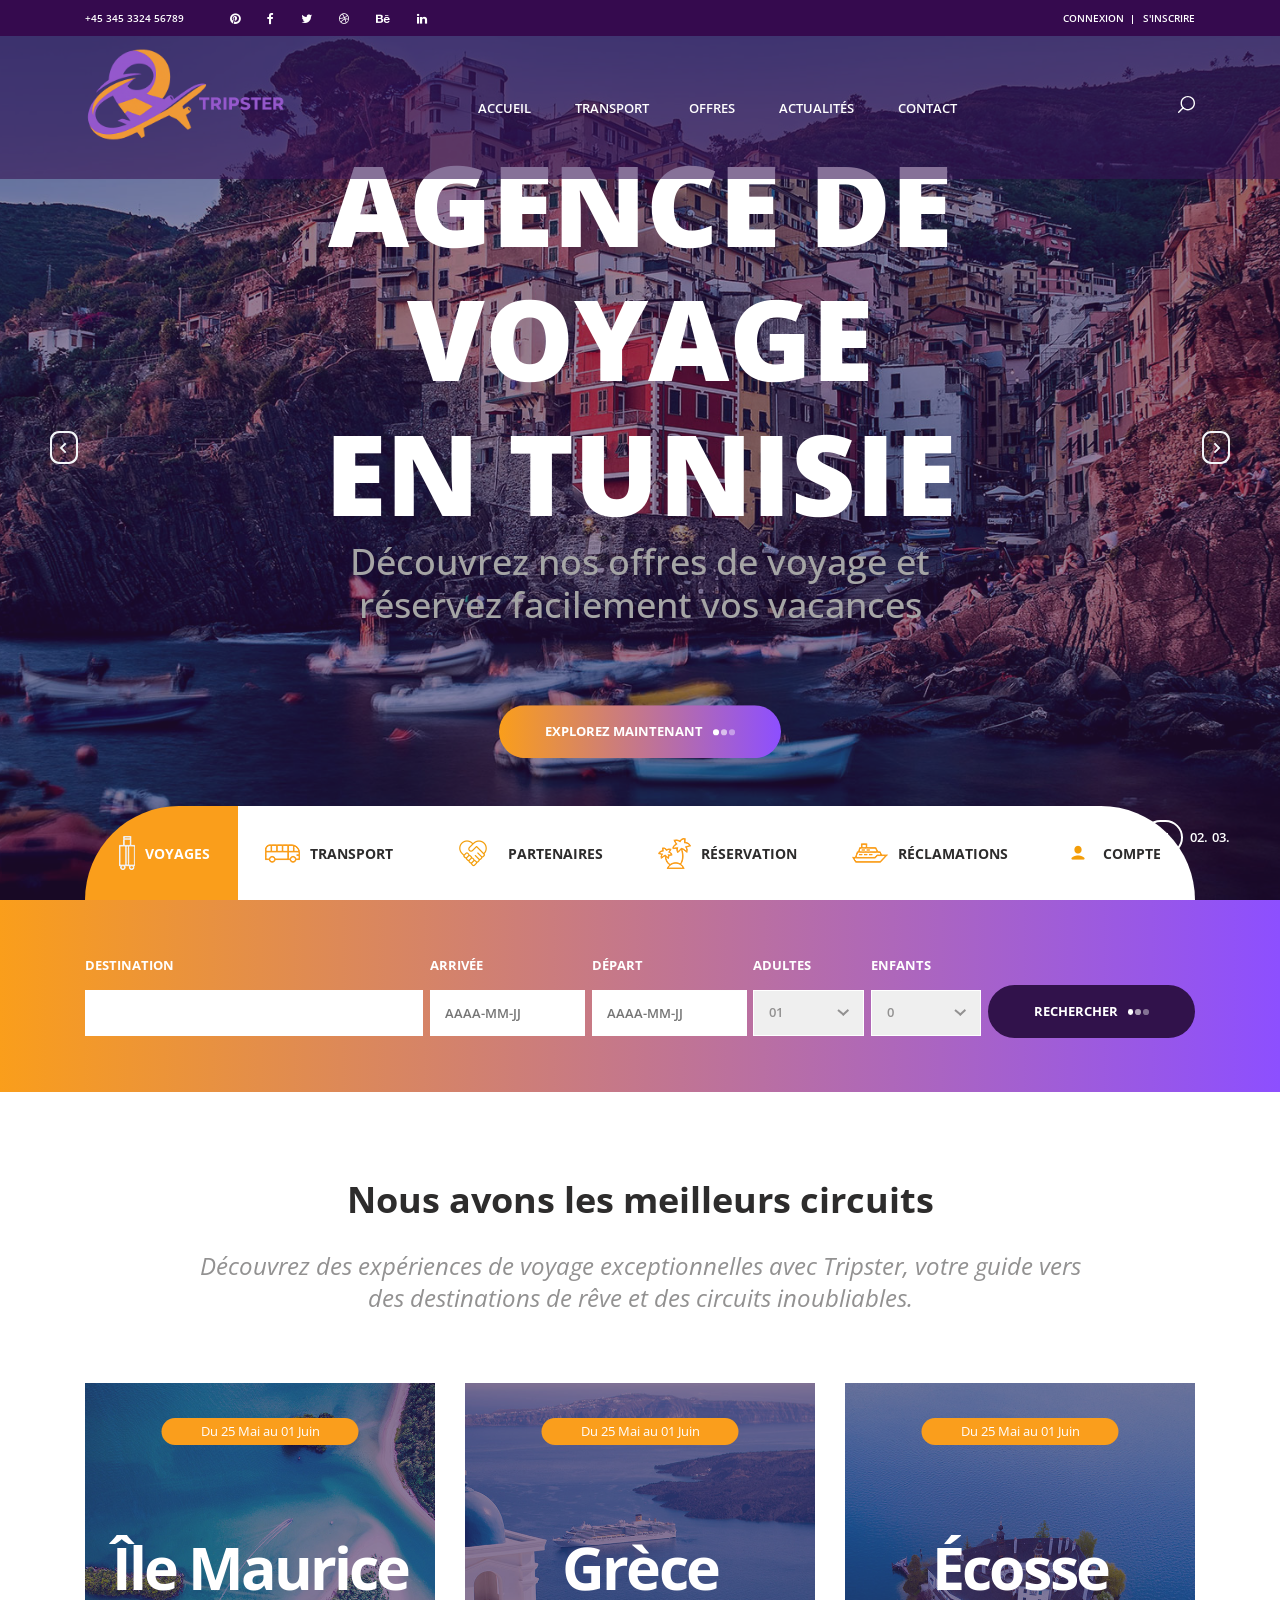
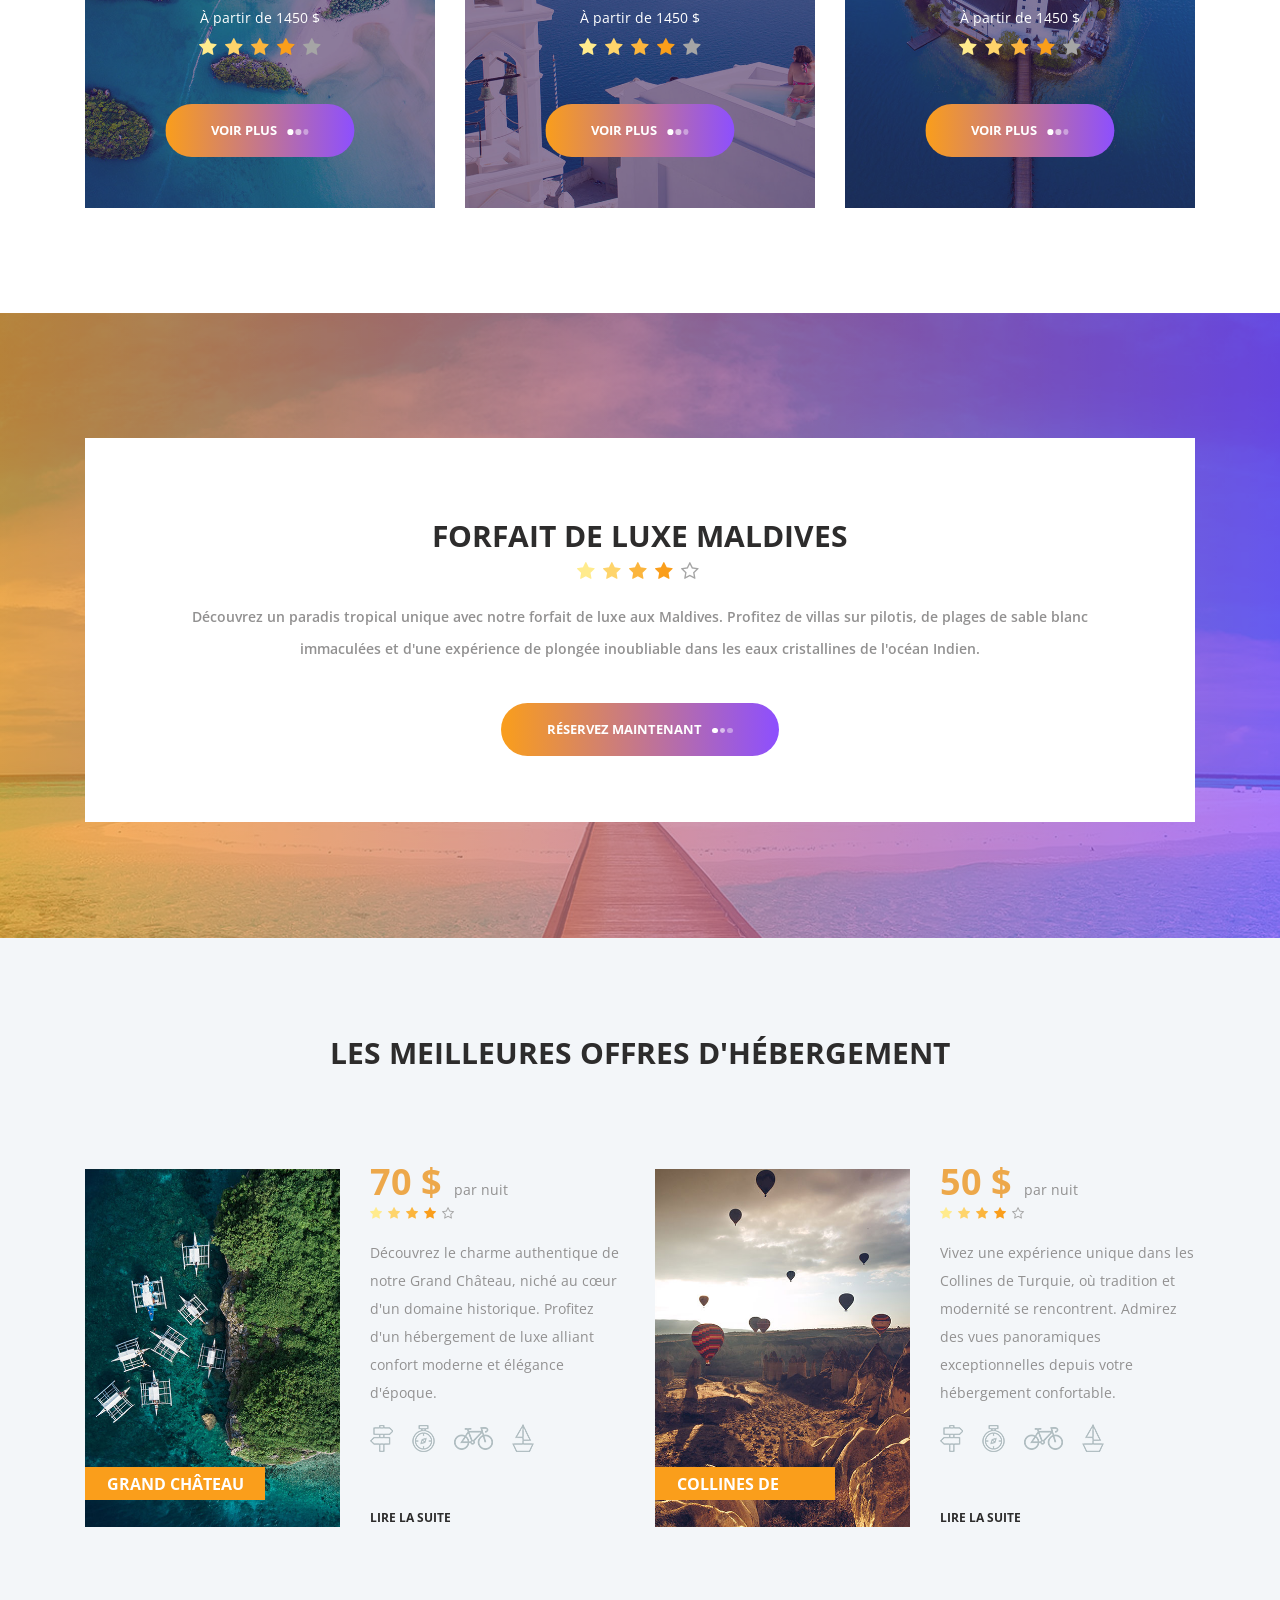
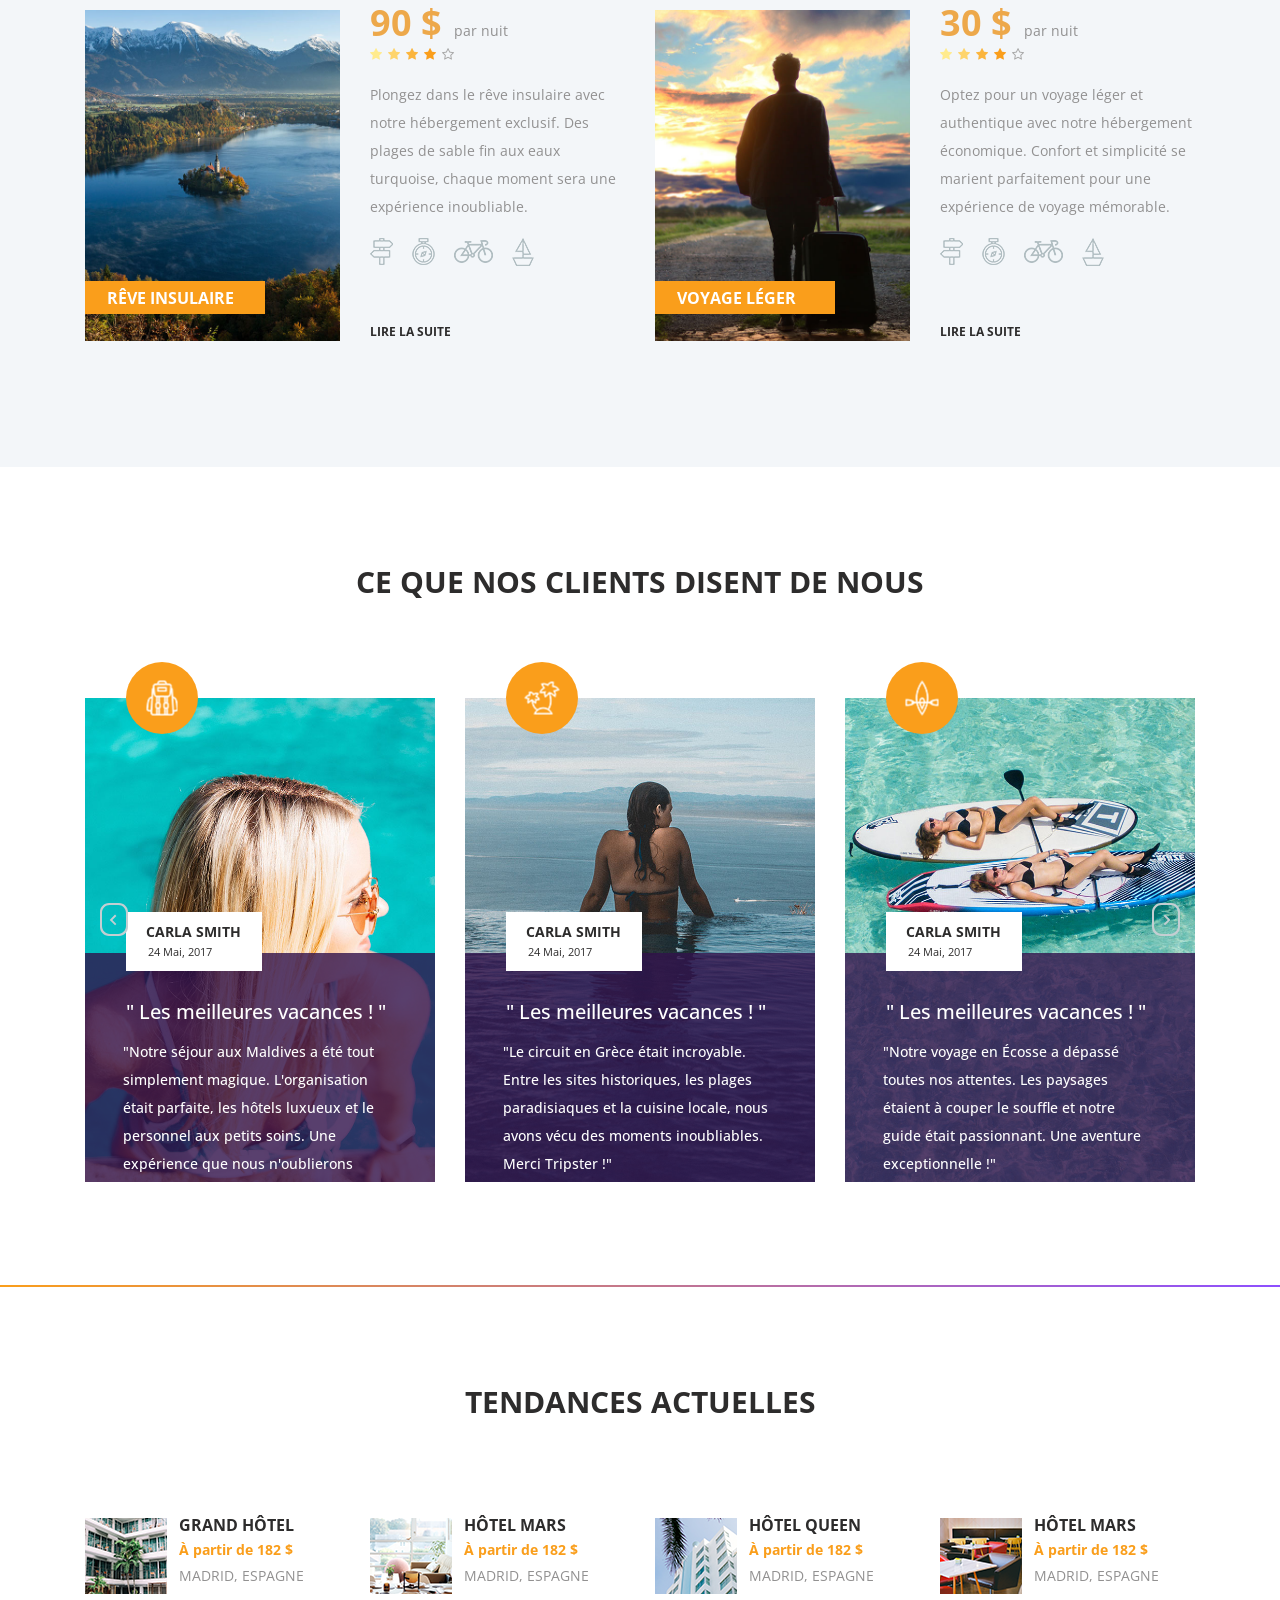
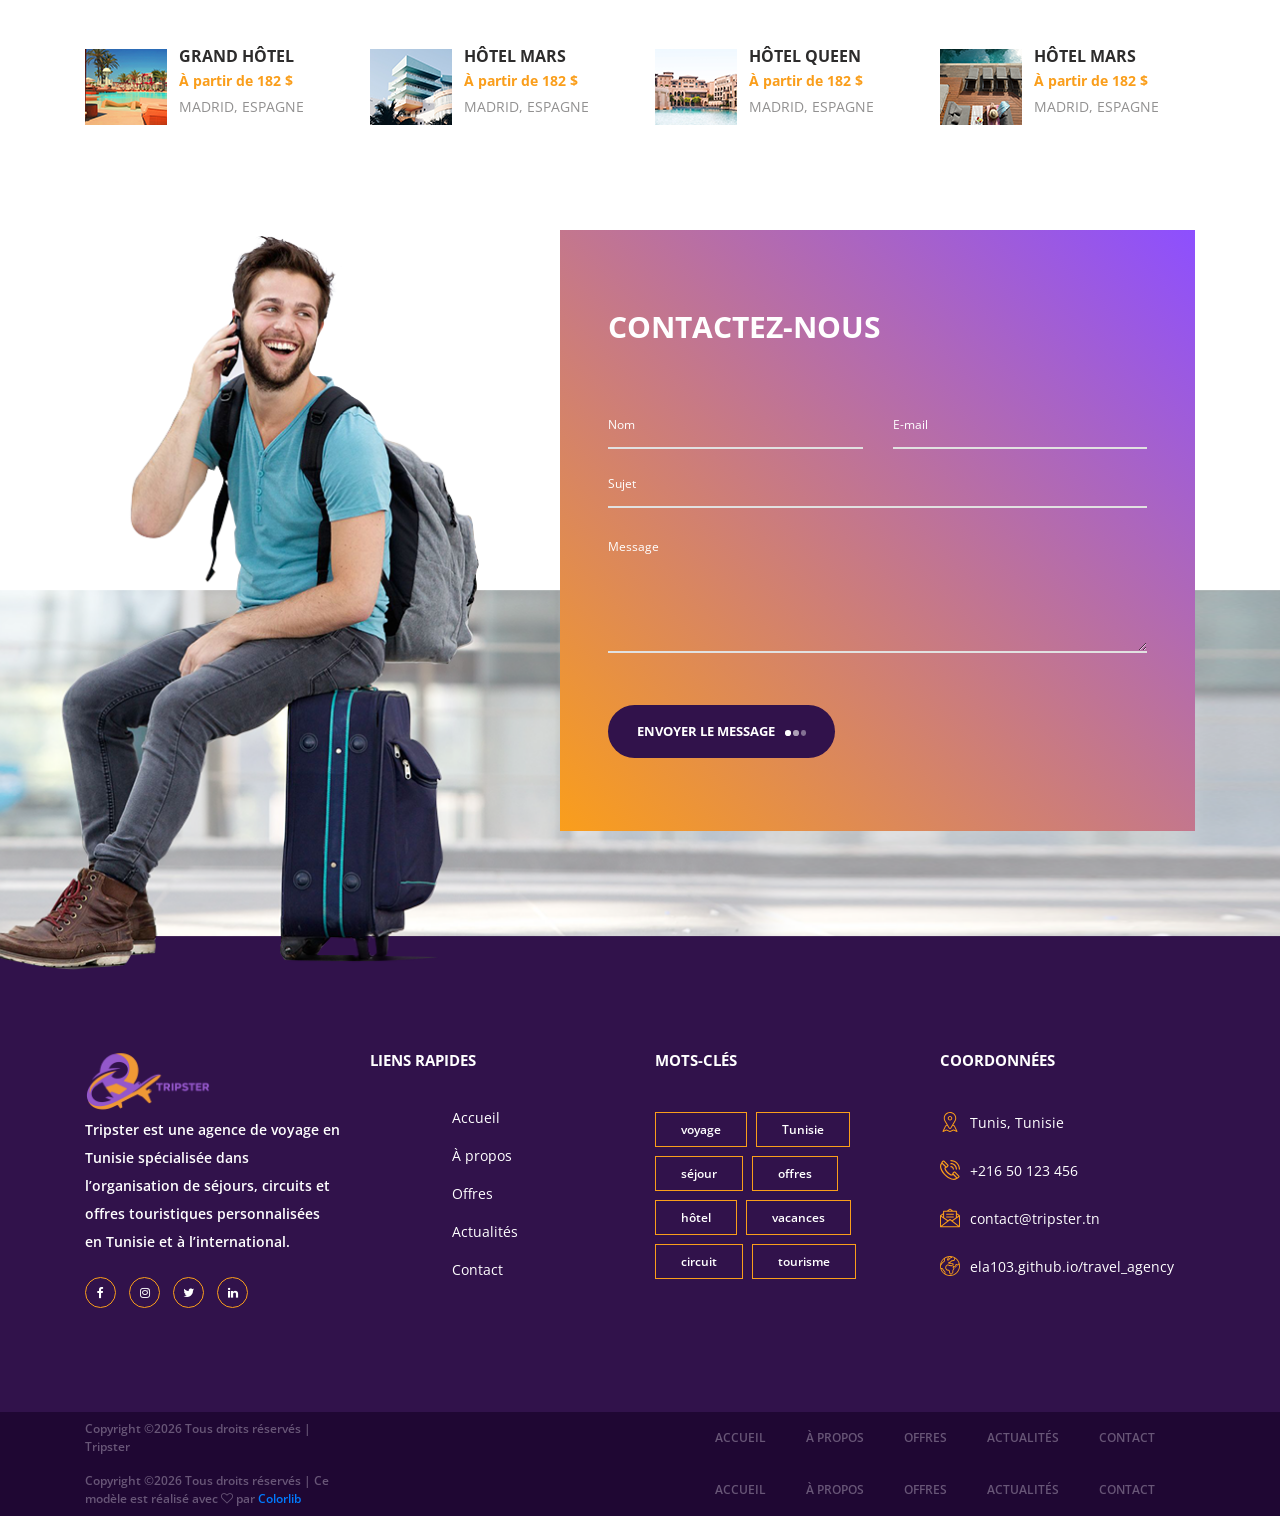
<file: index.html>
<!DOCTYPE html>
<html lang="fr">
<head>
<title>Tripster | Agence de voyage en Tunisie</title>
<!-- Google tag (gtag.js) -->
<script async src="https://www.googletagmanager.com/gtag/js?id=G-Q51B4EV70M"></script>
<script>
  window.dataLayer = window.dataLayer || [];
  function gtag(){dataLayer.push(arguments);}
  gtag('js', new Date());

  gtag('config', 'G-Q51B4EV70M');
</script>
<meta charset="utf-8">
<meta http-equiv="X-UA-Compatible" content="IE=edge">
<meta name="description" content="Tripster est une agence de voyage en Tunisie spécialisée dans les séjours, hôtels et circuits personnalisés. Réservez facilement vos vacances.">
<meta name="viewport" content="width=device-width, initial-scale=1">
<link rel="stylesheet" type="text/css" href="styles/bootstrap4/bootstrap.min.css">
<link href="plugins/font-awesome-4.7.0/css/font-awesome.min.css" rel="stylesheet" type="text/css">
<link rel="stylesheet" type="text/css" href="plugins/OwlCarousel2-2.2.1/owl.carousel.css">
<link rel="stylesheet" type="text/css" href="plugins/OwlCarousel2-2.2.1/owl.theme.default.css">
<link rel="stylesheet" type="text/css" href="plugins/OwlCarousel2-2.2.1/animate.css">
<link rel="stylesheet" type="text/css" href="styles/main_styles.css">
<link rel="stylesheet" type="text/css" href="styles/responsive.css">
</head>

<body>

<div class="super_container">

	<!-- Header -->

	<header class="header">

		<!-- Top Bar -->

		<div class="top_bar">
			<div class="container">
				<div class="row">
					<div class="col d-flex flex-row">
						<div class="phone">+45 345 3324 56789</div>
						<div class="social">
							<ul class="social_list">
								<li class="social_list_item"><a href="#"><i class="fa fa-pinterest" aria-hidden="true"></i></a></li>
								<li class="social_list_item"><a href="#"><i class="fa fa-facebook" aria-hidden="true"></i></a></li>
								<li class="social_list_item"><a href="#"><i class="fa fa-twitter" aria-hidden="true"></i></a></li>
								<li class="social_list_item"><a href="#"><i class="fa fa-dribbble" aria-hidden="true"></i></a></li>
								<li class="social_list_item"><a href="#"><i class="fa fa-behance" aria-hidden="true"></i></a></li>
								<li class="social_list_item"><a href="#"><i class="fa fa-linkedin" aria-hidden="true"></i></a></li>
							</ul>
						</div>
						<div class="user_box ml-auto">
							<div class="user_box_login user_box_link"><a href="#">connexion</a></div>
							<div class="user_box_register user_box_link"><a href="#">s'inscrire</a></div>
						</div>
					</div>
				</div>
			</div>
		</div>

		<!-- Main Navigation -->

		<nav class="main_nav">
			<div class="container">
				<div class="row">
					<div class="col main_nav_col d-flex flex-row align-items-center justify-content-start">
						<div class="logo_container">
							<div class="logo"><a href="#"><img src="images/logotripster.png" alt="Logo Tripster" height="200px" width="200px"></a></div>
						</div>
						<div class="main_nav_container ml-auto">
							<ul class="main_nav_list">
								<li class="main_nav_item"><a href="#">accueil</a></li>
								<li class="main_nav_item"><a href="/gestion_transport/View/BackOffice/addTransportOffer.php">Transport</a>
								<li class="main_nav_item"><a href="offers.html">offres</a></li>
								<li class="main_nav_item"><a href="blog.html">actualités</a></li>
								<li class="main_nav_item"><a href="contact.html">contact</a></li>
							</ul>
						</div>
						<div class="content_search ml-lg-0 ml-auto">
							<svg version="1.1" id="Layer_1" xmlns="http://www.w3.org/2000/svg" xmlns:xlink="http://www.w3.org/1999/xlink" x="0px" y="0px"
							width="17px" height="17px" viewBox="0 0 512 512" enable-background="new 0 0 512 512" xml:space="preserve">
								<g>
									<g>
										<g>
											<path class="mag_glass" fill="#FFFFFF" d="M78.438,216.78c0,57.906,22.55,112.343,63.493,153.287c40.945,40.944,95.383,63.494,153.287,63.494
											s112.344-22.55,153.287-63.494C489.451,329.123,512,274.686,512,216.78c0-57.904-22.549-112.342-63.494-153.286
											C407.563,22.549,353.124,0,295.219,0c-57.904,0-112.342,22.549-153.287,63.494C100.988,104.438,78.439,158.876,78.438,216.78z
											M119.804,216.78c0-96.725,78.69-175.416,175.415-175.416s175.418,78.691,175.418,175.416
											c0,96.725-78.691,175.416-175.416,175.416C198.495,392.195,119.804,313.505,119.804,216.78z"/>
										</g>
									</g>
									<g>
										<g>
											<path class="mag_glass" fill="#FFFFFF" d="M6.057,505.942c4.038,4.039,9.332,6.058,14.625,6.058s10.587-2.019,14.625-6.058L171.268,369.98
											c8.076-8.076,8.076-21.172,0-29.248c-8.076-8.078-21.172-8.078-29.249,0L6.057,476.693
											C-2.019,484.77-2.019,497.865,6.057,505.942z"/>
										</g>
									</g>
								</g>
							</svg>
						</div>

						<form id="search_form" class="search_form bez_1">
							<input type="search" class="search_content_input bez_1">
						</form>

						<div class="hamburger">
							<i class="fa fa-bars trans_200"></i>
						</div>
					</div>
				</div>
			</div>
		</nav>

	</header>

	<div class="menu trans_500">
		<div class="menu_content d-flex flex-column align-items-center justify-content-center text-center">
			<div class="menu_close_container"><div class="menu_close"></div></div>
			<div class="logo"><a href="#"><img src="images/logotripster.png" alt="Logo Tripster" height="125px" width="125px"></a></div>
			<ul>
				<li class="menu_item"><a href="#">accueil</a></li>
				<li class="menu_item"><a href="about.html">transport</a></li>
				<li class="menu_item"><a href="offers.html">offres</a></li>
				<li class="menu_item"><a href="blog.html">actualités</a></li>
				<li class="menu_item"><a href="contact.html">contact</a></li>
			</ul>
		</div>
	</div>

	<!-- Home -->
<div class="home">

	<!-- Home Slider -->

	<div class="home_slider_container">

		<div class="owl-carousel owl-theme home_slider">

			<!-- Slider Item -->
			<div class="owl-item home_slider_item">
				<div class="home_slider_background" style="background-image:url(images/home_slider.jpg)"></div>

				<div class="home_slider_content text-center">
					<div class="home_slider_content_inner" data-animation-in="flipInX" data-animation-out="animate-out fadeOut">
						<h1>Agence de voyage en Tunisie</h1>
						<h2>Découvrez nos offres de voyage et réservez facilement vos vacances</h2>
						<div class="button home_slider_button">
							<div class="button_bcg"></div>
							<a href="#">explorez maintenant<span></span><span></span><span></span></a>
						</div>
					</div>
				</div>
			</div>

			<!-- Slider Item -->
			<div class="owl-item home_slider_item">
				<div class="home_slider_background" style="background-image:url(images/home_slider.jpg)"></div>

				<div class="home_slider_content text-center">
					<div class="home_slider_content_inner" data-animation-in="flipInX" data-animation-out="animate-out fadeOut">
						<h2>Voyages organisés en Tunisie</h2>
						<h3>Séjours, hôtels et circuits pour tous les budgets</h3>
						<div class="button home_slider_button">
							<div class="button_bcg"></div>
							<a href="#">explorez maintenant<span></span><span></span><span></span></a>
						</div>
					</div>
				</div>
			</div>

			<!-- Slider Item -->
			<div class="owl-item home_slider_item">
				<div class="home_slider_background" style="background-image:url(images/home_slider.jpg)"></div>

				<div class="home_slider_content text-center">
					<div class="home_slider_content_inner" data-animation-in="flipInX" data-animation-out="animate-out fadeOut">
						<h2>Offres de voyage à l’international</h2>
						<h3>Découvrez les meilleures destinations et réservez en ligne</h3>
						<div class="button home_slider_button">
							<div class="button_bcg"></div>
							<a href="#">explorez maintenant<span></span><span></span><span></span></a>
						</div>
					</div>
				</div>
			</div>

		</div>
			<!-- Home Slider Nav - Prev -->
			<div class="home_slider_nav home_slider_prev">
				<svg version="1.1" id="Layer_2" xmlns="http://www.w3.org/2000/svg" xmlns:xlink="http://www.w3.org/1999/xlink" x="0px" y="0px"
					width="28px" height="33px" viewBox="0 0 28 33" enable-background="new 0 0 28 33" xml:space="preserve">
					<defs>
						<linearGradient id='home_grad_prev'>
							<stop offset='0%' stop-color='#fa9e1b'/>
							<stop offset='100%' stop-color='#8d4fff'/>
						</linearGradient>
					</defs>
					<path class="nav_path" fill="#F3F6F9" d="M19,0H9C4.029,0,0,4.029,0,9v15c0,4.971,4.029,9,9,9h10c4.97,0,9-4.029,9-9V9C28,4.029,23.97,0,19,0z
					M26,23.091C26,27.459,22.545,31,18.285,31H9.714C5.454,31,2,27.459,2,23.091V9.909C2,5.541,5.454,2,9.714,2h8.571
					C22.545,2,26,5.541,26,9.909V23.091z"/>
					<polygon class="nav_arrow" fill="#F3F6F9" points="15.044,22.222 16.377,20.888 12.374,16.885 16.377,12.882 15.044,11.55 9.708,16.885 11.04,18.219
					11.042,18.219 "/>
				</svg>
			</div>

			<!-- Home Slider Nav - Next -->
			<div class="home_slider_nav home_slider_next">
				<svg version="1.1" id="Layer_3" xmlns="http://www.w3.org/2000/svg" xmlns:xlink="http://www.w3.org/1999/xlink" x="0px" y="0px"
				width="28px" height="33px" viewBox="0 0 28 33" enable-background="new 0 0 28 33" xml:space="preserve">
					<defs>
						<linearGradient id='home_grad_next'>
							<stop offset='0%' stop-color='#fa9e1b'/>
							<stop offset='100%' stop-color='#8d4fff'/>
						</linearGradient>
					</defs>
				<path class="nav_path" fill="#F3F6F9" d="M19,0H9C4.029,0,0,4.029,0,9v15c0,4.971,4.029,9,9,9h10c4.97,0,9-4.029,9-9V9C28,4.029,23.97,0,19,0z
				M26,23.091C26,27.459,22.545,31,18.285,31H9.714C5.454,31,2,27.459,2,23.091V9.909C2,5.541,5.454,2,9.714,2h8.571
				C22.545,2,26,5.541,26,9.909V23.091z"/>
				<polygon class="nav_arrow" fill="#F3F6F9" points="13.044,11.551 11.71,12.885 15.714,16.888 11.71,20.891 13.044,22.224 18.379,16.888 17.048,15.554
				17.046,15.554 "/>
				</svg>
			</div>

			<!-- Home Slider Dots -->

			<div class="home_slider_dots">
				<ul id="home_slider_custom_dots" class="home_slider_custom_dots">
					<li class="home_slider_custom_dot active"><div></div>01.</li>
					<li class="home_slider_custom_dot"><div></div>02.</li>
					<li class="home_slider_custom_dot"><div></div>03.</li>
				</ul>
			</div>

		</div>

	</div>

	<!-- Search -->

	<div class="search">


		<!-- Search Contents -->

		<div class="container fill_height">
			<div class="row fill_height">
				<div class="col fill_height">

					<!-- Search Tabs -->

					<div class="search_tabs_container">
						<div class="search_tabs d-flex flex-lg-row flex-column align-items-lg-center align-items-start justify-content-lg-between justify-content-start">
							<div class="search_tab active d-flex flex-row align-items-center justify-content-lg-center justify-content-start"><img src="images/suitcase.png" alt="Icône valise"><span>voyages</span></div>
							<a href="addTransportOffer.php" class="search_tab d-flex flex-row align-items-center justify-content-lg-center justify-content-start">
								<img src="images/bus.png" alt="Icône bus"> transport
							  </a>
							  
							<div class="search_tab d-flex flex-row align-items-center justify-content-lg-center justify-content-start"><img src="images/deal.png" alt="Icône accord">partenaires</div>
							<div class="search_tab d-flex flex-row align-items-center justify-content-lg-center justify-content-start"><img src="images/island.png" alt="Icône île">réservation</div>
							<div class="search_tab d-flex flex-row align-items-center justify-content-lg-center justify-content-start"><img src="images/cruise.png" alt="Icône croisière">réclamations</div>
							<div class="search_tab d-flex flex-row align-items-center justify-content-lg-center justify-content-start"><img src="images/user.png" alt="Icône utilisateur">compte</div>
						</div>
					</div>

					<!-- Search Panel -->

					<div class="search_panel active">
						<form action="#" id="search_form_1" class="search_panel_content d-flex flex-lg-row flex-column align-items-lg-center align-items-start justify-content-lg-between justify-content-start">
							<div class="search_item">
								<div>destination</div>
								<input type="text" class="destination search_input" required="required">
							</div>
							<div class="search_item">
								<div>arrivée</div>
								<input type="text" class="check_in search_input" placeholder="AAAA-MM-JJ">
							</div>
							<div class="search_item">
								<div>départ</div>
								<input type="text" class="check_out search_input" placeholder="AAAA-MM-JJ">
							</div>
							<div class="search_item">
								<div>adultes</div>
								<select name="adults" id="adults_1" class="dropdown_item_select search_input">
									<option>01</option>
									<option>02</option>
									<option>03</option>
								</select>
							</div>
							<div class="search_item">
								<div>enfants</div>
								<select name="children" id="children_1" class="dropdown_item_select search_input">
									<option>0</option>
									<option>01</option>
									<option>02</option>
									<option>03</option>
								</select>
							</div>
							<button class="button search_button">rechercher<span></span><span></span><span></span></button>
						</form>
					</div>

					<!-- Search Panel -->

					<div class="search_panel">
						<form action="#" id="search_form_2" class="search_panel_content d-flex flex-lg-row flex-column align-items-lg-center align-items-start justify-content-lg-between justify-content-start">
							<div class="search_item">
								<div>destination</div>
								<input type="text" class="destination search_input" required="required">
							</div>
							<div class="search_item">
								<div>arrivée</div>
								<input type="text" class="check_in search_input" placeholder="AAAA-MM-JJ">
							</div>
							<div class="search_item">
								<div>départ</div>
								<input type="text" class="check_out search_input" placeholder="AAAA-MM-JJ">
							</div>
							<div class="search_item">
								<div>adultes</div>
								<select name="adults" id="adults_2" class="dropdown_item_select search_input">
									<option>01</option>
									<option>02</option>
									<option>03</option>
								</select>
							</div>
							<div class="search_item">
								<div>enfants</div>
								<select name="children" id="children_2" class="dropdown_item_select search_input">
									<option>0</option>
                                    <option>01</option>
									<option>02</option>
									<option>03</option>
								</select>
							</div>
							<button class="button search_button">rechercher<span></span><span></span><span></span></button>
						</form>
					</div>

					<!-- Search Panel -->

					<div class="search_panel">
						<form action="#" id="search_form_3" class="search_panel_content d-flex flex-lg-row flex-column align-items-lg-center align-items-start justify-content-lg-between justify-content-start">
							<div class="search_item">
								<div>destination</div>
								<input type="text" class="destination search_input" required="required">
							</div>
							<div class="search_item">
								<div>arrivée</div>
								<input type="text" class="check_in search_input" placeholder="AAAA-MM-JJ">
							</div>
							<div class="search_item">
								<div>départ</div>
								<input type="text" class="check_out search_input" placeholder="AAAA-MM-JJ">
							</div>
							<div class="search_item">
								<div>adultes</div>
								<select name="adults" id="adults_3" class="dropdown_item_select search_input">
									<option>01</option>
									<option>02</option>
									<option>03</option>
								</select>
							</div>
							<div class="search_item">
								<div>enfants</div>
								<select name="children" id="children_3" class="dropdown_item_select search_input">
									<option>0</option>
                                    <option>01</option>
									<option>02</option>
									<option>03</option>
								</select>
							</div>
							<button class="button search_button">rechercher<span></span><span></span><span></span></button>
						</form>
					</div>

					<!-- Search Panel -->

					<div class="search_panel">
						<form action="#" id="search_form_4" class="search_panel_content d-flex flex-lg-row flex-column align-items-lg-center align-items-start justify-content-lg-between justify-content-start">
							<div class="search_item">
								<div>destination</div>
								<input type="text" class="destination search_input" required="required">
							</div>
							<div class="search_item">
								<div>arrivée</div>
								<input type="text" class="check_in search_input" placeholder="AAAA-MM-JJ">
							</div>
							<div class="search_item">
								<div>départ</div>
								<input type="text" class="check_out search_input" placeholder="AAAA-MM-JJ">
							</div>
							<div class="search_item">
								<div>adultes</div>
								<select name="adults" id="adults_4" class="dropdown_item_select search_input">
									<option>01</option>
									<option>02</option>
									<option>03</option>
								</select>
							</div>
							<div class="search_item">
								<div>enfants</div>
								<select name="children" id="children_4" class="dropdown_item_select search_input">
									<option>0</option>
                                    <option>01</option>
									<option>02</option>
									<option>03</option>
								</select>
							</div>
							<button class="button search_button">rechercher<span></span><span></span><span></span></button>
						</form>
					</div>

					<!-- Search Panel -->

					<div class="search_panel">
						<form action="#" id="search_form_5" class="search_panel_content d-flex flex-lg-row flex-column align-items-lg-center align-items-start justify-content-lg-between justify-content-start">
							<div class="search_item">
								<div>destination</div>
								<input type="text" class="destination search_input" required="required">
							</div>
							<div class="search_item">
								<div>arrivée</div>
								<input type="text" class="check_in search_input" placeholder="AAAA-MM-JJ">
							</div>
							<div class="search_item">
								<div>départ</div>
								<input type="text" class="check_out search_input" placeholder="AAAA-MM-JJ">
							</div>
							<div class="search_item">
								<div>adultes</div>
								<select name="adults" id="adults_5" class="dropdown_item_select search_input">
									<option>01</option>
									<option>02</option>
									<option>03</option>
								</select>
							</div>
							<div class="search_item">
								<div>enfants</div>
								<select name="children" id="children_5" class="dropdown_item_select search_input">
									<option>0</option>
                                    <option>01</option>
									<option>02</option>
									<option>03</option>
								</select>
							</div>
							<button class="button search_button">rechercher<span></span><span></span><span></span></button>
						</form>
					</div>

					<!-- Search Panel -->

					<div class="search_panel">
						<form action="#" id="search_form_6" class="search_panel_content d-flex flex-lg-row flex-column align-items-lg-center align-items-start justify-content-lg-between justify-content-start">
							<div class="search_item">
								<div>destination</div>
								<input type="text" class="destination search_input" required="required">
							</div>
							<div class="search_item">
								<div>arrivée</div>
								<input type="text" class="check_in search_input" placeholder="AAAA-MM-JJ">
							</div>
							<div class="search_item">
								<div>départ</div>
								<input type="text" class="check_out search_input" placeholder="AAAA-MM-JJ">
							</div>
							<div class="search_item">
								<div>adultes</div>
								<select name="adults" id="adults_6" class="dropdown_item_select search_input">
									<option>01</option>
									<option>02</option>
									<option>03</option>
								</select>
							</div>
							<div class="search_item">
								<div>enfants</div>
								<select name="children" id="children_6" class="dropdown_item_select search_input">
									<option>0</option>
                                    <option>01</option>
									<option>02</option>
									<option>03</option>
								</select>
							</div>
							<button class="button search_button">rechercher<span></span><span></span><span></span></button>
						</form>
					</div>
				</div>
			</div>
		</div>
	</div>

	<!-- Intro -->

	<div class="intro">
		<div class="container">
			<div class="row">
				<div class="col">
					<h2 class="intro_title text-center">Nous avons les meilleurs circuits</h2>
				</div>
			</div>
			<div class="row">
				<div class="col-lg-10 offset-lg-1">
					<div class="intro_text text-center">
						<p>Découvrez des expériences de voyage exceptionnelles avec Tripster, votre guide vers des destinations de rêve et des circuits inoubliables. </p>
					</div>
				</div>
			</div>
			<div class="row intro_items">

				<!-- Intro Item -->

				<div class="col-lg-4 intro_col">
					<div class="intro_item">
						<div class="intro_item_overlay"></div>
						<!-- Image by https://unsplash.com/@dnevozhai -->
						<div class="intro_item_background" style="background-image:url(images/intro_1.jpg)"></div>
						<div class="intro_item_content d-flex flex-column align-items-center justify-content-center">
							<div class="intro_date">Du 25 Mai au 01 Juin</div>
							<div class="button intro_button"><div class="button_bcg"></div><a href="#">voir plus<span></span><span></span><span></span></a></div>
							<div class="intro_center text-center">
								<h1>Île Maurice</h1>
								<div class="intro_price">À partir de 1450 $</div>
								<div class="rating rating_4">
									<i class="fa fa-star"></i>
									<i class="fa fa-star"></i>
									<i class="fa fa-star"></i>
									<i class="fa fa-star"></i>
									<i class="fa fa-star"></i>
								</div>
							</div>
						</div>
					</div>
				</div>

				<!-- Intro Item -->

				<div class="col-lg-4 intro_col">
					<div class="intro_item">
						<div class="intro_item_overlay"></div>
						<!-- Image by https://unsplash.com/@hellolightbulb -->
						<div class="intro_item_background" style="background-image:url(images/intro_2.jpg)"></div>
						<div class="intro_item_content d-flex flex-column align-items-center justify-content-center">
							<div class="intro_date">Du 25 Mai au 01 Juin</div>
							<div class="button intro_button"><div class="button_bcg"></div><a href="#">voir plus<span></span><span></span><span></span></a></div>
							<div class="intro_center text-center">
								<h1>Grèce</h1>
								<div class="intro_price">À partir de 1450 $</div>
								<div class="rating rating_4">
									<i class="fa fa-star"></i>
									<i class="fa fa-star"></i>
									<i class="fa fa-star"></i>
									<i class="fa fa-star"></i>
									<i class="fa fa-star"></i>
								</div>
							</div>
						</div>
					</div>
				</div>

				<!-- Intro Item -->

				<div class="col-lg-4 intro_col">
					<div class="intro_item">
						<div class="intro_item_overlay"></div>
						<!-- Image by https://unsplash.com/@willianjusten -->
						<div class="intro_item_background" style="background-image:url(images/intro_3.jpg)"></div>
						<div class="intro_item_content d-flex flex-column align-items-center justify-content-center">
							<div class="intro_date">Du 25 Mai au 01 Juin</div>
							<div class="button intro_button"><div class="button_bcg"></div><a href="#">voir plus<span></span><span></span><span></span></a></div>
							<div class="intro_center text-center">
								<h1>Écosse</h1>
								<div class="intro_price">À partir de 1450 $</div>
								<div class="rating rating_4">
									<i class="fa fa-star"></i>
									<i class="fa fa-star"></i>
									<i class="fa fa-star"></i>
									<i class="fa fa-star"></i>
									<i class="fa fa-star"></i>
								</div>
							</div>
						</div>
					</div>
				</div>

			</div>
		</div>
	</div>

	<!-- CTA -->

	<div class="cta">
		<!-- Image by https://unsplash.com/@thanni -->
		<div class="cta_background" style="background-image:url(images/cta.jpg)"></div>

		<div class="container">
			<div class="row">
				<div class="col">

					<!-- CTA Slider -->

					<div class="cta_slider_container">
						<div class="owl-carousel owl-theme cta_slider">

							<!-- CTA Slider Item -->
							<div class="owl-item cta_item text-center">
								<div class="cta_title">Forfait de luxe Maldives</div>
								<div class="rating_r rating_r_4">
									<i></i>
									<i></i>
									<i></i>
									<i></i>
									<i></i>
								</div>
								<p class="cta_text">Découvrez un paradis tropical unique avec notre forfait de luxe aux Maldives. Profitez de villas sur pilotis, de plages de sable blanc immaculées et d'une expérience de plongée inoubliable dans les eaux cristallines de l'océan Indien.</p>
								<div class="button cta_button"><div class="button_bcg"></div><a href="#">réservez maintenant<span></span><span></span><span></span></a></div>
							</div>

							<!-- CTA Slider Item -->
							<div class="owl-item cta_item text-center">
								<div class="cta_title">Forfait de luxe Maldives</div>
								<div class="rating_r rating_r_4">
									<i></i>
									<i></i>
									<i></i>
									<i></i>
									<i></i>
								</div>
								<p class="cta_text">Vivez une expérience de luxe incomparable dans notre complexe 5 étoiles aux Maldives. Détendez-vous dans des spas de renommée mondiale, savourez une cuisine gastronomique et admirez des couchers de soleil à couper le souffle depuis votre villa privée.</p>
								<div class="button cta_button"><div class="button_bcg"></div><a href="#">réservez maintenant<span></span><span></span><span></span></a></div>
							</div>

							<!-- CTA Slider Item -->
							<div class="owl-item cta_item text-center">
								<div class="cta_title">Forfait de luxe Maldives</div>
								<div class="rating_r rating_r_4">
									<i></i>
									<i></i>
									<i></i>
									<i></i>
									<i></i>
								</div>
								<p class="cta_text">Offrez-vous une escapade de rêve aux Maldives avec notre forfait tout compris. Des activités nautiques passionnantes aux moments de détente absolue, chaque instant sera une expérience exceptionnelle dans ce paradis insulaire.</p>
								<div class="button cta_button"><div class="button_bcg"></div><a href="#">réservez maintenant<span></span><span></span><span></span></a></div>
							</div>

						</div>

						<!-- CTA Slider Nav - Prev -->
						<div class="cta_slider_nav cta_slider_prev">
							<svg version="1.1" id="Layer_4" xmlns="http://www.w3.org/2000/svg" xmlns:xlink="http://www.w3.org/1999/xlink" x="0px" y="0px"
								width="28px" height="33px" viewBox="0 0 28 33" enable-background="new 0 0 28 33" xml:space="preserve">
								<defs>
									<linearGradient id='cta_grad_prev'>
										<stop offset='0%' stop-color='#fa9e1b'/>
										<stop offset='100%' stop-color='#8d4fff'/>
									</linearGradient>
								</defs>
								<path class="nav_path" fill="#F3F6F9" d="M19,0H9C4.029,0,0,4.029,0,9v15c0,4.971,4.029,9,9,9h10c4.97,0,9-4.029,9-9V9C28,4.029,23.97,0,19,0z
								M26,23.091C26,27.459,22.545,31,18.285,31H9.714C5.454,31,2,27.459,2,23.091V9.909C2,5.541,5.454,2,9.714,2h8.571
								C22.545,2,26,5.541,26,9.909V23.091z"/>
								<polygon class="nav_arrow" fill="#F3F6F9" points="15.044,22.222 16.377,20.888 12.374,16.885 16.377,12.882 15.044,11.55 9.708,16.885 11.04,18.219
								11.042,18.219 "/>
							</svg>
						</div>

						<!-- CTA Slider Nav - Next -->
						<div class="cta_slider_nav cta_slider_next">
							<svg version="1.1" id="Layer_5" xmlns="http://www.w3.org/2000/svg" xmlns:xlink="http://www.w3.org/1999/xlink" x="0px" y="0px"
							width="28px" height="33px" viewBox="0 0 28 33" enable-background="new 0 0 28 33" xml:space="preserve">
								<defs>
									<linearGradient id='cta_grad_next'>
										<stop offset='0%' stop-color='#fa9e1b'/>
										<stop offset='100%' stop-color='#8d4fff'/>
									</linearGradient>
								</defs>
							<path class="nav_path" fill="#F3F6F9" d="M19,0H9C4.029,0,0,4.029,0,9v15c0,4.971,4.029,9,9,9h10c4.97,0,9-4.029,9-9V9C28,4.029,23.97,0,19,0z
							M26,23.091C26,27.459,22.545,31,18.285,31H9.714C5.454,31,2,27.459,2,23.091V9.909C2,5.541,5.454,2,9.714,2h8.571
							C22.545,2,26,5.541,26,9.909V23.091z"/>
							<polygon class="nav_arrow" fill="#F3F6F9" points="13.044,11.551 11.71,12.885 15.714,16.888 11.71,20.891 13.044,22.224 18.379,16.888 17.048,15.554
							17.046,15.554 "/>
							</svg>
						</div>

					</div>

				</div>
			</div>
		</div>

	</div>

	<!-- Offers -->

	<div class="offers">
		<div class="container">
			<div class="row">
				<div class="col text-center">
					<h2 class="section_title">les meilleures offres d'hébergement</h2>
				</div>
			</div>
			<div class="row offers_items">

				<!-- Offers Item -->
				<div class="col-lg-6 offers_col">
					<div class="offers_item">
						<div class="row">
							<div class="col-lg-6">
								<div class="offers_image_container">
									<!-- Image by https://unsplash.com/@kensuarez -->
									<div class="offers_image_background" style="background-image:url(images/offer_1.jpg)"></div>
									<div class="offer_name"><a href="#">Grand Château</a></div>
								</div>
							</div>
							<div class="col-lg-6">
								<div class="offers_content">
									<div class="offers_price">70 $<span>par nuit</span></div>
									<div class="rating_r rating_r_4 offers_rating">
										<i></i>
										<i></i>
										<i></i>
										<i></i>
										<i></i>
									</div>
									<p class="offers_text">Découvrez le charme authentique de notre Grand Château, niché au cœur d'un domaine historique. Profitez d'un hébergement de luxe alliant confort moderne et élégance d'époque.</p>
									<div class="offers_icons">
										<ul class="offers_icons_list">
											<li class="offers_icons_item"><img src="images/post.png" alt="Icône poste"></li>
											<li class="offers_icons_item"><img src="images/compass.png" alt="Icône boussole"></li>
											<li class="offers_icons_item"><img src="images/bicycle.png" alt="Icône vélo"></li>
											<li class="offers_icons_item"><img src="images/sailboat.png" alt="Icône voilier"></li>
										</ul>
									</div>
									<div class="offers_link"><a href="offers.html">lire la suite</a></div>
								</div>
							</div>
						</div>
					</div>
				</div>

				<!-- Offers Item -->
				<div class="col-lg-6 offers_col">
					<div class="offers_item">
						<div class="row">
							<div class="col-lg-6">
								<div class="offers_image_container">
									<!-- Image by Egzon Bytyqi -->
									<div class="offers_image_background" style="background-image:url(images/offer_2.jpg)"></div>
									<div class="offer_name"><a href="#">Collines de Turquie</a></div>
								</div>
							</div>
							<div class="col-lg-6">
								<div class="offers_content">
									<div class="offers_price">50 $<span>par nuit</span></div>
									<div class="rating_r rating_r_4 offers_rating">
										<i></i>
										<i></i>
										<i></i>
										<i></i>
										<i></i>
									</div>
									<p class="offers_text">Vivez une expérience unique dans les Collines de Turquie, où tradition et modernité se rencontrent. Admirez des vues panoramiques exceptionnelles depuis votre hébergement confortable.</p>
									<div class="offers_icons">
										<ul class="offers_icons_list">
											<li class="offers_icons_item"><img src="images/post.png" alt="Icône poste"></li>
											<li class="offers_icons_item"><img src="images/compass.png" alt="Icône boussole"></li>
											<li class="offers_icons_item"><img src="images/bicycle.png" alt="Icône vélo"></li>
											<li class="offers_icons_item"><img src="images/sailboat.png" alt="Icône voilier"></li>
										</ul>
									</div>
									<div class="offers_link"><a href="offers.html">lire la suite</a></div>
								</div>
							</div>
						</div>
					</div>
				</div>

				<!-- Offers Item -->
				<div class="col-lg-6 offers_col">
					<div class="offers_item">
						<div class="row">
							<div class="col-lg-6">
								<div class="offers_image_container">
									<!-- Image by https://unsplash.com/@nevenkrcmarek -->
									<div class="offers_image_background" style="background-image:url(images/offer_3.jpg)"></div>
									<div class="offer_name"><a href="#">Rêve Insulaire</a></div>
								</div>
							</div>
							<div class="col-lg-6">
								<div class="offers_content">
									<div class="offers_price">90 $<span>par nuit</span></div>
									<div class="rating_r rating_r_4 offers_rating">
										<i></i>
										<i></i>
										<i></i>
										<i></i>
										<i></i>
									</div>
									<p class="offers_text">Plongez dans le rêve insulaire avec notre hébergement exclusif. Des plages de sable fin aux eaux turquoise, chaque moment sera une expérience inoubliable.</p>
									<div class="offers_icons">
										<ul class="offers_icons_list">
											<li class="offers_icons_item"><img src="images/post.png" alt="Icône poste"></li>
											<li class="offers_icons_item"><img src="images/compass.png" alt="Icône boussole"></li>
											<li class="offers_icons_item"><img src="images/bicycle.png" alt="Icône vélo"></li>
											<li class="offers_icons_item"><img src="images/sailboat.png" alt="Icône voilier"></li>
										</ul>
									</div>
									<div class="offers_link"><a href="offers.html">lire la suite</a></div>
								</div>
							</div>
						</div>
					</div>
				</div>

				<!-- Offers Item -->
				<div class="col-lg-6 offers_col">
					<div class="offers_item">
						<div class="row">
							<div class="col-lg-6">
								<div class="offers_image_container">
									<!-- Image by https://unsplash.com/@mantashesthaven -->
									<div class="offers_image_background" style="background-image:url(images/offer_4.jpg)"></div>
									<div class="offer_name"><a href="#">Voyage Léger</a></div>
								</div>
							</div>
							<div class="col-lg-6">
								<div class="offers_content">
									<div class="offers_price">30 $<span>par nuit</span></div>
									<div class="rating_r rating_r_4 offers_rating">
										<i></i>
										<i></i>
										<i></i>
										<i></i>
										<i></i>
									</div>
									<p class="offers_text">Optez pour un voyage léger et authentique avec notre hébergement économique. Confort et simplicité se marient parfaitement pour une expérience de voyage mémorable.</p>
									<div class="offers_icons">
										<ul class="offers_icons_list">
											<li class="offers_icons_item"><img src="images/post.png" alt="Icône poste"></li>
											<li class="offers_icons_item"><img src="images/compass.png" alt="Icône boussole"></li>
											<li class="offers_icons_item"><img src="images/bicycle.png" alt="Icône vélo"></li>
											<li class="offers_icons_item"><img src="images/sailboat.png" alt="Icône voilier"></li>
										</ul>
									</div>
									<div class="offers_link"><a href="offers.html">lire la suite</a></div>
								</div>
							</div>
						</div>
					</div>
				</div>

			</div>
		</div>
	</div>

	<!-- Testimonials -->

	<div class="testimonials">
		<div class="test_border"></div>
		<div class="container">
			<div class="row">
				<div class="col text-center">
					<h2 class="section_title">ce que nos clients disent de nous</h2>
				</div>
			</div>
			<div class="row">
				<div class="col">

					<!-- Testimonials Slider -->

					<div class="test_slider_container">
						<div class="owl-carousel owl-theme test_slider">

							<!-- Testimonial Item -->
							<div class="owl-item">
								<div class="test_item">
									<div class="test_image"><img src="images/test_1.jpg" alt="Photo de Carla Smith"></div>
									<div class="test_icon"><img src="images/backpack.png" alt="Icône sac à dos"></div>
									<div class="test_content_container">
										<div class="test_content">
											<div class="test_item_info">
												<div class="test_name">carla smith</div>
												<div class="test_date">24 Mai, 2017</div>
											</div>
											<div class="test_quote_title">" Les meilleures vacances ! "</div>
											<p class="test_quote_text">"Notre séjour aux Maldives a été tout simplement magique. L'organisation était parfaite, les hôtels luxueux et le personnel aux petits soins. Une expérience que nous n'oublierons jamais !"</p>
										</div>
									</div>
								</div>
							</div>

							<!-- Testimonial Item -->
							<div class="owl-item">
								<div class="test_item">
									<div class="test_image"><img src="images/test_2.jpg" alt="Photo de Carla Smith"></div>
									<div class="test_icon"><img src="images/island_t.png" alt="Icône île"></div>
									<div class="test_content_container">
										<div class="test_content">
											<div class="test_item_info">
												<div class="test_name">carla smith</div>
												<div class="test_date">24 Mai, 2017</div>
											</div>
											<div class="test_quote_title">" Les meilleures vacances ! "</div>
											<p class="test_quote_text">"Le circuit en Grèce était incroyable. Entre les sites historiques, les plages paradisiaques et la cuisine locale, nous avons vécu des moments inoubliables. Merci Tripster !"</p>
										</div>
									</div>
								</div>
							</div>

							<!-- Testimonial Item -->
							<div class="owl-item">
								<div class="test_item">
									<div class="test_image"><img src="images/test_3.jpg" alt="Photo de Carla Smith"></div>
									<div class="test_icon"><img src="images/kayak.png" alt="Icône kayak"></div>
									<div class="test_content_container">
										<div class="test_content">
											<div class="test_item_info">
												<div class="test_name">carla smith</div>
												<div class="test_date">24 Mai, 2017</div>
											</div>
											<div class="test_quote_title">" Les meilleures vacances ! "</div>
											<p class="test_quote_text">"Notre voyage en Écosse a dépassé toutes nos attentes. Les paysages étaient à couper le souffle et notre guide était passionnant. Une aventure exceptionnelle !"</p>
										</div>
									</div>
								</div>
							</div>

							<!-- Testimonial Item -->
							<div class="owl-item">
								<div class="test_item">
									<div class="test_image"><img src="images/test_2.jpg" alt="Photo de Carla Smith"></div>
									<div class="test_icon"><img src="images/island_t.png" alt="Icône île"></div>
									<div class="test_content_container">
										<div class="test_content">
											<div class="test_item_info">
												<div class="test_name">carla smith</div>
												<div class="test_date">24 Mai, 2017</div>
											</div>
											<div class="test_quote_title">" Les meilleures vacances ! "</div>
											<p class="test_quote_text">"Le forfait de luxe aux Maldives était parfait. Entre les villas sur pilotis, les repas gastronomiques et les activités nautiques, nous avons vécu un rêve éveillé."</p>
										</div>
									</div>
								</div>
							</div>

							<!-- Testimonial Item -->
							<div class="owl-item">
								<div class="test_item">
									<div class="test_image"><img src="images/test_1.jpg" alt="Photo de Carla Smith"></div>
									<div class="test_icon"><img src="images/backpack.png" alt="Icône sac à dos"></div>
									<div class="test_content_container">
										<div class="test_content">
											<div class="test_item_info">
												<div class="test_name">carla smith</div>
												<div class="test_date">24 Mai, 2017</div>
											</div>
											<div class="test_quote_title">" Les meilleures vacances ! "</div>
											<p class="test_quote_text">"Notre séjour en Turquie était fantastique. L'hébergement dans les collines offrait une vue imprenable et l'accueil était chaleureux. À refaire absolument !"</p>
										</div>
									</div>
								</div>
							</div>

							<!-- Testimonial Item -->
							<div class="owl-item">
								<div class="test_item">
									<div class="test_image"><img src="images/test_3.jpg" alt="Photo de Carla Smith"></div>
									<div class="test_icon"><img src="images/kayak.png" alt="Icône kayak"></div>
									<div class="test_content_container">
										<div class="test_content">
											<div class="test_item_info">
												<div class="test_name">carla smith</div>
												<div class="test_date">24 Mai, 2017</div>
											</div>
											<div class="test_quote_title">" Les meilleures vacances ! "</div>
											<p class="test_quote_text">"Le voyage léger proposé par Tripster était idéal pour notre budget. Nous avons découvert des endroits magnifiques tout en gardant un excellent rapport qualité-prix."</p>
										</div>
									</div>
								</div>
							</div>

						</div>

						<!-- Testimonials Slider Nav - Prev -->
						<div class="test_slider_nav test_slider_prev">
							<svg version="1.1" id="Layer_6" xmlns="http://www.w3.org/2000/svg" xmlns:xlink="http://www.w3.org/1999/xlink" x="0px" y="0px"
								width="28px" height="33px" viewBox="0 0 28 33" enable-background="new 0 0 28 33" xml:space="preserve">
								<defs>
									<linearGradient id='test_grad_prev'>
										<stop offset='0%' stop-color='#fa9e1b'/>
										<stop offset='100%' stop-color='#8d4fff'/>
									</linearGradient>
								</defs>
								<path class="nav_path" fill="#F3F6F9" d="M19,0H9C4.029,0,0,4.029,0,9v15c0,4.971,4.029,9,9,9h10c4.97,0,9-4.029,9-9V9C28,4.029,23.97,0,19,0z
								M26,23.091C26,27.459,22.545,31,18.285,31H9.714C5.454,31,2,27.459,2,23.091V9.909C2,5.541,5.454,2,9.714,2h8.571
								C22.545,2,26,5.541,26,9.909V23.091z"/>
								<polygon class="nav_arrow" fill="#F3F6F9" points="15.044,22.222 16.377,20.888 12.374,16.885 16.377,12.882 15.044,11.55 9.708,16.885 11.04,18.219
								11.042,18.219 "/>
							</svg>
						</div>

						<!-- Testimonials Slider Nav - Next -->
						<div class="test_slider_nav test_slider_next">
							<svg version="1.1" id="Layer_7" xmlns="http://www.w3.org/2000/svg" xmlns:xlink="http://www.w3.org/1999/xlink" x="0px" y="0px"
							width="28px" height="33px" viewBox="0 0 28 33" enable-background="new 0 0 28 33" xml:space="preserve">
								<defs>
									<linearGradient id='test_grad_next'>
										<stop offset='0%' stop-color='#fa9e1b'/>
										<stop offset='100%' stop-color='#8d4fff'/>
									</linearGradient>
								</defs>
							<path class="nav_path" fill="#F3F6F9" d="M19,0H9C4.029,0,0,4.029,0,9v15c0,4.971,4.029,9,9,9h10c4.97,0,9-4.029,9-9V9C28,4.029,23.97,0,19,0z
							M26,23.091C26,27.459,22.545,31,18.285,31H9.714C5.454,31,2,27.459,2,23.091V9.909C2,5.541,5.454,2,9.714,2h8.571
							C22.545,2,26,5.541,26,9.909V23.091z"/>
							<polygon class="nav_arrow" fill="#F3F6F9" points="13.044,11.551 11.71,12.885 15.714,16.888 11.71,20.891 13.044,22.224 18.379,16.888 17.048,15.554
							17.046,15.554 "/>
							</svg>
						</div>

					</div>

				</div>
			</div>

		</div>
	</div>

	<div class="trending">
		<div class="container">
			<div class="row">
				<div class="col text-center">
					<h2 class="section_title">tendances actuelles</h2>
				</div>
			</div>
			<div class="row trending_container">

				<!-- Trending Item -->
				<div class="col-lg-3 col-sm-6">
					<div class="trending_item clearfix">
						<div class="trending_image"><img src="images/trend_1.png" alt="Chambre d'hôtel moderne"></div>
						<div class="trending_content">
							<div class="trending_title"><a href="#">Grand Hôtel</a></div>
							<div class="trending_price">À partir de 182 $</div>
							<div class="trending_location">Madrid, Espagne</div>
						</div>
					</div>
				</div>

				<!-- Trending Item -->
				<div class="col-lg-3 col-sm-6">
					<div class="trending_item clearfix">
						<div class="trending_image"><img src="images/trend_2.png" alt="Bureau avec accessoires de voyage"></div>
						<div class="trending_content">
							<div class="trending_title"><a href="#">Hôtel Mars</a></div>
							<div class="trending_price">À partir de 182 $</div>
							<div class="trending_location">Madrid, Espagne</div>
						</div>
					</div>
				</div>

				<!-- Trending Item -->
				<div class="col-lg-3 col-sm-6">
					<div class="trending_item clearfix">
						<div class="trending_image"><img src="images/trend_3.png" alt="Piscine avec vue sur mer"></div>
						<div class="trending_content">
							<div class="trending_title"><a href="#">Hôtel Queen</a></div>
							<div class="trending_price">À partir de 182 $</div>
							<div class="trending_location">Madrid, Espagne</div>
						</div>
					</div>
				</div>

				<!-- Trending Item -->
				<div class="col-lg-3 col-sm-6">
					<div class="trending_item clearfix">
						<div class="trending_image"><img src="images/trend_4.png" alt="Canapé confortable dans un salon d'hôtel"></div>
						<div class="trending_content">
							<div class="trending_title"><a href="#">Hôtel Mars</a></div>
							<div class="trending_price">À partir de 182 $</div>
							<div class="trending_location">Madrid, Espagne</div>
						</div>
					</div>
				</div>

				<!-- Trending Item -->
				<div class="col-lg-3 col-sm-6">
					<div class="trending_item clearfix">
						<div class="trending_image"><img src="images/trend_5.png" alt="Vue aérienne d'une plage tropicale"></div>
						<div class="trending_content">
							<div class="trending_title"><a href="#">Grand Hôtel</a></div>
							<div class="trending_price">À partir de 182 $</div>
							<div class="trending_location">Madrid, Espagne</div>
						</div>
					</div>
				</div>

				<!-- Trending Item -->
				<div class="col-lg-3 col-sm-6">
					<div class="trending_item clearfix">
						<div class="trending_image"><img src="images/trend_6.png" alt="Détente au bord de la piscine"></div>
						<div class="trending_content">
							<div class="trending_title"><a href="#">Hôtel Mars</a></div>
							<div class="trending_price">À partir de 182 $</div>
							<div class="trending_location">Madrid, Espagne</div>
						</div>
					</div>
				</div>

				<!-- Trending Item -->
				<div class="col-lg-3 col-sm-6">
					<div class="trending_item clearfix">
						<div class="trending_image"><img src="images/trend_7.png" alt="Chambre d'hôtel avec vue sur la ville"></div>
						<div class="trending_content">
							<div class="trending_title"><a href="#">Hôtel Queen</a></div>
							<div class="trending_price">À partir de 182 $</div>
							<div class="trending_location">Madrid, Espagne</div>
						</div>
					</div>
				</div>

				<!-- Trending Item -->
				<div class="col-lg-3 col-sm-6">
					<div class="trending_item clearfix">
						<div class="trending_image"><img src="images/trend_8.png" alt="Personne travaillant sur un ordinateur portable au lit"></div>
						<div class="trending_content">
							<div class="trending_title"><a href="#">Hôtel Mars</a></div>
							<div class="trending_price">À partir de 182 $</div>
							<div class="trending_location">Madrid, Espagne</div>
						</div>
					</div>
				</div>

			</div>
		</div>
	</div>

	<div class="contact">
		<div class="contact_background" style="background-image:url(images/contact.png)"></div>

		<div class="container">
			<div class="row">
				<div class="col-lg-5">
					<div class="contact_image">

					</div>
				</div>
				<div class="col-lg-7">
					<div class="contact_form_container">
						<div class="contact_title">contactez-nous</div>
						<form action="#" id="contact_form" class="contact_form">
							<input type="text" id="contact_form_name" class="contact_form_name input_field" placeholder="Nom" required="required" data-error="Le nom est requis.">
							<input type="text" id="contact_form_email" class="contact_form_email input_field" placeholder="E-mail" required="required" data-error="L'e-mail est requis.">
							<input type="text" id="contact_form_subject" class="contact_form_subject input_field" placeholder="Sujet" required="required" data-error="Le sujet est requis.">
							<textarea id="contact_form_message" class="text_field contact_form_message" name="message" rows="4" placeholder="Message" required="required" data-error="Veuillez nous écrire un message."></textarea>
							<button type="submit" id="form_submit_button" class="form_submit_button button">envoyer le message<span></span><span></span><span></span></button>
						</form>
					</div>
				</div>
			</div>
		</div>
	</div>

	<!-- Footer -->

	<footer class="footer">
	<div class="container">
		<div class="row">

			<!-- Footer Column -->
			<div class="col-lg-3 footer_column">
				<div class="footer_col">
					<div class="footer_content footer_about">
						<div class="logo_container footer_logo">
							<div class="logo">
								<a href="index.html">
									<img src="images/logotripster.png" alt="Logo Tripster" height="125" width="125">
								</a>
							</div>
						</div>
						<p class="footer_about_text">
							Tripster est une agence de voyage en Tunisie spécialisée dans l’organisation
							de séjours, circuits et offres touristiques personnalisées en Tunisie et à l’international.
						</p>
						<ul class="footer_social_list">
							<li class="footer_social_item"><a href="#"><i class="fa fa-facebook-f"></i></a></li>
							<li class="footer_social_item"><a href="#"><i class="fa fa-instagram"></i></a></li>
							<li class="footer_social_item"><a href="#"><i class="fa fa-twitter"></i></a></li>
							<li class="footer_social_item"><a href="#"><i class="fa fa-linkedin"></i></a></li>
						</ul>
					</div>
				</div>
			</div>

			<!-- Footer Column -->
			<div class="col-lg-3 footer_column">
				<div class="footer_col">
					<div class="footer_title">Liens rapides</div>
					<div class="footer_content footer_blog">
						<div class="footer_blog_item clearfix">
							<div class="footer_blog_content">
								<div class="footer_blog_title"><a href="index.html">Accueil</a></div>
							</div>
						</div>

						<div class="footer_blog_item clearfix">
							<div class="footer_blog_content">
								<div class="footer_blog_title"><a href="about.html">À propos</a></div>
							</div>
						</div>

						<div class="footer_blog_item clearfix">
							<div class="footer_blog_content">
								<div class="footer_blog_title"><a href="offers.html">Offres</a></div>
							</div>
						</div>

						<div class="footer_blog_item clearfix">
							<div class="footer_blog_content">
								<div class="footer_blog_title"><a href="blog.html">Actualités</a></div>
							</div>
						</div>

						<div class="footer_blog_item clearfix">
							<div class="footer_blog_content">
								<div class="footer_blog_title"><a href="contact.html">Contact</a></div>
							</div>
						</div>
					</div>
				</div>
			</div>

			<!-- Footer Column -->
			<div class="col-lg-3 footer_column">
				<div class="footer_col">
					<div class="footer_title">Mots-clés</div>
					<div class="footer_content footer_tags">
						<ul class="tags_list clearfix">
							<li class="tag_item"><a href="#">voyage</a></li>
							<li class="tag_item"><a href="#">Tunisie</a></li>
							<li class="tag_item"><a href="#">séjour</a></li>
							<li class="tag_item"><a href="#">offres</a></li>
							<li class="tag_item"><a href="#">hôtel</a></li>
							<li class="tag_item"><a href="#">vacances</a></li>
							<li class="tag_item"><a href="#">circuit</a></li>
							<li class="tag_item"><a href="#">tourisme</a></li>
						</ul>
					</div>
				</div>
			</div>

			<!-- Footer Column -->
			<div class="col-lg-3 footer_column">
				<div class="footer_col">
					<div class="footer_title">Coordonnées</div>
					<div class="footer_content footer_contact">
						<ul class="contact_info_list">
							<li class="contact_info_item d-flex flex-row">
								<div>
									<div class="contact_info_icon">
										<img src="images/placeholder.svg" alt="Adresse">
									</div>
								</div>
								<div class="contact_info_text">Tunis, Tunisie</div>
							</li>

							<li class="contact_info_item d-flex flex-row">
								<div>
									<div class="contact_info_icon">
										<img src="images/phone-call.svg" alt="Téléphone">
									</div>
								</div>
								<div class="contact_info_text">+216 50 123 456</div>
							</li>

							<li class="contact_info_item d-flex flex-row">
								<div>
									<div class="contact_info_icon">
										<img src="images/message.svg" alt="Email">
									</div>
								</div>
								<div class="contact_info_text">
									<a href="mailto:contact@tripster.tn">contact@tripster.tn</a>
								</div>
							</li>

							<li class="contact_info_item d-flex flex-row">
								<div>
									<div class="contact_info_icon">
										<img src="images/planet-earth.svg" alt="Site web">
									</div>
								</div>
								<div class="contact_info_text">
									<a href="https://ela103.github.io/travel_agency/">ela103.github.io/travel_agency</a>
								</div>
							</li>
						</ul>
					</div>
				</div>
			</div>

		</div>
	</div>
</footer>

<!-- Copyright -->
<div class="copyright">
	<div class="container">
		<div class="row">
			<div class="col-lg-3 order-lg-1 order-2">
				<div class="copyright_content d-flex flex-row align-items-center">
					<div>
						Copyright ©<script>document.write(new Date().getFullYear());</script>
						Tous droits réservés | Tripster
					</div>
				</div>
			</div>
			<div class="col-lg-9 order-lg-2 order-1">
				<div class="footer_nav_container d-flex flex-row align-items-center justify-content-lg-end">
					<div class="footer_nav">
						<ul class="footer_nav_list">
							<li class="footer_nav_item"><a href="index.html">accueil</a></li>
							<li class="footer_nav_item"><a href="about.html">à propos</a></li>
							<li class="footer_nav_item"><a href="offers.html">offres</a></li>
							<li class="footer_nav_item"><a href="blog.html">actualités</a></li>
							<li class="footer_nav_item"><a href="contact.html">contact</a></li>
						</ul>
					</div>
				</div>
			</div>
		</div>
	</div>
</div>
	<!-- Copyright -->

	<div class="copyright">
		<div class="container">
			<div class="row">
				<div class="col-lg-3 order-lg-1 order-2  ">
					<div class="copyright_content d-flex flex-row align-items-center">
						<div><!-- Link back to Colorlib can't be removed. Template is licensed under CC BY 3.0. -->
Copyright ©<script>document.write(new Date().getFullYear());</script> Tous droits réservés | Ce modèle est réalisé avec <i class="fa fa-heart-o" aria-hidden="true"></i> par <a href="https://colorlib.com" target="_blank">Colorlib</a>
<!-- Link back to Colorlib can't be removed. Template is licensed under CC BY 3.0. --></div>
					</div>
				</div>
				<div class="col-lg-9 order-lg-2 order-1">
					<div class="footer_nav_container d-flex flex-row align-items-center justify-content-lg-end">
						<div class="footer_nav">
							<ul class="footer_nav_list">
								<li class="footer_nav_item"><a href="#">accueil</a></li>
								<li class="footer_nav_item"><a href="about.html">à propos</a></li>
								<li class="footer_nav_item"><a href="offers.html">offres</a></li>
								<li class="footer_nav_item"><a href="blog.html">actualités</a></li>
								<li class="footer_nav_item"><a href="contact.html">contact</a></li>
							</ul>
						</div>
					</div>
				</div>
			</div>
		</div>
	</div>

</div>

<script src="js/jquery-3.2.1.min.js"></script>
<script src="styles/bootstrap4/popper.js"></script>
<script src="styles/bootstrap4/bootstrap.min.js"></script>
<script src="plugins/OwlCarousel2-2.2.1/owl.carousel.js"></script>
<script src="plugins/easing/easing.js"></script>
<script src="js/custom.js"></script>

</body>

</html>
</file>
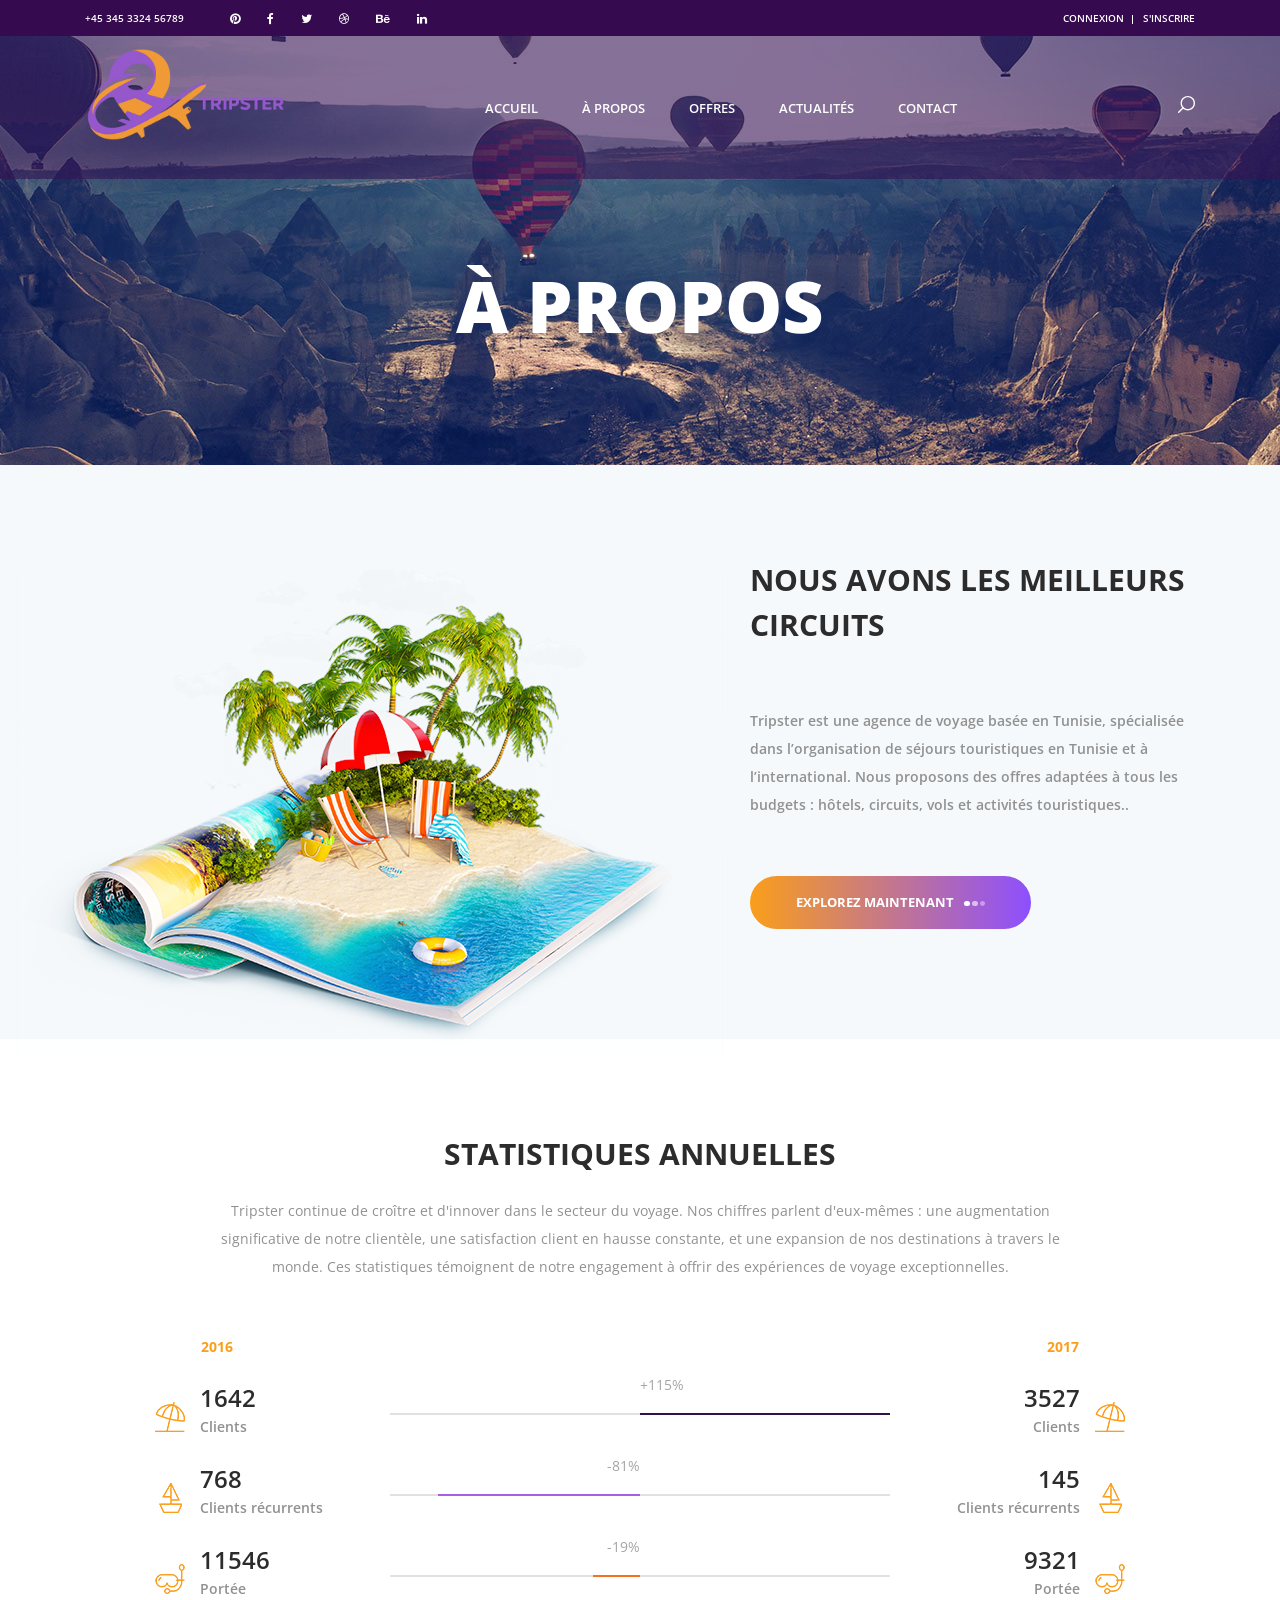
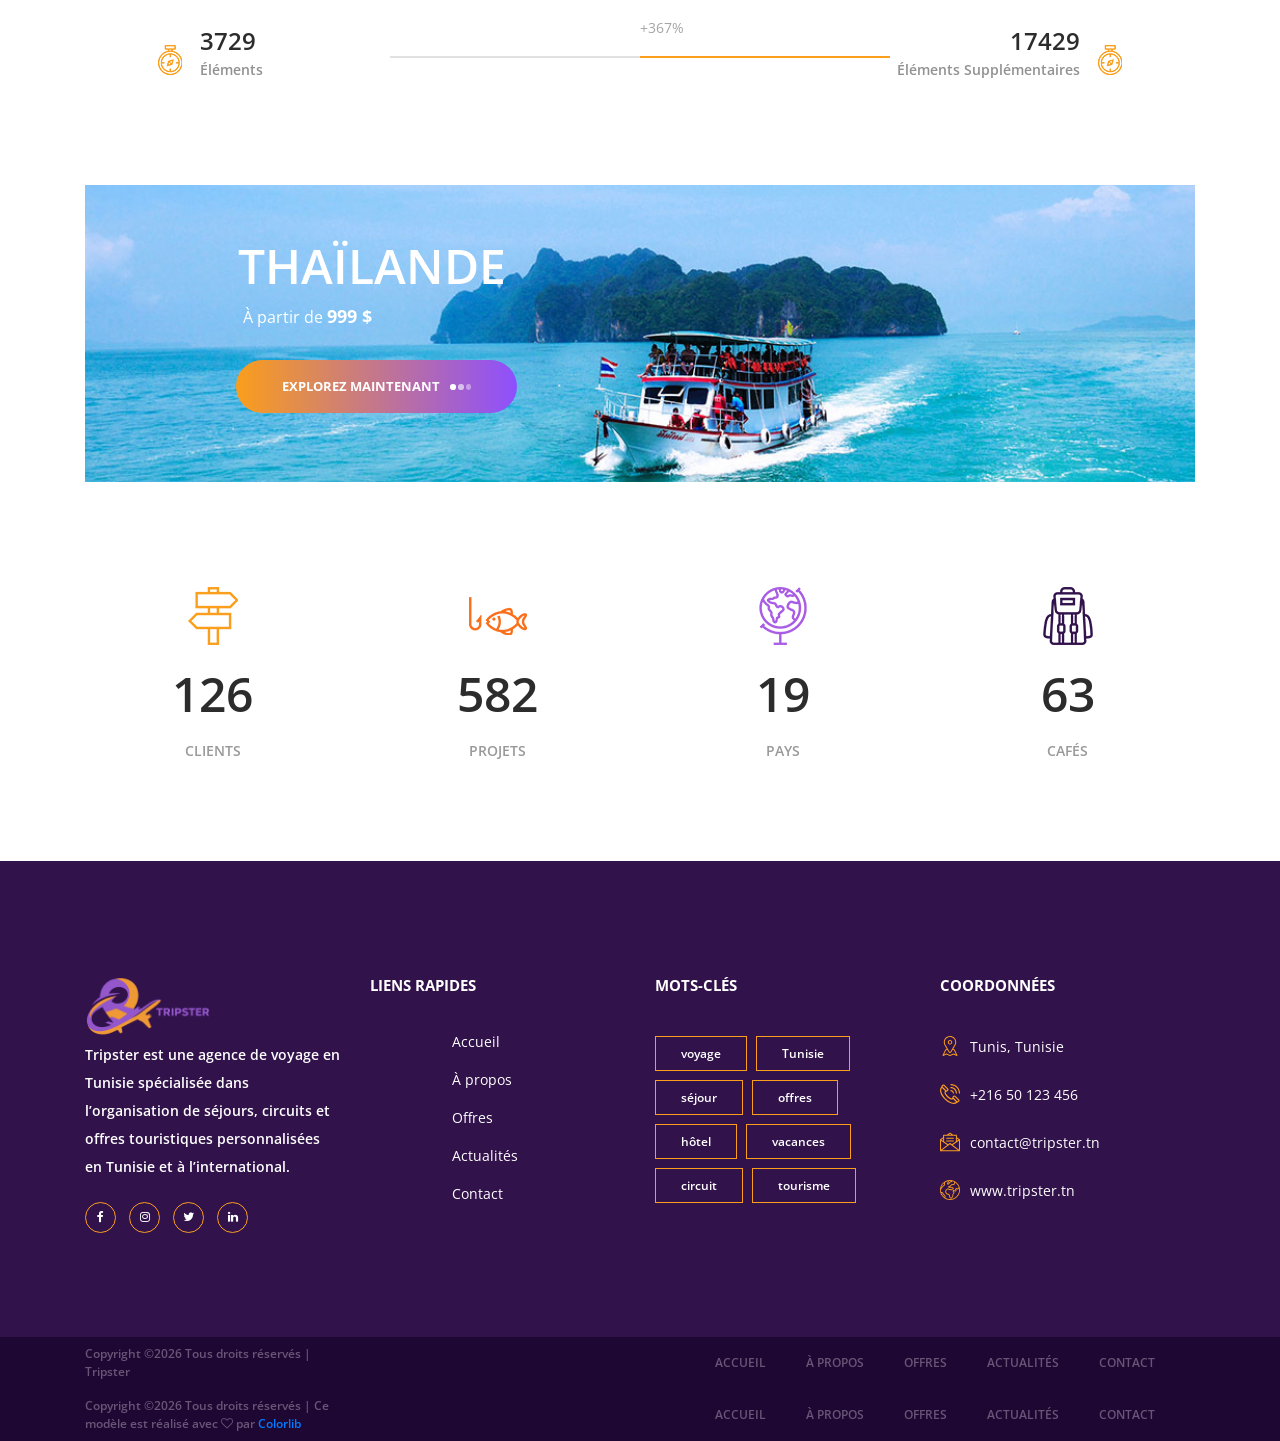
<file: about.html>
<!DOCTYPE html>
<html lang="fr">
<head>
<title>À propos | Tripster agence de voyage</title>
<!-- Google tag (gtag.js) -->
<script async src="https://www.googletagmanager.com/gtag/js?id=G-Q51B4EV70M"></script>
<script>
  window.dataLayer = window.dataLayer || [];
  function gtag(){dataLayer.push(arguments);}
  gtag('js', new Date());

  gtag('config', 'G-Q51B4EV70M');
</script>
<meta charset="utf-8">
<meta http-equiv="X-UA-Compatible" content="IE=edge">
<meta name="description" content="Projet Travelix"><title>À propos | Tripster agence de voyage</title>

<meta name="description" content="Tripster est une agence de voyage en Tunisie spécialisée dans l'organisation de séjours, circuits et offres touristiques personnalisées.">
<meta name="viewport" content="width=device-width, initial-scale=1">
<link rel="stylesheet" type="text/css" href="styles/bootstrap4/bootstrap.min.css">
<link href="plugins/font-awesome-4.7.0/css/font-awesome.min.css" rel="stylesheet" type="text/css">
<link rel="stylesheet" type="text/css" href="plugins/OwlCarousel2-2.2.1/owl.carousel.css">
<link rel="stylesheet" type="text/css" href="plugins/OwlCarousel2-2.2.1/owl.theme.default.css">
<link rel="stylesheet" type="text/css" href="plugins/OwlCarousel2-2.2.1/animate.css">
<link rel="stylesheet" type="text/css" href="styles/about_styles.css">
<link rel="stylesheet" type="text/css" href="styles/about_responsive.css">
</head>

<body>

<div class="super_container">

	<!-- Header -->

	<header class="header">

		<!-- Top Bar -->

		<div class="top_bar">
			<div class="container">
				<div class="row">
					<div class="col d-flex flex-row">
						<div class="phone">+45 345 3324 56789</div>
						<div class="social">
							<ul class="social_list">
								<li class="social_list_item"><a href="#"><i class="fa fa-pinterest" aria-hidden="true"></i></a></li>
								<li class="social_list_item"><a href="#"><i class="fa fa-facebook" aria-hidden="true"></i></a></li>
								<li class="social_list_item"><a href="#"><i class="fa fa-twitter" aria-hidden="true"></i></a></li>
								<li class="social_list_item"><a href="#"><i class="fa fa-dribbble" aria-hidden="true"></i></a></li>
								<li class="social_list_item"><a href="#"><i class="fa fa-behance" aria-hidden="true"></i></a></li>
								<li class="social_list_item"><a href="#"><i class="fa fa-linkedin" aria-hidden="true"></i></a></li>
							</ul>
						</div>
						<div class="user_box ml-auto">
							<div class="user_box_login user_box_link"><a href="#">connexion</a></div>
							<div class="user_box_register user_box_link"><a href="#">s'inscrire</a></div>
						</div>
					</div>
				</div>
			</div>
		</div>

		<!-- Main Navigation -->

		<nav class="main_nav">
			<div class="container">
				<div class="row">
					<div class="col main_nav_col d-flex flex-row align-items-center justify-content-start">
						<div class="logo_container">
							<div class="logo"><a href="#"><img src="images/logotripster.png" alt="Logo Tripster" height="200px" width="200px"></a></div>
						</div>
						<div class="main_nav_container ml-auto">
							<ul class="main_nav_list">
								<li class="main_nav_item"><a href="index.html">accueil</a></li>
								<li class="main_nav_item"><a href="#">à propos</a></li>
								<li class="main_nav_item"><a href="offers.html">offres</a></li>
								<li class="main_nav_item"><a href="blog.html">actualités</a></li>
								<li class="main_nav_item"><a href="contact.html">contact</a></li>
							</ul>
						</div>
						<div class="content_search ml-lg-0 ml-auto">
							<svg version="1.1" id="Layer_1" xmlns="http://www.w3.org/2000/svg" xmlns:xlink="http://www.w3.org/1999/xlink" x="0px" y="0px"
							width="17px" height="17px" viewBox="0 0 512 512" enable-background="new 0 0 512 512" xml:space="preserve">
								<g>
									<g>
										<g>
											<path class="mag_glass" fill="#FFFFFF" d="M78.438,216.78c0,57.906,22.55,112.343,63.493,153.287c40.945,40.944,95.383,63.494,153.287,63.494
											s112.344-22.55,153.287-63.494C489.451,329.123,512,274.686,512,216.78c0-57.904-22.549-112.342-63.494-153.286
											C407.563,22.549,353.124,0,295.219,0c-57.904,0-112.342,22.549-153.287,63.494C100.988,104.438,78.439,158.876,78.438,216.78z
											M119.804,216.78c0-96.725,78.69-175.416,175.415-175.416s175.418,78.691,175.418,175.416
											c0,96.725-78.691,175.416-175.416,175.416C198.495,392.195,119.804,313.505,119.804,216.78z"/>
										</g>
									</g>
									<g>
										<g>
											<path class="mag_glass" fill="#FFFFFF" d="M6.057,505.942c4.038,4.039,9.332,6.058,14.625,6.058s10.587-2.019,14.625-6.058L171.268,369.98
											c8.076-8.076,8.076-21.172,0-29.248c-8.076-8.078-21.172-8.078-29.249,0L6.057,476.693
											C-2.019,484.77-2.019,497.865,6.057,505.942z"/>
										</g>
									</g>
								</g>
							</svg>
						</div>

						<form id="search_form" class="search_form bez_1">
							<input type="search" class="search_content_input bez_1">
						</form>

						<div class="hamburger">
							<i class="fa fa-bars trans_200"></i>
						</div>
					</div>
				</div>
			</div>
		</nav>

	</header>

	<div class="menu trans_500">
		<div class="menu_content d-flex flex-column align-items-center justify-content-center text-center">
			<div class="menu_close_container"><div class="menu_close"></div></div>
			<div class="logo"><a href="#"><img src="images/logotripster.png" alt="Logo Tripster" height="125px" width="125px"></a></div>
			<ul>
				<li class="menu_item"><a href="index.html">accueil</a></li>
				<li class="menu_item"><a href="#">à propos</a></li>
				<li class="menu_item"><a href="offers.html">offres</a></li>
				<li class="menu_item"><a href="blog.html">actualités</a></li>
				<li class="menu_item"><a href="contact.html">contact</a></li>
			</ul>
		</div>
	</div>

	<!-- Home -->

	<div class="home">
		<div class="home_background parallax-window" data-parallax="scroll" data-image-src="images/about_background.jpg"></div>
		<div class="home_content">
			<div class="home_title">à propos</div>
		</div>
	</div>

	<!-- Intro -->

	<div class="intro">
		<div class="container">
			<div class="row">
				<div class="col-lg-7">
					<div class="intro_image"><img src="images/intro.png" alt="Illustration Voyage"></div>
				</div>
				<div class="col-lg-5">
					<div class="intro_content">
						<div class="intro_title">nous avons les meilleurs circuits</div>
						<p class="intro_text">Tripster est une agence de voyage basée en Tunisie, spécialisée dans l’organisation
    de séjours touristiques en Tunisie et à l’international.
    Nous proposons des offres adaptées à tous les budgets : hôtels, circuits,
    vols et activités touristiques..</p>
						<div class="button intro_button"><div class="button_bcg"></div><a href="#">explorez maintenant<span></span><span></span><span></span></a></div>
					</div>
				</div>
			</div>
		</div>
	</div>

	<!-- Stats -->

	<div class="stats">
		<div class="container">
			<div class="row">
				<div class="col text-center">
					<div class="section_title">statistiques annuelles</div>
				</div>
			</div>
			<div class="row">
				<div class="col-lg-10 offset-lg-1 text-center">
					<p class="stats_text">Tripster continue de croître et d'innover dans le secteur du voyage. Nos chiffres parlent d'eux-mêmes : une augmentation significative de notre clientèle, une satisfaction client en hausse constante, et une expansion de nos destinations à travers le monde. Ces statistiques témoignent de notre engagement à offrir des expériences de voyage exceptionnelles.</p>
				</div>
			</div>
			<div class="row">
				<div class="col">
					<div class="stats_years">
						<div class="stats_years_last">2016</div>
						<div class="stats_years_new float-right">2017</div>
					</div>
				</div>
			</div>
			<div class="row">
				<div class="col">
					<div class="stats_contents">

						<!-- Stats Item -->
						<div class="stats_item d-flex flex-md-row flex-column clearfix">
							<div class="stats_last order-md-1 order-3">
								<div class="stats_last_icon d-flex flex-column align-items-center justify-content-end">
									<img src="images/stats_1.png" alt="Icône Clients">
								</div>
								<div class="stats_last_content">
									<div class="stats_number">1642</div>
									<div class="stats_type">Clients</div>
								</div>
							</div>
							<div class="stats_bar order-md-2 order-2" data-x="1642" data-y="3527" data-color="#31124b">
								<div class="stats_bar_perc">
									<div>
										<div class="stats_bar_value"></div>
									</div>
								</div>
							</div>
							<div class="stats_new order-md-3 order-1 text-right">
								<div class="stats_new_icon d-flex flex-column align-items-center justify-content-end">
									<img src="images/stats_1.png" alt="Icône Clients">
								</div>
								<div class="stats_new_content">
									<div class="stats_number">3527</div>
									<div class="stats_type">Clients</div>
								</div>
							</div>
						</div>

						<!-- Stats Item -->
						<div class="stats_item d-flex flex-md-row flex-column clearfix">
							<div class="stats_last order-md-1 order-3">
								<div class="stats_last_icon d-flex flex-column align-items-center justify-content-end">
									<img src="images/stats_2.png" alt="Icône Clients Récurrents">
								</div>
								<div class="stats_last_content">
									<div class="stats_number">768</div>
									<div class="stats_type">Clients récurrents</div>
								</div>
							</div>
							<div class="stats_bar order-md-2 order-2" data-x="768" data-y="145" data-color="#a95ce4">
								<div class="stats_bar_perc">
									<div>
										<div class="stats_bar_value"></div>
									</div>
								</div>
							</div>
							<div class="stats_new order-md-3 order-1 text-right">
								<div class="stats_new_icon d-flex flex-column align-items-center justify-content-end">
									<img src="images/stats_2.png" alt="Icône Clients Récurrents">
								</div>
								<div class="stats_new_content">
									<div class="stats_number">145</div>
									<div class="stats_type">Clients récurrents</div>
								</div>
							</div>
						</div>

						<!-- Stats Item -->
						<div class="stats_item d-flex flex-md-row flex-column clearfix">
							<div class="stats_last order-md-1 order-3">
								<div class="stats_last_icon d-flex flex-column align-items-center justify-content-end">
									<img src="images/stats_3.png" alt="Icône Portée">
								</div>
								<div class="stats_last_content">
									<div class="stats_number">11546</div>
									<div class="stats_type">Portée</div>
								</div>
							</div>
							<div class="stats_bar order-md-2 order-2" data-x="11546" data-y="9321" data-color="#fa6f1b">
								<div class="stats_bar_perc">
									<div>
										<div class="stats_bar_value"></div>
									</div>
								</div>
							</div>
							<div class="stats_new order-md-3 order-1 text-right">
								<div class="stats_new_icon d-flex flex-column align-items-center justify-content-end">
									<img src="images/stats_3.png" alt="Icône Portée">
								</div>
								<div class="stats_new_content">
									<div class="stats_number">9321</div>
									<div class="stats_type">Portée</div>
								</div>
							</div>
						</div>

						<!-- Stats Item -->
						<div class="stats_item d-flex flex-md-row flex-column clearfix">
							<div class="stats_last order-md-1 order-3">
								<div class="stats_last_icon d-flex flex-column align-items-center justify-content-end">
									<img src="images/stats_4.png" alt="Icône Éléments">
								</div>
								<div class="stats_last_content">
									<div class="stats_number">3729</div>
									<div class="stats_type">Éléments</div>
								</div>
							</div>
							<div class="stats_bar order-md-2 order-2" data-x="3729" data-y="17429" data-color="#fa9e1b">
								<div class="stats_bar_perc">
									<div>
										<div class="stats_bar_value"></div>
									</div>
								</div>
							</div>
							<div class="stats_new order-md-3 order-1 text-right">
								<div class="stats_new_icon d-flex flex-column align-items-center justify-content-end">
									<img src="images/stats_4.png" alt="Icône Éléments">
								</div>
								<div class="stats_new_content">
									<div class="stats_number">17429</div>
									<div class="stats_type">Éléments Supplémentaires</div>
								</div>
							</div>
						</div>

					</div>
				</div>
			</div>
		</div>
	</div>

	<!-- Add -->

	<div class="add">
		<div class="container">
			<div class="row">
				<div class="col">
					<div class="add_container">
						<div class="add_background" style="background-image:url(images/add.jpg)"></div>
						<div class="add_content">
							<h1 class="add_title">thaïlande</h1>
							<div class="add_subtitle">À partir de <span>999 $</span></div>
							<div class="button add_button"><div class="button_bcg"></div><a href="#">explorez maintenant<span></span><span></span><span></span></a></div>
						</div>
					</div>
				</div>
			</div>
		</div>
	</div>

	<!-- Milestones -->

	<div class="milestones">
		<div class="container">
			<div class="row">

				<!-- Milestone -->
				<div class="col-lg-3 milestone_col">
					<div class="milestone text-center">
						<div class="milestone_icon"><img src="images/milestone_1.png" alt="Icône Clients"></div>
						<div class="milestone_counter" data-end-value="255">0</div>
						<div class="milestone_text">Clients</div>
					</div>
				</div>

				<!-- Milestone -->
				<div class="col-lg-3 milestone_col">
					<div class="milestone text-center">
						<div class="milestone_icon"><img src="images/milestone_2.png" alt="Icône Projets"></div>
						<div class="milestone_counter" data-end-value="1176">0</div>
						<div class="milestone_text">Projets</div>
					</div>
				</div>

				<!-- Milestone -->
				<div class="col-lg-3 milestone_col">
					<div class="milestone text-center">
						<div class="milestone_icon"><img src="images/milestone_3.png" alt="Icône Pays"></div>
						<div class="milestone_counter" data-end-value="39">0</div>
						<div class="milestone_text">Pays</div>
					</div>
				</div>

				<!-- Milestone -->
				<div class="col-lg-3 milestone_col">
					<div class="milestone text-center">
						<div class="milestone_icon"><img src="images/milestone_4.png" alt="Icône Cafés"></div>
						<div class="milestone_counter" data-end-value="127">0</div>
						<div class="milestone_text">Cafés</div>
					</div>
				</div>

			</div>
		</div>
	</div>

	<footer class="footer">
	<div class="container">
		<div class="row">

			<!-- Footer Column -->
			<div class="col-lg-3 footer_column">
				<div class="footer_col">
					<div class="footer_content footer_about">
						<div class="logo_container footer_logo">
							<div class="logo">
								<a href="index.html">
									<img src="images/logotripster.png" alt="Logo Tripster" height="125" width="125">
								</a>
							</div>
						</div>
						<p class="footer_about_text">
							Tripster est une agence de voyage en Tunisie spécialisée dans l’organisation
							de séjours, circuits et offres touristiques personnalisées en Tunisie et à l’international.
						</p>
						<ul class="footer_social_list">
							<li class="footer_social_item"><a href="#"><i class="fa fa-facebook-f"></i></a></li>
							<li class="footer_social_item"><a href="#"><i class="fa fa-instagram"></i></a></li>
							<li class="footer_social_item"><a href="#"><i class="fa fa-twitter"></i></a></li>
							<li class="footer_social_item"><a href="#"><i class="fa fa-linkedin"></i></a></li>
						</ul>
					</div>
				</div>
			</div>

			<!-- Footer Column -->
			<div class="col-lg-3 footer_column">
				<div class="footer_col">
					<div class="footer_title">Liens rapides</div>
					<div class="footer_content footer_blog">
						<div class="footer_blog_item clearfix">
							<div class="footer_blog_content">
								<div class="footer_blog_title"><a href="index.html">Accueil</a></div>
							</div>
						</div>

						<div class="footer_blog_item clearfix">
							<div class="footer_blog_content">
								<div class="footer_blog_title"><a href="about.html">À propos</a></div>
							</div>
						</div>

						<div class="footer_blog_item clearfix">
							<div class="footer_blog_content">
								<div class="footer_blog_title"><a href="offers.html">Offres</a></div>
							</div>
						</div>

						<div class="footer_blog_item clearfix">
							<div class="footer_blog_content">
								<div class="footer_blog_title"><a href="blog.html">Actualités</a></div>
							</div>
						</div>

						<div class="footer_blog_item clearfix">
							<div class="footer_blog_content">
								<div class="footer_blog_title"><a href="contact.html">Contact</a></div>
							</div>
						</div>
					</div>
				</div>
			</div>

			<!-- Footer Column -->
			<div class="col-lg-3 footer_column">
				<div class="footer_col">
					<div class="footer_title">Mots-clés</div>
					<div class="footer_content footer_tags">
						<ul class="tags_list clearfix">
							<li class="tag_item"><a href="#">voyage</a></li>
							<li class="tag_item"><a href="#">Tunisie</a></li>
							<li class="tag_item"><a href="#">séjour</a></li>
							<li class="tag_item"><a href="#">offres</a></li>
							<li class="tag_item"><a href="#">hôtel</a></li>
							<li class="tag_item"><a href="#">vacances</a></li>
							<li class="tag_item"><a href="#">circuit</a></li>
							<li class="tag_item"><a href="#">tourisme</a></li>
						</ul>
					</div>
				</div>
			</div>

			<!-- Footer Column -->
			<div class="col-lg-3 footer_column">
				<div class="footer_col">
					<div class="footer_title">Coordonnées</div>
					<div class="footer_content footer_contact">
						<ul class="contact_info_list">
							<li class="contact_info_item d-flex flex-row">
								<div>
									<div class="contact_info_icon">
										<img src="images/placeholder.svg" alt="Adresse">
									</div>
								</div>
								<div class="contact_info_text">Tunis, Tunisie</div>
							</li>

							<li class="contact_info_item d-flex flex-row">
								<div>
									<div class="contact_info_icon">
										<img src="images/phone-call.svg" alt="Téléphone">
									</div>
								</div>
								<div class="contact_info_text">+216 50 123 456</div>
							</li>

							<li class="contact_info_item d-flex flex-row">
								<div>
									<div class="contact_info_icon">
										<img src="images/message.svg" alt="Email">
									</div>
								</div>
								<div class="contact_info_text">
									<a href="mailto:contact@tripster.tn">contact@tripster.tn</a>
								</div>
							</li>

							<li class="contact_info_item d-flex flex-row">
								<div>
									<div class="contact_info_icon">
										<img src="images/planet-earth.svg" alt="Site web">
									</div>
								</div>
								<div class="contact_info_text">
									<a href="https://ton-site.netlify.app/">www.tripster.tn</a>
								</div>
							</li>
						</ul>
					</div>
				</div>
			</div>

		</div>
	</div>
</footer>

<!-- Copyright -->
<div class="copyright">
	<div class="container">
		<div class="row">
			<div class="col-lg-3 order-lg-1 order-2">
				<div class="copyright_content d-flex flex-row align-items-center">
					<div>
						Copyright ©<script>document.write(new Date().getFullYear());</script>
						Tous droits réservés | Tripster
					</div>
				</div>
			</div>
			<div class="col-lg-9 order-lg-2 order-1">
				<div class="footer_nav_container d-flex flex-row align-items-center justify-content-lg-end">
					<div class="footer_nav">
						<ul class="footer_nav_list">
							<li class="footer_nav_item"><a href="index.html">accueil</a></li>
							<li class="footer_nav_item"><a href="about.html">à propos</a></li>
							<li class="footer_nav_item"><a href="offers.html">offres</a></li>
							<li class="footer_nav_item"><a href="blog.html">actualités</a></li>
							<li class="footer_nav_item"><a href="contact.html">contact</a></li>
						</ul>
					</div>
				</div>
			</div>
		</div>
	</div>
</div>
	<!-- Copyright -->

	<div class="copyright">
		<div class="container">
			<div class="row">
				<div class="col-lg-3 order-lg-1 order-2  ">
					<div class="copyright_content d-flex flex-row align-items-center">
						<div><!-- Link back to Colorlib can't be removed. Template is licensed under CC BY 3.0. -->
Copyright ©<script>document.write(new Date().getFullYear());</script> Tous droits réservés | Ce modèle est réalisé avec <i class="fa fa-heart-o" aria-hidden="true"></i> par <a href="https://colorlib.com" target="_blank">Colorlib</a>
<!-- Link back to Colorlib can't be removed. Template is licensed under CC BY 3.0. --></div>
					</div>
				</div>
				<div class="col-lg-9 order-lg-2 order-1">
					<div class="footer_nav_container d-flex flex-row align-items-center justify-content-lg-end">
						<div class="footer_nav">
							<ul class="footer_nav_list">
								<li class="footer_nav_item"><a href="index.html">accueil</a></li>
								<li class="footer_nav_item"><a href="#">à propos</a></li>
								<li class="footer_nav_item"><a href="offers.html">offres</a></li>
								<li class="footer_nav_item"><a href="blog.html">actualités</a></li>
								<li class="footer_nav_item"><a href="contact.html">contact</a></li>
							</ul>
						</div>
					</div>
				</div>
			</div>
		</div>
	</div>

</div>

<script src="js/jquery-3.2.1.min.js"></script>
<script src="styles/bootstrap4/popper.js"></script>
<script src="styles/bootstrap4/bootstrap.min.js"></script>
<script src="plugins/greensock/TweenMax.min.js"></script>
<script src="plugins/greensock/TimelineMax.min.js"></script>
<script src="plugins/scrollmagic/ScrollMagic.min.js"></script>
<script src="plugins/greensock/animation.gsap.min.js"></script>
<script src="plugins/greensock/ScrollToPlugin.min.js"></script>
<script src="plugins/OwlCarousel2-2.2.1/owl.carousel.js"></script>
<script src="plugins/easing/easing.js"></script>
<script src="plugins/parallax-js-master/parallax.min.js"></script>
<script src="js/about_custom.js"></script>

</body>

</html>
</file>
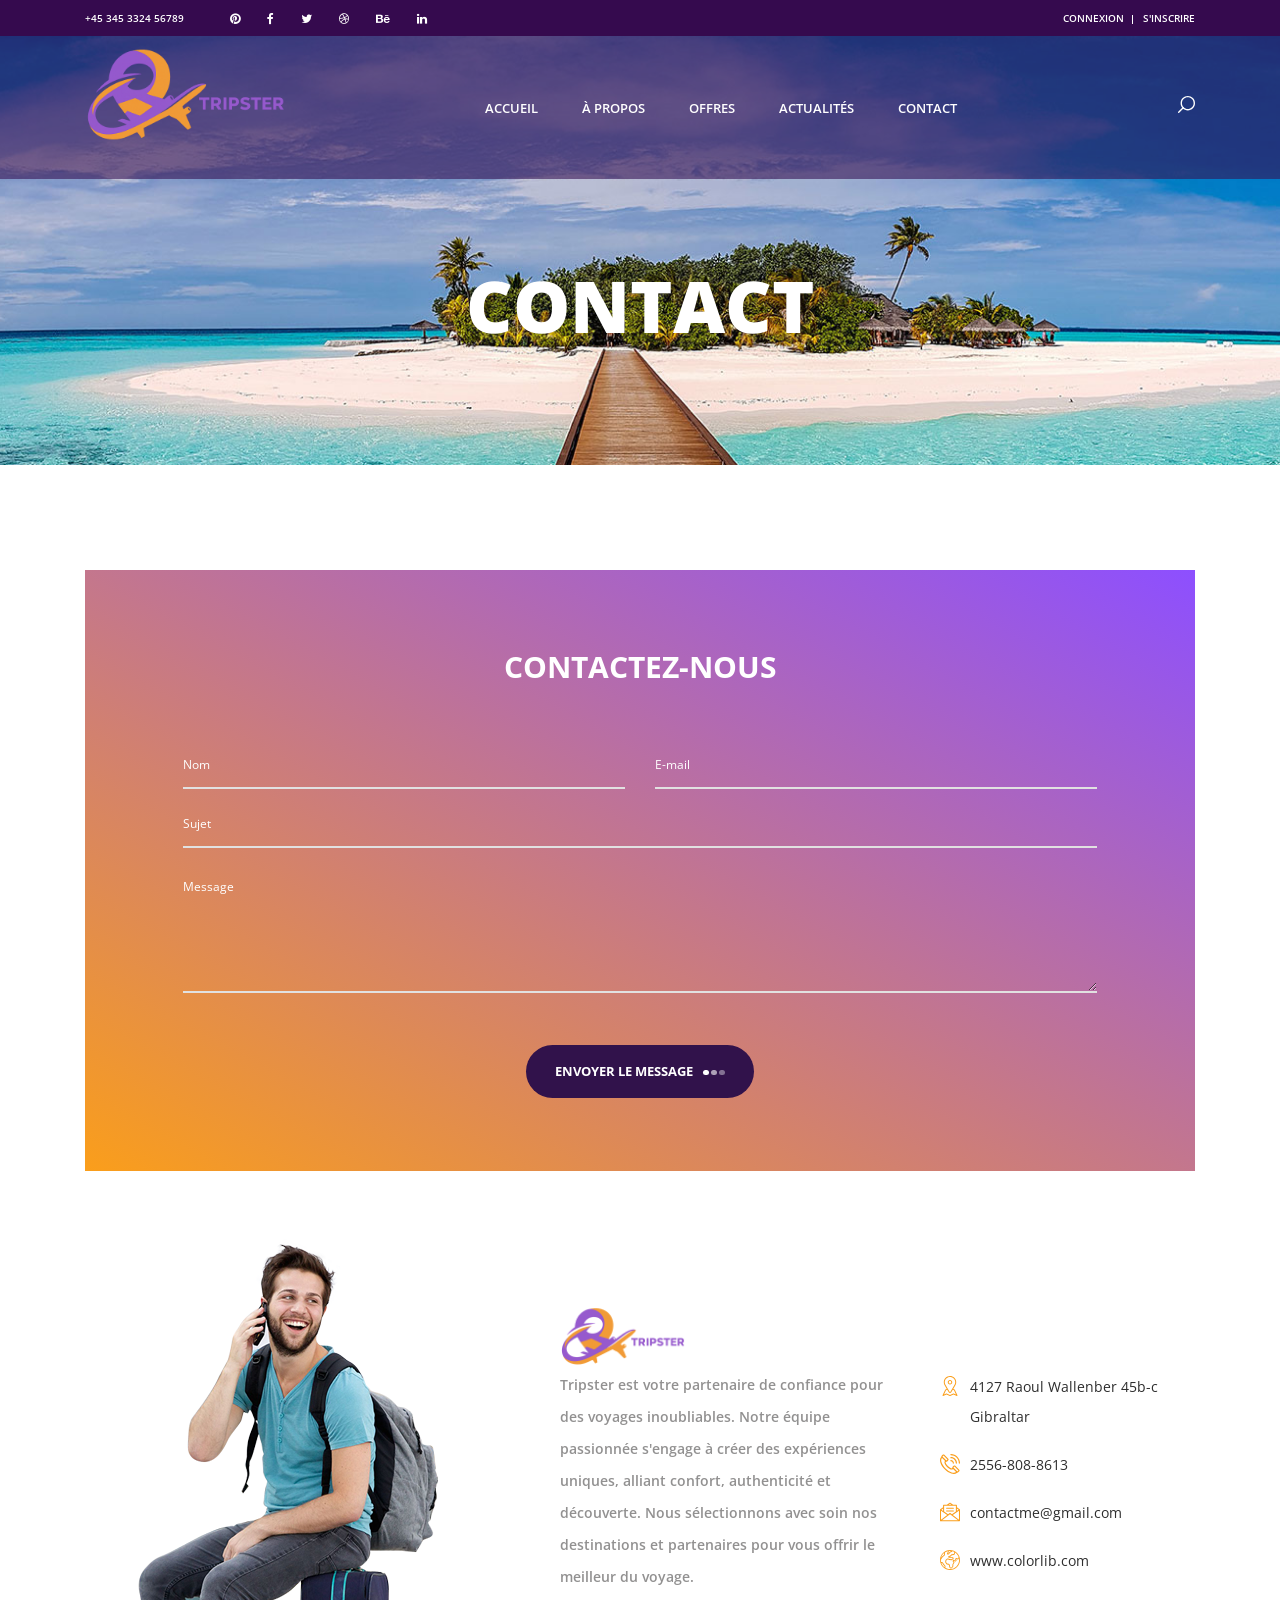
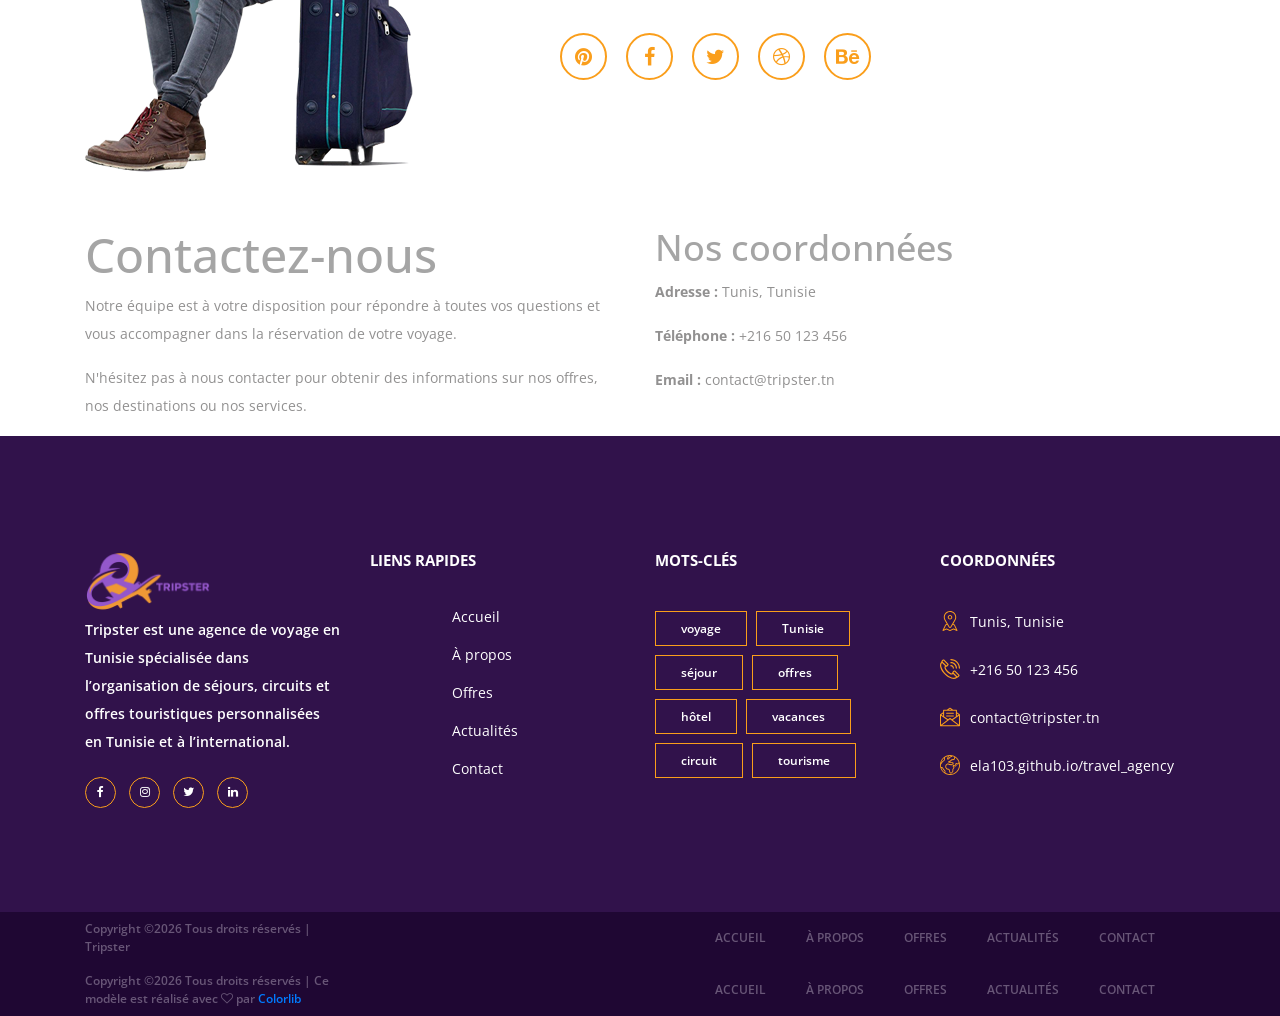
<file: contact.html>
<!DOCTYPE html>
<html lang="fr">
<head>
<title>Contact | Tripster agence de voyage en Tunisie</title>
<!-- Google tag (gtag.js) -->
<script async src="https://www.googletagmanager.com/gtag/js?id=G-Q51B4EV70M"></script>
<script>
  window.dataLayer = window.dataLayer || [];
  function gtag(){dataLayer.push(arguments);}
  gtag('js', new Date());

  gtag('config', 'G-Q51B4EV70M');
</script>

<meta name="description" content="Contactez Tripster, votre agence de voyage en Tunisie. Nous sommes à votre disposition pour vos réservations et informations.">
<meta charset="utf-8">
<meta http-equiv="X-UA-Compatible" content="IE=edge">

<meta name="viewport" content="width=device-width, initial-scale=1">
<link rel="stylesheet" type="text/css" href="styles/bootstrap4/bootstrap.min.css">
<link href="plugins/font-awesome-4.7.0/css/font-awesome.min.css" rel="stylesheet" type="text/css">
<link rel="stylesheet" type="text/css" href="styles/contact_styles.css">
<link rel="stylesheet" type="text/css" href="styles/contact_responsive.css">
</head>

<body>

<div class="super_container">

	<!-- Header -->

	<header class="header">

		<!-- Top Bar -->

		<div class="top_bar">
			<div class="container">
				<div class="row">
					<div class="col d-flex flex-row">
						<div class="phone">+45 345 3324 56789</div>
						<div class="social">
							<ul class="social_list">
								<li class="social_list_item"><a href="#"><i class="fa fa-pinterest" aria-hidden="true"></i></a></li>
								<li class="social_list_item"><a href="#"><i class="fa fa-facebook" aria-hidden="true"></i></a></li>
								<li class="social_list_item"><a href="#"><i class="fa fa-twitter" aria-hidden="true"></i></a></li>
								<li class="social_list_item"><a href="#"><i class="fa fa-dribbble" aria-hidden="true"></i></a></li>
								<li class="social_list_item"><a href="#"><i class="fa fa-behance" aria-hidden="true"></i></a></li>
								<li class="social_list_item"><a href="#"><i class="fa fa-linkedin" aria-hidden="true"></i></a></li>
							</ul>
						</div>
						<div class="user_box ml-auto">
							<div class="user_box_login user_box_link"><a href="#">connexion</a></div>
							<div class="user_box_register user_box_link"><a href="#">s'inscrire</a></div>
						</div>
					</div>
				</div>
			</div>
		</div>

		<!-- Main Navigation -->

		<nav class="main_nav">
			<div class="container">
				<div class="row">
					<div class="col main_nav_col d-flex flex-row align-items-center justify-content-start">
						<div class="logo_container">
							<div class="logo"><a href="#"><img src="images/logotripster.png" alt="Logo Tripster" height="200px" width="200px"></a></div>
						</div>
						<div class="main_nav_container ml-auto">
							<ul class="main_nav_list">
								<li class="main_nav_item"><a href="index.html">accueil</a></li>
								<li class="main_nav_item"><a href="about.html">à propos</a></li>
								<li class="main_nav_item"><a href="offers.html">offres</a></li>
								<li class="main_nav_item"><a href="blog.html">actualités</a></li>
								<li class="main_nav_item"><a href="#">contact</a></li>
							</ul>
						</div>
						<div class="content_search ml-lg-0 ml-auto">
							<svg version="1.1" id="Layer_1" xmlns="http://www.w3.org/2000/svg" xmlns:xlink="http://www.w3.org/1999/xlink" x="0px" y="0px"
							width="17px" height="17px" viewBox="0 0 512 512" enable-background="new 0 0 512 512" xml:space="preserve">
								<g>
									<g>
										<g>
											<path class="mag_glass" fill="#FFFFFF" d="M78.438,216.78c0,57.906,22.55,112.343,63.493,153.287c40.945,40.944,95.383,63.494,153.287,63.494
											s112.344-22.55,153.287-63.494C489.451,329.123,512,274.686,512,216.78c0-57.904-22.549-112.342-63.494-153.286
											C407.563,22.549,353.124,0,295.219,0c-57.904,0-112.342,22.549-153.287,63.494C100.988,104.438,78.439,158.876,78.438,216.78z
											M119.804,216.78c0-96.725,78.69-175.416,175.415-175.416s175.418,78.691,175.418,175.416
											c0,96.725-78.691,175.416-175.416,175.416C198.495,392.195,119.804,313.505,119.804,216.78z"/>
										</g>
									</g>
									<g>
										<g>
											<path class="mag_glass" fill="#FFFFFF" d="M6.057,505.942c4.038,4.039,9.332,6.058,14.625,6.058s10.587-2.019,14.625-6.058L171.268,369.98
											c8.076-8.076,8.076-21.172,0-29.248c-8.076-8.078-21.172-8.078-29.249,0L6.057,476.693
											C-2.019,484.77-2.019,497.865,6.057,505.942z"/>
										</g>
									</g>
								</g>
							</svg>
						</div>

						<form id="search_form" class="search_form bez_1">
							<input type="search" class="search_content_input bez_1">
						</form>

						<div class="hamburger">
							<i class="fa fa-bars trans_200"></i>
						</div>
					</div>
				</div>
			</div>
		</nav>

	</header>

	<div class="menu trans_500">
		<div class="menu_content d-flex flex-column align-items-center justify-content-center text-center">
			<div class="menu_close_container"><div class="menu_close"></div></div>
			<div class="logo"><a href="#"><img src="images/logotripster.png" alt="Logo Tripster" height="125px" width="125px"></a></div>
			<ul>
				<li class="menu_item"><a href="index.html">accueil</a></li>
				<li class="menu_item"><a href="about.html">à propos</a></li>
				<li class="menu_item"><a href="offers.html">offres</a></li>
				<li class="menu_item"><a href="blog.html">actualités</a></li>
				<li class="menu_item"><a href="#">contact</a></li>
			</ul>
		</div>
	</div>

	<!-- Home -->

	<div class="home">
		<div class="home_background parallax-window" data-parallax="scroll" data-image-src="images/contact_background.jpg"></div>
		<div class="home_content">
			<div class="home_title">contact</div>
		</div>
	</div>

	<!-- Contact -->

	<div class="contact_form_section">
		<div class="container">
			<div class="row">
				<div class="col">

					<!-- Contact Form -->
					<div class="contact_form_container">
						<div class="contact_title text-center">contactez-nous</div>
						<form action="#" id="contact_form" class="contact_form text-center">
							<input type="text" id="contact_form_name" class="contact_form_name input_field" placeholder="Nom" required="required" data-error="Le nom est requis.">
							<input type="text" id="contact_form_email" class="contact_form_email input_field" placeholder="E-mail" required="required" data-error="L'e-mail est requis.">
							<input type="text" id="contact_form_subject" class="contact_form_subject input_field" placeholder="Sujet" required="required" data-error="Le sujet est requis.">
							<textarea id="contact_form_message" class="text_field contact_form_message" name="message" rows="4" placeholder="Message" required="required" data-error="Veuillez nous écrire un message."></textarea>
							<button type="submit" id="form_submit_button" class="form_submit_button button trans_200">envoyer le message<span></span><span></span><span></span></button>
						</form>
					</div>

				</div>
			</div>
		</div>
	</div>

	<!-- About -->
	<div class="about">
		<div class="container">
			<div class="row">
				<div class="col-lg-5">

					<!-- About - Image -->

					<div class="about_image">
						<img src="images/man.png" alt="Illustration homme avec globe">
					</div>

				</div>

				<div class="col-lg-4">

					<!-- About - Content -->

					<div class="about_content">
						<div class="logo_container about_logo">
							<div class="logo"><a href="#"><img src="images/logotripster.png" alt="Logo Tripster" height="125px" width="125px"></a></div>
						</div>
						<p class="about_text">Tripster est votre partenaire de confiance pour des voyages inoubliables. Notre équipe passionnée s'engage à créer des expériences uniques, alliant confort, authenticité et découverte. Nous sélectionnons avec soin nos destinations et partenaires pour vous offrir le meilleur du voyage.</p>
						<ul class="about_social_list">
							<li class="about_social_item"><a href="#"><i class="fa fa-pinterest"></i></a></li>
							<li class="about_social_item"><a href="#"><i class="fa fa-facebook-f"></i></a></li>
							<li class="about_social_item"><a href="#"><i class="fa fa-twitter"></i></a></li>
							<li class="about_social_item"><a href="#"><i class="fa fa-dribbble"></i></a></li>
							<li class="about_social_item"><a href="#"><i class="fa fa-behance"></i></a></li>
						</ul>
					</div>

				</div>

				<div class="col-lg-3">

					<!-- About Info -->

					<div class="about_info">
						<ul class="contact_info_list">
							<li class="contact_info_item d-flex flex-row">
								<div><div class="contact_info_icon"><img src="images/placeholder.svg" alt="Icône localisation"></div></div>
								<div class="contact_info_text">4127 Raoul Wallenber 45b-c Gibraltar</div>
							</li>
							<li class="contact_info_item d-flex flex-row">
								<div><div class="contact_info_icon"><img src="images/phone-call.svg" alt="Icône téléphone"></div></div>
								<div class="contact_info_text">2556-808-8613</div>
							</li>
							<li class="contact_info_item d-flex flex-row">
								<div><div class="contact_info_icon"><img src="images/message.svg" alt="Icône message"></div></div>
								<div class="contact_info_text"><a href="mailto:contactme@gmail.com?Subject=Bonjour" target="_top">contactme@gmail.com</a></div>
							</li>
							<li class="contact_info_item d-flex flex-row">
								<div><div class="contact_info_icon"><img src="images/planet-earth.svg" alt="Icône site web"></div></div>
								<div class="contact_info_text"><a href="https://colorlib.com">www.colorlib.com</a></div>
							</li>
						</ul>
					</div>

				</div>

			</div>
		</div>
	</div>

<div class="contact">
  <div class="container">
    <div class="row">

      <div class="col-lg-6">
        <div class="contact_content">

          <h1>Contactez-nous</h1>

          <p>
            Notre équipe est à votre disposition pour répondre à toutes vos questions
            et vous accompagner dans la réservation de votre voyage.
          </p>

          <p>
            N'hésitez pas à nous contacter pour obtenir des informations sur nos offres,
            nos destinations ou nos services.
          </p>

        </div>
      </div>

      <div class="col-lg-6">
        <div class="contact_info">

          <h2>Nos coordonnées</h2>

          <p><strong>Adresse :</strong> Tunis, Tunisie</p>
          <p><strong>Téléphone :</strong> +216 50 123 456</p>
          <p><strong>Email :</strong> contact@tripster.tn</p>

        </div>
      </div>

    </div>
  </div>
</div>

	<footer class="footer">
	<div class="container">
		<div class="row">

			<!-- Footer Column -->
			<div class="col-lg-3 footer_column">
				<div class="footer_col">
					<div class="footer_content footer_about">
						<div class="logo_container footer_logo">
							<div class="logo">
								<a href="index.html">
									<img src="images/logotripster.png" alt="Logo Tripster" height="125" width="125">
								</a>
							</div>
						</div>
						<p class="footer_about_text">
							Tripster est une agence de voyage en Tunisie spécialisée dans l’organisation
							de séjours, circuits et offres touristiques personnalisées en Tunisie et à l’international.
						</p>
						<ul class="footer_social_list">
							<li class="footer_social_item"><a href="#"><i class="fa fa-facebook-f"></i></a></li>
							<li class="footer_social_item"><a href="#"><i class="fa fa-instagram"></i></a></li>
							<li class="footer_social_item"><a href="#"><i class="fa fa-twitter"></i></a></li>
							<li class="footer_social_item"><a href="#"><i class="fa fa-linkedin"></i></a></li>
						</ul>
					</div>
				</div>
			</div>

			<!-- Footer Column -->
			<div class="col-lg-3 footer_column">
				<div class="footer_col">
					<div class="footer_title">Liens rapides</div>
					<div class="footer_content footer_blog">
						<div class="footer_blog_item clearfix">
							<div class="footer_blog_content">
								<div class="footer_blog_title"><a href="index.html">Accueil</a></div>
							</div>
						</div>

						<div class="footer_blog_item clearfix">
							<div class="footer_blog_content">
								<div class="footer_blog_title"><a href="about.html">À propos</a></div>
							</div>
						</div>

						<div class="footer_blog_item clearfix">
							<div class="footer_blog_content">
								<div class="footer_blog_title"><a href="offers.html">Offres</a></div>
							</div>
						</div>

						<div class="footer_blog_item clearfix">
							<div class="footer_blog_content">
								<div class="footer_blog_title"><a href="blog.html">Actualités</a></div>
							</div>
						</div>

						<div class="footer_blog_item clearfix">
							<div class="footer_blog_content">
								<div class="footer_blog_title"><a href="contact.html">Contact</a></div>
							</div>
						</div>
					</div>
				</div>
			</div>

			<!-- Footer Column -->
			<div class="col-lg-3 footer_column">
				<div class="footer_col">
					<div class="footer_title">Mots-clés</div>
					<div class="footer_content footer_tags">
						<ul class="tags_list clearfix">
							<li class="tag_item"><a href="#">voyage</a></li>
							<li class="tag_item"><a href="#">Tunisie</a></li>
							<li class="tag_item"><a href="#">séjour</a></li>
							<li class="tag_item"><a href="#">offres</a></li>
							<li class="tag_item"><a href="#">hôtel</a></li>
							<li class="tag_item"><a href="#">vacances</a></li>
							<li class="tag_item"><a href="#">circuit</a></li>
							<li class="tag_item"><a href="#">tourisme</a></li>
						</ul>
					</div>
				</div>
			</div>

			<!-- Footer Column -->
			<div class="col-lg-3 footer_column">
				<div class="footer_col">
					<div class="footer_title">Coordonnées</div>
					<div class="footer_content footer_contact">
						<ul class="contact_info_list">
							<li class="contact_info_item d-flex flex-row">
								<div>
									<div class="contact_info_icon">
										<img src="images/placeholder.svg" alt="Adresse">
									</div>
								</div>
								<div class="contact_info_text">Tunis, Tunisie</div>
							</li>

							<li class="contact_info_item d-flex flex-row">
								<div>
									<div class="contact_info_icon">
										<img src="images/phone-call.svg" alt="Téléphone">
									</div>
								</div>
								<div class="contact_info_text">+216 50 123 456</div>
							</li>

							<li class="contact_info_item d-flex flex-row">
								<div>
									<div class="contact_info_icon">
										<img src="images/message.svg" alt="Email">
									</div>
								</div>
								<div class="contact_info_text">
									<a href="mailto:contact@tripster.tn">contact@tripster.tn</a>
								</div>
							</li>

							<li class="contact_info_item d-flex flex-row">
								<div>
									<div class="contact_info_icon">
										<img src="images/planet-earth.svg" alt="Site web">
									</div>
								</div>
								<div class="contact_info_text">
									<a href="https://ela103.github.io/travel_agency/">ela103.github.io/travel_agency</a>
								</div>
							</li>
						</ul>
					</div>
				</div>
			</div>

		</div>
	</div>
</footer>

<!-- Copyright -->
<div class="copyright">
	<div class="container">
		<div class="row">
			<div class="col-lg-3 order-lg-1 order-2">
				<div class="copyright_content d-flex flex-row align-items-center">
					<div>
						Copyright ©<script>document.write(new Date().getFullYear());</script>
						Tous droits réservés | Tripster
					</div>
				</div>
			</div>
			<div class="col-lg-9 order-lg-2 order-1">
				<div class="footer_nav_container d-flex flex-row align-items-center justify-content-lg-end">
					<div class="footer_nav">
						<ul class="footer_nav_list">
							<li class="footer_nav_item"><a href="index.html">accueil</a></li>
							<li class="footer_nav_item"><a href="about.html">à propos</a></li>
							<li class="footer_nav_item"><a href="offers.html">offres</a></li>
							<li class="footer_nav_item"><a href="blog.html">actualités</a></li>
							<li class="footer_nav_item"><a href="contact.html">contact</a></li>
						</ul>
					</div>
				</div>
			</div>
		</div>
	</div>
</div>
	<!-- Copyright -->

	<div class="copyright">
		<div class="container">
			<div class="row">
				<div class="col-lg-3 order-lg-1 order-2  ">
					<div class="copyright_content d-flex flex-row align-items-center">
						<div><!-- Link back to Colorlib can't be removed. Template is licensed under CC BY 3.0. -->
Copyright ©<script>document.write(new Date().getFullYear());</script> Tous droits réservés | Ce modèle est réalisé avec <i class="fa fa-heart-o" aria-hidden="true"></i> par <a href="https://colorlib.com" target="_blank">Colorlib</a>
<!-- Link back to Colorlib can't be removed. Template is licensed under CC BY 3.0. --></div>
					</div>
				</div>
				<div class="col-lg-9 order-lg-2 order-1">
					<div class="footer_nav_container d-flex flex-row align-items-center justify-content-lg-end">
						<div class="footer_nav">
							<ul class="footer_nav_list">
								<li class="footer_nav_item"><a href="index.html">accueil</a></li>
								<li class="footer_nav_item"><a href="about.html">à propos</a></li>
								<li class="footer_nav_item"><a href="offers.html">offres</a></li>
								<li class="footer_nav_item"><a href="blog.html">actualités</a></li>
								<li class="footer_nav_item"><a href="#">contact</a></li>
							</ul>
						</div>
					</div>
				</div>
			</div>
		</div>
	</div>

</div>

<script src="js/jquery-3.2.1.min.js"></script>
<script src="styles/bootstrap4/popper.js"></script>
<script src="styles/bootstrap4/bootstrap.min.js"></script>
<script src="plugins/parallax-js-master/parallax.min.js"></script>


</body>

</html>
</file>
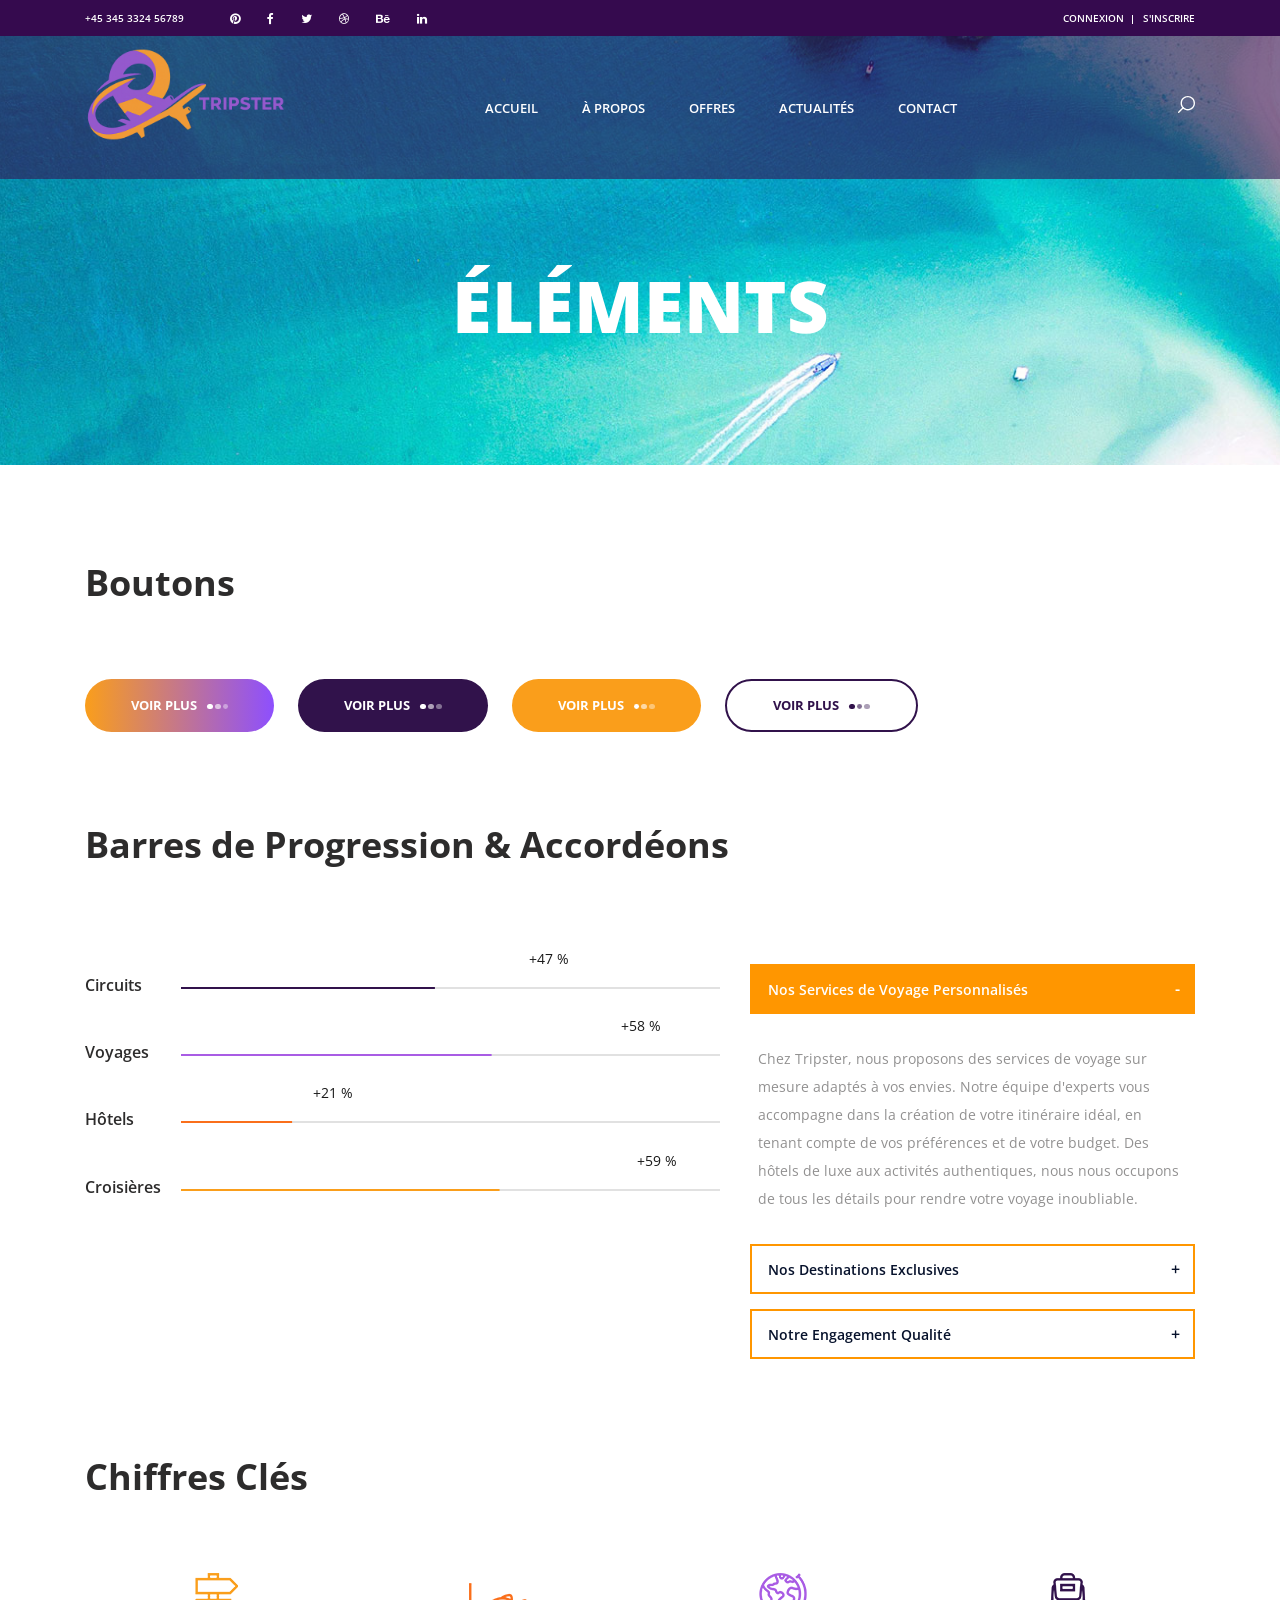
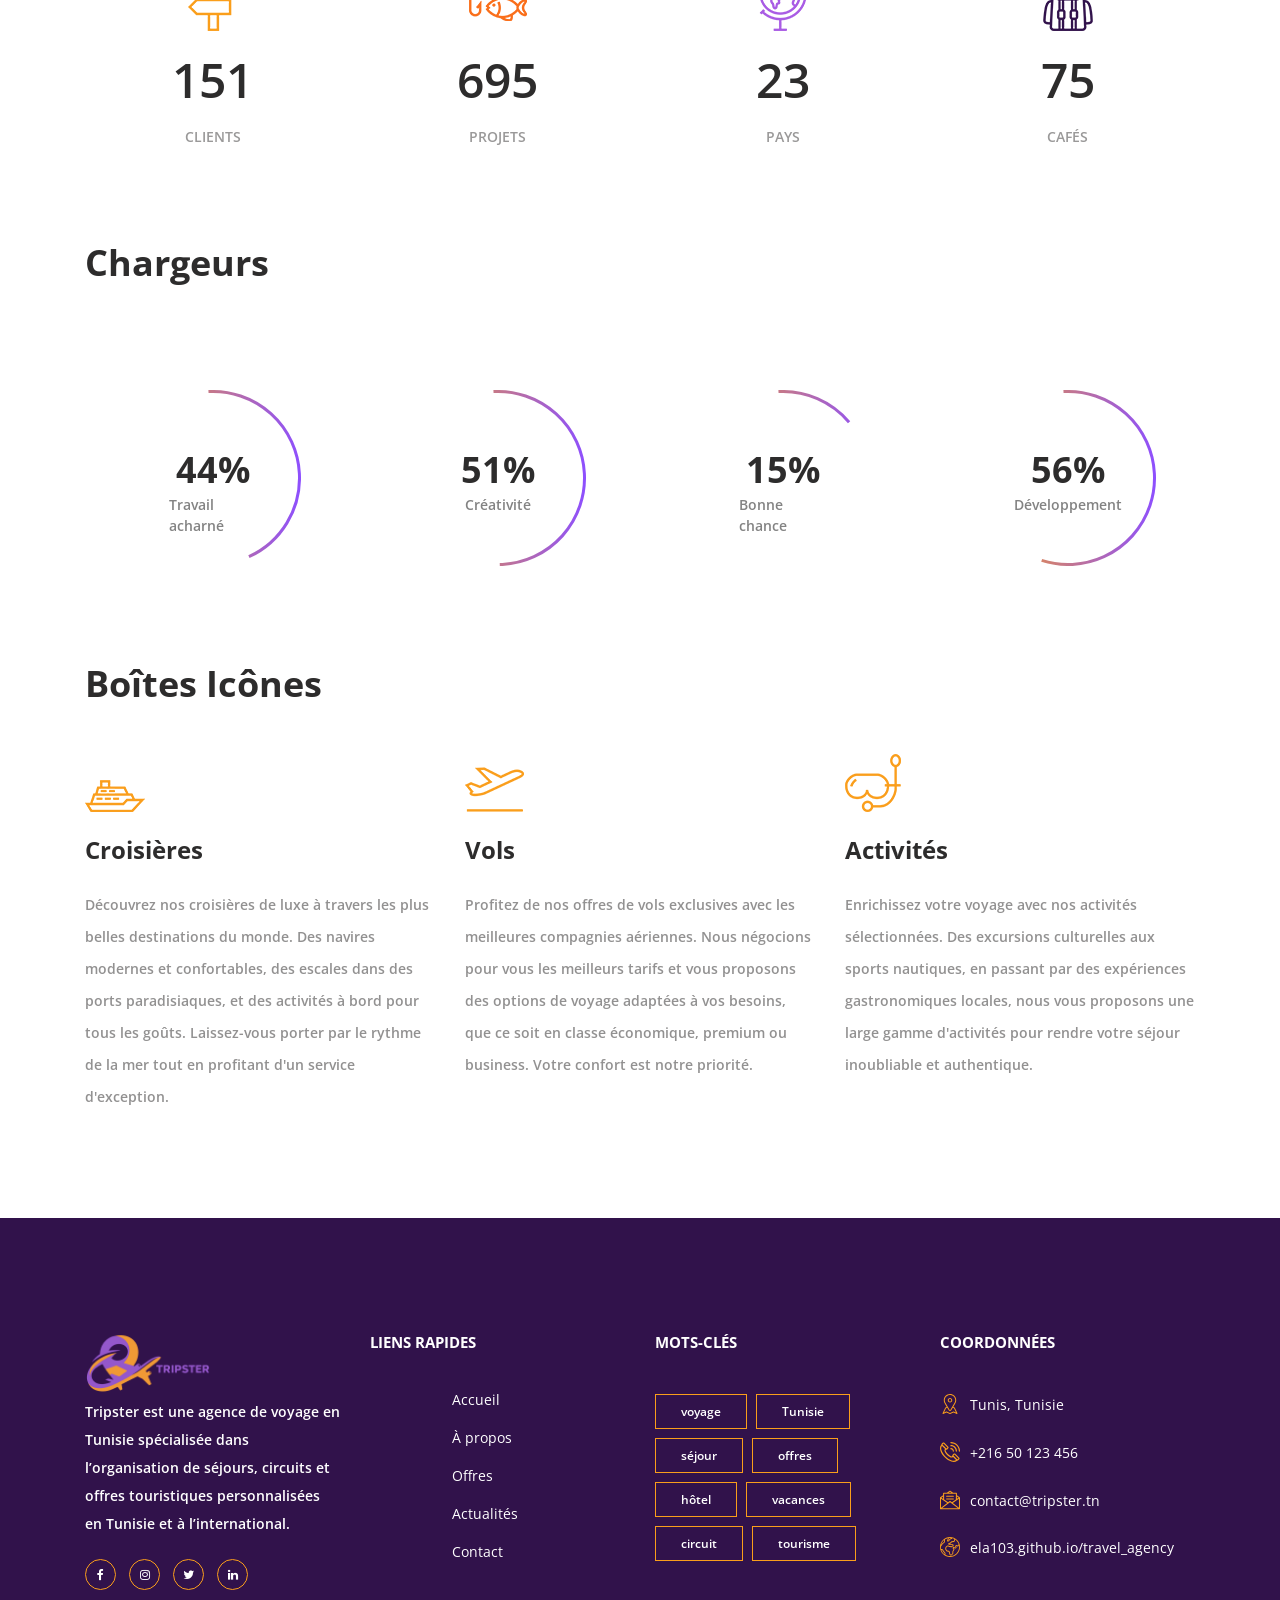
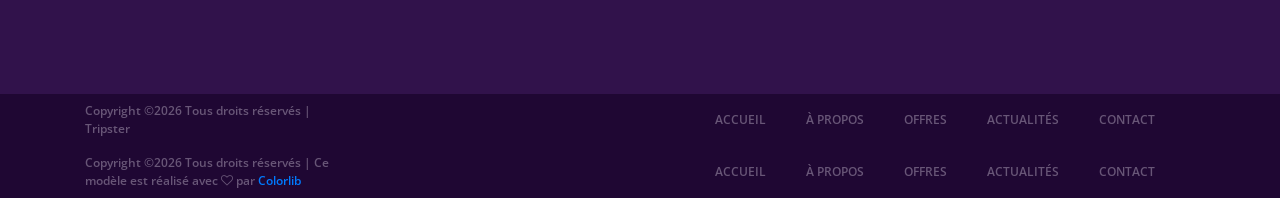
<file: elements.html>
<!DOCTYPE html>
<html lang="fr">
<head>
<title>Éléments</title>
<!-- Google tag (gtag.js) -->
<script async src="https://www.googletagmanager.com/gtag/js?id=G-Q51B4EV70M"></script>
<script>
  window.dataLayer = window.dataLayer || [];
  function gtag(){dataLayer.push(arguments);}
  gtag('js', new Date());

  gtag('config', 'G-Q51B4EV70M');
</script>
<meta charset="utf-8">
<meta http-equiv="X-UA-Compatible" content="IE=edge">
<meta name="description" content="Projet Travelix">
<meta name="viewport" content="width=device-width, initial-scale=1">
<link rel="stylesheet" type="text/css" href="styles/bootstrap4/bootstrap.min.css">
<link href="plugins/font-awesome-4.7.0/css/font-awesome.min.css" rel="stylesheet" type="text/css">
<link rel="stylesheet" type="text/css" href="styles/elements_styles.css">
<link rel="stylesheet" type="text/css" href="styles/elements_responsive.css">
</head>

<body>

<div class="super_container">

	<!-- Header -->

	<header class="header">

		<!-- Top Bar -->

		<div class="top_bar">
			<div class="container">
				<div class="row">
					<div class="col d-flex flex-row">
						<div class="phone">+45 345 3324 56789</div>
						<div class="social">
							<ul class="social_list">
								<li class="social_list_item"><a href="#"><i class="fa fa-pinterest" aria-hidden="true"></i></a></li>
								<li class="social_list_item"><a href="#"><i class="fa fa-facebook" aria-hidden="true"></i></a></li>
								<li class="social_list_item"><a href="#"><i class="fa fa-twitter" aria-hidden="true"></i></a></li>
								<li class="social_list_item"><a href="#"><i class="fa fa-dribbble" aria-hidden="true"></i></a></li>
								<li class="social_list_item"><a href="#"><i class="fa fa-behance" aria-hidden="true"></i></a></li>
								<li class="social_list_item"><a href="#"><i class="fa fa-linkedin" aria-hidden="true"></i></a></li>
							</ul>
						</div>
						<div class="user_box ml-auto">
							<div class="user_box_login user_box_link"><a href="#">connexion</a></div>
							<div class="user_box_register user_box_link"><a href="#">s'inscrire</a></div>
						</div>
					</div>
				</div>
			</div>
		</div>

		<!-- Main Navigation -->

		<nav class="main_nav">
			<div class="container">
				<div class="row">
					<div class="col main_nav_col d-flex flex-row align-items-center justify-content-start">
						<div class="logo_container">
							<div class="logo"><a href="#"><img src="images/logotripster.png" alt="Logo Tripster" height="200px" width="200px"></a></div>
						</div>
						<div class="main_nav_container ml-auto">
							<ul class="main_nav_list">
								<li class="main_nav_item"><a href="index.html">accueil</a></li>
								<li class="main_nav_item"><a href="about.html">à propos</a></li>
								<li class="main_nav_item"><a href="offers.html">offres</a></li>
								<li class="main_nav_item"><a href="blog.html">actualités</a></li>
								<li class="main_nav_item"><a href="contact.html">contact</a></li>
							</ul>
						</div>
						<div class="content_search ml-lg-0 ml-auto">
							<svg version="1.1" id="Layer_1" xmlns="http://www.w3.org/2000/svg" xmlns:xlink="http://www.w3.org/1999/xlink" x="0px" y="0px"
							width="17px" height="17px" viewBox="0 0 512 512" enable-background="new 0 0 512 512" xml:space="preserve">
								<g>
									<g>
										<g>
											<path class="mag_glass" fill="#FFFFFF" d="M78.438,216.78c0,57.906,22.55,112.343,63.493,153.287c40.945,40.944,95.383,63.494,153.287,63.494
											s112.344-22.55,153.287-63.494C489.451,329.123,512,274.686,512,216.78c0-57.904-22.549-112.342-63.494-153.286
											C407.563,22.549,353.124,0,295.219,0c-57.904,0-112.342,22.549-153.287,63.494C100.988,104.438,78.439,158.876,78.438,216.78z
											M119.804,216.78c0-96.725,78.69-175.416,175.415-175.416s175.418,78.691,175.418,175.416
											c0,96.725-78.691,175.416-175.416,175.416C198.495,392.195,119.804,313.505,119.804,216.78z"/>
										</g>
									</g>
									<g>
										<g>
											<path class="mag_glass" fill="#FFFFFF" d="M6.057,505.942c4.038,4.039,9.332,6.058,14.625,6.058s10.587-2.019,14.625-6.058L171.268,369.98
											c8.076-8.076,8.076-21.172,0-29.248c-8.076-8.078-21.172-8.078-29.249,0L6.057,476.693
											C-2.019,484.77-2.019,497.865,6.057,505.942z"/>
										</g>
									</g>
								</g>
							</svg>
						</div>

						<form id="search_form" class="search_form bez_1">
							<input type="search" class="search_content_input bez_1">
						</form>

						<div class="hamburger">
							<i class="fa fa-bars trans_200"></i>
						</div>
					</div>
				</div>
			</div>
		</nav>

	</header>

	<div class="menu trans_500">
		<div class="menu_content d-flex flex-column align-items-center justify-content-center text-center">
			<div class="menu_close_container"><div class="menu_close"></div></div>
			<div class="logo menu_logo"><a href="#"><img src="images/logotripster.png" alt="Logo Tripster" height="125px" width="125px"></a></div>
			<ul>
				<li class="menu_item"><a href="index.html">accueil</a></li>
				<li class="menu_item"><a href="about.html">à propos</a></li>
				<li class="menu_item"><a href="offers.html">offres</a></li>
				<li class="menu_item"><a href="blog.html">actualités</a></li>
				<li class="menu_item"><a href="contact.html">contact</a></li>
			</ul>
		</div>
	</div>

	<!-- Home -->

	<div class="home">
		<div class="home_background parallax-window" data-parallax="scroll" data-image-src="images/elements_background.jpg"></div>
		<div class="home_content">
			<div class="home_title">éléments</div>
		</div>
	</div>

	<!-- Elements -->

	<div class="elements">
		<div class="container">
			<div class="row">
				<div class="col">

					<!-- Buttons -->
					<div class="buttons">
						<div class="row">
							<div class="col">
								<div class="elements_title">Boutons</div>
								<div class="buttons_container">
									<div class="button"><div class="button_bcg"></div><a href="#">voir plus<span></span><span></span><span></span></a></div>
									<div class="button button_color_1 trans_200"><a href="#">voir plus<span></span><span></span><span></span></a></div>
									<div class="button button_color_2 trans_200"><a href="#">voir plus<span></span><span></span><span></span></a></div>
									<div class="button button_line_1 trans_200"><a href="#" class="trans_200">voir plus<span></span><span></span><span></span></a></div>
								</div>
							</div>
						</div>
					</div>

					<!-- Progress Bars and Accordions -->

					<div class="pbars_accordions">
						<div class="row">
							<div class="col-lg-12">
								<div class="elements_title">Barres de Progression & Accordéons</div>
							</div>
						</div>

						<div class="row pbars_accordions_container">

							<!-- Progress Bars & Accordions -->

							<div class="col-lg-7">

								<!-- Progress Bars -->
								<div class="elements_progress_bars">

									<div class="pbar_container">
										<ul class="progress_bar_container col_12 clearfix">
											<li class="pb_item clearfix">
												<div class="pb_item_title">
													<h4>Circuits</h4>
												</div>
												<div class="pb_item_content">
													<div id="skill_1_pbar" class="skill_bars" data-perc="0.72" data-color="#31124b"></div>
												</div>
											</li>
											<li class="pb_item clearfix">
												<div class="pb_item_title">
													<h4>Voyages</h4>
												</div>
												<div class="pb_item_content">
													<div id="skill_2_pbar" class="skill_bars" data-perc="0.89" data-color="#a95ce4"></div>
												</div>
											</li>
											<li class="pb_item clearfix">
												<div class="pb_item_title">
													<h4>Hôtels</h4>
												</div>
												<div class="pb_item_content">
													<div id="skill_3_pbar" class="skill_bars" data-perc="0.32" data-color="#fa6f1b"></div>
												</div>
											</li>
											<li class="pb_item clearfix">
												<div class="pb_item_title">
													<h4>Croisières</h4>
												</div>
												<div class="pb_item_content">
													<div id="skill_4_pbar" class="skill_bars" data-perc="0.92" data-color="#fa9e1b"></div>
												</div>
											</li>
										</ul>
									</div>

								</div>
							</div>

							<div class="col-lg-5">

								<!-- Accordions -->
								<div class="elements_accordions">

									<div class="accordion_container">
										<div class="accordion d-flex flex-row align-items-center active"><div>Nos Services de Voyage Personnalisés</div></div>
										<div class="accordion_panel">
											<p>Chez Tripster, nous proposons des services de voyage sur mesure adaptés à vos envies. Notre équipe d'experts vous accompagne dans la création de votre itinéraire idéal, en tenant compte de vos préférences et de votre budget. Des hôtels de luxe aux activités authentiques, nous nous occupons de tous les détails pour rendre votre voyage inoubliable.</p>
										</div>
									</div>

									<div class="accordion_container">
										<div class="accordion d-flex flex-row align-items-center"><div>Nos Destinations Exclusives</div></div>
										<div class="accordion_panel">
											<p>Découvrez nos destinations exclusives soigneusement sélectionnées pour vous offrir des expériences uniques. Des plages paradisiaques des Maldives aux safaris africains, en passant par les villes historiques d'Europe, chaque destination est choisie pour sa beauté, son authenticité et la qualité de ses services.</p>
										</div>
									</div>

									<div class="accordion_container">
										<div class="accordion d-flex flex-row align-items-center"><div>Notre Engagement Qualité</div></div>
										<div class="accordion_panel">
											<p>La satisfaction de nos clients est notre priorité absolue. Nous travaillons en étroite collaboration avec des partenaires locaux de confiance pour garantir des services de qualité. Notre équipe est disponible 24/7 pour vous accompagner tout au long de votre voyage et répondre à vos besoins.</p>
										</div>
									</div>

								</div>
							</div>

						</div>
					</div>

					<!-- Milestones -->

					<div class="milestones">
						<div class="row">
							<div class="col-lg-12">
								<div class="elements_title">Chiffres Clés</div>
							</div>
						</div>
						<div class="row milestones_container">

							<!-- Milestone -->
							<div class="col-lg-3 milestone_col">
								<div class="milestone text-center">
									<div class="milestone_icon"><img src="images/milestone_1.png" alt="Icône Clients"></div>
									<div class="milestone_counter" data-end-value="255">0</div>
									<div class="milestone_text">Clients</div>
								</div>
							</div>

							<!-- Milestone -->
							<div class="col-lg-3 milestone_col">
								<div class="milestone text-center">
									<div class="milestone_icon"><img src="images/milestone_2.png" alt="Icône Projets"></div>
									<div class="milestone_counter" data-end-value="1176">0</div>
									<div class="milestone_text">Projets</div>
								</div>
							</div>

							<!-- Milestone -->
							<div class="col-lg-3 milestone_col">
								<div class="milestone text-center">
									<div class="milestone_icon"><img src="images/milestone_3.png" alt="Icône Pays"></div>
									<div class="milestone_counter" data-end-value="39">0</div>
									<div class="milestone_text">Pays</div>
								</div>
							</div>

							<!-- Milestone -->
							<div class="col-lg-3 milestone_col">
								<div class="milestone text-center">
									<div class="milestone_icon"><img src="images/milestone_4.png" alt="Icône Cafés"></div>
									<div class="milestone_counter" data-end-value="127">0</div>
									<div class="milestone_text">Cafés</div>
								</div>
							</div>

						</div>
					</div>

					<!-- Loaders -->

					<div class="elements_section loaders">
						<div class="elements_title">Chargeurs</div>
						<div class="row elements_loaders_container">
							<div class="col-lg-3 loader_col">
								<!-- Loader -->
								<div class="circle loader" data-value="0.75">
									<strong><i></i></strong>
									<span>Travail acharné</span>
								</div>
							</div>
							<div class="col-lg-3 loader_col">
								<!-- Loader -->
								<div class="circle loader" data-value="0.83">
									<strong><i></i></strong>
									<span>Créativité</span>
								</div>
							</div>
							<div class="col-lg-3 loader_col">
								<div class="circle loader" data-value="0.25">
									<strong><i></i></strong>
									<span>Bonne chance</span>
								</div>
							</div>
							<div class="col-lg-3 loader_col">
								<div class="circle loader" data-value="0.95">
									<strong><i></i></strong>
									<span>Développement</span>
								</div>
							</div>
						</div>
					</div>

					<!-- Icon Boxes -->

					<div class="icon_boxes">
						<div class="row">
							<div class="col">
								<div class="elements_title">Boîtes Icônes</div>
							</div>
						</div>

						<div class="row icon_boxes_container">

							<div class="col-lg-4 icon_box text-left d-flex flex-column align-items-start justify-content-start">
								<div class="icon_container d-flex flex-column justify-content-end">
									<div><img src="images/icon_1.png" alt="Icône Croisière"></div>
								</div>
								<h3>Croisières</h3>
								<p>Découvrez nos croisières de luxe à travers les plus belles destinations du monde. Des navires modernes et confortables, des escales dans des ports paradisiaques, et des activités à bord pour tous les goûts. Laissez-vous porter par le rythme de la mer tout en profitant d'un service d'exception.</p>
							</div>

							<div class="col-lg-4 icon_box text-left d-flex flex-column align-items-start justify-content-start">
								<div class="icon_container d-flex flex-column justify-content-end">
									<div><img src="images/icon_2.png" alt="Icône Vols"></div>
								</div>
								<h3>Vols</h3>
								<p>Profitez de nos offres de vols exclusives avec les meilleures compagnies aériennes. Nous négocions pour vous les meilleurs tarifs et vous proposons des options de voyage adaptées à vos besoins, que ce soit en classe économique, premium ou business. Votre confort est notre priorité.</p>
							</div>

							<div class="col-lg-4 icon_box text-left d-flex flex-column align-items-start justify-content-start">
								<div class="icon_container d-flex flex-column justify-content-end">
									<div><img src="images/icon_3.png" alt="Icône Activités"></div>
								</div>
								<h3>Activités</h3>
								<p>Enrichissez votre voyage avec nos activités sélectionnées. Des excursions culturelles aux sports nautiques, en passant par des expériences gastronomiques locales, nous vous proposons une large gamme d'activités pour rendre votre séjour inoubliable et authentique.</p>
							</div>

						</div>
					</div>

				</div>
			</div>
		</div>
	</div>

	<footer class="footer">
	<div class="container">
		<div class="row">

			<!-- Footer Column -->
			<div class="col-lg-3 footer_column">
				<div class="footer_col">
					<div class="footer_content footer_about">
						<div class="logo_container footer_logo">
							<div class="logo">
								<a href="index.html">
									<img src="images/logotripster.png" alt="Logo Tripster" height="125" width="125">
								</a>
							</div>
						</div>
						<p class="footer_about_text">
							Tripster est une agence de voyage en Tunisie spécialisée dans l’organisation
							de séjours, circuits et offres touristiques personnalisées en Tunisie et à l’international.
						</p>
						<ul class="footer_social_list">
							<li class="footer_social_item"><a href="#"><i class="fa fa-facebook-f"></i></a></li>
							<li class="footer_social_item"><a href="#"><i class="fa fa-instagram"></i></a></li>
							<li class="footer_social_item"><a href="#"><i class="fa fa-twitter"></i></a></li>
							<li class="footer_social_item"><a href="#"><i class="fa fa-linkedin"></i></a></li>
						</ul>
					</div>
				</div>
			</div>

			<!-- Footer Column -->
			<div class="col-lg-3 footer_column">
				<div class="footer_col">
					<div class="footer_title">Liens rapides</div>
					<div class="footer_content footer_blog">
						<div class="footer_blog_item clearfix">
							<div class="footer_blog_content">
								<div class="footer_blog_title"><a href="index.html">Accueil</a></div>
							</div>
						</div>

						<div class="footer_blog_item clearfix">
							<div class="footer_blog_content">
								<div class="footer_blog_title"><a href="about.html">À propos</a></div>
							</div>
						</div>

						<div class="footer_blog_item clearfix">
							<div class="footer_blog_content">
								<div class="footer_blog_title"><a href="offers.html">Offres</a></div>
							</div>
						</div>

						<div class="footer_blog_item clearfix">
							<div class="footer_blog_content">
								<div class="footer_blog_title"><a href="blog.html">Actualités</a></div>
							</div>
						</div>

						<div class="footer_blog_item clearfix">
							<div class="footer_blog_content">
								<div class="footer_blog_title"><a href="contact.html">Contact</a></div>
							</div>
						</div>
					</div>
				</div>
			</div>

			<!-- Footer Column -->
			<div class="col-lg-3 footer_column">
				<div class="footer_col">
					<div class="footer_title">Mots-clés</div>
					<div class="footer_content footer_tags">
						<ul class="tags_list clearfix">
							<li class="tag_item"><a href="#">voyage</a></li>
							<li class="tag_item"><a href="#">Tunisie</a></li>
							<li class="tag_item"><a href="#">séjour</a></li>
							<li class="tag_item"><a href="#">offres</a></li>
							<li class="tag_item"><a href="#">hôtel</a></li>
							<li class="tag_item"><a href="#">vacances</a></li>
							<li class="tag_item"><a href="#">circuit</a></li>
							<li class="tag_item"><a href="#">tourisme</a></li>
						</ul>
					</div>
				</div>
			</div>

			<!-- Footer Column -->
			<div class="col-lg-3 footer_column">
				<div class="footer_col">
					<div class="footer_title">Coordonnées</div>
					<div class="footer_content footer_contact">
						<ul class="contact_info_list">
							<li class="contact_info_item d-flex flex-row">
								<div>
									<div class="contact_info_icon">
										<img src="images/placeholder.svg" alt="Adresse">
									</div>
								</div>
								<div class="contact_info_text">Tunis, Tunisie</div>
							</li>

							<li class="contact_info_item d-flex flex-row">
								<div>
									<div class="contact_info_icon">
										<img src="images/phone-call.svg" alt="Téléphone">
									</div>
								</div>
								<div class="contact_info_text">+216 50 123 456</div>
							</li>

							<li class="contact_info_item d-flex flex-row">
								<div>
									<div class="contact_info_icon">
										<img src="images/message.svg" alt="Email">
									</div>
								</div>
								<div class="contact_info_text">
									<a href="mailto:contact@tripster.tn">contact@tripster.tn</a>
								</div>
							</li>

							<li class="contact_info_item d-flex flex-row">
								<div>
									<div class="contact_info_icon">
										<img src="images/planet-earth.svg" alt="Site web">
									</div>
								</div>
								<div class="contact_info_text">
									<a href="https://ela103.github.io/travel_agency/">ela103.github.io/travel_agency</a>
								</div>
							</li>
						</ul>
					</div>
				</div>
			</div>

		</div>
	</div>
</footer>

<!-- Copyright -->
<div class="copyright">
	<div class="container">
		<div class="row">
			<div class="col-lg-3 order-lg-1 order-2">
				<div class="copyright_content d-flex flex-row align-items-center">
					<div>
						Copyright ©<script>document.write(new Date().getFullYear());</script>
						Tous droits réservés | Tripster
					</div>
				</div>
			</div>
			<div class="col-lg-9 order-lg-2 order-1">
				<div class="footer_nav_container d-flex flex-row align-items-center justify-content-lg-end">
					<div class="footer_nav">
						<ul class="footer_nav_list">
							<li class="footer_nav_item"><a href="index.html">accueil</a></li>
							<li class="footer_nav_item"><a href="about.html">à propos</a></li>
							<li class="footer_nav_item"><a href="offers.html">offres</a></li>
							<li class="footer_nav_item"><a href="blog.html">actualités</a></li>
							<li class="footer_nav_item"><a href="contact.html">contact</a></li>
						</ul>
					</div>
				</div>
			</div>
		</div>
	</div>
</div>
	<!-- Copyright -->

	<div class="copyright">
		<div class="container">
			<div class="row">
				<div class="col-lg-3 order-lg-1 order-2  ">
					<div class="copyright_content d-flex flex-row align-items-center">
						<div><!-- Link back to Colorlib can't be removed. Template is licensed under CC BY 3.0. -->
Copyright ©<script>document.write(new Date().getFullYear());</script> Tous droits réservés | Ce modèle est réalisé avec <i class="fa fa-heart-o" aria-hidden="true"></i> par <a href="https://colorlib.com" target="_blank">Colorlib</a>
<!-- Link back to Colorlib can't be removed. Template is licensed under CC BY 3.0. --></div>
					</div>
				</div>
				<div class="col-lg-9 order-lg-2 order-1">
					<div class="footer_nav_container d-flex flex-row align-items-center justify-content-lg-end">
						<div class="footer_nav">
							<ul class="footer_nav_list">
								<li class="footer_nav_item"><a href="index.html">accueil</a></li>
								<li class="footer_nav_item"><a href="about.html">à propos</a></li>
								<li class="footer_nav_item"><a href="offers.html">offres</a></li>
								<li class="footer_nav_item"><a href="blog.html">actualités</a></li>
								<li class="footer_nav_item"><a href="contact.html">contact</a></li> <!-- Changed # to contact.html -->
							</ul>
						</div>
					</div>
				</div>
			</div>
		</div>
	</div>

</div>

<script src="js/jquery-3.2.1.min.js"></script>
<script src="styles/bootstrap4/popper.js"></script>
<script src="styles/bootstrap4/bootstrap.min.js"></script>
<script src="plugins/greensock/TweenMax.min.js"></script>
<script src="plugins/greensock/TimelineMax.min.js"></script>
<script src="plugins/scrollmagic/ScrollMagic.min.js"></script>
<script src="plugins/greensock/animation.gsap.min.js"></script>
<script src="plugins/greensock/ScrollToPlugin.min.js"></script>
<script src="plugins/progressbar/progressbar.min.js"></script>
<script src="plugins/jquery-circle-progress-1.2.2/circle-progress.js"></script>
<script src="plugins/parallax-js-master/parallax.min.js"></script>
<script src="js/elements_custom.js"></script>

</body>

</html>
</file>
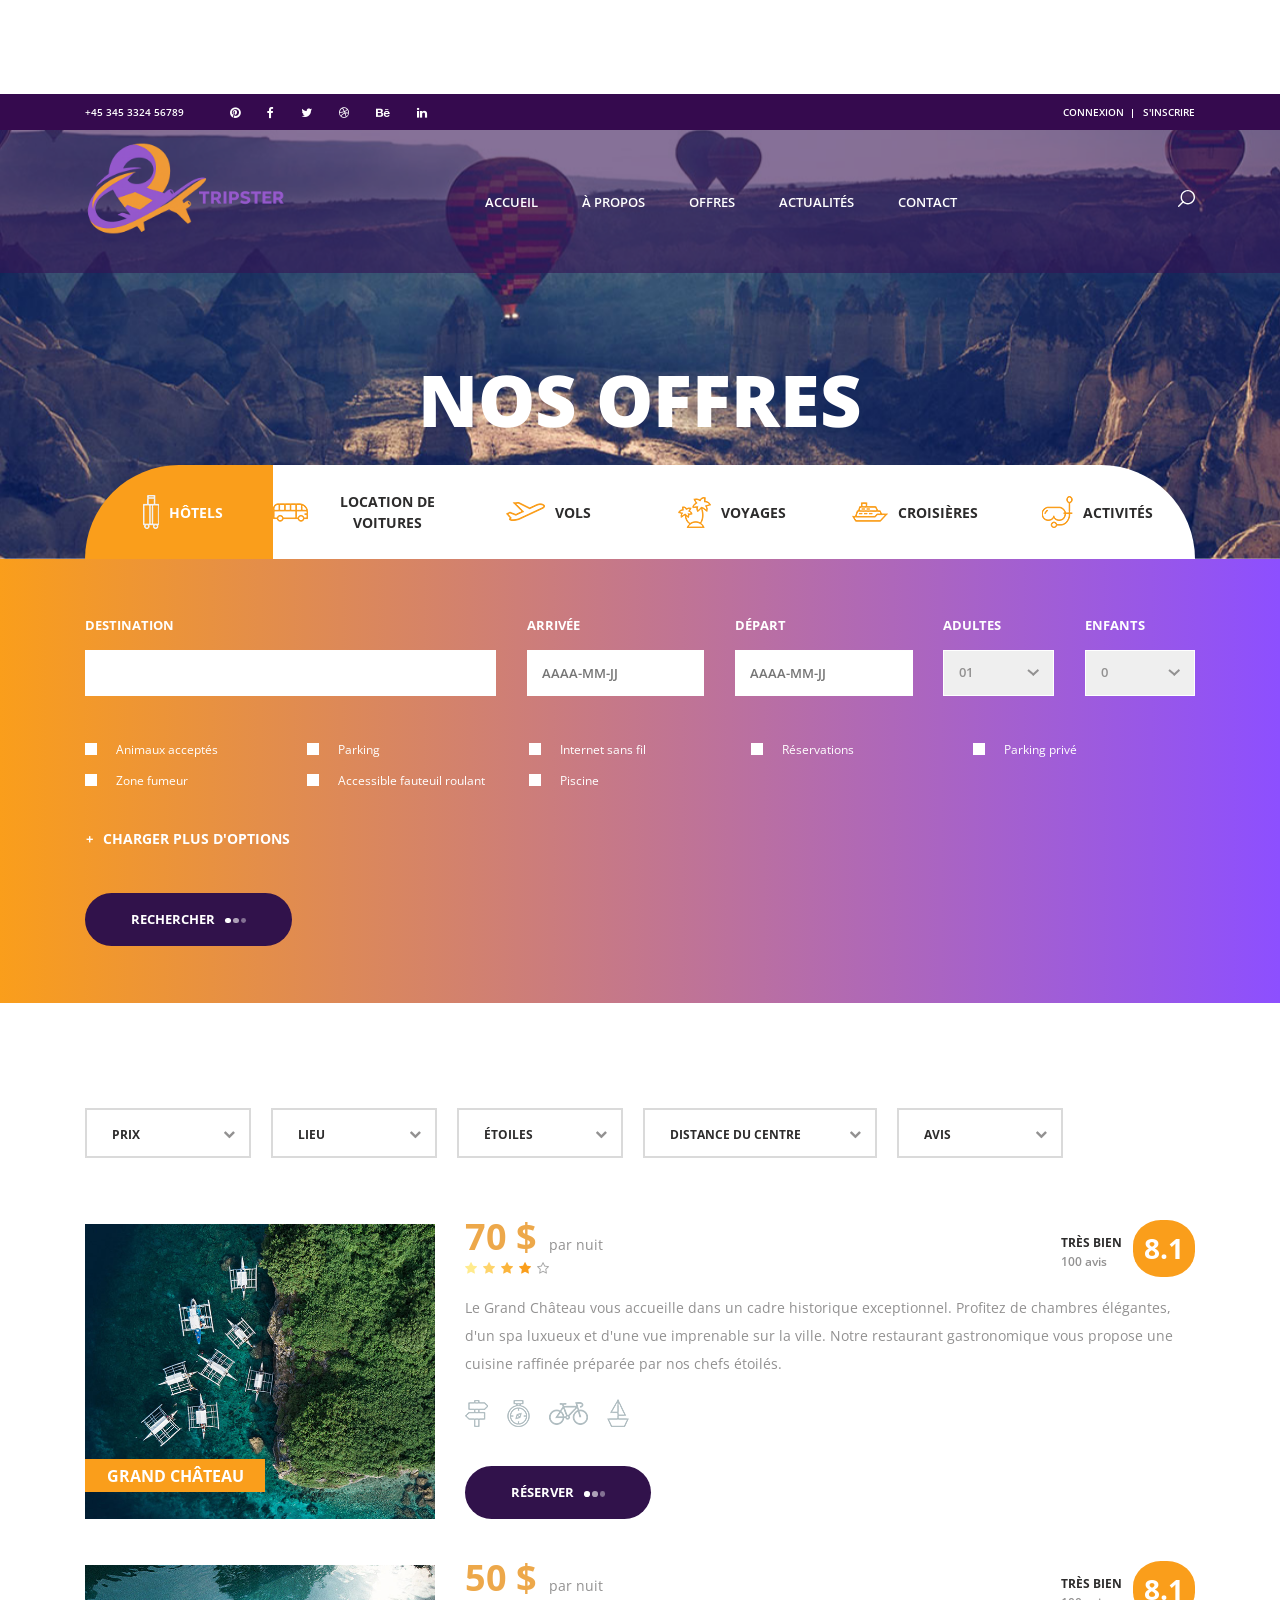
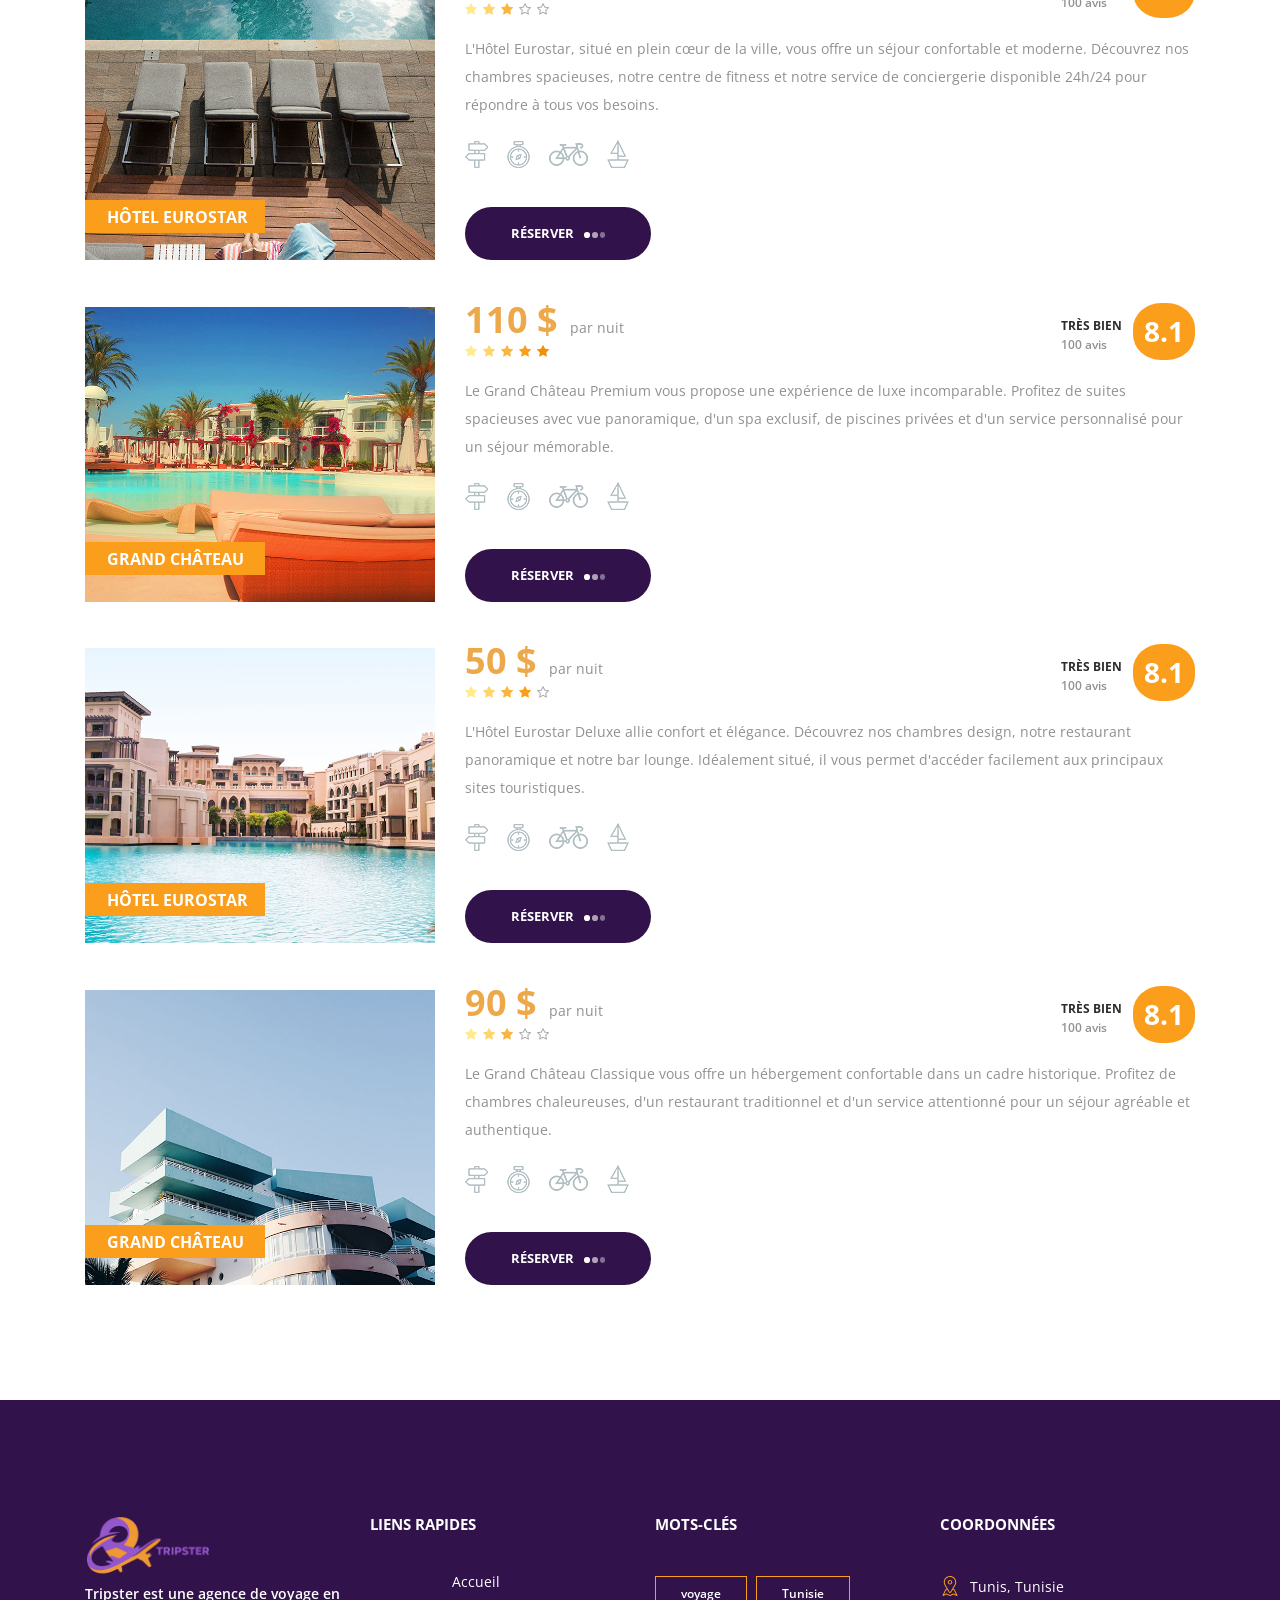
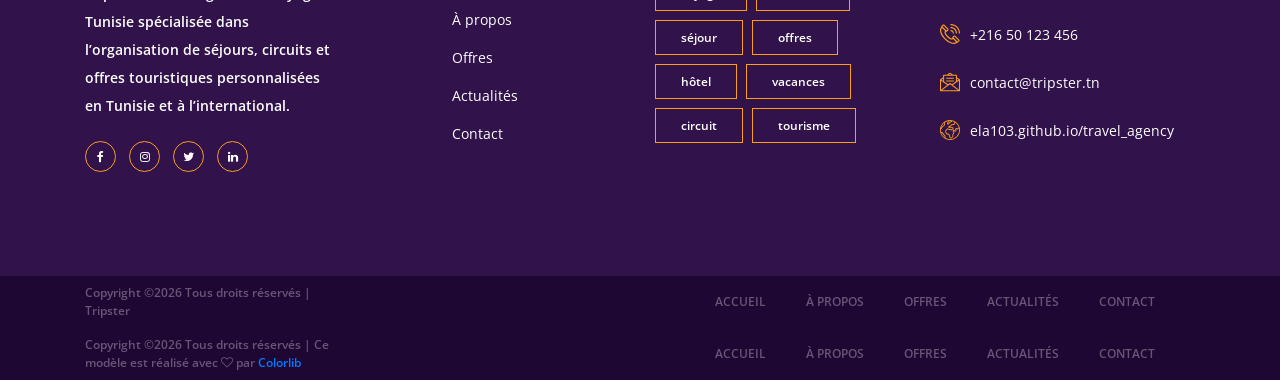
<file: offers.html>
<!DOCTYPE html>
<html lang="fr">
<head>
<h1 class="home_title">Nos offres de voyage</h1>
<!-- Google tag (gtag.js) -->
<script async src="https://www.googletagmanager.com/gtag/js?id=G-Q51B4EV70M"></script>
<script>
  window.dataLayer = window.dataLayer || [];
  function gtag(){dataLayer.push(arguments);}
  gtag('js', new Date());

  gtag('config', 'G-Q51B4EV70M');
</script>
<meta charset="utf-8">
<meta http-equiv="X-UA-Compatible" content="IE=edge">
<meta name="description" content="Découvrez nos offres de voyage en Tunisie et à l’international : hôtels, circuits et séjours au meilleur prix.">
<meta name="viewport" content="width=device-width, initial-scale=1">
<link rel="stylesheet" type="text/css" href="styles/bootstrap4/bootstrap.min.css">
<link href="plugins/font-awesome-4.7.0/css/font-awesome.min.css" rel="stylesheet" type="text/css">
<link rel="stylesheet" type="text/css" href="styles/offers_styles.css">
<link rel="stylesheet" type="text/css" href="styles/offers_responsive.css">
</head>

<body>

<div class="super_container">

	<!-- Header -->

	<header class="header">

		<!-- Top Bar -->

		<div class="top_bar">
			<div class="container">
				<div class="row">
					<div class="col d-flex flex-row">
						<div class="phone">+45 345 3324 56789</div>
						<div class="social">
							<ul class="social_list">
								<li class="social_list_item"><a href="#"><i class="fa fa-pinterest" aria-hidden="true"></i></a></li>
								<li class="social_list_item"><a href="#"><i class="fa fa-facebook" aria-hidden="true"></i></a></li>
								<li class="social_list_item"><a href="#"><i class="fa fa-twitter" aria-hidden="true"></i></a></li>
								<li class="social_list_item"><a href="#"><i class="fa fa-dribbble" aria-hidden="true"></i></a></li>
								<li class="social_list_item"><a href="#"><i class="fa fa-behance" aria-hidden="true"></i></a></li>
								<li class="social_list_item"><a href="#"><i class="fa fa-linkedin" aria-hidden="true"></i></a></li>
							</ul>
						</div>
						<div class="user_box ml-auto">
							<div class="user_box_login user_box_link"><a href="#">connexion</a></div>
							<div class="user_box_register user_box_link"><a href="#">s'inscrire</a></div>
						</div>
					</div>
				</div>
			</div>
		</div>

		<!-- Main Navigation -->

		<nav class="main_nav">
			<div class="container">
				<div class="row">
					<div class="col main_nav_col d-flex flex-row align-items-center justify-content-start">
						<div class="logo_container">
							<div class="logo"><a href="#"><img src="images/logotripster.png" alt="Logo Tripster" height="200px" width="200px"></a></div>
						</div>
						<div class="main_nav_container ml-auto">
							<ul class="main_nav_list">
								<li class="main_nav_item"><a href="index.html">accueil</a></li>
								<li class="main_nav_item"><a href="about.html">à propos</a></li>
								<li class="main_nav_item"><a href="#">offres</a></li>
								<li class="main_nav_item"><a href="blog.html">actualités</a></li>
								<li class="main_nav_item"><a href="contact.html">contact</a></li>
							</ul>
						</div>
						<div class="content_search ml-lg-0 ml-auto">
							<svg version="1.1" id="Layer_1" xmlns="http://www.w3.org/2000/svg" xmlns:xlink="http://www.w3.org/1999/xlink" x="0px" y="0px"
							width="17px" height="17px" viewBox="0 0 512 512" enable-background="new 0 0 512 512" xml:space="preserve">
								<g>
									<g>
										<g>
											<path class="mag_glass" fill="#FFFFFF" d="M78.438,216.78c0,57.906,22.55,112.343,63.493,153.287c40.945,40.944,95.383,63.494,153.287,63.494
											s112.344-22.55,153.287-63.494C489.451,329.123,512,274.686,512,216.78c0-57.904-22.549-112.342-63.494-153.286
											C407.563,22.549,353.124,0,295.219,0c-57.904,0-112.342,22.549-153.287,63.494C100.988,104.438,78.439,158.876,78.438,216.78z
											M119.804,216.78c0-96.725,78.69-175.416,175.415-175.416s175.418,78.691,175.418,175.416
											c0,96.725-78.691,175.416-175.416,175.416C198.495,392.195,119.804,313.505,119.804,216.78z"/>
										</g>
									</g>
									<g>
										<g>
											<path class="mag_glass" fill="#FFFFFF" d="M6.057,505.942c4.038,4.039,9.332,6.058,14.625,6.058s10.587-2.019,14.625-6.058L171.268,369.98
											c8.076-8.076,8.076-21.172,0-29.248c-8.076-8.078-21.172-8.078-29.249,0L6.057,476.693
											C-2.019,484.77-2.019,497.865,6.057,505.942z"/>
										</g>
									</g>
								</g>
							</svg>
						</div>

						<form id="search_form" class="search_form bez_1">
							<input type="search" class="search_content_input bez_1">
						</form>

						<div class="hamburger">
							<i class="fa fa-bars trans_200"></i>
						</div>
					</div>
				</div>
			</div>
		</nav>

	</header>

	<div class="menu trans_500">
		<div class="menu_content d-flex flex-column align-items-center justify-content-center text-center">
			<div class="menu_close_container"><div class="menu_close"></div></div>
			<div class="logo"><a href="#"><img src="images/logotripster.png" alt="Logo Tripster" height="125px" width="125px"></a></div>
			<ul>
				<li class="menu_item"><a href="index.html">accueil</a></li>
				<li class="menu_item"><a href="about.html">à propos</a></li>
				<li class="menu_item"><a href="#">offres</a></li>
				<li class="menu_item"><a href="blog.html">actualités</a></li>
				<li class="menu_item"><a href="contact.html">contact</a></li>
			</ul>
		</div>
	</div>

	<!-- Home -->

	<div class="home">
		<div class="home_background parallax-window" data-parallax="scroll" data-image-src="images/about_background.jpg"></div>
		<div class="home_content">
			<div class="home_title">nos offres</div>
		</div>
	</div>

	<!-- Offers -->

	<div class="offers">

		<!-- Search -->

		<div class="search">
			<div class="search_inner">

				<!-- Search Contents -->

				<div class="container fill_height no-padding">
					<div class="row fill_height no-margin">
						<div class="col fill_height no-padding">

							<!-- Search Tabs -->

							<div class="search_tabs_container">
								<div class="search_tabs d-flex flex-lg-row flex-column align-items-lg-center align-items-start justify-content-lg-between justify-content-start">
									<div class="search_tab active d-flex flex-row align-items-center justify-content-lg-center justify-content-start"><img src="images/suitcase.png" alt="Icône valise"><span>hôtels</span></div>
									<div class="search_tab d-flex flex-row align-items-center justify-content-lg-center justify-content-start"><img src="images/bus.png" alt="Icône bus">location de voitures</div>
									<div class="search_tab d-flex flex-row align-items-center justify-content-lg-center justify-content-start"><img src="images/departure.png" alt="Icône avion">vols</div>
									<div class="search_tab d-flex flex-row align-items-center justify-content-lg-center justify-content-start"><img src="images/island.png" alt="Icône île">voyages</div>
									<div class="search_tab d-flex flex-row align-items-center justify-content-lg-center justify-content-start"><img src="images/cruise.png" alt="Icône croisière">croisières</div>
									<div class="search_tab d-flex flex-row align-items-center justify-content-lg-center justify-content-start"><img src="images/diving.png" alt="Icône plongée">activités</div>
								</div>
							</div>

							<!-- Search Panel -->

							<div class="search_panel active">
								<form action="#" id="search_form_1" class="search_panel_content d-flex flex-lg-row flex-column align-items-lg-center align-items-start justify-content-lg-between justify-content-start">
									<div class="search_item">
										<div>destination</div>
										<input type="text" class="destination search_input" required="required">
									</div>
									<div class="search_item">
										<div>arrivée</div>
										<input type="text" class="check_in search_input" placeholder="AAAA-MM-JJ">
									</div>
									<div class="search_item">
										<div>départ</div>
										<input type="text" class="check_out search_input" placeholder="AAAA-MM-JJ">
									</div>
									<div class="search_item">
										<div>adultes</div>
										<select name="adults" id="adults_1" class="dropdown_item_select search_input">
											<option>01</option>
											<option>02</option>
											<option>03</option>
										</select>
									</div>
									<div class="search_item">
										<div>enfants</div>
										<select name="children" id="children_1" class="dropdown_item_select search_input">
											<option>0</option>
											<option>01</option>
											<option>02</option>
											<option>03</option>
										</select>
									</div>
									<div class="extras">
										<ul class="search_extras clearfix">
											<li class="search_extras_item">
												<div class="clearfix">
													<input type="checkbox" id="search_extras_1" class="search_extras_cb">
													<label for="search_extras_1">Animaux acceptés</label>
												</div>
											</li>
											<li class="search_extras_item">
												<div class="clearfix">
													<input type="checkbox" id="search_extras_2" class="search_extras_cb">
													<label for="search_extras_2">Parking</label>
												</div>
											</li>
											<li class="search_extras_item">
												<div class="clearfix">
													<input type="checkbox" id="search_extras_3" class="search_extras_cb">
													<label for="search_extras_3">Internet sans fil</label>
												</div>
											</li>
											<li class="search_extras_item">
												<div class="clearfix">
													<input type="checkbox" id="search_extras_4" class="search_extras_cb">
													<label for="search_extras_4">Réservations</label>
												</div>
											</li>
											<li class="search_extras_item">
												<div class="clearfix">
													<input type="checkbox" id="search_extras_5" class="search_extras_cb">
													<label for="search_extras_5">Parking privé</label>
												</div>
											</li>
											<li class="search_extras_item">
												<div class="clearfix">
													<input type="checkbox" id="search_extras_6" class="search_extras_cb">
													<label for="search_extras_6">Zone fumeur</label>
												</div>
											</li>
											<li class="search_extras_item">
												<div class="clearfix">
													<input type="checkbox" id="search_extras_7" class="search_extras_cb">
													<label for="search_extras_7">Accessible fauteuil roulant</label>
												</div>
											</li>
											<li class="search_extras_item">
												<div class="clearfix">
													<input type="checkbox" id="search_extras_8" class="search_extras_cb">
													<label for="search_extras_8">Piscine</label>
												</div>
											</li>
										</ul>
									</div>
									<div class="more_options">
										<div class="more_options_trigger">
											<a href="#">charger plus d'options</a>
										</div>
										<ul class="more_options_list clearfix">
											<li class="more_options_item">
												<div class="clearfix">
													<input type="checkbox" id="more_options_1" class="search_extras_cb">
													<label for="more_options_1">Animaux acceptés</label>
												</div>
											</li>
											<li class="more_options_item">
												<div class="clearfix">
													<input type="checkbox" id="more_options_2" class="search_extras_cb">
													<label for="more_options_2">Parking</label>
												</div>
											</li>
										</ul>
									</div>
									<button class="button search_button">rechercher<span></span><span></span><span></span></button>
								</form>
							</div>

							<!-- Search Panel -->

							<div class="search_panel">
								<form action="#" id="search_form_2" class="search_panel_content d-flex flex-lg-row flex-column align-items-lg-center align-items-start justify-content-lg-between justify-content-start">
									<div class="search_item">
										<div>destination</div>
										<input type="text" class="destination search_input" required="required">
									</div>
									<div class="search_item">
										<div>prise en charge</div>
										<input type="text" class="check_in search_input" placeholder="AAAA-MM-JJ">
									</div>
									<div class="search_item">
										<div>retour</div>
										<input type="text" class="check_out search_input" placeholder="AAAA-MM-JJ">
									</div>
									<div class="search_item">
										<div>adultes</div>
										<select name="adults" id="adults_2" class="dropdown_item_select search_input">
											<option>01</option>
											<option>02</option>
											<option>03</option>
										</select>
									</div>
									<div class="search_item">
										<div>enfants</div>
										<select name="children" id="children_2" class="dropdown_item_select search_input">
											<option>0</option>
                                            <option>01</option>
											<option>02</option>
											<option>03</option>
										</select>
									</div>
									<button class="button search_button">rechercher<span></span><span></span><span></span></button>
								</form>
							</div>

							<!-- Search Panel -->

							<div class="search_panel">
								<form action="#" id="search_form_3" class="search_panel_content d-flex flex-lg-row flex-column align-items-lg-center align-items-start justify-content-lg-between justify-content-start">
									<div class="search_item">
										<div>origine</div>
										<input type="text" class="destination search_input" required="required">
									</div>
									<div class="search_item">
										<div>destination</div>
										<input type="text" class="destination search_input" required="required">
									</div>
									<div class="search_item">
										<div>départ</div>
										<input type="text" class="check_in search_input" placeholder="AAAA-MM-JJ">
									</div>
									<div class="search_item">
										<div>retour</div>
										<input type="text" class="check_out search_input" placeholder="AAAA-MM-JJ">
									</div>
									<div class="search_item">
										<div>adultes</div>
										<select name="adults" id="adults_3" class="dropdown_item_select search_input">
											<option>01</option>
											<option>02</option>
											<option>03</option>
										</select>
									</div>
									<div class="search_item">
										<div>enfants</div>
										<select name="children" id="children_3" class="dropdown_item_select search_input">
											<option>0</option>
                                            <option>01</option>
											<option>02</option>
											<option>03</option>
										</select>
									</div>
									<button class="button search_button">rechercher<span></span><span></span><span></span></button>
								</form>
							</div>

							<!-- Search Panel -->

							<div class="search_panel">
								<form action="#" id="search_form_4" class="search_panel_content d-flex flex-lg-row flex-column align-items-lg-center align-items-start justify-content-lg-between justify-content-start">
									<div class="search_item">
										<div>destination</div>
										<input type="text" class="destination search_input" required="required">
									</div>
									<div class="search_item">
										<div>départ</div>
										<input type="text" class="check_in search_input" placeholder="AAAA-MM-JJ">
									</div>
									<div class="search_item">
										<div>retour</div>
										<input type="text" class="check_out search_input" placeholder="AAAA-MM-JJ">
									</div>
									<div class="search_item">
										<div>adultes</div>
										<select name="adults" id="adults_4" class="dropdown_item_select search_input">
											<option>01</option>
											<option>02</option>
											<option>03</option>
										</select>
									</div>
									<div class="search_item">
										<div>enfants</div>
										<select name="children" id="children_4" class="dropdown_item_select search_input">
											<option>0</option>
                                            <option>01</option>
											<option>02</option>
											<option>03</option>
										</select>
									</div>
									<button class="button search_button">rechercher<span></span><span></span><span></span></button>
								</form>
							</div>

							<!-- Search Panel -->

							<div class="search_panel">
								<form action="#" id="search_form_5" class="search_panel_content d-flex flex-lg-row flex-column align-items-lg-center align-items-start justify-content-lg-between justify-content-start">
									<div class="search_item">
										<div>destination</div>
										<input type="text" class="destination search_input" required="required">
									</div>
									<div class="search_item">
										<div>départ</div>
										<input type="text" class="check_in search_input" placeholder="AAAA-MM-JJ">
									</div>
									<div class="search_item">
										<div>retour</div>
										<input type="text" class="check_out search_input" placeholder="AAAA-MM-JJ">
									</div>
									<div class="search_item">
										<div>adultes</div>
										<select name="adults" id="adults_5" class="dropdown_item_select search_input">
											<option>01</option>
											<option>02</option>
											<option>03</option>
										</select>
									</div>
									<div class="search_item">
										<div>enfants</div>
										<select name="children" id="children_5" class="dropdown_item_select search_input">
											<option>0</option>
                                            <option>01</option>
											<option>02</option>
											<option>03</option>
										</select>
									</div>
									<button class="button search_button">rechercher<span></span><span></span><span></span></button>
								</form>
							</div>

							<!-- Search Panel -->

							<div class="search_panel">
								<form action="#" id="search_form_6" class="search_panel_content d-flex flex-lg-row flex-column align-items-lg-center align-items-start justify-content-lg-between justify-content-start">
									<div class="search_item">
										<div>destination</div>
										<input type="text" class="destination search_input" required="required">
									</div>
									<div class="search_item">
										<div>départ</div>
										<input type="text" class="check_in search_input" placeholder="AAAA-MM-JJ">
									</div>
									<div class="search_item">
										<div>retour</div>
										<input type="text" class="check_out search_input" placeholder="AAAA-MM-JJ">
									</div>
									<div class="search_item">
										<div>adultes</div>
										<select name="adults" id="adults_6" class="dropdown_item_select search_input">
											<option>01</option>
											<option>02</option>
											<option>03</option>
										</select>
									</div>
									<div class="search_item">
										<div>enfants</div>
										<select name="children" id="children_6" class="dropdown_item_select search_input">
											<option>0</option>
                                            <option>01</option>
											<option>02</option>
											<option>03</option>
										</select>
									</div>
									<button class="button search_button">rechercher<span></span><span></span><span></span></button>
								</form>
							</div>
						</div>
					</div>
				</div>
			</div>
		</div>

		<!-- Offers -->

		<div class="container">
			<div class="row">
				<div class="col-lg-1 temp_col"></div>
				<div class="col-lg-11">

					<!-- Offers Sorting -->
					<div class="offers_sorting_container">
						<ul class="offers_sorting">
							<li>
								<span class="sorting_text">prix</span>
								<i class="fa fa-chevron-down"></i>
								<ul>
									<li class="sort_btn active" data-isotope-option='{ "sortBy": "original-order" }' data-parent=".price_sorting"><span>tout montrer</span></li>
									<li class="sort_btn" data-isotope-option='{ "sortBy": "price" }' data-parent=".price_sorting"><span>ascendant</span></li>
								</ul>
							</li>
							<li>
								<span class="sorting_text">lieu</span>
								<i class="fa fa-chevron-down"></i>
								<ul>
									<li class="sort_btn active" data-isotope-option='{ "sortBy": "original-order" }'><span>défaut</span></li>
									<li class="sort_btn" data-isotope-option='{ "sortBy": "name" }'><span>alphabétique</span></li>
								</ul>
							</li>
							<li>
								<span class="sorting_text">étoiles</span>
								<i class="fa fa-chevron-down"></i>
								<ul>
									<li class="filter_btn active" data-filter="*"><span>tout montrer</span></li>
									<li class="sort_btn" data-isotope-option='{ "sortBy": "stars" }'><span>ascendant</span></li>
									<li class="filter_btn" data-filter=".rating_3"><span>3</span></li>
									<li class="filter_btn" data-filter=".rating_4"><span>4</span></li>
									<li class="filter_btn" data-filter=".rating_5"><span>5</span></li>
								</ul>
							</li>
							<li class="distance_item">
								<span class="sorting_text">distance du centre</span>
								<i class="fa fa-chevron-down"></i>
								<ul>
									<li class="num_sorting_btn"><span>distance</span></li>
									<li class="num_sorting_btn"><span>distance</span></li>
									<li class="num_sorting_btn"><span>distance</span></li>
								</ul>
							</li>
							<li>
								<span class="sorting_text">avis</span>
								<i class="fa fa-chevron-down"></i>
								<ul>
									<li class="num_sorting_btn"><span>avis</span></li>
									<li class="num_sorting_btn"><span>avis</span></li>
									<li class="num_sorting_btn"><span>avis</span></li>
								</ul>
							</li>
						</ul>
					</div>
				</div>

				<div class="col-lg-12">
					<!-- Offers Grid -->

					<div class="offers_grid">

						<!-- Offers Item -->

						<div class="offers_item rating_4">
							<div class="row">
								<div class="col-lg-1 temp_col"></div>
								<div class="col-lg-3 col-1680-4">
									<div class="offers_image_container">
										<!-- Image by https://unsplash.com/@kensuarez -->
										<div class="offers_image_background" style="background-image:url(images/offer_1.jpg)"></div>
										<div class="offer_name"><a href="single_listing.html">Grand Château</a></div>
									</div>
								</div>
								<div class="col-lg-8">
									<div class="offers_content">
										<div class="offers_price">70 $<span>par nuit</span></div>
										<div class="rating_r rating_r_4 offers_rating" data-rating="4">
											<i></i>
											<i></i>
											<i></i>
											<i></i>
											<i></i>
										</div>
										<p class="offers_text">Le Grand Château vous accueille dans un cadre historique exceptionnel. Profitez de chambres élégantes, d'un spa luxueux et d'une vue imprenable sur la ville. Notre restaurant gastronomique vous propose une cuisine raffinée préparée par nos chefs étoilés.</p>
										<div class="offers_icons">
											<ul class="offers_icons_list">
												<li class="offers_icons_item"><img src="images/post.png" alt="Icône Poste"></li>
												<li class="offers_icons_item"><img src="images/compass.png" alt="Icône Boussole"></li>
												<li class="offers_icons_item"><img src="images/bicycle.png" alt="Icône Vélo"></li>
												<li class="offers_icons_item"><img src="images/sailboat.png" alt="Icône Voilier"></li>
											</ul>
										</div>
										<div class="button book_button"><a href="#">réserver<span></span><span></span><span></span></a></div>
										<div class="offer_reviews">
											<div class="offer_reviews_content">
												<div class="offer_reviews_title">très bien</div>
												<div class="offer_reviews_subtitle">100 avis</div>
											</div>
											<div class="offer_reviews_rating text-center">8.1</div>
										</div>
									</div>
								</div>
							</div>
						</div>

						<!-- Offers Item -->

						<div class="offers_item rating_3">
							<div class="row">
								<div class="col-lg-1 temp_col"></div>
								<div class="col-lg-3 col-1680-4">
									<div class="offers_image_container">
										<!-- Image by https://unsplash.com/@thoughtcatalog -->
										<div class="offers_image_background" style="background-image:url(images/offer_5.jpg)"></div>
										<div class="offer_name"><a href="single_listing.html">Hôtel Eurostar</a></div>
									</div>
								</div>
								<div class="col-lg-8">
									<div class="offers_content">
										<div class="offers_price">50 $<span>par nuit</span></div>
										<div class="rating_r rating_r_3 offers_rating" data-rating="3">
											<i></i>
											<i></i>
											<i></i>
											<i></i>
											<i></i>
										</div>
										<p class="offers_text">L'Hôtel Eurostar, situé en plein cœur de la ville, vous offre un séjour confortable et moderne. Découvrez nos chambres spacieuses, notre centre de fitness et notre service de conciergerie disponible 24h/24 pour répondre à tous vos besoins.</p>
										<div class="offers_icons">
											<ul class="offers_icons_list">
												<li class="offers_icons_item"><img src="images/post.png" alt="Icône Poste"></li>
												<li class="offers_icons_item"><img src="images/compass.png" alt="Icône Boussole"></li>
												<li class="offers_icons_item"><img src="images/bicycle.png" alt="Icône Vélo"></li>
												<li class="offers_icons_item"><img src="images/sailboat.png" alt="Icône Voilier"></li>
											</ul>
										</div>
										<div class="button book_button"><a href="#">réserver<span></span><span></span><span></span></a></div>
										<div class="offer_reviews">
											<div class="offer_reviews_content">
												<div class="offer_reviews_title">très bien</div>
												<div class="offer_reviews_subtitle">100 avis</div>
											</div>
											<div class="offer_reviews_rating text-center">8.1</div>
										</div>
									</div>
								</div>
							</div>
						</div>

						<!-- Offers Item -->

						<div class="offers_item rating_5">
							<div class="row">
								<div class="col-lg-1 temp_col"></div>
								<div class="col-lg-3 col-1680-4">
									<div class="offers_image_container">
										<!-- Image by https://unsplash.com/@mindaugas -->
										<div class="offers_image_background" style="background-image:url(images/offer_6.jpg)"></div>
										<div class="offer_name"><a href="single_listing.html">Grand Château</a></div>
									</div>
								</div>
								<div class="col-lg-8">
									<div class="offers_content">
										<div class="offers_price">110 $<span>par nuit</span></div>
										<div class="rating_r rating_r_5 offers_rating"  data-rating="5">
											<i></i>
											<i></i>
											<i></i>
											<i></i>
											<i></i>
										</div>
										<p class="offers_text">Le Grand Château Premium vous propose une expérience de luxe incomparable. Profitez de suites spacieuses avec vue panoramique, d'un spa exclusif, de piscines privées et d'un service personnalisé pour un séjour mémorable.</p>
										<div class="offers_icons">
											<ul class="offers_icons_list">
												<li class="offers_icons_item"><img src="images/post.png" alt="Icône Poste"></li>
												<li class="offers_icons_item"><img src="images/compass.png" alt="Icône Boussole"></li>
												<li class="offers_icons_item"><img src="images/bicycle.png" alt="Icône Vélo"></li>
												<li class="offers_icons_item"><img src="images/sailboat.png" alt="Icône Voilier"></li>
											</ul>
										</div>
										<div class="button book_button"><a href="#">réserver<span></span><span></span><span></span></a></div>
										<div class="offer_reviews">
											<div class="offer_reviews_content">
												<div class="offer_reviews_title">très bien</div>
												<div class="offer_reviews_subtitle">100 avis</div>
											</div>
											<div class="offer_reviews_rating text-center">8.1</div>
										</div>
									</div>
								</div>
							</div>
						</div>

						<!-- Offers Item -->

						<div class="offers_item rating_4">
							<div class="row">
								<div class="col-lg-1 temp_col"></div>
								<div class="col-lg-3 col-1680-4">
									<div class="offers_image_container">
										<!-- Image by https://unsplash.com/@rktkn -->
										<div class="offers_image_background" style="background-image:url(images/offer_7.jpg)"></div>
										<div class="offer_name"><a href="single_listing.html">Hôtel Eurostar</a></div>
									</div>
								</div>
								<div class="col-lg-8">
									<div class="offers_content">
										<div class="offers_price">50 $<span>par nuit</span></div>
										<div class="rating_r rating_r_4 offers_rating" data-rating="4">
											<i></i>
											<i></i>
											<i></i>
											<i></i>
											<i></i>
										</div>
										<p class="offers_text">L'Hôtel Eurostar Deluxe allie confort et élégance. Découvrez nos chambres design, notre restaurant panoramique et notre bar lounge. Idéalement situé, il vous permet d'accéder facilement aux principaux sites touristiques.</p>
										<div class="offers_icons">
											<ul class="offers_icons_list">
												<li class="offers_icons_item"><img src="images/post.png" alt="Icône Poste"></li>
												<li class="offers_icons_item"><img src="images/compass.png" alt="Icône Boussole"></li>
												<li class="offers_icons_item"><img src="images/bicycle.png" alt="Icône Vélo"></li>
												<li class="offers_icons_item"><img src="images/sailboat.png" alt="Icône Voilier"></li>
											</ul>
										</div>
										<div class="button book_button"><a href="#">réserver<span></span><span></span><span></span></a></div>
										<div class="offer_reviews">
											<div class="offer_reviews_content">
												<div class="offer_reviews_title">très bien</div>
												<div class="offer_reviews_subtitle">100 avis</div>
											</div>
											<div class="offer_reviews_rating text-center">8.1</div>
										</div>
									</div>
								</div>
							</div>
						</div>

						<!-- Offers Item -->

						<div class="offers_item rating_3">
							<div class="row">
								<div class="col-lg-1 temp_col"></div>
								<div class="col-lg-3 col-1680-4">
									<div class="offers_image_container">
										<!-- Image by https://unsplash.com/@itsnwa -->
										<div class="offers_image_background" style="background-image:url(images/offer_8.jpg)"></div>
										<div class="offer_name"><a href="single_listing.html">Grand Château</a></div>
									</div>
								</div>
								<div class="col-lg-8">
									<div class="offers_content">
										<div class="offers_price">90 $<span>par nuit</span></div>
										<div class="rating_r rating_r_3 offers_rating" data-rating="3">
											<i></i>
											<i></i>
											<i></i>
											<i></i>
											<i></i>
										</div>
										<p class="offers_text">Le Grand Château Classique vous offre un hébergement confortable dans un cadre historique. Profitez de chambres chaleureuses, d'un restaurant traditionnel et d'un service attentionné pour un séjour agréable et authentique.</p>
										<div class="offers_icons">
											<ul class="offers_icons_list">
												<li class="offers_icons_item"><img src="images/post.png" alt="Icône Poste"></li>
												<li class="offers_icons_item"><img src="images/compass.png" alt="Icône Boussole"></li>
												<li class="offers_icons_item"><img src="images/bicycle.png" alt="Icône Vélo"></li>
												<li class="offers_icons_item"><img src="images/sailboat.png" alt="Icône Voilier"></li>
											</ul>
										</div>
										<div class="button book_button"><a href="#">réserver<span></span><span></span><span></span></a></div>
										<div class="offer_reviews">
											<div class="offer_reviews_content">
												<div class="offer_reviews_title">très bien</div>
												<div class="offer_reviews_subtitle">100 avis</div>
											</div>
											<div class="offer_reviews_rating text-center">8.1</div>
										</div>
									</div>
								</div>
							</div>
						</div>

					</div>
				</div>

			</div>
		</div>
	</div>

	<!-- Footer -->

	<footer class="footer">
	<div class="container">
		<div class="row">

			<!-- Footer Column -->
			<div class="col-lg-3 footer_column">
				<div class="footer_col">
					<div class="footer_content footer_about">
						<div class="logo_container footer_logo">
							<div class="logo">
								<a href="index.html">
									<img src="images/logotripster.png" alt="Logo Tripster" height="125" width="125">
								</a>
							</div>
						</div>
						<p class="footer_about_text">
							Tripster est une agence de voyage en Tunisie spécialisée dans l’organisation
							de séjours, circuits et offres touristiques personnalisées en Tunisie et à l’international.
						</p>
						<ul class="footer_social_list">
							<li class="footer_social_item"><a href="#"><i class="fa fa-facebook-f"></i></a></li>
							<li class="footer_social_item"><a href="#"><i class="fa fa-instagram"></i></a></li>
							<li class="footer_social_item"><a href="#"><i class="fa fa-twitter"></i></a></li>
							<li class="footer_social_item"><a href="#"><i class="fa fa-linkedin"></i></a></li>
						</ul>
					</div>
				</div>
			</div>

			<!-- Footer Column -->
			<div class="col-lg-3 footer_column">
				<div class="footer_col">
					<div class="footer_title">Liens rapides</div>
					<div class="footer_content footer_blog">
						<div class="footer_blog_item clearfix">
							<div class="footer_blog_content">
								<div class="footer_blog_title"><a href="index.html">Accueil</a></div>
							</div>
						</div>

						<div class="footer_blog_item clearfix">
							<div class="footer_blog_content">
								<div class="footer_blog_title"><a href="about.html">À propos</a></div>
							</div>
						</div>

						<div class="footer_blog_item clearfix">
							<div class="footer_blog_content">
								<div class="footer_blog_title"><a href="offers.html">Offres</a></div>
							</div>
						</div>

						<div class="footer_blog_item clearfix">
							<div class="footer_blog_content">
								<div class="footer_blog_title"><a href="blog.html">Actualités</a></div>
							</div>
						</div>

						<div class="footer_blog_item clearfix">
							<div class="footer_blog_content">
								<div class="footer_blog_title"><a href="contact.html">Contact</a></div>
							</div>
						</div>
					</div>
				</div>
			</div>

			<!-- Footer Column -->
			<div class="col-lg-3 footer_column">
				<div class="footer_col">
					<div class="footer_title">Mots-clés</div>
					<div class="footer_content footer_tags">
						<ul class="tags_list clearfix">
							<li class="tag_item"><a href="#">voyage</a></li>
							<li class="tag_item"><a href="#">Tunisie</a></li>
							<li class="tag_item"><a href="#">séjour</a></li>
							<li class="tag_item"><a href="#">offres</a></li>
							<li class="tag_item"><a href="#">hôtel</a></li>
							<li class="tag_item"><a href="#">vacances</a></li>
							<li class="tag_item"><a href="#">circuit</a></li>
							<li class="tag_item"><a href="#">tourisme</a></li>
						</ul>
					</div>
				</div>
			</div>

			<!-- Footer Column -->
			<div class="col-lg-3 footer_column">
				<div class="footer_col">
					<div class="footer_title">Coordonnées</div>
					<div class="footer_content footer_contact">
						<ul class="contact_info_list">
							<li class="contact_info_item d-flex flex-row">
								<div>
									<div class="contact_info_icon">
										<img src="images/placeholder.svg" alt="Adresse">
									</div>
								</div>
								<div class="contact_info_text">Tunis, Tunisie</div>
							</li>

							<li class="contact_info_item d-flex flex-row">
								<div>
									<div class="contact_info_icon">
										<img src="images/phone-call.svg" alt="Téléphone">
									</div>
								</div>
								<div class="contact_info_text">+216 50 123 456</div>
							</li>

							<li class="contact_info_item d-flex flex-row">
								<div>
									<div class="contact_info_icon">
										<img src="images/message.svg" alt="Email">
									</div>
								</div>
								<div class="contact_info_text">
									<a href="mailto:contact@tripster.tn">contact@tripster.tn</a>
								</div>
							</li>

							<li class="contact_info_item d-flex flex-row">
								<div>
									<div class="contact_info_icon">
										<img src="images/planet-earth.svg" alt="Site web">
									</div>
								</div>
								<div class="contact_info_text">
									<a href="https://ela103.github.io/travel_agency/">ela103.github.io/travel_agency</a>
								</div>
							</li>
						</ul>
					</div>
				</div>
			</div>

		</div>
	</div>
</footer>

<!-- Copyright -->
<div class="copyright">
	<div class="container">
		<div class="row">
			<div class="col-lg-3 order-lg-1 order-2">
				<div class="copyright_content d-flex flex-row align-items-center">
					<div>
						Copyright ©<script>document.write(new Date().getFullYear());</script>
						Tous droits réservés | Tripster
					</div>
				</div>
			</div>
			<div class="col-lg-9 order-lg-2 order-1">
				<div class="footer_nav_container d-flex flex-row align-items-center justify-content-lg-end">
					<div class="footer_nav">
						<ul class="footer_nav_list">
							<li class="footer_nav_item"><a href="index.html">accueil</a></li>
							<li class="footer_nav_item"><a href="about.html">à propos</a></li>
							<li class="footer_nav_item"><a href="offers.html">offres</a></li>
							<li class="footer_nav_item"><a href="blog.html">actualités</a></li>
							<li class="footer_nav_item"><a href="contact.html">contact</a></li>
						</ul>
					</div>
				</div>
			</div>
		</div>
	</div>
</div>

	<!-- Copyright -->

	<div class="copyright">
		<div class="container">
			<div class="row">
				<div class="col-lg-3 order-lg-1 order-2  ">
					<div class="copyright_content d-flex flex-row align-items-center">
						<div><!-- Link back to Colorlib can't be removed. Template is licensed under CC BY 3.0. -->
Copyright ©<script>document.write(new Date().getFullYear());</script> Tous droits réservés | Ce modèle est réalisé avec <i class="fa fa-heart-o" aria-hidden="true"></i> par <a href="https://colorlib.com" target="_blank">Colorlib</a>
<!-- Link back to Colorlib can't be removed. Template is licensed under CC BY 3.0. --></div>
					</div>
				</div>
				<div class="col-lg-9 order-lg-2 order-1">
					<div class="footer_nav_container d-flex flex-row align-items-center justify-content-lg-end">
						<div class="footer_nav">
							<ul class="footer_nav_list">
								<li class="footer_nav_item"><a href="index.html">accueil</a></li>
								<li class="footer_nav_item"><a href="about.html">à propos</a></li>
								<li class="footer_nav_item"><a href="#">offres</a></li>
								<li class="footer_nav_item"><a href="blog.html">actualités</a></li>
								<li class="footer_nav_item"><a href="contact.html">contact</a></li>
							</ul>
						</div>
					</div>
				</div>
			</div>
		</div>
	</div>

</div>

<script src="js/jquery-3.2.1.min.js"></script>
<script src="styles/bootstrap4/popper.js"></script>
<script src="styles/bootstrap4/bootstrap.min.js"></script>
<script src="plugins/Isotope/isotope.pkgd.min.js"></script>
<script src="plugins/easing/easing.js"></script>
<script src="plugins/parallax-js-master/parallax.min.js"></script>
<script src="js/offers_custom.js"></script>

</body>

</html>
</file>
<file: styles/main_styles.css>
@charset "utf-8";
/* CSS Document */

/******************************

[Table of Contents]

1. Fonts
2. Body and some general stuff
3. Header
	3.1 Top Bar
	3.2 Logo
	3.3 Main Nav
	3.4 Menu
4. Home
	4.1 Home Slider
	4.2 Home Slider Nav
	4.3 Home Slider Dots
5. Search
6. Section Title
7. Intro
8. CTA
	8.1 CTA Slider
9. Offers
10. Testimonials
	10.1 Testimonials Slider
11. Trending
12. Contact
13. Footer
	13.1 Footer - About
	13.2 Footer - Blog
	13.3 Footer - Tags
	13.4 Footer - Contact Info
14. Copyright


******************************/

/***********
1. Fonts
***********/

@import url('https://fonts.googleapis.com/css?family=Open+Sans:300,400,600,700,800');
@font-face
{
	font-family: 'Beyond';
	src: url('../fonts/beyond_the_mountains.otf')  format('truetype'),
		 url('../fonts/beyond_the_mountains.ttf')  format('opentype');
}

/*********************************
2. Body and some general stuff
*********************************/

*
{
	margin: 0;
	padding: 0;
	-webkit-font-smoothing: antialiased;
	-webkit-text-shadow: rgba(0,0,0,.01) 0 0 1px;
	text-shadow: rgba(0,0,0,.01) 0 0 1px;
}
body
{
	font-family: 'Open Sans', sans-serif;
	font-size: 14px;
	font-weight: 400;
	background: #FFFFFF;
	color: #a5a5a5;
}
div
{
	display: block;
	position: relative;
	-webkit-box-sizing: border-box;
    -moz-box-sizing: border-box;
    box-sizing: border-box;
}
ul
{
	list-style: none;
	margin-bottom: 0px;
}
p
{
	font-family: 'Open Sans', sans-serif;
	font-size: 14px;
	line-height: 2;
	font-weight: 400;
	color: #929191;
	-webkit-font-smoothing: antialiased;
	-webkit-text-shadow: rgba(0,0,0,.01) 0 0 1px;
	text-shadow: rgba(0,0,0,.01) 0 0 1px;
}
p a
{
	display: inline;
	position: relative;
	color: inherit;
	border-bottom: solid 1px #ffa07f;
	-webkit-transition: all 200ms ease;
	-moz-transition: all 200ms ease;
	-ms-transition: all 200ms ease;
	-o-transition: all 200ms ease;
	transition: all 200ms ease;
}
a, a:hover, a:visited, a:active, a:link
{
	text-decoration: none;
	-webkit-font-smoothing: antialiased;
	-webkit-text-shadow: rgba(0,0,0,.01) 0 0 1px;
	text-shadow: rgba(0,0,0,.01) 0 0 1px;
}
p a:active
{
	position: relative;
	color: #FF6347;
}
p a:hover
{
	color: #FFFFFF;
	background: #ffa07f;
}
p a:hover::after
{
	opacity: 0.2;
}
::selection
{
	
}
p::selection
{
	
}
h1{font-size: 48px;}
h2{font-size: 36px;}
h3{font-size: 24px;}
h4{font-size: 18px;}
h5{font-size: 14px;}
h1, h2, h3, h4, h5, h6
{
	font-family: 'Open Sans', sans-serif;
	-webkit-font-smoothing: antialiased;
	-webkit-text-shadow: rgba(0,0,0,.01) 0 0 1px;
	text-shadow: rgba(0,0,0,.01) 0 0 1px;
}
h1::selection, 
h2::selection, 
h3::selection, 
h4::selection, 
h5::selection, 
h6::selection
{
	
}
.form-control
{
	color: #db5246;
}
section
{
	display: block;
	position: relative;
	box-sizing: border-box;
}
.clear
{
	clear: both;
}
.clearfix::before, .clearfix::after
{
	content: "";
	display: table;
}
.clearfix::after
{
	clear: both;
}
.clearfix
{
	zoom: 1;
}
.float_left
{
	float: left;
}
.float_right
{
	float: right;
}
.trans_200
{
	-webkit-transition: all 200ms ease;
	-moz-transition: all 200ms ease;
	-ms-transition: all 200ms ease;
	-o-transition: all 200ms ease;
	transition: all 200ms ease;
}
.trans_300
{
	-webkit-transition: all 300ms ease;
	-moz-transition: all 300ms ease;
	-ms-transition: all 300ms ease;
	-o-transition: all 300ms ease;
	transition: all 300ms ease;
}
.trans_400
{
	-webkit-transition: all 400ms ease;
	-moz-transition: all 400ms ease;
	-ms-transition: all 400ms ease;
	-o-transition: all 400ms ease;
	transition: all 400ms ease;
}
.trans_500
{
	-webkit-transition: all 500ms ease;
	-moz-transition: all 500ms ease;
	-ms-transition: all 500ms ease;
	-o-transition: all 500ms ease;
	transition: all 500ms ease;
}
.fill_height
{
	height: 100%;
}
.super_container
{
	width: 100%;
	overflow: hidden;
}
.prlx_parent
{
	overflow: hidden;
}
.prlx
{
	height: 130% !important;
}
.nopadding
{
	padding: 0px !important;
}
.button
{
	display: inline-block;
	height: 53px;
	border-radius: 27px;
	overflow: hidden;
}
.button_bcg
{
	position: absolute;
	top: 0;
	left: 0;
	width: 200%;
	height: 100%;
	background: linear-gradient(to right, #fa9e1b, #8d4fff, #fa9e1b);
	z-index: -1;
	-webkit-transition: all 400ms ease;
	-moz-transition: all 400ms ease;
	-ms-transition: all 400ms ease;
	-o-transition: all 400ms ease;
	transition: all 400ms ease;
}
.button:hover .button_bcg
{
	left: -100%;
}
.button a
{
	display: block;
	font-size: 13px;
	font-weight: 700;
	color: #fff;
	text-transform: uppercase;
	line-height: 53px;
	padding-left: 46px;
	padding-right: 46px;
	white-space: nowrap;
	z-index: 2;
}
.button span
{
	display: inline-block;
	vertical-align: middle;
	width: 5.75px;
	height: 5.63px;
	background: #FFFFFF;
	border-radius: 50%;
	margin-right: 2px;
}
.button span:first-child
{
	margin-left: 10px;
}
.button span:nth-child(2)
{
	opacity: 0.6;
}
.button span:last-child
{
	opacity: 0.4;
	margin-right: 0px;
}

/*********************************
3. Header
*********************************/

.header
{
	position: fixed;
	width: 100%;
	background: rgba(54, 19, 84, 0.6);
	z-index: 12;
}
.header.scrolled
{
	background: rgba(54, 19, 84, 0.85);
}

/*********************************
3.1 Top Bar
*********************************/

.top_bar
{
	width: 100%;
	height: 36px;
	background: #350a4e;
	-webkit-transition: all 400ms ease;
	-moz-transition: all 400ms ease;
	-ms-transition: all 400ms ease;
	-o-transition: all 400ms ease;
	transition: all 400ms ease;
}
.header.scrolled .top_bar
{
	visibility: hidden;
	opacity: 0;
	height: 0px;
}
.phone
{
	display: inline-block;
	margin-right: 36px;
	line-height: 36px;
	font-size: 10px;
	font-weight: 600;
	color: #FFFFFF;
}
.social_list_item
{
	position: relative;
	display: inline-block;
	margin-right: 3px;
}
.social_list_item:last-child
{
	margin-right: 0px;
}
.social_list_item a
{
	display: block;
	width: 100%;
	padding-left: 10px;
	padding-right: 10px;
	line-height: 36px;
}
.social_list_item:hover a i
{
	color: #fa9e1c;
}
.social_list_item a i
{
	font-size: 12px;
	color: #FFFFFF;
	-webkit-transition: all 200ms ease;
	-moz-transition: all 200ms ease;
	-ms-transition: all 200ms ease;
	-o-transition: all 200ms ease;
	transition: all 200ms ease;
}
.social_list_item a:hover
{
	color: #FFFFFF;
}
.user_box_link
{
	display: inline-block;
}
.user_box_link a
{
	display: block;
	font-size: 10px;
	line-height: 36px;
	font-weight: 600;
	color: #FFFFFF;
	text-transform: uppercase;
}
.user_box_link a:hover
{
	color: #fa9e1c;
}
.user_box_login
{
	margin-right: 15px;
}
.user_box_login::after
{
	display: block;
	position: absolute;
	top: 15px;
	right: -9px;
	background: #FFFFFF;
	width: 1px;
	height: 9px;
	content: '';
}
.main_nav_col
{
	height: 143px;
	-webkit-transition: all 400ms ease;
	-moz-transition: all 400ms ease;
	-ms-transition: all 400ms ease;
	-o-transition: all 400ms ease;
	transition: all 400ms ease;
}
.header.scrolled .main_nav_col
{
	height: 100px;
}

/*********************************
3.2 Logo
*********************************/

.logo_container
{
	-webkit-transform: translateY(-6px);
	-moz-transform: translateY(-6px);
	-ms-transform: translateY(-6px);
	-o-transform: translateY(-6px);
	transform: translateY(-6px);
}
.header.scrolled .logo_container
{
	-webkit-transform: none;
	-moz-transform: none;
	-ms-transform: none;
	-o-transform: none;
	transform: none;
}
.logo a
{
	font-family: 'Open Sans', sans-serif;
	font-size: 30px;
	color: #f4f4f8;
	font-weight: 800;
	text-transform: uppercase;
}
.logo a img
{
	display: inline-block;
	vertical-align: baseline;
	margin-right: 9px;
	-webkit-transform: translateY(2px);
	-moz-transform: translateY(2px);
	-ms-transform: translateY(2px);
	-o-transform: translateY(2px);
	transform: translateY(2px);
}

/*********************************
3.3 Main Nav
*********************************/

.main_nav_container
{
	margin-right: 221px;
}
.main_nav_item
{
	position: relative;
	display: inline-block;
	margin-right: 40px;
}
.main_nav_item:last-child
{
	margin-right: 0px;
}
.main_nav_item a
{
	font-family: 'Open Sans', sans-serif;
	font-size: 13px;
	font-weight: 600;
	color: #FFFFFF;
	text-transform: uppercase;
	padding-bottom: 10px;
	padding-top: 10px;
}
.main_nav_item::after
{
	display: block;
	position: absolute;
	left: -1px;
	bottom: -11px;
	width: calc(100% + 2px);
	height: 2px;
	background: linear-gradient(to right, #fa9e1b, #8d4fff);
	content: '';
	opacity: 0;
	-webkit-transition: all 200ms ease;
	-moz-transition: all 200ms ease;
	-ms-transition: all 200ms ease;
	-o-transition: all 200ms ease;
	transition: all 200ms ease;
}
.main_nav_item:hover::after
{
	opacity: 1;
}
.content_search
{
	-webkit-transform: translateY(-1px);
	-moz-transform: translateY(-1px);
	-ms-transform: translateY(-1px);
	-o-transform: translateY(-1px);
	transform: translateY(-1px);
	cursor: pointer;
}
.header.scrolled .content_search
{
	-webkit-transform: none;
	-moz-transform: none;
	-ms-transform: none;
	-o-transform: none;
	transform: none;
}
.mag_glass
{
	-webkit-transition: all 200ms ease;
	-moz-transition: all 200ms ease;
	-ms-transition: all 200ms ease;
	-o-transition: all 200ms ease;
	transition: all 200ms ease;
}
.content_search img
{
	width: 17px;
	height: 17px;
}
.content_search:hover .mag_glass
{
	fill: #fa9e1c;
}
.search_form
{
	position: absolute;
	right: 15px;
	top: 120px;
	width: 237px;
	height: 40px;
	visibility: hidden;
	opacity: 0;
}
.search_form.active
{
	top: 105px;
	visibility: visible;
	opacity: 1;
}
.search_content_input
{
	width: 100%;
	height: 100%;
	background: #FFFFFF;
	color: #1b0b32;
	padding-left: 20px;
	outline: none !important;
	border: none !important;
	box-shadow: 0px 8px 20px rgba(0,0,0,0.15);
}
.bez_1
{
	-webkit-transition: all 0.3s cubic-bezier(0.7, 0, 0.3, 1);
	-moz-transition: all 0.3s cubic-bezier(0.7, 0, 0.3, 1);
	-ms-transition: all 0.3s cubic-bezier(0.7, 0, 0.3, 1);
	-o-transition: all 0.3s cubic-bezier(0.7, 0, 0.3, 1);
	transition: all 0.3s cubic-bezier(0.7, 0, 0.3, 1);
}

/*********************************
3.4 Menu
*********************************/

.hamburger
{
	display: none;
	-webkit-transform: translateY(-3px);
	-moz-transform: translateY(-3px);
	-ms-transform: translateY(-3px);
	-o-transform: translateY(-3px);
	transform: translateY(-3px);
	cursor: pointer;
	margin-left: 20px;
}
.header.scrolled .hamburger
{
	-webkit-transform: none;
	-moz-transform: none;
	-ms-transform: none;
	-o-transform: none;
	transform: none;
}
.hamburger i
{
	font-size: 24px;
	color: #FFFFFF;
}
.hamburger:hover i
{
	color: #fa9e1c;
}
.menu
{
	position: fixed;
	width: 100vw;
	height: 100vh;
	background: linear-gradient(to right, #fa9e1b, #8d4fff);
	z-index: 100;
	opacity: 0;
	visibility: hidden;
}
.menu.active
{
	opacity: 0.95;
	visibility: visible;
}
.menu_content
{
	width: 100%;
	height: 100%;
}
.menu_item
{
	position: relative;
	margin-bottom: 3px;
}
.menu_item:last-child
{
	margin-bottom: 0px;
}
.menu_logo
{
	margin-bottom: 28px;
}
.menu_logo a img
{
	width: 40px !important;
}
.menu_item a
{
	display: inline-block;
	position: relative;
	font-family: 'Beyond';
	font-size: 36px;
	color: #FFFFFF;
	font-weight: 400;
}
.menu_item a::after
{
	display: block;
	position: absolute;
	top: 60%;
	left: 0;
	width: 0;
	height: 4px;
	background: #FFFFFF;
	letter-spacing: 2px;
	content: '';
	z-index: 10;
	pointer-events: none;
	-webkit-transition: all 200ms ease;
	-moz-transition: all 200ms ease;
	-ms-transition: all 200ms ease;
	-o-transition: all 200ms ease;
	transition: all 400ms ease;
}
.menu_item:hover a::after
{
	width: 100%;
}
.menu_close_container
{
	position: absolute;
	top: 94px;
	right: 122px;
	width: 21px;
	height: 21px;
	cursor: pointer;
	-webkit-transform: rotate(45deg);
	-moz-transform: rotate(45deg);
	-ms-transform: rotate(45deg);
	-o-transform: rotate(45deg);
	transform: rotate(45deg);
}
.menu_close
{
	top: 9px;
	width: 21px;
	height: 3px;
	background: #FFFFFF;
	-webkit-transition: all 200ms ease;
	-moz-transition: all 200ms ease;
	-ms-transition: all 200ms ease;
	-o-transition: all 200ms ease;
	transition: all 200ms ease;
}
.menu_close::after
{
	display: block;
	position: absolute;
	top: -9px;
	left: 9px;
	content: '';
	width: 3px;
	height: 21px;
	background: #FFFFFF;
	-webkit-transition: all 200ms ease;
	-moz-transition: all 200ms ease;
	-ms-transition: all 200ms ease;
	-o-transition: all 200ms ease;
	transition: all 200ms ease;
}
.menu_close_container:hover .menu_close,
.menu_close_container:hover .menu_close::after
{
	background: #fa9e1c;
}

/*********************************
4. Home
*********************************/

.home
{
	width: 100%;
	height: 100vh;
}


/*********************************
4.1 Home Slider
*********************************/

.home_slider_container
{
	position: absolute;
	top: 0;
	left: 0;
	width: 100%;
	height: 100%;
	z-index: 10;
	background: #31124b;
}
.home_slider
{
	width: 100%;
	height: 100%;
}
.home_slider_item
{
	width: 100%;
	height: 100%;
}
.home_slider_background
{
	position: absolute;
	top: 0;
	left: 0;
	width: 100%;
	height: 100%;
	background-repeat: no-repeat;
	background-size: cover;
	background-position: center center;
	opacity:0.5;
}
.home_slider_content
{
	position: absolute;
	top: 50%;
	left: 50%;
	-webkit-transform: translate(-50%, -50%);
	-moz-transform: translate(-50%, -50%);
	-ms-transform: translate(-50%, -50%);
	-o-transform: translate(-50%, -50%);
	transform: translate(-50%, -50%);
	z-index: 11;
}
.home_slider_content h1
{
	margin-bottom: 0px;
}
.home_slider_content h1:first-child
{
	font-size: 112px;
	font-weight: 900;
	color: #FFFFFF;
	text-transform: uppercase;
}
.home_slider_content h1:nth-child(2)
{
	font-family: 'Beyond';
	font-size: 100px;
	color: #FFFFFF;
	margin-top: -34px;
}
.home_slider_button
{
	margin-top: 70px;
}
.flipInX
{
	animation-delay: 600ms;
}

/*********************************
4.2 Home Slider Nav
*********************************/

.home_slider_nav
{
	position: absolute;
	top: 50%;
	-webkit-transform: translateY(-50%);
	-moz-transform: translateY(-50%);
	-ms-transform: translateY(-50%);
	-o-transform: translateY(-50%);
	transform: translateY(-50%);
	z-index: 11;
	cursor: pointer;
}
.home_slider_prev
{
	left: 50px;
}
.home_slider_next
{
	right: 50px;
}
.home_slider_prev:hover .nav_path,
.home_slider_prev:hover .nav_arrow
{
	fill: url(#home_grad_prev);
}
.home_slider_next:hover .nav_arrow,
.home_slider_next:hover .nav_path
{
	fill: url(#home_grad_next);
}

/*********************************
4.3 Home Slider Dots
*********************************/

.home_slider_dots
{
	position: absolute;
	right: 50px;
	bottom: 45px;
	z-index: 10;
}
.home_slider_custom_dots
{

}
.home_slider_custom_dot
{
	display: inline-block;
	position: relative;
	height: 35px;
	line-height: 35px;
	color: #FFFFFF;
	cursor: pointer;
	font-size: 13px;
	font-weight: 600;
	-webkit-transition: all 200ms ease;
	-moz-transition: all 200ms ease;
	-ms-transition: all 200ms ease;
	-o-transition: all 200ms ease;
	transition: all 200ms ease;
}
.home_slider_custom_dot:hover
{
	color: #fa9e1c;
}
.home_slider_custom_dot:hover.active div
{
	border-color: #fa9e1c;
}
.home_slider_custom_dot.active
{
	padding-left: 13px;
	padding-right: 9px;
	margin-right: 3px;
}
.home_slider_custom_dot div
{
	position: absolute;
	top: 0;
	left: 0;
	width: 100%;
	height: 100%;
	border: solid 2px transparent;
	border-radius: 18px;
	-webkit-transition: all 200ms ease;
	-moz-transition: all 200ms ease;
	-ms-transition: all 200ms ease;
	-o-transition: all 200ms ease;
	transition: all 200ms ease;
}
.home_slider_custom_dot.active div
{
	border: solid 2px #FFFFFF;
}

/*********************************
5. Search
*********************************/

.search
{
	width: 100%;
	height: 192px;
	background: linear-gradient(to right, #fa9e1b, #8d4fff);
	z-index: 10;
}
.search_tabs_container
{
	position: absolute;
	bottom: 100%;
	left: 15px;
	width: calc(100% - 30px);
}
.search_tabs
{
	height: 94px;
}
.search_tab
{
	font-size: 14px;
	font-weight: 700;
	color: #2d2c2c;
	text-transform: uppercase;
	text-align: center;
	height: 100%;
	flex-grow: 1;
	background: #FFFFFF;
	cursor: pointer;
	-webkit-transition: all 200ms ease;
	-moz-transition: all 200ms ease;
	-ms-transition: all 200ms ease;
	-o-transition: all 200ms ease;
	transition: all 200ms ease;
}
.search_tab img
{
	margin-right: 10px;
	-webkit-transition: all 200ms ease;
	-moz-transition: all 200ms ease;
	-ms-transition: all 200ms ease;
	-o-transition: all 200ms ease;
	transition: all 200ms ease;
}
.search_tab:first-child
{
	border-top-left-radius: 94px;
	padding-left: 7px;
}
.search_tab:last-child
{
	border-top-right-radius: 94px;
	padding-right: 7px;
}
.search_tab.active
{
	background: #fa9e1b;
	color: #FFFFFF;
}
.search_tab.active img
{
	-webkit-filter: brightness(200%) grayscale(100%);
	-moz-filter: brightness(200%) grayscale(100%);
	-ms-filter: brightness(200%) grayscale(100%);
	-o-filter: brightness(200%) grayscale(100%);
  	filter: brightness(200%) grayscale(100%);
}
.search_tab:hover
{
	background: #fa9e1b;
	color: #FFFFFF;
}
.search_tab:hover img
{
	-webkit-filter: brightness(200%) grayscale(100%);
	-moz-filter: brightness(200%) grayscale(100%);
	-ms-filter: brightness(200%) grayscale(100%);
	-o-filter: brightness(200%) grayscale(100%);
  	filter: brightness(200%) grayscale(100%);
}
.search_panel
{
	display: none !important;
	width: 100%;
	height: 100%;
	-webkit-animation: fadeEffect 1s;
    animation: fadeEffect 1s;
}
.search_panel.active
{
	display: flex!important;
}
/* Fade in tabs */
@-webkit-keyframes fadeEffect {
    from {opacity: 0;}
    to {opacity: 1;}
}

@keyframes fadeEffect {
    from {opacity: 0;}
    to {opacity: 1;}
}
.search_panel_content
{
	width: 100%;
	height: 100%;
}
.search_input
{
	width: 100%;
	height: 46px;
	border: none;
	outline: none;
	padding-left: 15px;
	padding-right: 15px;
	font-size: 13px;
	font-weight: 600;
	color: #929191;
}
.search_item:first-child
{
	width: 30.453%;
}
.search_item:nth-child(2)
{
	width: 13.961%;
}
.search_item:nth-child(3)
{
	width: 13.961%;
}
.search_item:nth-child(4)
{
	width: 9.947%;
}
.search_item:nth-child(5)
{
	width: 9.947%;
}
.search_item div
{
	font-size: 13px;
	font-weight: 700;
	color: #FFFFFF;
	text-transform: uppercase;
	margin-bottom: 14px;
}
.dropdown_item_select
{
	-webkit-appearance:none;
    -moz-appearance:none;
    -ms-appearance:none;
    -o-appearance:none;
    appearance:none;
	-webkit-box-shadow: 0px 0px 0px rgba(0, 0, 0, 0);
	-webkit-user-select: none;
	background-image: url(../images/dropdown.png);
	background-position: center right;
	background-repeat: no-repeat;
	border: solid 1px #FFFFFF;
	margin: 0;
	overflow: hidden;
	text-overflow: ellipsis;
	white-space: nowrap;
	cursor: pointer;
}
.dropdown_item_select::-ms-expand
{
    display: none;
}
.dropdown_item_select:hover
{
	border: solid 1px #fa9e1c;
}
.dropdown_item_select:focus
{
	outline-color: #fa9e1c;
}
.search_button
{
	font-size: 13px;
	font-weight: 700;
	color: #fff;
	text-transform: uppercase;
	line-height: 53px;
	padding-left: 46px;
	padding-right: 46px;
	background: #31124b;
	-webkit-transform: translateY(15px);
	-moz-transform: translateY(15px);
	-ms-transform: translateY(15px);
	-o-transform: translateY(15px);
	transform: translateY(15px);
	border: none;
	outline: none;
	cursor: pointer;
}
.search_button:hover
{
	opacity: 0.8;
}

/*********************************
6. Section Title
*********************************/

.section_title
{
	font-size: 30px;
	font-weight: 700;
	color: #2d2c2c;
	margin-top: -8px;
	text-transform: uppercase;
}

/*********************************
7. Intro
*********************************/

.intro
{
	width: 100%;
	padding-top: 100px;
	padding-bottom: 105px;
}
.intro_title
{
	font-weight: 700;
	color: #2d2c2c;
	margin-top: -14px;
}
.intro_text
{
	margin-top: 21px;
}
.intro_text p
{
	font-size: 24px;
	font-style: italic;
	color: #929191;
	line-height: 1.336;
	margin-bottom: 0px;
}
.intro_items
{
	margin-top: 69px;
}
.intro_item
{
	width: 100%;
	height: 425px;
}
.intro_item_overlay
{
	position: absolute;
	top: 0;
	left: 0;
	width: 100%;
	height: 100%;
	z-index: 2;
	background: rgba(49, 18, 75, 0.55);
}
.intro_item_background
{
	position: absolute;
	top: 0;
	left: 0;
	width: 100%;
	height: 100%;
	background-repeat: no-repeat;
	background-size: cover;
	background-position: center center;
	z-index: 1;
}
.intro_item_content
{
	width: 100%;
	height: 100%;
	z-index: 3;
}
.intro_date
{
	position: absolute;
	top: 35px;
	left: 50%;
	-webkit-transform: translateX(-50%);
	-moz-transform: translateX(-50%);
	-ms-transform: translateX(-50%);
	-o-transform: translateX(-50%);
	transform: translateX(-50%);
	width: auto;
	padding-left: 39px;
	padding-right: 39px;
	white-space: nowrap;
	font-size: 13px;
	font-weight: 400;
	color: #FFFFFF;
	line-height: 27px;
	background: #fa9e1c;
	border-radius: 14px;
}
.intro_button
{
	position: absolute;
	bottom: 51px;
	left: 50%;
	-webkit-transform: translateX(-50%);
	-moz-transform: translateX(-50%);
	-ms-transform: translateX(-50%);
	-o-transform: translateX(-50%);
	transform: translateX(-50%);
}
.intro_center
{

}
.intro_center h1
{
	font-size: 59px;
	font-weight: 700;
	color: #FFFFFF;
	letter-spacing: -0.05em;
}
.intro_price
{
	font-size: 14px;
	font-weight: 400;
	color: #FFFFFF;
	margin-top: -4px;
}
.rating
{
	margin-top: 10px;
}
.rating i
{
	font-size: 19px;
	margin-right: 4px;
}
.rating i:last-child
{
	margin-right: 0px;
}
.rating_1 i:first-child{color: #ffeb8d;}
.rating_2 i:first-child{color: #ffeb8d;}
.rating_2 i:nth-child(2){color: #fed46b;}
.rating_3 i:first-child{color: #ffeb8d;}
.rating_3 i:nth-child(2){color: #fed46b;}
.rating_3 i:nth-child(3){color: #fbb53d;}
.rating_4 i:first-child{color: #ffeb8d;}
.rating_4 i:nth-child(2){color: #fed46b;}
.rating_4 i:nth-child(3){color: #fbb53d;}
.rating_4 i:nth-child(4){color: #fa9e1b;}
.rating_5 i:first-child{color: #ffeb8d;}
.rating_5 i:nth-child(2){color: #fed46b;}
.rating_5 i:nth-child(3){color: #fbb53d;}
.rating_5 i:nth-child(4){color: #fa9e1b;}
.rating_5 i:nth-child(5){color: #ef910a;}

/*********************************
8. CTA
*********************************/

.cta
{
	padding-top: 125px;
	padding-bottom: 116px;
	background: linear-gradient(to right, #fa9e1b, #8d4fff);
}
.cta_background
{
	position: absolute;
	top: 0;
	left: 0;
	width: 100%;
	height: 100%;
	background-repeat: no-repeat;
	background-size: cover;
	background-position: center center;
	opacity: 0.27;
}

/*********************************
8.1 CTA Slider
*********************************/

.cta_slider_container
{

}
.cta_item
{
	padding-top: 75px;
	padding-bottom: 61px;
	padding-left: 90px;
	padding-right: 90px;
	background: #FFFFFF;
}
.cta_title
{
	font-size: 30px;
	font-weight: 700;
	color: #2d2c2c;
	text-transform: uppercase;
}
.cta_text
{
	font-weight: 600;
	line-height: 2.29;
	margin-top: 14px;
	margin-bottom: 0px;
}
.cta_button
{
	margin-top: 38px;
}
.rating_r i::before
{
	font-family: 'FontAwesome';
	content: "\f006";
	font-style: normal;
	font-size: 19px;
	margin-right: 4px;
}
.rating_r_1 i:first-child::before{color: #ffeb8d; content: "\f005";}
.rating_r_2 i:first-child::before{color: #ffeb8d; content: "\f005";}
.rating_r_2 i:nth-child(2)::before{color: #fed46b; content: "\f005";}
.rating_r_3 i:first-child::before{color: #ffeb8d; content: "\f005";}
.rating_r_3 i:nth-child(2)::before{color: #fed46b; content: "\f005";}
.rating_r_3 i:nth-child(3)::before{color: #fbb53d; content: "\f005";}
.rating_r_4 i:first-child::before{color: #ffeb8d; content: "\f005";}
.rating_r_4 i:nth-child(2)::before{color: #fed46b; content: "\f005";}
.rating_r_4 i:nth-child(3)::before{color: #fbb53d; content: "\f005";}
.rating_r_4 i:nth-child(4)::before{color: #fa9e1b; content: "\f005";}
.rating_r_5 i:first-child::before{color: #ffeb8d; content: "\f005";}
.rating_r_5 i:nth-child(2)::before{color: #fed46b; content: "\f005";}
.rating_r_5 i:nth-child(3)::before{color: #fbb53d; content: "\f005";}
.rating_r_5 i:nth-child(4)::before{color: #fa9e1b; content: "\f005";}
.rating_r_5 i:nth-child(5)::before{color: #ef910a; content: "\f005";}
.cta_slider_nav
{
	position: absolute;
	top: 50%;
	-webkit-transform: translateY(-50%);
	-moz-transform: translateY(-50%);
	-ms-transform: translateY(-50%);
	-o-transform: translateY(-50%);
	transform: translateY(-50%);
	z-index: 10;
	cursor: pointer;
}
.cta_slider_prev
{
	left: -75px;
}
.cta_slider_next
{
	right: -75px;
}
.cta_slider_prev:hover .nav_path,
.cta_slider_prev:hover .nav_arrow
{
	fill: url(#cta_grad_prev);
}
.cta_slider_next:hover .nav_path,
.cta_slider_next:hover .nav_arrow
{
	fill: url(#cta_grad_next);
}

/*********************************
9. Offers
*********************************/

.offers
{
	width: 100%;
	padding-top: 105px;
	padding-bottom: 43px;
	background: #f3f6f9;
}
.offers_items
{
	margin-top: 90px;
}
.offers_col
{
	margin-bottom: 83px;
}
.offers_item
{

}
.offers_image_container
{
	width: 100%;
	height: 100%;
}
.offers_image_background
{
	position: absolute;
	top: 0;
	left: 0;
	width: 100%;
	height: 100%;
	background-repeat: no-repeat;
	background-size: cover;
	background-position: center center;
}
.offer_name
{
	position: absolute;
	left: 0;
	bottom: 27px;
	width: 180px;
	height: 33px;
	background: #fa9e1b;
	overflow: hidden;
}
.offer_name a
{
	display: block;
	font-size: 16px;
	font-weight: 700;
	color: #FFFFFF;
	text-transform: uppercase;
	line-height: 35px;
	padding-left: 22px;
}
.offers_content
{
	
}
.offers_price
{
	display: inline-block;
	font-size: 36px;
	font-weight: 700;
	color: #eda84a;
	line-height: 25px;
}
.offers_price span
{
	font-size: 14px;
	font-weight: 400;
	color: #929191;
	margin-left: 12px;
}
.offers_rating
{

}
.offers_rating i::before
{
	font-size: 13px;
	margin-right: 2px;
}
.offers_text
{
	font-size: 14px;
	font-weight: 400;
	color: #929191;
	margin-top: 16px;
}
.offers_icons
{
	margin-top: 17px;
}
.offers_icons_item
{
	display: inline-block;
	margin-right: 15px;
}
.offers_icons_item:last-child
{
	margin-right: 0px;
}
.offers_link
{
	margin-top: 54px;
}
.offers_link a
{
	font-size: 12px;
	font-weight: 700;
	color: #2d2c2c;
	text-transform: uppercase;
	-webkit-transition: all 200ms ease;
	-moz-transition: all 200ms ease;
	-ms-transition: all 200ms ease;
	-o-transition: all 200ms ease;
	transition: all 200ms ease;
}
.offers_link a:hover
{
	color: #fa9e1b;
}

/*********************************
10. Testimonials
*********************************/

.testimonials
{
	width: 100%;
	padding-top: 105px;
	padding-bottom: 105px;
	background: #FFFFFF;
}
.test_border
{
	position: absolute;
	left: 0;
	bottom: 0;
	width: 100%;
	height: 2px;
	background: linear-gradient(to right, #fa9e1b, #8d4fff);
}

/*********************************
10.1 Testimonials Slider
*********************************/

.test_slider_container
{
	width: 100%;
	margin-top: 54px;
}
.test_item
{
	padding-top: 36px;
}
.test_icon
{
	position: absolute;
	top: 0px;
	left: 41px;
	width: 72px;
	height: 72px;
	background: #fa9e1b;
	border-radius: 50%;
	overflow: hidden;
}
.test_icon img
{
	position: relative;
	top: 50%;
	left: 50%;
	-webkit-transform: translate(-50%, -50%);
	-moz-transform: translate(-50%, -50%);
	-ms-transform: translate(-50%, -50%);
	-o-transform: translate(-50%, -50%);
	transform: translate(-50%, -50%);
	width: auto !important;
}
.test_content_container
{
	position: absolute;
	left: 0;
	bottom: 0;
	width: 100%;
	height: 44.1%;
	background: rgba(49, 18, 75, 0.8);
}
.test_content
{
	width: 100%;
	height: 100%;
	padding-left: 38px;
	padding-top: 44px;
	padding-right: 40px;
}
.test_item_info
{
	position: absolute;
	left: 41px;
	bottom: calc(100% - 18px);
	background: #FFFFFF;
	padding-left: 20px;
	padding-right: 21px;
	padding-top: 9px;
	padding-bottom: 10px;
	z-index: 10;
}
.test_name
{
	font-size: 14px;
	font-weight: 700;
	color: #2d2c2c;
	text-transform: uppercase;
}
.test_date
{
	font-size: 11px;
	margin-top: 2px;
	color: #2d2c2c;
	padding-left: 2px;
}
.test_quote_title
{
	font-size: 20px;
	font-weight: 500;
	color: #FFFFFF;
	padding-left: 3px;
}
.test_quote_text
{
	font-weight: 500;
	color: #FFFFFF;
	margin-top: 11px;
}
.test_slider_nav
{
	position: absolute;
	top: 50%;
	-webkit-transform: translateY(-50%);
	-moz-transform: translateY(-50%);
	-ms-transform: translateY(-50%);
	-o-transform: translateY(-50%);
	transform: translateY(-50%);
	z-index: 10;
	cursor: pointer;
}
.test_slider_nav .nav_path,
.test_slider_nav .nav_arrow
{
	fill: #c4ced2;
}
.test_slider_prev
{
	left: -75px;
}
.test_slider_next
{
	right: -75px;
}
.test_slider_prev:hover .nav_path,
.test_slider_prev:hover .nav_arrow
{
	fill: url(#test_grad_prev);
}
.test_slider_next:hover .nav_path,
.test_slider_next:hover .nav_arrow
{
	fill: url(#test_grad_next);
}

/*********************************
11. Trending
*********************************/

.trending
{
	width: 100%;
	padding-top: 105px;
	padding-bottom: 50px;
}
.trending_container
{
	margin-top: 90px;
}
.trending_item
{
	margin-bottom: 55px;
}
.trending_image
{
	width: 82px;
	height: 76px;
	float: left;
}
.trending_image img
{
	width: 100%;
}
.trending_content
{
	padding-left: 94px;
}
.trending_title
{
	margin-top: -5px;
}
.trending_title a
{
	font-size: 16px;
	font-weight: 700;
	color: #2d2c2c;
	text-transform: uppercase;
	-webkit-transition: all 200ms ease;
	-moz-transition: all 200ms ease;
	-ms-transition: all 200ms ease;
	-o-transition: all 200ms ease;
	transition: all 200ms ease;
}
.trending_title a:hover
{
	color: #fa9e1b;
}
.trending_price
{
	font-size: 14px;
	font-weight: 700;
	color: #fa9e1b;
	margin-top: 2px;
}
.trending_location
{
	font-size: 14px;
	font-weight: 400;
	color: #929191;
	text-transform: uppercase;
	margin-top: 5px;
}

/*********************************
12. Contact
*********************************/

.contact
{
	width: 100%;
	padding-bottom: 105px;
}
.contact_background
{
	position: absolute;
	bottom: -34px;
	left: 0;
	width: 100%;
	height: 104%;
	background-repeat: no-repeat;
	background-size: cover;
	background-position: center center;
}
.contact_title
{
	font-size: 30px;
	font-weight: 700;
	color: #FFFFFF;
	text-transform: uppercase;
}
.contact_form_container
{
	padding-top: 74px;
	padding-left: 48px;
	padding-right: 48px;
	padding-bottom: 88px;
	background: linear-gradient(to top right, #fa9e1b, #8d4fff);
}
.contact_form
{
	margin-top: 52px;
	font-size: 0px;
}
.input_field
{
	height: 48px;
	font-size: 12px;
	font-weight: 400;
	border: none;
	outline: none;
	background: transparent;
	color: #FFFFFF;
	border-bottom: solid 2px #e1e1e1;
}
.contact_form_name
{
	width: calc((100% - 30px) / 2);
	margin-right: 30px;
}
.contact_form_email
{
	width: calc((100% - 30px) / 2);
}
.contact_form_subject
{
	width: 100%;
	margin-top: 11px;
}
.contact_form_message
{
	height: 126px;
	width: 100%;
	border: none;
	outline: none;
	margin-top: 19px;
	background: transparent;
	font-size: 12px;
	font-weight: 400;
	color: #FFFFFF;
	border-bottom: solid 2px #e1e1e1;
	padding-top: 11px;
}
.form_submit_button
{
	font-size: 13px;
	font-weight: 700;
	color: #fff;
	text-transform: uppercase;
	line-height: 53px;
	padding-left: 29px;
	padding-right: 29px;
	background: #31124b;
	-webkit-transform: translateY(15px);
	-moz-transform: translateY(15px);
	-ms-transform: translateY(15px);
	-o-transform: translateY(15px);
	transform: translateY(15px);
	border: none;
	outline: none;
	margin-top: 37px;
	cursor: pointer;
}
.form_submit_button:hover
{
	opacity: 0.8;
}
.input_field::-webkit-input-placeholder,
.text_field::-webkit-input-placeholder
{
	font-size: 12px !important;
	font-weight: 400 !important;
	color: #FFFFFF !important;
}
.input_field:-moz-placeholder,
.text_field:-moz-placeholder
{
	font-size: 12px !important;
	font-weight: 400 !important;
	color: #FFFFFF !important;
}
.input_field::-moz-placeholder,
.text_field::-moz-placeholder
{
	font-size: 12px !important;
	font-weight: 400 !important;
	color: #FFFFFF !important;
} 
.input_field:-ms-input-placeholder,
.text_field:-ms-input-placeholder
{ 
	font-size: 12px !important;
	font-weight: 400 !important;
	color: #FFFFFF !important;
}
.input_field::input-placeholder,
.text_field::input-placeholder
{
	font-size: 12px !important;
	font-weight: 400 !important;
	color: #FFFFFF !important;
}

/*********************************
13. Footer
*********************************/

.footer
{
	width: 100%;
	padding-top: 113px;
	padding-bottom: 104px;
	background: #31124b;
}
.footer_title
{
	font-size: 15px;
	font-weight: 700;
	color: #FFFFFF;
	text-transform: uppercase;
}

/*********************************
13.1 Footer - About
*********************************/

.footer_about
{
	padding-top: 67px;
}
.footer_logo
{
	position: absolute;
	left: 0;
	top: -24px;
}
.footer_about_text
{
	font-size: 14px;
	font-weight: 600;
	color: #FFFFFF;
}
.footer_social_item
{
	display: inline-block;
	width: 31px;
	height: 31px;
	border: solid 1px #fa9e1b;
	border-radius: 50%;
	text-align: center;
	-webkit-transition: all 200ms ease;
	-moz-transition: all 200ms ease;
	-ms-transition: all 200ms ease;
	-o-transition: all 200ms ease;
	transition: all 200ms ease;
	margin-right: 9px;
}
.footer_social_item:last-child
{
	margin-right: 0px;
}
.footer_social_item a
{
	display: block;
	position: relative;
	width: 100%;
	height: 100%;
}
.footer_social_item a i
{
	display: block;
	position: relative;
	color: #FFFFFF;
	top: 50%;
	-webkit-transform: translateY(-50%);
	-moz-transform: translateY(-50%);
	-ms-transform: translateY(-50%);
	-o-transform: translateY(-50%);
	transform: translateY(-50%);
	font-size: 12px;
	-webkit-transition: all 200ms ease;
	-moz-transition: all 200ms ease;
	-ms-transition: all 200ms ease;
	-o-transition: all 200ms ease;
	transition: all 200ms ease;
}
.footer_social_item:hover
{
	background: #fa9e1b;
}
.footer_social_item:hover a i
{
	color: #31124b;
}

/*********************************
13.2 Footer - Blog
*********************************/

.footer_blog
{
	margin-top: 39px;
}
.footer_blog_item
{
	margin-bottom: 21px;
}
.footer_blog_item:last-child
{
	margin-bottom: 0px;
}
.footer_blog_image
{
	width: 60px;
	height: 60px;
	float: left;
}
.footer_blog_image img
{
	width: 100%;
}
.footer_blog_content
{
	padding-left: 81px;
}
.footer_blog_title
{
	margin-top: -4px;
	padding-left: 1px;
}
.footer_blog_title a
{
	font-size: 14px;
	font-weight: 400;
	color: #FFFFFF;
}
.footer_blog_title a:hover
{
	color: #fa9e1b;
}
.footer_blog_date
{
	font-size: 12px;
	font-weight: 400;
	color: #fa9e1b;
	margin-top: 7px;
}

/*********************************
13.3 Footer - Tags
*********************************/

.footer_tags
{
	margin-top: 40px;
}
.tag_item
{
	height: 35px;
	float: left;
	margin-right: 9px;
	margin-bottom: 9px;
	border: solid 1px #fa9e1b;
	-webkit-transition: all 200ms ease;
	-moz-transition: all 200ms ease;
	-ms-transition: all 200ms ease;
	-o-transition: all 200ms ease;
	transition: all 200ms ease;
}
.tag_item:hover
{
	background: #fa9e1b;
}
.tag_item a
{
	display: block;
	font-size: 12px;
	font-weight: 600;
	color: #FFFFFF;
	line-height: 33px;
	padding-left: 25px;
	padding-right: 25px;
}

/*********************************
13.4 Footer - Contact Info
*********************************/

.contact_info_list
{
	margin-top: 40px;
}
.contact_info_item
{
	margin-bottom: 22px;
}
.contact_info_icon
{
	width: 20px;
	height: 20px;
	margin-right: 10px;
}
.contact_info_icon img
{
	display: block;
	width: 100%;
}
.contact_info_text,
.contact_info_text a
{
	color: #FFFFFF;
	line-height: 2.14;
	margin-top: -4px;
}
.contact_info_item:hover .contact_info_text,
.contact_info_item:hover .contact_info_text a
{
	color: #fa9e1b;
}

/*********************************
14. Copyright
*********************************/

.copyright
{
	background: #1f0733;
}
.copyright_content
{
	height: 52px;
}
.copyright_content div
{
	font-size: 12px;
	font-weight: 600;
	color: #685677;
}
.footer_nav_container
{
	height: 52px;
}
.footer_nav
{
	
}
.footer_nav_list
{
	font-size: 0px;
}
.footer_nav_item
{
	display: inline-block;
	margin-right: 40px;
}
.footer_nav_item a
{
	font-size: 12px;
	font-weight: 600;
	color: #685677;
	text-transform: uppercase;
	line-height: 2;
	-webkit-transition: all 200ms ease;
	-moz-transition: all 200ms ease;
	-ms-transition: all 200ms ease;
	-o-transition: all 200ms ease;
	transition: all 200ms ease;
}
.footer_nav_item a:hover
{
	color: #FFFFFF;
}
.seo-title {
  font-size: 60px;
  line-height: 1.2;
  text-align: center;
  color: #ffffff;
  font-weight: 800;
}

.seo-hidden {
  position: absolute;
  left: -9999px;
}
</file>
<file: styles/responsive.css>
@charset "utf-8";
/* CSS Document */

/******************************

[Table of Contents]

1. 1600px
2. 1440px
3. 1280px
4. 1199px
5. 1024px
6. 991px
7. 959px
8. 880px
9. 768px
10. 767px
11. 539px
12. 479px
13. 400px

******************************/

/************
1. 1600px
************/

@media only screen and (max-width: 1600px)
{
	
}

/************
2. 1440px
************/

@media only screen and (max-width: 1440px)
{
	
}

/************
3. 1380px
************/

@media only screen and (max-width: 1380px)
{
	
}

/************
3. 1280px
************/

@media only screen and (max-width: 1280px)
{
	.cta_slider_prev
	{
		left: 15px;
	}
	.cta_slider_next
	{
		right: 15px;
	}
	.cta_slider_nav .nav_path,
	.cta_slider_nav .nav_arrow
	{
		fill: url(#grad);
	}
	.test_slider_prev
	{
		left: 15px;
	}
	.test_slider_next
	{
		right: 15px;
	}
}

/************
4. 1199px
************/

@media only screen and (max-width: 1199px)
{
	.main_nav_container
	{
		margin-right: 121px;
	}
	.home_slider_content h1:first-child
	{
		font-size: 92px;
	}
	.home_slider_content h1:nth-child(2)
	{
		font-size: 80px;
		margin-top: -24px;
	}
	.footer_blog_content
	{
		padding-left: 74px;
	}
}

/************
4. 1100px
************/

@media only screen and (max-width: 1100px)
{
	
}

/************
5. 1024px
************/

@media only screen and (max-width: 1024px)
{
	
}

/************
6. 991px
************/

@media only screen and (max-width: 991px)
{
	.main_nav_container
	{
		display: none;
	}
	.home_slider_content h1:first-child
	{
		font-size: 72px;
	}
	.home_slider_content h1:nth-child(2)
	{
		font-size: 60px;
		margin-top: -18px;
	}
	.home_slider_button
	{
		margin-top: 58px;
	}
	.hamburger
	{
		display: block;
	}
	.search
	{
		height: auto;
		padding-top: 100px;
		padding-bottom: 100px;
	}
	.search_tabs_container
	{
		position: relative;
		bottom: auto;
		left: auto;
		width: auto;
	}
	.search_tabs
	{
		height: auto;
	}
	.search_tab
	{
		height: 62px;
		width: 100%;
		padding-left: 15px;
	}
	.search_tab:first-child
	{
		border-top-left-radius: 0px;
		padding-left: 15px;
	}
	.search_tab:last-child
	{
		border-top-right-radius: 0px;
	}
	.search_panel
	{
		display: none !important;
		margin-top: 50px;
	}
	.search_panel.active
	{
		display: flex!important;
	}
	.search_item
	{
		width: 100% !important;
		margin-bottom: 23px;
	}
	.search_item:last-child
	{
		margin-bottom: 0px;
	}
	.search_button
	{
		margin-top: 9px;
	}
	.intro_col
	{
		margin-bottom: 60px;
	}
	.intro_col:last-child
	{
		margin-bottom: 0px;
	}
	.intro_item
	{
		height: 810px;
	}
	.cta_item
	{
		padding-left: 30px;
		padding-right: 30px;
	}
	.cta_slider_nav
	{
		display: none !important;
	}
	.offers_image_container
	{
		height: 708px;
	}
	.offers_content
	{
		margin-top: 40px;
	}
	.test_slider_nav
	{
		display: none !important;
	}
	.footer_column
	{
		margin-bottom: 60px;
	}
	.footer_column:last-child
	{
		margin-bottom: 0px;
	}
	.copyright
	{
		padding-top: 30px;
		padding-bottom: 30px;
	}
	.copyright_content
	{
		height: auto;
		margin-top: 15px;
	}
	.footer_nav_container
	{
		height: auto;
	}
	.footer_nav_item
	{
		display: block;
	}
}

/************
7. 959px
************/

@media only screen and (max-width: 959px)
{
	
}

/************
8. 880px
************/

@media only screen and (max-width: 880px)
{
	
}

/************
9. 768px
************/

@media only screen and (max-width: 768px)
{
	
}

/************
10. 767px
************/

@media only screen and (max-width: 767px)
{
	.intro_item
	{
		height: 599px;
	}
	.offers_image_container
	{
		height: 524px;
	}
}

/************
11. 575px
************/

@media only screen and (max-width: 575px)
{
	p{font-size: 13px;}
	.top_bar
	{
		display: none;
	}
	.button
	{
		height: 44px;
		border-radius: 22px;
	}
	.button a
	{
		line-height: 44px;
		padding-left: 36px;
		padding-right: 36px;
	}
	.logo a img
	{
		width: 24px;
	}
	.logo a
	{
		font-size: 24px;
	}
	.home_slider_nav
	{
		display: none !important;
	}
	.home_slider_content h1:first-child
	{
		font-size: 48px;
	}
	.home_slider_content h1:nth-child(2)
	{
    	font-size: 43px;
    	margin-top: -12px;	
	}
	.home_slider_button
	{
		margin-top: 45px;
	}
	.home_slider_dots
	{
		display: none !important;
	}
	.main_nav_col
	{
		height: 60px;
	}
	.header.scrolled .main_nav_col
	{
		height: 60px;
	}
	.logo_container
	{
		-webkit-transform: none;
		-moz-transform: none;
		-ms-transform: none;
		-o-transform: none;
		transform: none;
	}
	.content_search
	{
		-webkit-transform: translateY(2px);
		-moz-transform: translateY(2px);
		-ms-transform: translateY(2px);
		-o-transform: translateY(2px);
		transform: translateY(2px);
	}
	.header.scrolled .content_search
	{
		-webkit-transform: translateY(2px);
		-moz-transform: translateY(2px);
		-ms-transform: translateY(2px);
		-o-transform: translateY(2px);
		transform: translateY(2px);
	}
	.hamburger
	{
		-webkit-transform: none;
		-moz-transform: none;
		-ms-transform: none;
		-o-transform: none;
		transform: none;
	}
	.logo a
	{
		font-size: 16px;
	}
	.logo a img
	{
		width: 16px;
		margin-right: 7px;
	}
	.hamburger i
	{
		font-size: 18px;
	}
	.content_search svg
	{
		width: 15px;
		height: 15px;
	}
	.menu_close_container
	{
		top: 15px;
		right: 28px;
	}
	.menu_logo
	{
		margin-bottom: 17px;
	}
	.menu_logo a img
	{
		width: 28px !important;
	}
	.menu_item a
	{
		font-size: 24px;
	}
	.search_button
	{
		line-height: 44px;
	}
	.intro_item
	{
		height: calc((100vw - 30px) / 0.85);
	}
	.section_title
	{
		font-size: 21px;
	}
	.cta_item
	{
		padding-left: 15px;
		padding-right: 15px;
	}
	.cta_title
	{
		font-size: 24px;
	}
	.test_item
	{
		padding-top: 26px;
	}
	.test_icon
	{
		left: 20px;
		width: 52px;
		height: 52px;
	}
	.test_content
	{
		padding-left: 20px;
		padding-right: 20px;
		padding-top: 36px;
	}
	.test_item_info
	{
		left: 20px;
	}
	.test_name
	{
		font-size: 12px;
	}
	.test_date
	{
		font-size: 10px;
	}
	.test_quote_title
	{
		font-size: 16px;
		padding-left: 1px;
	}
	.test_quote_text
	{
		margin-top: 5px;
	}
	.trending_title a
	{
		font-size: 14px;
	}
	.trending_price
	{
		font-size: 12px;
	}
	.trending_location
	{
		font-size: 12px;
	}
	.offers_image_container
	{
		height: calc((100vw - 30px) / 0.974);
	}
	.trending_item
	{
		margin-bottom: 30px;
	}
	.contact_title
	{
		font-size: 24px;
	}
	.contact_form_name
	{
		width: 100%;
		margin-right: 0px;
	}
	.contact_form_email
	{
		width: 100%;
		margin-top: 11px;
	}
	.form_submit_button
	{
		line-height: 44px;
	}
	.footer_about_text
	{
		font-size: 13px;
	}
}

/************
11. 539px
************/

@media only screen and (max-width: 539px)
{
	
}

/************
12. 480px
************/

@media only screen and (max-width: 480px)
{
	
}

/************
13. 479px
************/

@media only screen and (max-width: 479px)
{
	h2{font-size: 24px;}
	p{font-size: 13px;}
	.intro_center h1
	{
		font-size: 36px;
	}
	.intro_text p
	{
		font-size: 16px;
	}
}

/************
14. 400px
************/

@media only screen and (max-width: 400px)
{
	
}
</file>
<file: styles/about_styles.css>
@charset "utf-8";
/* CSS Document */

/******************************

[Table of Contents]

1. Fonts
2. Body and some general stuff
3. Header
	3.1 Top Bar
	3.2 Logo
	3.3 Main Nav
	3.4 Menu
4. Home
	4.1 Home Slider
	4.2 Home Slider Nav
	4.3 Home Slider Dots
5. Search
6. Section Title
7. Rating
8. Stats
9. Add
10. Milestones
11. Footer
	11.1 Footer - About
	11.2 Footer - Blog
	11.3 Footer - Tags
	11.4 Footer - Contact Info
12. Copyright


******************************/

/***********
1. Fonts
***********/

@import url('https://fonts.googleapis.com/css?family=Open+Sans:300,400,600,700,800');
@font-face
{
	font-family: 'Beyond';
	src: url('../fonts/beyond_the_mountains.otf')  format('truetype'),
		 url('../fonts/beyond_the_mountains.ttf')  format('opentype');
}

/*********************************
2. Body and some general stuff
*********************************/

*
{
	margin: 0;
	padding: 0;
	-webkit-font-smoothing: antialiased;
	-webkit-text-shadow: rgba(0,0,0,.01) 0 0 1px;
	text-shadow: rgba(0,0,0,.01) 0 0 1px;
}
body
{
	font-family: 'Open Sans', sans-serif;
	font-size: 14px;
	font-weight: 400;
	background: #FFFFFF;
	color: #a5a5a5;
}
div
{
	display: block;
	position: relative;
	-webkit-box-sizing: border-box;
    -moz-box-sizing: border-box;
    box-sizing: border-box;
}
ul
{
	list-style: none;
	margin-bottom: 0px;
}
p
{
	font-family: 'Open Sans', sans-serif;
	font-size: 14px;
	line-height: 2;
	font-weight: 400;
	color: #929191;
	-webkit-font-smoothing: antialiased;
	-webkit-text-shadow: rgba(0,0,0,.01) 0 0 1px;
	text-shadow: rgba(0,0,0,.01) 0 0 1px;
}
p a
{
	display: inline;
	position: relative;
	color: inherit;
	border-bottom: solid 1px #ffa07f;
	-webkit-transition: all 200ms ease;
	-moz-transition: all 200ms ease;
	-ms-transition: all 200ms ease;
	-o-transition: all 200ms ease;
	transition: all 200ms ease;
}
a, a:hover, a:visited, a:active, a:link
{
	text-decoration: none;
	-webkit-font-smoothing: antialiased;
	-webkit-text-shadow: rgba(0,0,0,.01) 0 0 1px;
	text-shadow: rgba(0,0,0,.01) 0 0 1px;
}
p a:active
{
	position: relative;
	color: #FF6347;
}
p a:hover
{
	color: #FFFFFF;
	background: #ffa07f;
}
p a:hover::after
{
	opacity: 0.2;
}
::selection
{
	
}
p::selection
{
	
}
h1{font-size: 48px;}
h2{font-size: 36px;}
h3{font-size: 24px;}
h4{font-size: 18px;}
h5{font-size: 14px;}
h1, h2, h3, h4, h5, h6
{
	font-family: 'Open Sans', sans-serif;
	-webkit-font-smoothing: antialiased;
	-webkit-text-shadow: rgba(0,0,0,.01) 0 0 1px;
	text-shadow: rgba(0,0,0,.01) 0 0 1px;
}
h1::selection, 
h2::selection, 
h3::selection, 
h4::selection, 
h5::selection, 
h6::selection
{
	
}
.form-control
{
	color: #db5246;
}
section
{
	display: block;
	position: relative;
	box-sizing: border-box;
}
.clear
{
	clear: both;
}
.clearfix::before, .clearfix::after
{
	content: "";
	display: table;
}
.clearfix::after
{
	clear: both;
}
.clearfix
{
	zoom: 1;
}
.float_left
{
	float: left;
}
.float_right
{
	float: right;
}
.trans_200
{
	-webkit-transition: all 200ms ease;
	-moz-transition: all 200ms ease;
	-ms-transition: all 200ms ease;
	-o-transition: all 200ms ease;
	transition: all 200ms ease;
}
.trans_300
{
	-webkit-transition: all 300ms ease;
	-moz-transition: all 300ms ease;
	-ms-transition: all 300ms ease;
	-o-transition: all 300ms ease;
	transition: all 300ms ease;
}
.trans_400
{
	-webkit-transition: all 400ms ease;
	-moz-transition: all 400ms ease;
	-ms-transition: all 400ms ease;
	-o-transition: all 400ms ease;
	transition: all 400ms ease;
}
.trans_500
{
	-webkit-transition: all 500ms ease;
	-moz-transition: all 500ms ease;
	-ms-transition: all 500ms ease;
	-o-transition: all 500ms ease;
	transition: all 500ms ease;
}
.fill_height
{
	height: 100%;
}
.super_container
{
	width: 100%;
	overflow: hidden;
}
.prlx_parent
{
	overflow: hidden;
}
.prlx
{
	height: 130% !important;
}
.nopadding
{
	padding: 0px !important;
}
.button
{
	display: inline-block;
	height: 53px;
	border-radius: 27px;
	overflow: hidden;
	z-index: 1;
}
.button_bcg
{
	position: absolute;
	top: 0;
	left: 0;
	width: 200%;
	height: 100%;
	background: linear-gradient(to right, #fa9e1b, #8d4fff, #fa9e1b);
	z-index: -1;
	-webkit-transition: all 400ms ease;
	-moz-transition: all 400ms ease;
	-ms-transition: all 400ms ease;
	-o-transition: all 400ms ease;
	transition: all 400ms ease;
}
.button:hover .button_bcg
{
	left: -100%;
}
.button a
{
	display: block;
	font-size: 13px;
	font-weight: 700;
	color: #fff;
	text-transform: uppercase;
	line-height: 53px;
	padding-left: 46px;
	padding-right: 46px;
	white-space: nowrap;
	z-index: 2;
}
.button span
{
	display: inline-block;
	vertical-align: middle;
	width: 5.75px;
	height: 5.63px;
	background: #FFFFFF;
	border-radius: 50%;
	margin-right: 2px;
}
.button span:first-child
{
	margin-left: 10px;
}
.button span:nth-child(2)
{
	opacity: 0.6;
}
.button span:last-child
{
	opacity: 0.4;
	margin-right: 0px;
}
.parallax-window
{
    min-height: 400px;
    background: transparent;
}

/*********************************
3. Header
*********************************/

.header
{
	position: fixed;
	width: 100%;
	background: rgba(54, 19, 84, 0.6);
	z-index: 12;
}
.header.scrolled
{
	background: rgba(54, 19, 84, 0.85);
}

/*********************************
3.1 Top Bar
*********************************/

.top_bar
{
	width: 100%;
	height: 36px;
	background: #350a4e;
	-webkit-transition: all 400ms ease;
	-moz-transition: all 400ms ease;
	-ms-transition: all 400ms ease;
	-o-transition: all 400ms ease;
	transition: all 400ms ease;
}
.header.scrolled .top_bar
{
	visibility: hidden;
	opacity: 0;
	height: 0px;
}
.phone
{
	display: inline-block;
	margin-right: 36px;
	line-height: 36px;
	font-size: 10px;
	font-weight: 600;
	color: #FFFFFF;
}
.social_list_item
{
	position: relative;
	display: inline-block;
	margin-right: 3px;
}
.social_list_item:last-child
{
	margin-right: 0px;
}
.social_list_item a
{
	display: block;
	width: 100%;
	padding-left: 10px;
	padding-right: 10px;
	line-height: 36px;
}
.social_list_item:hover a i
{
	color: #fa9e1c;
}
.social_list_item a i
{
	font-size: 12px;
	color: #FFFFFF;
	-webkit-transition: all 200ms ease;
	-moz-transition: all 200ms ease;
	-ms-transition: all 200ms ease;
	-o-transition: all 200ms ease;
	transition: all 200ms ease;
}
.social_list_item a:hover
{
	color: #FFFFFF;
}
.user_box_link
{
	display: inline-block;
}
.user_box_link a
{
	display: block;
	font-size: 10px;
	line-height: 36px;
	font-weight: 600;
	color: #FFFFFF;
	text-transform: uppercase;
}
.user_box_link a:hover
{
	color: #fa9e1c;
}
.user_box_login
{
	margin-right: 15px;
}
.user_box_login::after
{
	display: block;
	position: absolute;
	top: 15px;
	right: -9px;
	background: #FFFFFF;
	width: 1px;
	height: 9px;
	content: '';
}
.main_nav_col
{
	height: 143px;
	-webkit-transition: all 400ms ease;
	-moz-transition: all 400ms ease;
	-ms-transition: all 400ms ease;
	-o-transition: all 400ms ease;
	transition: all 400ms ease;
}
.header.scrolled .main_nav_col
{
	height: 100px;
}

/*********************************
3.2 Logo
*********************************/

.logo_container
{
	-webkit-transform: translateY(-6px);
	-moz-transform: translateY(-6px);
	-ms-transform: translateY(-6px);
	-o-transform: translateY(-6px);
	transform: translateY(-6px);
}
.header.scrolled .logo_container
{
	-webkit-transform: none;
	-moz-transform: none;
	-ms-transform: none;
	-o-transform: none;
	transform: none;
}
.logo a
{
	font-family: 'Open Sans', sans-serif;
	font-size: 30px;
	color: #f4f4f8;
	font-weight: 800;
	text-transform: uppercase;
}
.logo a img
{
	display: inline-block;
	vertical-align: baseline;
	margin-right: 9px;
	-webkit-transform: translateY(2px);
	-moz-transform: translateY(2px);
	-ms-transform: translateY(2px);
	-o-transform: translateY(2px);
	transform: translateY(2px);
}

/*********************************
3.3 Main Nav
*********************************/

.main_nav_container
{
	margin-right: 221px;
}
.main_nav_item
{
	position: relative;
	display: inline-block;
	margin-right: 40px;
}
.main_nav_item:last-child
{
	margin-right: 0px;
}
.main_nav_item a
{
	font-family: 'Open Sans', sans-serif;
	font-size: 13px;
	font-weight: 600;
	color: #FFFFFF;
	text-transform: uppercase;
	padding-bottom: 10px;
	padding-top: 10px;
}
.main_nav_item::after
{
	display: block;
	position: absolute;
	left: -1px;
	bottom: -11px;
	width: calc(100% + 2px);
	height: 2px;
	background: linear-gradient(to right, #fa9e1b, #8d4fff);
	content: '';
	opacity: 0;
	-webkit-transition: all 200ms ease;
	-moz-transition: all 200ms ease;
	-ms-transition: all 200ms ease;
	-o-transition: all 200ms ease;
	transition: all 200ms ease;
}
.main_nav_item:hover::after
{
	opacity: 1;
}
.content_search
{
	-webkit-transform: translateY(-1px);
	-moz-transform: translateY(-1px);
	-ms-transform: translateY(-1px);
	-o-transform: translateY(-1px);
	transform: translateY(-1px);
	cursor: pointer;
}
.header.scrolled .content_search
{
	-webkit-transform: none;
	-moz-transform: none;
	-ms-transform: none;
	-o-transform: none;
	transform: none;
}
.mag_glass
{
	-webkit-transition: all 200ms ease;
	-moz-transition: all 200ms ease;
	-ms-transition: all 200ms ease;
	-o-transition: all 200ms ease;
	transition: all 200ms ease;
}
.content_search img
{
	width: 17px;
	height: 17px;
}
.content_search:hover .mag_glass
{
	fill: #fa9e1c;
}
.content_search:hover .mag_glass
{
	fill: #fa9e1c;
}
.search_form
{
	position: absolute;
	right: 15px;
	top: 120px;
	width: 237px;
	height: 40px;
	visibility: hidden;
	opacity: 0;
}
.search_form.active
{
	top: 105px;
	visibility: visible;
	opacity: 1;
}
.search_content_input
{
	width: 100%;
	height: 100%;
	background: #FFFFFF;
	color: #1b0b32;
	padding-left: 20px;
	outline: none !important;
	border: none !important;
	box-shadow: 0px 8px 20px rgba(0,0,0,0.15);
}
.bez_1
{
	-webkit-transition: all 0.3s cubic-bezier(0.7, 0, 0.3, 1);
	-moz-transition: all 0.3s cubic-bezier(0.7, 0, 0.3, 1);
	-ms-transition: all 0.3s cubic-bezier(0.7, 0, 0.3, 1);
	-o-transition: all 0.3s cubic-bezier(0.7, 0, 0.3, 1);
	transition: all 0.3s cubic-bezier(0.7, 0, 0.3, 1);
}

/*********************************
3.4 Menu
*********************************/

.hamburger
{
	display: none;
	-webkit-transform: translateY(-3px);
	-moz-transform: translateY(-3px);
	-ms-transform: translateY(-3px);
	-o-transform: translateY(-3px);
	transform: translateY(-3px);
	cursor: pointer;
	margin-left: 20px;
}
.header.scrolled .hamburger
{
	-webkit-transform: none;
	-moz-transform: none;
	-ms-transform: none;
	-o-transform: none;
	transform: none;
}
.hamburger i
{
	font-size: 24px;
	color: #FFFFFF;
}
.hamburger:hover i
{
	color: #fa9e1c;
}
.menu
{
	position: fixed;
	width: 100vw;
	height: 100vh;
	background: linear-gradient(to right, #fa9e1b, #8d4fff);
	z-index: 100;
	opacity: 0;
	visibility: hidden;
}
.menu.active
{
	opacity: 0.95;
	visibility: visible;
}
.menu_content
{
	width: 100%;
	height: 100%;
}
.menu_item
{
	position: relative;
	margin-bottom: 3px;
}
.menu_item:last-child
{
	margin-bottom: 0px;
}
.menu_logo
{
	margin-bottom: 28px;
}
.menu_logo a img
{
	width: 40px !important;
}
.menu_item a
{
	display: inline-block;
	position: relative;
	font-family: 'Beyond';
	font-size: 36px;
	color: #FFFFFF;
	font-weight: 400;
}
.menu_item a::after
{
	display: block;
	position: absolute;
	top: 60%;
	left: 0;
	width: 0;
	height: 4px;
	background: #FFFFFF;
	letter-spacing: 2px;
	content: '';
	z-index: 10;
	pointer-events: none;
	-webkit-transition: all 200ms ease;
	-moz-transition: all 200ms ease;
	-ms-transition: all 200ms ease;
	-o-transition: all 200ms ease;
	transition: all 400ms ease;
}
.menu_item:hover a::after
{
	width: 100%;
}
.menu_close_container
{
	position: absolute;
	top: 94px;
	right: 122px;
	width: 21px;
	height: 21px;
	cursor: pointer;
	-webkit-transform: rotate(45deg);
	-moz-transform: rotate(45deg);
	-ms-transform: rotate(45deg);
	-o-transform: rotate(45deg);
	transform: rotate(45deg);
}
.menu_close
{
	top: 9px;
	width: 21px;
	height: 3px;
	background: #FFFFFF;
	-webkit-transition: all 200ms ease;
	-moz-transition: all 200ms ease;
	-ms-transition: all 200ms ease;
	-o-transition: all 200ms ease;
	transition: all 200ms ease;
}
.menu_close::after
{
	display: block;
	position: absolute;
	top: -9px;
	left: 9px;
	content: '';
	width: 3px;
	height: 21px;
	background: #FFFFFF;
	-webkit-transition: all 200ms ease;
	-moz-transition: all 200ms ease;
	-ms-transition: all 200ms ease;
	-o-transition: all 200ms ease;
	transition: all 200ms ease;
}
.menu_close_container:hover .menu_close,
.menu_close_container:hover .menu_close::after
{
	background: #fa9e1c;
}

/*********************************
4. Home
*********************************/

.home
{
	width: 100%;
	height: 465px;
	background: transparent;
}
.home_background
{
	position: absolute;
	top: 0;
	left: 0;
	width: 100%;
	height: 100%;
	background-repeat: no-repeat;
	background-size: cover;
	background-position: center center;
}
.home_content
{
	position: absolute;
	bottom: 106px;
	left: 50%;
	-webkit-transform: translateX(-50%);
	-moz-transform: translateX(-50%);
	-ms-transform: translateX(-50%);
	-o-transform: translateX(-50%);
	transform: translateX(-50%);
}
.home_title
{
	font-size: 72px;
	font-weight: 800;
	color: #FFFFFF;
	text-transform: uppercase;
}

/*********************************
5. Intro
*********************************/

.intro
{
	width: 100%;
	padding-top: 92px;
	padding-bottom: 105px;
	background: #f6f9fb;
}
.intro_image
{
	position: absolute;
    right: 0;
    top: 13px;
}
.intro_title
{
	font-size: 30px;
	font-weight: 700;
	color: #2d2c2c;
	text-transform: uppercase;
}
.intro_text
{
	margin-bottom: 0px;
	font-weight: 600;
	color: #929191;
	margin-top: 60px;
}
.intro_button
{
	margin-top: 57px;
	z-index: 1;
}

/*********************************
6. Section Title
*********************************/

.section_title
{
	font-size: 30px;
	font-weight: 700;
	color: #2d2c2c;
	margin-top: -8px;
	text-transform: uppercase;
}

/*********************************
7. Rating
*********************************/

.rating
{
	margin-top: 10px;
}
.rating i
{
	font-size: 19px;
	margin-right: 4px;
}
.rating i:last-child
{
	margin-right: 0px;
}
.rating_1 i:first-child{color: #ffeb8d;}
.rating_2 i:first-child{color: #ffeb8d;}
.rating_2 i:nth-child(2){color: #fed46b;}
.rating_3 i:first-child{color: #ffeb8d;}
.rating_3 i:nth-child(2){color: #fed46b;}
.rating_3 i:nth-child(3){color: #fbb53d;}
.rating_4 i:first-child{color: #ffeb8d;}
.rating_4 i:nth-child(2){color: #fed46b;}
.rating_4 i:nth-child(3){color: #fbb53d;}
.rating_4 i:nth-child(4){color: #fa9e1b;}
.rating_5 i:first-child{color: #ffeb8d;}
.rating_5 i:nth-child(2){color: #fed46b;}
.rating_5 i:nth-child(3){color: #fbb53d;}
.rating_5 i:nth-child(4){color: #fa9e1b;}
.rating_r i::before
{
	font-family: 'FontAwesome';
	content: "\f006";
	font-style: normal;
	font-size: 19px;
	margin-right: 4px;
}
.rating_r_1 i:first-child::before{color: #ffeb8d; content: "\f005";}
.rating_r_2 i:first-child::before{color: #ffeb8d; content: "\f005";}
.rating_r_2 i:nth-child(2)::before{color: #fed46b; content: "\f005";}
.rating_r_3 i:first-child::before{color: #ffeb8d; content: "\f005";}
.rating_r_3 i:nth-child(2)::before{color: #fed46b; content: "\f005";}
.rating_r_3 i:nth-child(3)::before{color: #fbb53d; content: "\f005";}
.rating_r_4 i:first-child::before{color: #ffeb8d; content: "\f005";}
.rating_r_4 i:nth-child(2)::before{color: #fed46b; content: "\f005";}
.rating_r_4 i:nth-child(3)::before{color: #fbb53d; content: "\f005";}
.rating_r_4 i:nth-child(4)::before{color: #fa9e1b; content: "\f005";}
.rating_r_5 i:first-child::before{color: #ffeb8d; content: "\f005";}
.rating_r_5 i:nth-child(2)::before{color: #fed46b; content: "\f005";}
.rating_r_5 i:nth-child(3)::before{color: #fbb53d; content: "\f005";}
.rating_r_5 i:nth-child(4)::before{color: #fa9e1b; content: "\f005";}
.rating_r_5 i:nth-child(5)::before{color: #ef910a; content: "\f005";}

/*********************************
8. Stats
*********************************/

.stats
{
	padding-top: 100px;
	padding-bottom: 105px;
}
.stats_text
{
	margin-top: 21px;
	padding-left: 30px;
	padding-right: 30px;
}
.stats_years
{
	padding-left: 116px;
	padding-right: 116px;
	margin-top: 39px;
}
.stats_contents
{
	margin-top: 23px;
	padding-left: 55px;
	padding-right: 55px;
}
.stats_years div
{
	display: inline-block;
	font-size: 14px;
	font-weight: 700;
	color: #fa9e1b;
}
.stats_item
{
	margin-bottom: 24px;
}
.stats_item:last-child
{
	margin-bottom: 0px;
}
.stats_last
{
	width: 25%;
	float: left;
	padding-left: 60px;
}
.stats_new
{
	width: 25%;
	float: left;
	padding-right: 60px;
}
.stats_last_icon
{
	position: absolute;
	bottom:0;
	left:0;
	width: 60px;
	height: 100%;
	padding-bottom: 5px;
}
.stats_new_icon
{
	position: absolute;
	bottom:0;
	right:0;
	width: 60px;
	height: 100%;
	padding-bottom: 5px;
}
.stats_last_content
{

}
.stats_number
{
	font-size: 24px;
	font-weight: 600;
	color: #2d2c2c;
}
.stats_type
{
	font-size: 14px;
	font-weight: 600;
	color: #929191;
}
.stats_bar
{
	width: 50%;
	height: 2px;
	background: #e1e1e1;
	float: left;
	margin-top: 33px;
}
.stats_bar_perc
{
	position: absolute;
	top: 0;
	height: 2px;
	background: #31124b;
	max-width: 100% !important;
}
.stats_bar_perc div
{
	width: 100%;
}
.stats_bar_value
{
	position: absolute;
	top: -39px;
}

/*********************************
9. Add
*********************************/

.add
{
	width: 100%;
}
.add_background
{
	position: absolute;
	top: 0;
	left: 0;
	width: 100%;
	height: 100%;
	background-repeat: no-repeat;
	background-size: cover;
	background-position: center center;
}
.add_container
{
	padding-top: 52px;
	padding-bottom: 64px;
}
.add_content
{
	padding-left: 151px;
}
.add_title
{
	font-weight: 600;
	text-transform: uppercase;
	color: #FFFFFF;
	padding-left: 2px;
}
.add_subtitle
{
	font-size: 16px;
	font-weight: 400;
	color: #FFFFFF;
	padding-left: 7px;
}
.add_subtitle span
{
	font-size: 18px;
	font-weight: 700;
}
.add_button
{
	margin-top: 30px;
}

/*********************************
10. Milestones
*********************************/

.milestones
{
	padding-top: 105px;
	padding-bottom: 100px;
}
.milestone
{
	width: 100%;
}
.milestone_icon
{
	display: inline-block;
	height: 58px;
}
.milestone_icon img
{
	position: relative;
	top: 50%;
	-webkit-transform: translateY(-50%);
	-moz-transform: translateY(-50%);
	-ms-transform: translateY(-50%);
	-o-transform: translateY(-50%);
	transform: translateY(-50%);
}
.milestone_counter
{
	font-size: 48px;
	font-weight: 600;
	color: #2d2c2c;
	line-height: 1;
	margin-top: 25px;
}
.milestone_text
{
	font-size: 14px;
	font-weight: 600;
	color: #9a9999;
	margin-top: 22px;
	text-transform: uppercase;
}

/*********************************
11. Footer
*********************************/

.footer
{
	width: 100%;
	padding-top: 113px;
	padding-bottom: 104px;
	background: #31124b;
}
.footer_title
{
	font-size: 15px;
	font-weight: 700;
	color: #FFFFFF;
	text-transform: uppercase;
}

/*********************************
11.1 Footer - About
*********************************/

.footer_about
{
	padding-top: 67px;
}
.footer_logo
{
	position: absolute;
	left: 0;
	top: -24px;
}
.footer_about_text
{
	font-size: 14px;
	font-weight: 600;
	color: #FFFFFF;
}
.footer_social_item
{
	display: inline-block;
	width: 31px;
	height: 31px;
	border: solid 1px #fa9e1b;
	border-radius: 50%;
	text-align: center;
	-webkit-transition: all 200ms ease;
	-moz-transition: all 200ms ease;
	-ms-transition: all 200ms ease;
	-o-transition: all 200ms ease;
	transition: all 200ms ease;
	margin-right: 9px;
}
.footer_social_item:last-child
{
	margin-right: 0px;
}
.footer_social_item a
{
	display: block;
	position: relative;
	width: 100%;
	height: 100%;
}
.footer_social_item a i
{
	display: block;
	position: relative;
	color: #FFFFFF;
	top: 50%;
	-webkit-transform: translateY(-50%);
	-moz-transform: translateY(-50%);
	-ms-transform: translateY(-50%);
	-o-transform: translateY(-50%);
	transform: translateY(-50%);
	font-size: 12px;
	-webkit-transition: all 200ms ease;
	-moz-transition: all 200ms ease;
	-ms-transition: all 200ms ease;
	-o-transition: all 200ms ease;
	transition: all 200ms ease;
}
.footer_social_item:hover
{
	background: #fa9e1b;
}
.footer_social_item:hover a i
{
	color: #31124b;
}

/*********************************
11.2 Footer - Blog
*********************************/

.footer_blog
{
	margin-top: 39px;
}
.footer_blog_item
{
	margin-bottom: 21px;
}
.footer_blog_item:last-child
{
	margin-bottom: 0px;
}
.footer_blog_image
{
	width: 60px;
	height: 60px;
	float: left;
}
.footer_blog_image img
{
	width: 100%;
}
.footer_blog_content
{
	padding-left: 81px;
}
.footer_blog_title
{
	margin-top: -4px;
	padding-left: 1px;
}
.footer_blog_title a
{
	font-size: 14px;
	font-weight: 400;
	color: #FFFFFF;
}
.footer_blog_title a:hover
{
	color: #fa9e1b;
}
.footer_blog_date
{
	font-size: 12px;
	font-weight: 400;
	color: #fa9e1b;
	margin-top: 7px;
}

/*********************************
11.3 Footer - Tags
*********************************/

.footer_tags
{
	margin-top: 40px;
}
.tag_item
{
	height: 35px;
	float: left;
	margin-right: 9px;
	margin-bottom: 9px;
	border: solid 1px #fa9e1b;
	-webkit-transition: all 200ms ease;
	-moz-transition: all 200ms ease;
	-ms-transition: all 200ms ease;
	-o-transition: all 200ms ease;
	transition: all 200ms ease;
}
.tag_item:hover
{
	background: #fa9e1b;
}
.tag_item a
{
	display: block;
	font-size: 12px;
	font-weight: 600;
	color: #FFFFFF;
	line-height: 33px;
	padding-left: 25px;
	padding-right: 25px;
}

/*********************************
11.4 Footer - Contact Info
*********************************/

.contact_info_list
{
	margin-top: 40px;
}
.contact_info_item
{
	margin-bottom: 22px;
}
.contact_info_icon
{
	width: 20px;
	height: 20px;
	margin-right: 10px;
}
.contact_info_icon img
{
	display: block;
	width: 100%;
}
.contact_info_text,
.contact_info_text a
{
	color: #FFFFFF;
	line-height: 2.14;
	margin-top: -4px;
}
.contact_info_item:hover .contact_info_text,
.contact_info_item:hover .contact_info_text a
{
	color: #fa9e1b;
}

/*********************************
12. Copyright
*********************************/

.copyright
{
	background: #1f0733;
}
.copyright_content
{
	height: 52px;
}
.copyright_content div
{
	font-size: 12px;
	font-weight: 600;
	color: #685677;
}
.footer_nav_container
{
	height: 52px;
}
.footer_nav
{
	
}
.footer_nav_list
{
	font-size: 0px;
}
.footer_nav_item
{
	display: inline-block;
	margin-right: 40px;
}
.footer_nav_item a
{
	font-size: 12px;
	font-weight: 600;
	color: #685677;
	text-transform: uppercase;
	line-height: 2;
	-webkit-transition: all 200ms ease;
	-moz-transition: all 200ms ease;
	-ms-transition: all 200ms ease;
	-o-transition: all 200ms ease;
	transition: all 200ms ease;
}
.footer_nav_item a:hover
{
	color: #FFFFFF;
}
</file>
<file: styles/about_responsive.css>
@charset "utf-8";
/* CSS Document */

/******************************

[Table of Contents]

1. 1600px
2. 1440px
3. 1280px
4. 1199px
5. 1024px
6. 991px
7. 959px
8. 880px
9. 768px
10. 767px
11. 539px
12. 479px
13. 400px

******************************/

/************
1. 1600px
************/

@media only screen and (max-width: 1600px)
{
	
}

/************
2. 1440px
************/

@media only screen and (max-width: 1440px)
{
	
}

/************
3. 1380px
************/

@media only screen and (max-width: 1380px)
{
	
}

/************
3. 1280px
************/

@media only screen and (max-width: 1280px)
{
	
}

/************
4. 1199px
************/

@media only screen and (max-width: 1199px)
{
	.main_nav_container
	{
		margin-right: 121px;
	}
	.intro_image
	{
		position: relative;
	    top: -13px;
	}
	.intro_image img
	{
		width: 100%;
	}
	.footer_blog_content
	{
		padding-left: 74px;
	}
}

/************
4. 1100px
************/

@media only screen and (max-width: 1100px)
{
	
}

/************
5. 1024px
************/

@media only screen and (max-width: 1024px)
{
	
}

/************
6. 991px
************/

@media only screen and (max-width: 991px)
{
	.main_nav_container
	{
		display: none;
	}
	.hamburger
	{
		display: block;
	}
	.intro
	{
		padding-top: 71px;
	}
	.intro_image
	{
		position: relative;
	    right: auto;
	    top: auto;
	}
	.intro_content
	{
		margin-top: 30px;
	}
	.add_content
	{
		padding-left: 71px;
	}
	.milestone_col
	{
		margin-bottom: 60px;
	}
	.milestone_col:last-child
	{
		margin-bottom: 0px;
	}
	.footer_column
	{
		margin-bottom: 60px;
	}
	.footer_column:last-child
	{
		margin-bottom: 0px;
	}
	.copyright
	{
		padding-top: 30px;
		padding-bottom: 30px;
	}
	.copyright_content
	{
		height: auto;
		margin-top: 15px;
	}
	.footer_nav_container
	{
		height: auto;
	}
	.footer_nav_item
	{
		display: block;
	}
}

/************
7. 959px
************/

@media only screen and (max-width: 959px)
{
	
}

/************
8. 880px
************/

@media only screen and (max-width: 880px)
{
	
}

/************
9. 768px
************/

@media only screen and (max-width: 768px)
{
	.home_title
	{
		font-size: 48px;
	}
	.stats_years
	{
		padding-left: 107px;
	}
	.stats_years_last
	{
		display: none !important;
	}
	.stats_years_new
	{
		float: left !important;
	}
	.stats_bar
	{
		width: 100%;
	}
	.stats_new
	{
		padding-right: 0px;
	    padding-left: 40px;
	    width: 40px;
	    -webkit-transform: translateY(14px);
	    -moz-transform: translateY(14px);
	    -ms-transform: translateY(14px);
	    -o-transform: translateY(14px);
	    transform: translateY(15px);
	}
	.stats_new_icon
	{
		right: auto;
	    left: 0;
	    width: 40px;
	}
	.stats_new_content
	{
		margin-left: 10px;
	}
	.stats_last
	{
		display: none;
	}
}

/************
10. 767px
************/

@media only screen and (max-width: 767px)
{
	
}

/************
11. 575px
************/

@media only screen and (max-width: 575px)
{
	p{font-size: 13px;}
	h1{font-size: 28px;}
	.top_bar
	{
		display: none;
	}
	.button
	{
		height: 44px;
		border-radius: 22px;
	}
	.button a
	{
		line-height: 44px;
		padding-left: 36px;
		padding-right: 36px;
	}
	.logo a img
	{
		width: 24px;
	}
	.logo a
	{
		font-size: 24px;
	}
	.main_nav_col
	{
		height: 60px;
	}
	.header.scrolled .main_nav_col
	{
		height: 60px;
	}
	.logo_container
	{
		-webkit-transform: none;
		-moz-transform: none;
		-ms-transform: none;
		-o-transform: none;
		transform: none;
	}
	.content_search
	{
		-webkit-transform: translateY(2px);
		-moz-transform: translateY(2px);
		-ms-transform: translateY(2px);
		-o-transform: translateY(2px);
		transform: translateY(2px);
	}
	.header.scrolled .content_search
	{
		-webkit-transform: translateY(2px);
		-moz-transform: translateY(2px);
		-ms-transform: translateY(2px);
		-o-transform: translateY(2px);
		transform: translateY(2px);
	}
	.hamburger
	{
		-webkit-transform: none;
		-moz-transform: none;
		-ms-transform: none;
		-o-transform: none;
		transform: none;
	}
	.logo a
	{
		font-size: 16px;
	}
	.logo a img
	{
		width: 16px;
		margin-right: 7px;
	}
	.hamburger i
	{
		font-size: 18px;
	}
	.content_search svg
	{
		width: 15px;
		height: 15px;
	}
	.menu_close_container
	{
		top: 15px;
		right: 28px;
	}
	.menu_logo
	{
		margin-bottom: 17px;
	}
	.menu_logo a img
	{
		width: 28px !important;
	}
	.menu_item a
	{
		font-size: 24px;
	}
	.section_title
	{
		font-size: 21px;
	}
	.home
	{
		width: 100%;
		height: 375px;
		background: transparent;
	}
	.home_title
	{
		font-size: 24px;
	}
	.intro_title
	{
		font-size: 21px;
	}
	.intro_text
	{
		margin-top: 45px;
	}
	.stats_text
	{
		padding-left: 0px;
		padding-right: 0px;
	}
	.stats_years
	{
		float: none !important;
		padding-left: 0px;
	}
	.stats_contents
	{
		padding-left: 0px;
		padding-right: 0px;
	}
	.stats_number
	{
		font-size: 18px;
	}
	.stats_type
	{
		font-size: 12px;
	}
	.add_content
	{
		padding-left: 40px;
	}
	.footer_about_text
	{
		font-size: 13px;
	}
}

/************
11. 539px
************/

@media only screen and (max-width: 539px)
{
	
}

/************
12. 480px
************/

@media only screen and (max-width: 480px)
{
	
}

/************
13. 479px
************/

@media only screen and (max-width: 479px)
{
	h2{font-size: 24px;}
	p{font-size: 13px;}
	.milestone_counter
	{
		font-size: 36px;
	}
}

/************
14. 400px
************/

@media only screen and (max-width: 400px)
{
	
}
</file>
<file: styles/contact_styles.css>
@charset "utf-8";
/* CSS Document */

/******************************

[Table of Contents]

1. Fonts
2. Body and some general stuff
3. Header
	3.1 Top Bar
	3.2 Logo
	3.3 Main Nav
	3.4 Menu
4. Home
	4.1 Home Slider
	4.2 Home Slider Nav
	4.3 Home Slider Dots
5. Contact Form Section
6. About
7. Travelix Map
8. Footer
	8.1 Footer - About
	8.2 Footer - Blog
	8.3 Footer - Tags
	8.4 Footer - Contact Info
9. Copyright


******************************/

/***********
1. Fonts
***********/

@import url('https://fonts.googleapis.com/css?family=Open+Sans:300,400,600,700,800');
@font-face
{
	font-family: 'Beyond';
	src: url('../fonts/beyond_the_mountains.otf')  format('truetype'),
		 url('../fonts/beyond_the_mountains.ttf')  format('opentype');
}

/*********************************
2. Body and some general stuff
*********************************/

*
{
	margin: 0;
	padding: 0;
	-webkit-font-smoothing: antialiased;
	-webkit-text-shadow: rgba(0,0,0,.01) 0 0 1px;
	text-shadow: rgba(0,0,0,.01) 0 0 1px;
}
body
{
	font-family: 'Open Sans', sans-serif;
	font-size: 14px;
	font-weight: 400;
	background: #FFFFFF;
	color: #a5a5a5;
}
div
{
	display: block;
	position: relative;
	-webkit-box-sizing: border-box;
    -moz-box-sizing: border-box;
    box-sizing: border-box;
}
ul
{
	list-style: none;
	margin-bottom: 0px;
}
p
{
	font-family: 'Open Sans', sans-serif;
	font-size: 14px;
	line-height: 2;
	font-weight: 400;
	color: #929191;
	-webkit-font-smoothing: antialiased;
	-webkit-text-shadow: rgba(0,0,0,.01) 0 0 1px;
	text-shadow: rgba(0,0,0,.01) 0 0 1px;
}
p a
{
	display: inline;
	position: relative;
	color: inherit;
	border-bottom: solid 1px #ffa07f;
	-webkit-transition: all 200ms ease;
	-moz-transition: all 200ms ease;
	-ms-transition: all 200ms ease;
	-o-transition: all 200ms ease;
	transition: all 200ms ease;
}
a, a:hover, a:visited, a:active, a:link
{
	text-decoration: none;
	-webkit-font-smoothing: antialiased;
	-webkit-text-shadow: rgba(0,0,0,.01) 0 0 1px;
	text-shadow: rgba(0,0,0,.01) 0 0 1px;
}
p a:active
{
	position: relative;
	color: #FF6347;
}
p a:hover
{
	color: #FFFFFF;
	background: #ffa07f;
}
p a:hover::after
{
	opacity: 0.2;
}
::selection
{
	
}
p::selection
{
	
}
h1{font-size: 48px;}
h2{font-size: 36px;}
h3{font-size: 24px;}
h4{font-size: 18px;}
h5{font-size: 14px;}
h1, h2, h3, h4, h5, h6
{
	font-family: 'Open Sans', sans-serif;
	-webkit-font-smoothing: antialiased;
	-webkit-text-shadow: rgba(0,0,0,.01) 0 0 1px;
	text-shadow: rgba(0,0,0,.01) 0 0 1px;
}
h1::selection, 
h2::selection, 
h3::selection, 
h4::selection, 
h5::selection, 
h6::selection
{
	
}
.form-control
{
	color: #db5246;
}
section
{
	display: block;
	position: relative;
	box-sizing: border-box;
}
.clear
{
	clear: both;
}
.clearfix::before, .clearfix::after
{
	content: "";
	display: table;
}
.clearfix::after
{
	clear: both;
}
.clearfix
{
	zoom: 1;
}
.float_left
{
	float: left;
}
.float_right
{
	float: right;
}
.trans_200
{
	-webkit-transition: all 200ms ease;
	-moz-transition: all 200ms ease;
	-ms-transition: all 200ms ease;
	-o-transition: all 200ms ease;
	transition: all 200ms ease;
}
.trans_300
{
	-webkit-transition: all 300ms ease;
	-moz-transition: all 300ms ease;
	-ms-transition: all 300ms ease;
	-o-transition: all 300ms ease;
	transition: all 300ms ease;
}
.trans_400
{
	-webkit-transition: all 400ms ease;
	-moz-transition: all 400ms ease;
	-ms-transition: all 400ms ease;
	-o-transition: all 400ms ease;
	transition: all 400ms ease;
}
.trans_500
{
	-webkit-transition: all 500ms ease;
	-moz-transition: all 500ms ease;
	-ms-transition: all 500ms ease;
	-o-transition: all 500ms ease;
	transition: all 500ms ease;
}
.fill_height
{
	height: 100%;
}
.super_container
{
	width: 100%;
	overflow: hidden;
}
.prlx_parent
{
	overflow: hidden;
}
.prlx
{
	height: 130% !important;
}
.nopadding
{
	padding: 0px !important;
}
.button
{
	display: inline-block;
	height: 53px;
	border-radius: 27px;
	overflow: hidden;
	z-index: 1;
}
.button_bcg
{
	position: absolute;
	top: 0;
	left: 0;
	width: 200%;
	height: 100%;
	background: linear-gradient(to right, #fa9e1b, #8d4fff, #fa9e1b);
	z-index: -1;
	-webkit-transition: all 400ms ease;
	-moz-transition: all 400ms ease;
	-ms-transition: all 400ms ease;
	-o-transition: all 400ms ease;
	transition: all 400ms ease;
}
.button:hover .button_bcg
{
	left: -100%;
}
.button a
{
	display: block;
	font-size: 13px;
	font-weight: 700;
	color: #fff;
	text-transform: uppercase;
	line-height: 53px;
	padding-left: 46px;
	padding-right: 46px;
	white-space: nowrap;
	z-index: 2;
}
.button span
{
	display: inline-block;
	vertical-align: middle;
	width: 5.75px;
	height: 5.63px;
	background: #FFFFFF;
	border-radius: 50%;
	margin-right: 2px;
}
.button span:first-child
{
	margin-left: 10px;
}
.button span:nth-child(2)
{
	opacity: 0.6;
}
.button span:last-child
{
	opacity: 0.4;
	margin-right: 0px;
}
.parallax-window
{
    min-height: 400px;
    background: transparent;
}

/*********************************
3. Header
*********************************/

.header
{
	position: fixed;
	width: 100%;
	background: rgba(54, 19, 84, 0.6);
	z-index: 12;
}
.header.scrolled
{
	background: rgba(54, 19, 84, 0.85);
}

/*********************************
3.1 Top Bar
*********************************/

.top_bar
{
	width: 100%;
	height: 36px;
	background: #350a4e;
	-webkit-transition: all 400ms ease;
	-moz-transition: all 400ms ease;
	-ms-transition: all 400ms ease;
	-o-transition: all 400ms ease;
	transition: all 400ms ease;
}
.header.scrolled .top_bar
{
	visibility: hidden;
	opacity: 0;
	height: 0px;
}
.phone
{
	display: inline-block;
	margin-right: 36px;
	line-height: 36px;
	font-size: 10px;
	font-weight: 600;
	color: #FFFFFF;
}
.social_list_item
{
	position: relative;
	display: inline-block;
	margin-right: 3px;
}
.social_list_item:last-child
{
	margin-right: 0px;
}
.social_list_item a
{
	display: block;
	width: 100%;
	padding-left: 10px;
	padding-right: 10px;
	line-height: 36px;
}
.social_list_item:hover a i
{
	color: #fa9e1c;
}
.social_list_item a i
{
	font-size: 12px;
	color: #FFFFFF;
	-webkit-transition: all 200ms ease;
	-moz-transition: all 200ms ease;
	-ms-transition: all 200ms ease;
	-o-transition: all 200ms ease;
	transition: all 200ms ease;
}
.social_list_item a:hover
{
	color: #FFFFFF;
}
.user_box_link
{
	display: inline-block;
}
.user_box_link a
{
	display: block;
	font-size: 10px;
	line-height: 36px;
	font-weight: 600;
	color: #FFFFFF;
	text-transform: uppercase;
}
.user_box_link a:hover
{
	color: #fa9e1c;
}
.user_box_login
{
	margin-right: 15px;
}
.user_box_login::after
{
	display: block;
	position: absolute;
	top: 15px;
	right: -9px;
	background: #FFFFFF;
	width: 1px;
	height: 9px;
	content: '';
}
.main_nav_col
{
	height: 143px;
	-webkit-transition: all 400ms ease;
	-moz-transition: all 400ms ease;
	-ms-transition: all 400ms ease;
	-o-transition: all 400ms ease;
	transition: all 400ms ease;
}
.header.scrolled .main_nav_col
{
	height: 100px;
}

/*********************************
3.2 Logo
*********************************/

.logo_container
{
	-webkit-transform: translateY(-6px);
	-moz-transform: translateY(-6px);
	-ms-transform: translateY(-6px);
	-o-transform: translateY(-6px);
	transform: translateY(-6px);
}
.header.scrolled .logo_container
{
	-webkit-transform: none;
	-moz-transform: none;
	-ms-transform: none;
	-o-transform: none;
	transform: none;
}
.logo a
{
	font-family: 'Open Sans', sans-serif;
	font-size: 30px;
	color: #f4f4f8;
	font-weight: 800;
	text-transform: uppercase;
}
.logo a img
{
	display: inline-block;
	vertical-align: baseline;
	margin-right: 9px;
	-webkit-transform: translateY(2px);
	-moz-transform: translateY(2px);
	-ms-transform: translateY(2px);
	-o-transform: translateY(2px);
	transform: translateY(2px);
}

/*********************************
3.3 Main Nav
*********************************/

.main_nav_container
{
	margin-right: 221px;
}
.main_nav_item
{
	position: relative;
	display: inline-block;
	margin-right: 40px;
}
.main_nav_item:last-child
{
	margin-right: 0px;
}
.main_nav_item a
{
	font-family: 'Open Sans', sans-serif;
	font-size: 13px;
	font-weight: 600;
	color: #FFFFFF;
	text-transform: uppercase;
	padding-bottom: 10px;
	padding-top: 10px;
}
.main_nav_item::after
{
	display: block;
	position: absolute;
	left: -1px;
	bottom: -11px;
	width: calc(100% + 2px);
	height: 2px;
	background: linear-gradient(to right, #fa9e1b, #8d4fff);
	content: '';
	opacity: 0;
	-webkit-transition: all 200ms ease;
	-moz-transition: all 200ms ease;
	-ms-transition: all 200ms ease;
	-o-transition: all 200ms ease;
	transition: all 200ms ease;
}
.main_nav_item:hover::after
{
	opacity: 1;
}
.content_search
{
	-webkit-transform: translateY(-1px);
	-moz-transform: translateY(-1px);
	-ms-transform: translateY(-1px);
	-o-transform: translateY(-1px);
	transform: translateY(-1px);
	cursor: pointer;
}
.header.scrolled .content_search
{
	-webkit-transform: none;
	-moz-transform: none;
	-ms-transform: none;
	-o-transform: none;
	transform: none;
}
.mag_glass
{
	-webkit-transition: all 200ms ease;
	-moz-transition: all 200ms ease;
	-ms-transition: all 200ms ease;
	-o-transition: all 200ms ease;
	transition: all 200ms ease;
}
.content_search img
{
	width: 17px;
	height: 17px;
}
.content_search:hover .mag_glass
{
	fill: #fa9e1c;
}
.content_search:hover .mag_glass
{
	fill: #fa9e1c;
}
.search_form
{
	position: absolute;
	right: 15px;
	top: 120px;
	width: 237px;
	height: 40px;
	visibility: hidden;
	opacity: 0;
}
.search_form.active
{
	top: 105px;
	visibility: visible;
	opacity: 1;
}
.search_content_input
{
	width: 100%;
	height: 100%;
	background: #FFFFFF;
	color: #1b0b32;
	padding-left: 20px;
	outline: none !important;
	border: none !important;
	box-shadow: 0px 8px 20px rgba(0,0,0,0.15);
}
.bez_1
{
	-webkit-transition: all 0.3s cubic-bezier(0.7, 0, 0.3, 1);
	-moz-transition: all 0.3s cubic-bezier(0.7, 0, 0.3, 1);
	-ms-transition: all 0.3s cubic-bezier(0.7, 0, 0.3, 1);
	-o-transition: all 0.3s cubic-bezier(0.7, 0, 0.3, 1);
	transition: all 0.3s cubic-bezier(0.7, 0, 0.3, 1);
}

/*********************************
3.4 Menu
*********************************/

.hamburger
{
	display: none;
	-webkit-transform: translateY(-3px);
	-moz-transform: translateY(-3px);
	-ms-transform: translateY(-3px);
	-o-transform: translateY(-3px);
	transform: translateY(-3px);
	cursor: pointer;
	margin-left: 20px;
}
.header.scrolled .hamburger
{
	-webkit-transform: none;
	-moz-transform: none;
	-ms-transform: none;
	-o-transform: none;
	transform: none;
}
.hamburger i
{
	font-size: 24px;
	color: #FFFFFF;
}
.hamburger:hover i
{
	color: #fa9e1c;
}
.menu
{
	position: fixed;
	width: 100vw;
	height: 100vh;
	background: linear-gradient(to right, #fa9e1b, #8d4fff);
	z-index: 100;
	opacity: 0;
	visibility: hidden;
}
.menu.active
{
	opacity: 0.95;
	visibility: visible;
}
.menu_content
{
	width: 100%;
	height: 100%;
}
.menu_item
{
	position: relative;
	margin-bottom: 3px;
}
.menu_item:last-child
{
	margin-bottom: 0px;
}
.menu_logo
{
	margin-bottom: 28px;
}
.menu_logo a img
{
	width: 40px !important;
}
.menu_item a
{
	display: inline-block;
	position: relative;
	font-family: 'Beyond';
	font-size: 36px;
	color: #FFFFFF;
	font-weight: 400;
}
.menu_item a::after
{
	display: block;
	position: absolute;
	top: 60%;
	left: 0;
	width: 0;
	height: 4px;
	background: #FFFFFF;
	letter-spacing: 2px;
	content: '';
	z-index: 10;
	pointer-events: none;
	-webkit-transition: all 200ms ease;
	-moz-transition: all 200ms ease;
	-ms-transition: all 200ms ease;
	-o-transition: all 200ms ease;
	transition: all 400ms ease;
}
.menu_item:hover a::after
{
	width: 100%;
}
.menu_close_container
{
	position: absolute;
	top: 94px;
	right: 122px;
	width: 21px;
	height: 21px;
	cursor: pointer;
	-webkit-transform: rotate(45deg);
	-moz-transform: rotate(45deg);
	-ms-transform: rotate(45deg);
	-o-transform: rotate(45deg);
	transform: rotate(45deg);
}
.menu_close
{
	top: 9px;
	width: 21px;
	height: 3px;
	background: #FFFFFF;
	-webkit-transition: all 200ms ease;
	-moz-transition: all 200ms ease;
	-ms-transition: all 200ms ease;
	-o-transition: all 200ms ease;
	transition: all 200ms ease;
}
.menu_close::after
{
	display: block;
	position: absolute;
	top: -9px;
	left: 9px;
	content: '';
	width: 3px;
	height: 21px;
	background: #FFFFFF;
	-webkit-transition: all 200ms ease;
	-moz-transition: all 200ms ease;
	-ms-transition: all 200ms ease;
	-o-transition: all 200ms ease;
	transition: all 200ms ease;
}
.menu_close_container:hover .menu_close,
.menu_close_container:hover .menu_close::after
{
	background: #fa9e1c;
}

/*********************************
4. Home
*********************************/

.home
{
	width: 100%;
	height: 465px;
	background: transparent;
}
.home_background
{
	position: absolute;
	top: 0;
	left: 0;
	width: 100%;
	height: 100%;
	background-repeat: no-repeat;
	background-size: cover;
	background-position: center center;
}
.home_content
{
	position: absolute;
	bottom: 106px;
	left: 50%;
	-webkit-transform: translateX(-50%);
	-moz-transform: translateX(-50%);
	-ms-transform: translateX(-50%);
	-o-transform: translateX(-50%);
	transform: translateX(-50%);
}
.home_title
{
	font-size: 72px;
	font-weight: 800;
	color: #FFFFFF;
	text-transform: uppercase;
}

/*********************************
5. Contact Form Section
*********************************/

.contact_form_section
{
	padding-top: 105px;
}
.contact_form_container
{
	padding-top: 74px;
	padding-left: 98px;
	padding-right: 98px;
	padding-bottom: 88px;
	background: linear-gradient(to top right, #fa9e1b, #8d4fff);
}
.contact_title
{
	font-size: 30px;
	font-weight: 700;
	color: #FFFFFF;
	text-transform: uppercase;
}
.contact_form
{
	margin-top: 52px;
	font-size: 0px;
}
.input_field
{
	height: 48px;
	font-size: 12px;
	font-weight: 400;
	border: none;
	outline: none;
	background: transparent;
	color: #FFFFFF;
	border-bottom: solid 2px #e1e1e1;
}
.contact_form_name
{
	width: calc((100% - 30px) / 2);
	margin-right: 30px;
}
.contact_form_email
{
	width: calc((100% - 30px) / 2);
}
.contact_form_subject
{
	width: 100%;
	margin-top: 11px;
}
.contact_form_message
{
	height: 126px;
	width: 100%;
	border: none;
	outline: none;
	margin-top: 19px;
	background: transparent;
	font-size: 12px;
	font-weight: 400;
	color: #FFFFFF;
	border-bottom: solid 2px #e1e1e1;
	padding-top: 11px;
}
.form_submit_button
{
	font-size: 13px;
	font-weight: 700;
	color: #fff;
	text-transform: uppercase;
	line-height: 53px;
	padding-left: 29px;
	padding-right: 29px;
	background: #31124b;
	-webkit-transform: translateY(15px);
	-moz-transform: translateY(15px);
	-ms-transform: translateY(15px);
	-o-transform: translateY(15px);
	transform: translateY(15px);
	border: none;
	outline: none;
	margin-top: 37px;
	cursor: pointer;
}
.form_submit_button:hover
{
	opacity: 0.8;
}
.input_field::-webkit-input-placeholder,
.text_field::-webkit-input-placeholder
{
	font-size: 12px !important;
	font-weight: 400 !important;
	color: #FFFFFF !important;
}
.input_field:-moz-placeholder,
.text_field:-moz-placeholder
{
	font-size: 12px !important;
	font-weight: 400 !important;
	color: #FFFFFF !important;
}
.input_field::-moz-placeholder,
.text_field::-moz-placeholder
{
	font-size: 12px !important;
	font-weight: 400 !important;
	color: #FFFFFF !important;
} 
.input_field:-ms-input-placeholder,
.text_field:-ms-input-placeholder
{ 
	font-size: 12px !important;
	font-weight: 400 !important;
	color: #FFFFFF !important;
}
.input_field::input-placeholder,
.text_field::input-placeholder
{
	font-size: 12px !important;
	font-weight: 400 !important;
	color: #FFFFFF !important;
}

/*********************************
6. About
*********************************/

.about
{
	padding-top: 105px;
	padding-bottom: 146px;
	z-index: 1;
}
.about_image
{
	position: absolute;
	top: -38px;
	left: 15px;
}
.about_content
{
	padding-top: 93px;
}
.about_logo
{
	position: absolute;
	left: 0;
	top: 4px;
}
.about_logo a
{
	color: #2e2e2e;
	font-weight: 800;
	text-transform: uppercase;
}
.about_text
{
	font-size: 14px;
	font-weight: 600;
	line-height: 2.29;
	color: #929191;
}
.about_social_list
{
	margin-top: 40px;
}
.about_social_item
{
	display: inline-block;
	width: 47px;
	height: 47px;
	border: solid 2px #fa9e1b;
	border-radius: 50%;
	text-align: center;
	-webkit-transition: all 200ms ease;
	-moz-transition: all 200ms ease;
	-ms-transition: all 200ms ease;
	-o-transition: all 200ms ease;
	transition: all 200ms ease;
	margin-right: 15px;
}
.about_social_item:last-child
{
	margin-right: 0px;
}
.about_social_item a
{
	display: block;
	position: relative;
	width: 100%;
	height: 100%;
}
.about_social_item a i
{
	display: block;
	position: relative;
	color: #fa9e1b;
	top: 50%;
	-webkit-transform: translateY(-50%);
	-moz-transform: translateY(-50%);
	-ms-transform: translateY(-50%);
	-o-transform: translateY(-50%);
	transform: translateY(-50%);
	font-size: 20px;
	-webkit-transition: all 200ms ease;
	-moz-transition: all 200ms ease;
	-ms-transition: all 200ms ease;
	-o-transition: all 200ms ease;
	transition: all 200ms ease;
}
.about_social_item:hover
{
	background: #fa9e1b;
}
.about_social_item:hover a i
{
	color: #FFFFFF;
}
.about_info
{
	padding-top: 100px;
}
.about_info .contact_info_item:last-child
{
	margin-bottom: 0px;
}
.about_info .contact_info_list
{
	margin-top: 0px;
}
.about_info .contact_info_text,
.about_info .contact_info_text a
{
	color: #2e2e2e;
}

/*********************************
7. Travelix Map
*********************************/

.travelix_map
{
	width: 100%;
}
.google_map
{
	width: 100%;
	height: 581px;
}
.map_container
{
	width: 100%;
	height: 100%;
	overflow: hidden;
}
#map
{
	width: 100%;
	height: calc(100% + 30px);
}

/*********************************
8. Footer
*********************************/

.footer
{
	width: 100%;
	padding-top: 113px;
	padding-bottom: 104px;
	background: #31124b;
}
.footer_title
{
	font-size: 15px;
	font-weight: 700;
	color: #FFFFFF;
	text-transform: uppercase;
}

/*********************************
8.1 Footer - About
*********************************/

.footer_about
{
	padding-top: 67px;
}
.footer_logo
{
	position: absolute;
	left: 0;
	top: -24px;
}
.footer_about_text
{
	font-size: 14px;
	font-weight: 600;
	color: #FFFFFF;
}
.footer_social_item
{
	display: inline-block;
	width: 31px;
	height: 31px;
	border: solid 1px #fa9e1b;
	border-radius: 50%;
	text-align: center;
	-webkit-transition: all 200ms ease;
	-moz-transition: all 200ms ease;
	-ms-transition: all 200ms ease;
	-o-transition: all 200ms ease;
	transition: all 200ms ease;
	margin-right: 9px;
}
.footer_social_item:last-child
{
	margin-right: 0px;
}
.footer_social_item a
{
	display: block;
	position: relative;
	width: 100%;
	height: 100%;
}
.footer_social_item a i
{
	display: block;
	position: relative;
	color: #FFFFFF;
	top: 50%;
	-webkit-transform: translateY(-50%);
	-moz-transform: translateY(-50%);
	-ms-transform: translateY(-50%);
	-o-transform: translateY(-50%);
	transform: translateY(-50%);
	font-size: 12px;
	-webkit-transition: all 200ms ease;
	-moz-transition: all 200ms ease;
	-ms-transition: all 200ms ease;
	-o-transition: all 200ms ease;
	transition: all 200ms ease;
}
.footer_social_item:hover
{
	background: #fa9e1b;
}
.footer_social_item:hover a i
{
	color: #31124b;
}

/*********************************
8.2 Footer - Blog
*********************************/

.footer_blog
{
	margin-top: 39px;
}
.footer_blog_item
{
	margin-bottom: 21px;
}
.footer_blog_item:last-child
{
	margin-bottom: 0px;
}
.footer_blog_image
{
	width: 60px;
	height: 60px;
	float: left;
}
.footer_blog_image img
{
	width: 100%;
}
.footer_blog_content
{
	padding-left: 81px;
}
.footer_blog_title
{
	margin-top: -4px;
	padding-left: 1px;
}
.footer_blog_title a
{
	font-size: 14px;
	font-weight: 400;
	color: #FFFFFF;
}
.footer_blog_title a:hover
{
	color: #fa9e1b;
}
.footer_blog_date
{
	font-size: 12px;
	font-weight: 400;
	color: #fa9e1b;
	margin-top: 7px;
}

/*********************************
8.3 Footer - Tags
*********************************/

.footer_tags
{
	margin-top: 40px;
}
.tag_item
{
	height: 35px;
	float: left;
	margin-right: 9px;
	margin-bottom: 9px;
	border: solid 1px #fa9e1b;
	-webkit-transition: all 200ms ease;
	-moz-transition: all 200ms ease;
	-ms-transition: all 200ms ease;
	-o-transition: all 200ms ease;
	transition: all 200ms ease;
}
.tag_item:hover
{
	background: #fa9e1b;
}
.tag_item a
{
	display: block;
	font-size: 12px;
	font-weight: 600;
	color: #FFFFFF;
	line-height: 33px;
	padding-left: 25px;
	padding-right: 25px;
}

/*********************************
8.4 Footer - Contact Info
*********************************/

.contact_info_list
{
	margin-top: 40px;
}
.contact_info_item
{
	margin-bottom: 22px;
}
.contact_info_icon
{
	width: 20px;
	height: 20px;
	margin-right: 10px;
}
.contact_info_icon img
{
	display: block;
	width: 100%;
}
.contact_info_text,
.contact_info_text a
{
	color: #FFFFFF;
	line-height: 2.14;
	margin-top: -4px;
}
.contact_info_item:hover .contact_info_text,
.contact_info_item:hover .contact_info_text a
{
	color: #fa9e1b;
}

/*********************************
9. Copyright
*********************************/

.copyright
{
	background: #1f0733;
}
.copyright_content
{
	height: 52px;
}
.copyright_content div
{
	font-size: 12px;
	font-weight: 600;
	color: #685677;
}
.footer_nav_container
{
	height: 52px;
}
.footer_nav
{
	
}
.footer_nav_list
{
	font-size: 0px;
}
.footer_nav_item
{
	display: inline-block;
	margin-right: 40px;
}
.footer_nav_item a
{
	font-size: 12px;
	font-weight: 600;
	color: #685677;
	text-transform: uppercase;
	line-height: 2;
	-webkit-transition: all 200ms ease;
	-moz-transition: all 200ms ease;
	-ms-transition: all 200ms ease;
	-o-transition: all 200ms ease;
	transition: all 200ms ease;
}
.footer_nav_item a:hover
{
	color: #FFFFFF;
}
</file>
<file: styles/contact_responsive.css>
@charset "utf-8";
/* CSS Document */

/******************************

[Table of Contents]

1. 1600px
2. 1440px
3. 1280px
4. 1199px
5. 1024px
6. 991px
7. 959px
8. 880px
9. 768px
10. 767px
11. 539px
12. 479px
13. 400px

******************************/

/************
1. 1600px
************/

@media only screen and (max-width: 1600px)
{
	
}

/************
2. 1440px
************/

@media only screen and (max-width: 1440px)
{
	
}

/************
3. 1380px
************/

@media only screen and (max-width: 1380px)
{
	
}

/************
3. 1280px
************/

@media only screen and (max-width: 1280px)
{
	
}

/************
4. 1199px
************/

@media only screen and (max-width: 1199px)
{
	.main_nav_container
	{
		margin-right: 121px;
	}
	.footer_blog_content
	{
		padding-left: 74px;
	}
	.about_social_item
	{
		margin-right: 7px;
	}
}

/************
4. 1100px
************/

@media only screen and (max-width: 1100px)
{
	
}

/************
5. 1024px
************/

@media only screen and (max-width: 1024px)
{
	
}

/************
6. 991px
************/

@media only screen and (max-width: 991px)
{
	.main_nav_container
	{
		display: none;
	}
	.hamburger
	{
		display: block;
	}
	.about
	{
		padding-bottom: 105px;
	}
	.about_image
	{
		position: relative;
		width: 100%;
		text-align: center;
		top: auto;
		left: auto;
		margin-top: -38px;
	}
	.about_image img
	{
		max-width: 50vw;
	}
	.about_content
	{
		margin-top: 20px;
	}
	.about_info
	{
		padding-top: 90px;
	}
	.footer_column
	{
		margin-bottom: 60px;
	}
	.footer_column:last-child
	{
		margin-bottom: 0px;
	}
	.copyright
	{
		padding-top: 30px;
		padding-bottom: 30px;
	}
	.copyright_content
	{
		height: auto;
		margin-top: 15px;
	}
	.footer_nav_container
	{
		height: auto;
	}
	.footer_nav_item
	{
		display: block;
	}
}

/************
7. 959px
************/

@media only screen and (max-width: 959px)
{
	
}

/************
8. 880px
************/

@media only screen and (max-width: 880px)
{
	
}

/************
9. 768px
************/

@media only screen and (max-width: 768px)
{
	.home_title
	{
		font-size: 48px;
	}
	.contact_form_container
	{
		padding-left: 30px;
		padding-right: 30px;
	}
}

/************
10. 767px
************/

@media only screen and (max-width: 767px)
{

}

/************
11. 575px
************/

@media only screen and (max-width: 575px)
{
	p{font-size: 13px;}
	h1{font-size: 28px;}
	.top_bar
	{
		display: none;
	}
	.button
	{
		height: 44px;
		border-radius: 22px;
		line-height: 44px;
	}
	.button a
	{
		line-height: 44px;
		padding-left: 36px;
		padding-right: 36px;
	}
	.logo a img
	{
		width: 24px;
	}
	.logo a
	{
		font-size: 24px;
	}
	.main_nav_col
	{
		height: 60px;
	}
	.header.scrolled .main_nav_col
	{
		height: 60px;
	}
	.logo_container
	{
		-webkit-transform: none;
		-moz-transform: none;
		-ms-transform: none;
		-o-transform: none;
		transform: none;
	}
	.content_search
	{
		-webkit-transform: translateY(2px);
		-moz-transform: translateY(2px);
		-ms-transform: translateY(2px);
		-o-transform: translateY(2px);
		transform: translateY(2px);
	}
	.header.scrolled .content_search
	{
		-webkit-transform: translateY(2px);
		-moz-transform: translateY(2px);
		-ms-transform: translateY(2px);
		-o-transform: translateY(2px);
		transform: translateY(2px);
	}
	.hamburger
	{
		-webkit-transform: none;
		-moz-transform: none;
		-ms-transform: none;
		-o-transform: none;
		transform: none;
	}
	.logo a
	{
		font-size: 16px;
	}
	.logo a img
	{
		width: 16px;
		margin-right: 7px;
	}
	.hamburger i
	{
		font-size: 18px;
	}
	.content_search svg
	{
		width: 15px;
		height: 15px;
	}
	.menu_close_container
	{
		top: 15px;
		right: 28px;
	}
	.menu_logo
	{
		margin-bottom: 17px;
	}
	.menu_logo a img
	{
		width: 28px !important;
	}
	.menu_item a
	{
		font-size: 24px;
	}
	.section_title
	{
		font-size: 21px;
	}
	.home
	{
		width: 100%;
		height: 375px;
		background: transparent;
	}
	.home_title
	{
		font-size: 24px;
	}
	.contact_title
	{
		font-size: 24px;
	}
	.about_content
	{
		padding-top: 61px;
		margin-top: 37px;
	}
	.about_text
	{
		font-size: 13px;
	}
	.about_info
	{
		padding-top: 70px;
	}
	.contact_info_text
	{
		font-size: 13px;
	}
	.about_social_item
	{
		width: 40px;
		height: 40px;
	}
	.about_social_item a i
	{
		font-size: 18px;
	}
	.google_map
	{
		height: 75vh;
	}
	.footer_about
	{
		padding-top: 47px;
	}
	.footer_about_text
	{
		font-size: 13px;
	}
}

/************
11. 539px
************/

@media only screen and (max-width: 539px)
{
	
}

/************
12. 480px
************/

@media only screen and (max-width: 480px)
{
	
}

/************
13. 479px
************/

@media only screen and (max-width: 479px)
{
	h2{font-size: 24px;}
	p{font-size: 13px;}
	.contact_form_container
	{
		padding-left: 15px;
		padding-right: 15px;
	}
}

/************
14. 400px
************/

@media only screen and (max-width: 400px)
{
	
}
</file>
<file: styles/elements_styles.css>
@charset "utf-8";
/* CSS Document */

/******************************

[Table of Contents]

1. Fonts
2. Body and some general stuff
3. Header
	3.1 Top Bar
	3.2 Logo
	3.3 Main Nav
	3.4 Menu
4. Home
	4.1 Home Slider
	4.2 Home Slider Nav
	4.3 Home Slider Dots
5. Elements
	5.1 Buttons
	5.2 Progress Bars
	5.3 Accordions
	5.4 Milestones
	5.5 Loaders
	5.6 Icon Boxes
6. Footer
	6.1 Footer - About
	6.2 Footer - Blog
	6.3 Footer - Tags
	6.4 Footer - Contact Info
7. Copyright


******************************/

/***********
1. Fonts
***********/

@import url('https://fonts.googleapis.com/css?family=Open+Sans:300,400,600,700,800');
@font-face
{
	font-family: 'Beyond';
	src: url('../fonts/beyond_the_mountains.otf')  format('truetype'),
		 url('../fonts/beyond_the_mountains.ttf')  format('opentype');
}

/*********************************
2. Body and some general stuff
*********************************/

*
{
	margin: 0;
	padding: 0;
	-webkit-font-smoothing: antialiased;
	-webkit-text-shadow: rgba(0,0,0,.01) 0 0 1px;
	text-shadow: rgba(0,0,0,.01) 0 0 1px;
}
body
{
	font-family: 'Open Sans', sans-serif;
	font-size: 14px;
	font-weight: 400;
	background: #FFFFFF;
	color: #a5a5a5;
}
div
{
	display: block;
	position: relative;
	-webkit-box-sizing: border-box;
    -moz-box-sizing: border-box;
    box-sizing: border-box;
}
ul
{
	list-style: none;
	margin-bottom: 0px;
}
p
{
	font-family: 'Open Sans', sans-serif;
	font-size: 14px;
	line-height: 2;
	font-weight: 400;
	color: #929191;
	-webkit-font-smoothing: antialiased;
	-webkit-text-shadow: rgba(0,0,0,.01) 0 0 1px;
	text-shadow: rgba(0,0,0,.01) 0 0 1px;
}
p a
{
	display: inline;
	position: relative;
	color: inherit;
	border-bottom: solid 1px #ffa07f;
	-webkit-transition: all 200ms ease;
	-moz-transition: all 200ms ease;
	-ms-transition: all 200ms ease;
	-o-transition: all 200ms ease;
	transition: all 200ms ease;
}
a, a:hover, a:visited, a:active, a:link
{
	text-decoration: none;
	-webkit-font-smoothing: antialiased;
	-webkit-text-shadow: rgba(0,0,0,.01) 0 0 1px;
	text-shadow: rgba(0,0,0,.01) 0 0 1px;
}
p a:active
{
	position: relative;
	color: #FF6347;
}
p a:hover
{
	color: #FFFFFF;
	background: #ffa07f;
}
p a:hover::after
{
	opacity: 0.2;
}
::selection
{
	
}
p::selection
{
	
}
h1{font-size: 48px;}
h2{font-size: 36px;}
h3{font-size: 24px;}
h4{font-size: 18px;}
h5{font-size: 14px;}
h1, h2, h3, h4, h5, h6
{
	font-family: 'Open Sans', sans-serif;
	-webkit-font-smoothing: antialiased;
	-webkit-text-shadow: rgba(0,0,0,.01) 0 0 1px;
	text-shadow: rgba(0,0,0,.01) 0 0 1px;
}
h1::selection, 
h2::selection, 
h3::selection, 
h4::selection, 
h5::selection, 
h6::selection
{
	
}
.form-control
{
	color: #db5246;
}
section
{
	display: block;
	position: relative;
	box-sizing: border-box;
}
.clear
{
	clear: both;
}
.clearfix::before, .clearfix::after
{
	content: "";
	display: table;
}
.clearfix::after
{
	clear: both;
}
.clearfix
{
	zoom: 1;
}
.float_left
{
	float: left;
}
.float_right
{
	float: right;
}
.trans_200
{
	-webkit-transition: all 200ms ease;
	-moz-transition: all 200ms ease;
	-ms-transition: all 200ms ease;
	-o-transition: all 200ms ease;
	transition: all 200ms ease;
}
.trans_300
{
	-webkit-transition: all 300ms ease;
	-moz-transition: all 300ms ease;
	-ms-transition: all 300ms ease;
	-o-transition: all 300ms ease;
	transition: all 300ms ease;
}
.trans_400
{
	-webkit-transition: all 400ms ease;
	-moz-transition: all 400ms ease;
	-ms-transition: all 400ms ease;
	-o-transition: all 400ms ease;
	transition: all 400ms ease;
}
.trans_500
{
	-webkit-transition: all 500ms ease;
	-moz-transition: all 500ms ease;
	-ms-transition: all 500ms ease;
	-o-transition: all 500ms ease;
	transition: all 500ms ease;
}
.fill_height
{
	height: 100%;
}
.super_container
{
	width: 100%;
	overflow: hidden;
}
.prlx_parent
{
	overflow: hidden;
}
.prlx
{
	height: 130% !important;
}
.nopadding
{
	padding: 0px !important;
}
.button
{
	display: inline-block;
	height: 53px;
	border-radius: 27px;
	overflow: hidden;
	z-index: 1;
	margin-bottom: 10px;
}
.button_bcg
{
	position: absolute;
	top: 0;
	left: 0;
	width: 200%;
	height: 100%;
	background: linear-gradient(to right, #fa9e1b, #8d4fff, #fa9e1b);
	z-index: -1;
	-webkit-transition: all 400ms ease;
	-moz-transition: all 400ms ease;
	-ms-transition: all 400ms ease;
	-o-transition: all 400ms ease;
	transition: all 400ms ease;
}
.button:hover .button_bcg
{
	left: -100%;
}
.button a
{
	display: block;
	font-size: 13px;
	font-weight: 700;
	color: #fff;
	text-transform: uppercase;
	line-height: 53px;
	padding-left: 46px;
	padding-right: 46px;
	white-space: nowrap;
	z-index: 2;
}
.button span
{
	display: inline-block;
	vertical-align: middle;
	width: 5.75px;
	height: 5.63px;
	background: #FFFFFF;
	border-radius: 50%;
	margin-right: 2px;
}
.button span:first-child
{
	margin-left: 10px;
}
.button span:nth-child(2)
{
	opacity: 0.6;
}
.button span:last-child
{
	opacity: 0.4;
	margin-right: 0px;
}
.parallax-window
{
    min-height: 400px;
    background: transparent;
}

/*********************************
3. Header
*********************************/

.header
{
	position: fixed;
	width: 100%;
	background: rgba(54, 19, 84, 0.6);
	z-index: 12;
}
.header.scrolled
{
	background: rgba(54, 19, 84, 0.85);
}

/*********************************
3.1 Top Bar
*********************************/

.top_bar
{
	width: 100%;
	height: 36px;
	background: #350a4e;
	-webkit-transition: all 400ms ease;
	-moz-transition: all 400ms ease;
	-ms-transition: all 400ms ease;
	-o-transition: all 400ms ease;
	transition: all 400ms ease;
}
.header.scrolled .top_bar
{
	visibility: hidden;
	opacity: 0;
	height: 0px;
}
.phone
{
	display: inline-block;
	margin-right: 36px;
	line-height: 36px;
	font-size: 10px;
	font-weight: 600;
	color: #FFFFFF;
}
.social_list_item
{
	position: relative;
	display: inline-block;
	margin-right: 3px;
}
.social_list_item:last-child
{
	margin-right: 0px;
}
.social_list_item a
{
	display: block;
	width: 100%;
	padding-left: 10px;
	padding-right: 10px;
	line-height: 36px;
}
.social_list_item:hover a i
{
	color: #fa9e1c;
}
.social_list_item a i
{
	font-size: 12px;
	color: #FFFFFF;
	-webkit-transition: all 200ms ease;
	-moz-transition: all 200ms ease;
	-ms-transition: all 200ms ease;
	-o-transition: all 200ms ease;
	transition: all 200ms ease;
}
.social_list_item a:hover
{
	color: #FFFFFF;
}
.user_box_link
{
	display: inline-block;
}
.user_box_link a
{
	display: block;
	font-size: 10px;
	line-height: 36px;
	font-weight: 600;
	color: #FFFFFF;
	text-transform: uppercase;
}
.user_box_link a:hover
{
	color: #fa9e1c;
}
.user_box_login
{
	margin-right: 15px;
}
.user_box_login::after
{
	display: block;
	position: absolute;
	top: 15px;
	right: -9px;
	background: #FFFFFF;
	width: 1px;
	height: 9px;
	content: '';
}
.main_nav_col
{
	height: 143px;
	-webkit-transition: all 400ms ease;
	-moz-transition: all 400ms ease;
	-ms-transition: all 400ms ease;
	-o-transition: all 400ms ease;
	transition: all 400ms ease;
}
.header.scrolled .main_nav_col
{
	height: 100px;
}

/*********************************
3.2 Logo
*********************************/

.logo_container
{
	-webkit-transform: translateY(-6px);
	-moz-transform: translateY(-6px);
	-ms-transform: translateY(-6px);
	-o-transform: translateY(-6px);
	transform: translateY(-6px);
}
.header.scrolled .logo_container
{
	-webkit-transform: none;
	-moz-transform: none;
	-ms-transform: none;
	-o-transform: none;
	transform: none;
}
.logo a
{
	font-family: 'Open Sans', sans-serif;
	font-size: 30px;
	color: #f4f4f8;
	font-weight: 800;
	text-transform: uppercase;
}
.logo a img
{
	display: inline-block;
	vertical-align: baseline;
	margin-right: 9px;
	-webkit-transform: translateY(2px);
	-moz-transform: translateY(2px);
	-ms-transform: translateY(2px);
	-o-transform: translateY(2px);
	transform: translateY(2px);
}

/*********************************
3.3 Main Nav
*********************************/

.main_nav_container
{
	margin-right: 221px;
}
.main_nav_item
{
	position: relative;
	display: inline-block;
	margin-right: 40px;
}
.main_nav_item:last-child
{
	margin-right: 0px;
}
.main_nav_item a
{
	font-family: 'Open Sans', sans-serif;
	font-size: 13px;
	font-weight: 600;
	color: #FFFFFF;
	text-transform: uppercase;
	padding-bottom: 10px;
	padding-top: 10px;
}
.main_nav_item::after
{
	display: block;
	position: absolute;
	left: -1px;
	bottom: -11px;
	width: calc(100% + 2px);
	height: 2px;
	background: linear-gradient(to right, #fa9e1b, #8d4fff);
	content: '';
	opacity: 0;
	-webkit-transition: all 200ms ease;
	-moz-transition: all 200ms ease;
	-ms-transition: all 200ms ease;
	-o-transition: all 200ms ease;
	transition: all 200ms ease;
}
.main_nav_item:hover::after
{
	opacity: 1;
}
.content_search
{
	-webkit-transform: translateY(-1px);
	-moz-transform: translateY(-1px);
	-ms-transform: translateY(-1px);
	-o-transform: translateY(-1px);
	transform: translateY(-1px);
	cursor: pointer;
}
.header.scrolled .content_search
{
	-webkit-transform: none;
	-moz-transform: none;
	-ms-transform: none;
	-o-transform: none;
	transform: none;
}
.mag_glass
{
	-webkit-transition: all 200ms ease;
	-moz-transition: all 200ms ease;
	-ms-transition: all 200ms ease;
	-o-transition: all 200ms ease;
	transition: all 200ms ease;
}
.content_search img
{
	width: 17px;
	height: 17px;
}
.content_search:hover .mag_glass
{
	fill: #fa9e1c;
}
.content_search:hover .mag_glass
{
	fill: #fa9e1c;
}
.search_form
{
	position: absolute;
	right: 15px;
	top: 120px;
	width: 237px;
	height: 40px;
	visibility: hidden;
	opacity: 0;
}
.search_form.active
{
	top: 105px;
	visibility: visible;
	opacity: 1;
}
.search_content_input
{
	width: 100%;
	height: 100%;
	background: #FFFFFF;
	color: #1b0b32;
	padding-left: 20px;
	outline: none !important;
	border: none !important;
	box-shadow: 0px 8px 20px rgba(0,0,0,0.15);
}
.bez_1
{
	-webkit-transition: all 0.3s cubic-bezier(0.7, 0, 0.3, 1);
	-moz-transition: all 0.3s cubic-bezier(0.7, 0, 0.3, 1);
	-ms-transition: all 0.3s cubic-bezier(0.7, 0, 0.3, 1);
	-o-transition: all 0.3s cubic-bezier(0.7, 0, 0.3, 1);
	transition: all 0.3s cubic-bezier(0.7, 0, 0.3, 1);
}

/*********************************
3.4 Menu
*********************************/

.hamburger
{
	display: none;
	-webkit-transform: translateY(-3px);
	-moz-transform: translateY(-3px);
	-ms-transform: translateY(-3px);
	-o-transform: translateY(-3px);
	transform: translateY(-3px);
	cursor: pointer;
	margin-left: 20px;
}
.header.scrolled .hamburger
{
	-webkit-transform: none;
	-moz-transform: none;
	-ms-transform: none;
	-o-transform: none;
	transform: none;
}
.hamburger i
{
	font-size: 24px;
	color: #FFFFFF;
}
.hamburger:hover i
{
	color: #fa9e1c;
}
.menu
{
	position: fixed;
	width: 100vw;
	height: 100vh;
	background: linear-gradient(to right, #fa9e1b, #8d4fff);
	z-index: 100;
	opacity: 0;
	visibility: hidden;
}
.menu.active
{
	opacity: 0.95;
	visibility: visible;
}
.menu_content
{
	width: 100%;
	height: 100%;
}
.menu_item
{
	position: relative;
	margin-bottom: 3px;
}
.menu_item:last-child
{
	margin-bottom: 0px;
}
.menu_logo
{
	margin-bottom: 28px;
}
.menu_logo a img
{
	width: 40px !important;
}
.menu_item a
{
	display: inline-block;
	position: relative;
	font-family: 'Beyond';
	font-size: 36px;
	color: #FFFFFF;
	font-weight: 400;
}
.menu_item a::after
{
	display: block;
	position: absolute;
	top: 60%;
	left: 0;
	width: 0;
	height: 4px;
	background: #FFFFFF;
	letter-spacing: 2px;
	content: '';
	z-index: 10;
	pointer-events: none;
	-webkit-transition: all 200ms ease;
	-moz-transition: all 200ms ease;
	-ms-transition: all 200ms ease;
	-o-transition: all 200ms ease;
	transition: all 400ms ease;
}
.menu_item:hover a::after
{
	width: 100%;
}
.menu_close_container
{
	position: absolute;
	top: 94px;
	right: 122px;
	width: 21px;
	height: 21px;
	cursor: pointer;
	-webkit-transform: rotate(45deg);
	-moz-transform: rotate(45deg);
	-ms-transform: rotate(45deg);
	-o-transform: rotate(45deg);
	transform: rotate(45deg);
}
.menu_close
{
	top: 9px;
	width: 21px;
	height: 3px;
	background: #FFFFFF;
	-webkit-transition: all 200ms ease;
	-moz-transition: all 200ms ease;
	-ms-transition: all 200ms ease;
	-o-transition: all 200ms ease;
	transition: all 200ms ease;
}
.menu_close::after
{
	display: block;
	position: absolute;
	top: -9px;
	left: 9px;
	content: '';
	width: 3px;
	height: 21px;
	background: #FFFFFF;
	-webkit-transition: all 200ms ease;
	-moz-transition: all 200ms ease;
	-ms-transition: all 200ms ease;
	-o-transition: all 200ms ease;
	transition: all 200ms ease;
}
.menu_close_container:hover .menu_close,
.menu_close_container:hover .menu_close::after
{
	background: #fa9e1c;
}

/*********************************
4. Home
*********************************/

.home
{
	width: 100%;
	height: 465px;
	background: transparent;
}
.home_background
{
	position: absolute;
	top: 0;
	left: 0;
	width: 100%;
	height: 100%;
	background-repeat: no-repeat;
	background-size: cover;
	background-position: center center;
}
.home_content
{
	position: absolute;
	bottom: 106px;
	left: 50%;
	-webkit-transform: translateX(-50%);
	-moz-transform: translateX(-50%);
	-ms-transform: translateX(-50%);
	-o-transform: translateX(-50%);
	transform: translateX(-50%);
}
.home_title
{
	font-size: 72px;
	font-weight: 800;
	color: #FFFFFF;
	text-transform: uppercase;
}

/*********************************
5. Elements
*********************************/

.elements
{
	width: 100%;
	padding-top: 91px;
	padding-bottom: 105px;
}
.elements_title
{
	font-size: 36px;
	font-weight: 700;
	color: #2d2c2c;
}

/*********************************
5.1 Buttons
*********************************/

.buttons_container
{
	margin-top: 69px;
}
.buttons_container .button
{
	margin-right: 20px;
}
.buttons_container .button:last-child
{
	margin-right: 0px;
}
.button_color_1
{
	background: #31124b;
}
.button_color_1:hover
{
	opacity: 0.8;
}
.button_color_2
{
	background: #fa9e1b;
}
.button_color_2:hover
{
	opacity: 0.8;
}
.button_line_1
{
	background: transparent;
	border: solid 2px #31124b;
}
.button_line_1 a
{
	color: #31124b;
	line-height: 49px;
}
.button_line_1 span
{
	background: #31124b;
}
.button_line_1:hover
{
	background: #31124b;
}
.button_line_1:hover a
{
	color: #FFFFFF;
}
.button_line_1:hover span
{
	background: #FFFFFF;
}

/*********************************
5.2 Progress Bars
*********************************/

.pbars_accordions
{
	margin-top: 71px;
}
.pbars_accordions_container
{
	padding-top: 104px;
}
.pbar_container
{
	
}
.pb_item
{
	margin-bottom: 35px;
}
.pb_item h4
{
	font-size: 16px;
	color: #2d2c2c;
	font-weight: 600 !important;
	margin-bottom: 13px;
}
.skill_bars
{
	height: 2px;
}
.pb_item_title
{
	width: 96px;
	float: left;
}
.pb_item_content
{
	width: calc(100% - 96px);
	float: left;
	margin-top: 11px;
}

/*********************************
5.3 Accordions
*********************************/

.elements_accordions
{
	margin-top: -12px;
}
.accordion_container
{
	margin-bottom: 15px;
}
.accordion
{
	height: 50px;
	width: 100%;
	border: solid 2px #ff9600;
	background: #FFFFFF;
	padding-left: 16px;
	cursor: pointer;
	color: #07122c;
	font-size: 14px;
	font-weight: 600;
	-webkit-transition: all 200ms ease;
	-moz-transition: all 200ms ease;
	-ms-transition: all 200ms ease;
	-o-transition: all 200ms ease;
	transition: all 200ms ease;
}
.accordion div
{
	max-width: 90%;
	overflow: hidden;
	white-space: nowrap;
}
.accordion.active
{
	background: #ff9600;
	color: #FFFFFF;
}
.accordion:active
{
	background: #fffbfa !important;
}
.accordion::after
{
	display: -webkit-box;
	display: -moz-box;
	display: -ms-flexbox;
	display: -webkit-flex;
	display: flex;
	flex-direction: column;
	justify-content: center;
	align-items: center;
	position: absolute;
	top: 0;
	right: 13px;
	height: 100%;
	content: '+';
	font-size: 16px;
	color: #07122c;
	font-weight: 600;
	-webkit-transition: all 200ms ease;
	-moz-transition: all 200ms ease;
	-ms-transition: all 200ms ease;
	-o-transition: all 200ms ease;
	transition: all 200ms ease;
}
.accordion.active::after
{
	color: #FFFFFF;
	content: '-';
}
.accordion:hover
{
	background: #fa6f1b;
	color: #FFFFFF;
}
.accordion:hover::after
{
	color: #FFFFFF;
}
.accordion_panel
{
	padding-left: 8px;
	padding-right: 8px;
	max-height: 0px;
	overflow: hidden;
	-webkit-transition: all 500ms ease;
	-moz-transition: all 500ms ease;
	-ms-transition: all 500ms ease;
	-o-transition: all 500ms ease;
	transition: all 500ms ease;
}
.accordion_panel p
{
	padding-top: 31px;
}

/*********************************
5.4 Milestones
*********************************/

.milestones
{
	width: 100%;
	margin-top: 76px;
}
.milestones_container
{
	margin-top: 69px;
}
.milestone
{
	width: 100%;
}
.milestone_icon
{
	display: inline-block;
	height: 58px;
}
.milestone_icon img
{
	position: relative;
	top: 50%;
	-webkit-transform: translateY(-50%);
	-moz-transform: translateY(-50%);
	-ms-transform: translateY(-50%);
	-o-transform: translateY(-50%);
	transform: translateY(-50%);
}
.milestone_counter
{
	font-size: 48px;
	font-weight: 600;
	color: #2d2c2c;
	line-height: 1;
	margin-top: 25px;
}
.milestone_text
{
	font-size: 14px;
	font-weight: 600;
	color: #9a9999;
	margin-top: 22px;
	text-transform: uppercase;
}

/*********************************
5.5 Loaders
*********************************/

.loaders
{
	margin-top: 89px;
}
.elements_loaders_container
{
	margin-top: 100px;
}
.loader
{
	width: 176px;
	height: 176px;
	margin: 0 auto;
}
.loader strong
{
	font-family: 'Open Sans', sans-serif;
	position: absolute;
	top: 53px;
	left: 0;
	width: 100%;
	text-align: center;
	font-size: 36px;
	font-weight: 700;
	color: #2d2c2c;
}
.loader span
{
	position: absolute;
	left: 50%;
	top: 57%;
	-webkit-transform: translateX(-50%);
	-moz-transform: translateX(-50%);
	-ms-transform: translateX(-50%);
	-o-transform: translateX(-50%);
	transform: translateX(-50%);
	font-size: 14px;
	font-weight: 600;
	color: #838383;
	margin-top: 4px;
}
.loader .progressbar-text
{
	top: 45% !important;
}

/*********************************
5.6 Icon Boxes
*********************************/

.icon_boxes
{
	margin-top: 91px;
}
.icon_boxes_container
{
	margin-top: 43px;
}
.icon_box
{
	
}
.icon_box h3
{
	font-size: 24px;
	font-weight: 700;
	color: #2d2c2c;
	margin-bottom: 24px;
}
.icon_box p
{
	font-size: 14px;
	font-weight: 600;
	color: #929191;
	max-width: 100%;
	line-height: 2.29;
	margin-bottom: 0px;
}
.icon_container
{
	width: 60px;
	height: 58px;
	margin-bottom: 24px;
}

/*********************************
6. Footer
*********************************/

.footer
{
	width: 100%;
	padding-top: 113px;
	padding-bottom: 104px;
	background: #31124b;
}
.footer_title
{
	font-size: 15px;
	font-weight: 700;
	color: #FFFFFF;
	text-transform: uppercase;
}

/*********************************
6.1 Footer - About
*********************************/

.footer_about
{
	padding-top: 67px;
}
.footer_logo
{
	position: absolute;
	left: 0;
	top: -24px;
}
.footer_about_text
{
	font-size: 14px;
	font-weight: 600;
	color: #FFFFFF;
}
.footer_social_item
{
	display: inline-block;
	width: 31px;
	height: 31px;
	border: solid 1px #fa9e1b;
	border-radius: 50%;
	text-align: center;
	-webkit-transition: all 200ms ease;
	-moz-transition: all 200ms ease;
	-ms-transition: all 200ms ease;
	-o-transition: all 200ms ease;
	transition: all 200ms ease;
	margin-right: 9px;
}
.footer_social_item:last-child
{
	margin-right: 0px;
}
.footer_social_item a
{
	display: block;
	position: relative;
	width: 100%;
	height: 100%;
}
.footer_social_item a i
{
	display: block;
	position: relative;
	color: #FFFFFF;
	top: 50%;
	-webkit-transform: translateY(-50%);
	-moz-transform: translateY(-50%);
	-ms-transform: translateY(-50%);
	-o-transform: translateY(-50%);
	transform: translateY(-50%);
	font-size: 12px;
	-webkit-transition: all 200ms ease;
	-moz-transition: all 200ms ease;
	-ms-transition: all 200ms ease;
	-o-transition: all 200ms ease;
	transition: all 200ms ease;
}
.footer_social_item:hover
{
	background: #fa9e1b;
}
.footer_social_item:hover a i
{
	color: #31124b;
}

/*********************************
6.2 Footer - Blog
*********************************/

.footer_blog
{
	margin-top: 39px;
}
.footer_blog_item
{
	margin-bottom: 21px;
}
.footer_blog_item:last-child
{
	margin-bottom: 0px;
}
.footer_blog_image
{
	width: 60px;
	height: 60px;
	float: left;
}
.footer_blog_image img
{
	width: 100%;
}
.footer_blog_content
{
	padding-left: 81px;
}
.footer_blog_title
{
	margin-top: -4px;
	padding-left: 1px;
}
.footer_blog_title a
{
	font-size: 14px;
	font-weight: 400;
	color: #FFFFFF;
}
.footer_blog_title a:hover
{
	color: #fa9e1b;
}
.footer_blog_date
{
	font-size: 12px;
	font-weight: 400;
	color: #fa9e1b;
	margin-top: 7px;
}

/*********************************
6.3 Footer - Tags
*********************************/

.footer_tags
{
	margin-top: 40px;
}
.tag_item
{
	height: 35px;
	float: left;
	margin-right: 9px;
	margin-bottom: 9px;
	border: solid 1px #fa9e1b;
	-webkit-transition: all 200ms ease;
	-moz-transition: all 200ms ease;
	-ms-transition: all 200ms ease;
	-o-transition: all 200ms ease;
	transition: all 200ms ease;
}
.tag_item:hover
{
	background: #fa9e1b;
}
.tag_item a
{
	display: block;
	font-size: 12px;
	font-weight: 600;
	color: #FFFFFF;
	line-height: 33px;
	padding-left: 25px;
	padding-right: 25px;
}

/*********************************
6.4 Footer - Contact Info
*********************************/

.contact_info_list
{
	margin-top: 40px;
}
.contact_info_item
{
	margin-bottom: 22px;
}
.contact_info_icon
{
	width: 20px;
	height: 20px;
	margin-right: 10px;
}
.contact_info_icon img
{
	display: block;
	width: 100%;
}
.contact_info_text,
.contact_info_text a
{
	color: #FFFFFF;
	line-height: 2.14;
	margin-top: -4px;
}
.contact_info_item:hover .contact_info_text,
.contact_info_item:hover .contact_info_text a
{
	color: #fa9e1b;
}

/*********************************
7. Copyright
*********************************/

.copyright
{
	background: #1f0733;
}
.copyright_content
{
	height: 52px;
}
.copyright_content div
{
	font-size: 12px;
	font-weight: 600;
	color: #685677;
}
.footer_nav_container
{
	height: 52px;
}
.footer_nav
{
	
}
.footer_nav_list
{
	font-size: 0px;
}
.footer_nav_item
{
	display: inline-block;
	margin-right: 40px;
}
.footer_nav_item a
{
	font-size: 12px;
	font-weight: 600;
	color: #685677;
	text-transform: uppercase;
	line-height: 2;
	-webkit-transition: all 200ms ease;
	-moz-transition: all 200ms ease;
	-ms-transition: all 200ms ease;
	-o-transition: all 200ms ease;
	transition: all 200ms ease;
}
.footer_nav_item a:hover
{
	color: #FFFFFF;
}
</file>
<file: styles/elements_responsive.css>
@charset "utf-8";
/* CSS Document */

/******************************

[Table of Contents]

1. 1600px
2. 1440px
3. 1280px
4. 1199px
5. 1024px
6. 991px
7. 959px
8. 880px
9. 768px
10. 767px
11. 539px
12. 479px
13. 400px

******************************/

/************
1. 1600px
************/

@media only screen and (max-width: 1600px)
{
	
}

/************
2. 1440px
************/

@media only screen and (max-width: 1440px)
{
	
}

/************
3. 1380px
************/

@media only screen and (max-width: 1380px)
{
	
}

/************
3. 1280px
************/

@media only screen and (max-width: 1280px)
{
	
}

/************
4. 1199px
************/

@media only screen and (max-width: 1199px)
{
	.main_nav_container
	{
		margin-right: 121px;
	}
	.footer_blog_content
	{
		padding-left: 74px;
	}
	.about_social_item
	{
		margin-right: 7px;
	}
}

/************
4. 1100px
************/

@media only screen and (max-width: 1100px)
{
	
}

/************
5. 1024px
************/

@media only screen and (max-width: 1024px)
{
	
}

/************
6. 991px
************/

@media only screen and (max-width: 991px)
{
	.main_nav_container
	{
		display: none;
	}
	.hamburger
	{
		display: block;
	}
	.elements_accordions
	{
		margin-top: 40px;
	}
	.milestone_col
	{
		margin-bottom: 60px;
	}
	.milestone_col:last-child
	{
		margin-bottom: 0px;
	}
	.loader_col
	{
		margin-bottom: 60px;
	}
	.loader_col:last-child
	{
		margin-bottom: 0px;
	}
	.icon_box
	{
		margin-bottom: 60px;
	}
	.icon_box:last-child
	{
		margin-bottom: 0px;
	}
	.footer_column
	{
		margin-bottom: 60px;
	}
	.footer_column:last-child
	{
		margin-bottom: 0px;
	}
	.copyright
	{
		padding-top: 30px;
		padding-bottom: 30px;
	}
	.copyright_content
	{
		height: auto;
		margin-top: 15px;
	}
	.footer_nav_container
	{
		height: auto;
	}
	.footer_nav_item
	{
		display: block;
	}
}

/************
7. 959px
************/

@media only screen and (max-width: 959px)
{
	
}

/************
8. 880px
************/

@media only screen and (max-width: 880px)
{
	
}

/************
9. 768px
************/

@media only screen and (max-width: 768px)
{
	.home_title
	{
		font-size: 48px;
	}
}

/************
10. 767px
************/

@media only screen and (max-width: 767px)
{

}

/************
11. 575px
************/

@media only screen and (max-width: 575px)
{
	p{font-size: 13px;}
	h1{font-size: 28px;}
	.top_bar
	{
		display: none;
	}
	.button
	{
		height: 44px;
		border-radius: 22px;
		line-height: 44px;
	}
	.button a
	{
		line-height: 44px;
		padding-left: 36px;
		padding-right: 36px;
	}
	.logo a img
	{
		width: 24px;
	}
	.logo a
	{
		font-size: 24px;
	}
	.main_nav_col
	{
		height: 60px;
	}
	.header.scrolled .main_nav_col
	{
		height: 60px;
	}
	.logo_container
	{
		-webkit-transform: none;
		-moz-transform: none;
		-ms-transform: none;
		-o-transform: none;
		transform: none;
	}
	.content_search
	{
		-webkit-transform: translateY(2px);
		-moz-transform: translateY(2px);
		-ms-transform: translateY(2px);
		-o-transform: translateY(2px);
		transform: translateY(2px);
	}
	.header.scrolled .content_search
	{
		-webkit-transform: translateY(2px);
		-moz-transform: translateY(2px);
		-ms-transform: translateY(2px);
		-o-transform: translateY(2px);
		transform: translateY(2px);
	}
	.hamburger
	{
		-webkit-transform: none;
		-moz-transform: none;
		-ms-transform: none;
		-o-transform: none;
		transform: none;
	}
	.logo a
	{
		font-size: 16px;
	}
	.logo a img
	{
		width: 16px;
		margin-right: 7px;
	}
	.hamburger i
	{
		font-size: 18px;
	}
	.content_search svg
	{
		width: 15px;
		height: 15px;
	}
	.menu_close_container
	{
		top: 15px;
		right: 28px;
	}
	.menu_logo
	{
		margin-bottom: 17px;
	}
	.menu_logo a img
	{
		width: 28px !important;
	}
	.menu_item a
	{
		font-size: 24px;
	}
	.section_title
	{
		font-size: 21px;
	}
	.home
	{
		width: 100%;
		height: 375px;
		background: transparent;
	}
	.home_title
	{
		font-size: 24px;
	}
	.elements_title
	{
		font-size: 24px;
	}
	.loader_col
	{
		margin-bottom: 50px;
	}
	.loader
	{
		width: 136px;
		height: 136px;
	}
	.loader canvas
	{
		width: 136px;
		height: 136px;
	}
	.loader strong
	{
		top: 40px;
		font-size: 28px;
	}
	.loader span
	{
		top: 56%;
		font-size: 13px;
	}
	.icon_box h3
	{
		font-size: 22px;
	}
	.icon_box p
	{
		font-size: 13px;
	}
	.footer_about
	{
		padding-top: 47px;
	}
	.footer_about_text
	{
		font-size: 13px;
	}
}

/************
11. 539px
************/

@media only screen and (max-width: 539px)
{
	
}

/************
12. 480px
************/

@media only screen and (max-width: 480px)
{
	
}

/************
13. 479px
************/

@media only screen and (max-width: 479px)
{
	h2{font-size: 24px;}
	p{font-size: 13px;}
	.milestone_counter
	{
		font-size: 36px;
	}
}

/************
14. 400px
************/

@media only screen and (max-width: 400px)
{
	
}
</file>
<file: styles/offers_styles.css>
@charset "utf-8";
/* CSS Document */

/******************************

[Table of Contents]

1. Fonts
2. Body and some general stuff
3. Header
	3.1 Top Bar
	3.2 Logo
	3.3 Main Nav
	3.4 Menu
4. Home
	4.1 Home Slider
	4.2 Home Slider Nav
	4.3 Home Slider Dots
5. Search
6. Section Title
7. Rating
8. Search
	8.1 Search Extras
	8.2 Search More Options
9. Offers
	9.1 Sorting
	9.2 Offers Grid
10. Footer
	10.1 Footer - About
	10.2 Footer - Blog
	10.3 Footer - Tags
	10.4 Footer - Contact Info
11. Copyright


******************************/

/***********
1. Fonts
***********/

@import url('https://fonts.googleapis.com/css?family=Open+Sans:300,400,600,700,800');
@font-face
{
	font-family: 'Beyond';
	src: url('../fonts/beyond_the_mountains.otf')  format('truetype'),
		 url('../fonts/beyond_the_mountains.ttf')  format('opentype');
}

/*********************************
2. Body and some general stuff
*********************************/

*
{
	margin: 0;
	padding: 0;
	-webkit-font-smoothing: antialiased;
	-webkit-text-shadow: rgba(0,0,0,.01) 0 0 1px;
	text-shadow: rgba(0,0,0,.01) 0 0 1px;
}
body
{
	font-family: 'Open Sans', sans-serif;
	font-size: 14px;
	font-weight: 400;
	background: #FFFFFF;
	color: #a5a5a5;
}
div
{
	display: block;
	position: relative;
	-webkit-box-sizing: border-box;
    -moz-box-sizing: border-box;
    box-sizing: border-box;
}
ul
{
	list-style: none;
	margin-bottom: 0px;
}
p
{
	font-family: 'Open Sans', sans-serif;
	font-size: 14px;
	line-height: 2;
	font-weight: 400;
	color: #929191;
	-webkit-font-smoothing: antialiased;
	-webkit-text-shadow: rgba(0,0,0,.01) 0 0 1px;
	text-shadow: rgba(0,0,0,.01) 0 0 1px;
}
p a
{
	display: inline;
	position: relative;
	color: inherit;
	border-bottom: solid 1px #ffa07f;
	-webkit-transition: all 200ms ease;
	-moz-transition: all 200ms ease;
	-ms-transition: all 200ms ease;
	-o-transition: all 200ms ease;
	transition: all 200ms ease;
}
a, a:hover, a:visited, a:active, a:link
{
	text-decoration: none;
	-webkit-font-smoothing: antialiased;
	-webkit-text-shadow: rgba(0,0,0,.01) 0 0 1px;
	text-shadow: rgba(0,0,0,.01) 0 0 1px;
}
p a:active
{
	position: relative;
	color: #FF6347;
}
p a:hover
{
	color: #FFFFFF;
	background: #ffa07f;
}
p a:hover::after
{
	opacity: 0.2;
}
::selection
{
	
}
p::selection
{
	
}
h1{font-size: 48px;}
h2{font-size: 36px;}
h3{font-size: 24px;}
h4{font-size: 18px;}
h5{font-size: 14px;}
h1, h2, h3, h4, h5, h6
{
	font-family: 'Open Sans', sans-serif;
	-webkit-font-smoothing: antialiased;
	-webkit-text-shadow: rgba(0,0,0,.01) 0 0 1px;
	text-shadow: rgba(0,0,0,.01) 0 0 1px;
}
h1::selection, 
h2::selection, 
h3::selection, 
h4::selection, 
h5::selection, 
h6::selection
{
	
}
.form-control
{
	color: #db5246;
}
section
{
	display: block;
	position: relative;
	box-sizing: border-box;
}
.clear
{
	clear: both;
}
.clearfix::before, .clearfix::after
{
	content: "";
	display: table;
}
.clearfix::after
{
	clear: both;
}
.clearfix
{
	zoom: 1;
}
.float_left
{
	float: left;
}
.float_right
{
	float: right;
}
.trans_200
{
	-webkit-transition: all 200ms ease;
	-moz-transition: all 200ms ease;
	-ms-transition: all 200ms ease;
	-o-transition: all 200ms ease;
	transition: all 200ms ease;
}
.trans_300
{
	-webkit-transition: all 300ms ease;
	-moz-transition: all 300ms ease;
	-ms-transition: all 300ms ease;
	-o-transition: all 300ms ease;
	transition: all 300ms ease;
}
.trans_400
{
	-webkit-transition: all 400ms ease;
	-moz-transition: all 400ms ease;
	-ms-transition: all 400ms ease;
	-o-transition: all 400ms ease;
	transition: all 400ms ease;
}
.trans_500
{
	-webkit-transition: all 500ms ease;
	-moz-transition: all 500ms ease;
	-ms-transition: all 500ms ease;
	-o-transition: all 500ms ease;
	transition: all 500ms ease;
}
.fill_height
{
	height: 100%;
}
.super_container
{
	width: 100%;
	overflow: hidden;
}
.prlx_parent
{
	overflow: hidden;
}
.prlx
{
	height: 130% !important;
}
.nopadding
{
	padding: 0px !important;
}
.button
{
	display: inline-block;
	height: 53px;
	border-radius: 27px;
	overflow: hidden;
	z-index: 1;
}
.button_bcg
{
	position: absolute;
	top: 0;
	left: 0;
	width: 200%;
	height: 100%;
	background: linear-gradient(to right, #fa9e1b, #8d4fff, #fa9e1b);
	z-index: -1;
	-webkit-transition: all 400ms ease;
	-moz-transition: all 400ms ease;
	-ms-transition: all 400ms ease;
	-o-transition: all 400ms ease;
	transition: all 400ms ease;
}
.button:hover .button_bcg
{
	left: -100%;
}
.button a
{
	display: block;
	font-size: 13px;
	font-weight: 700;
	color: #fff;
	text-transform: uppercase;
	line-height: 53px;
	padding-left: 46px;
	padding-right: 46px;
	white-space: nowrap;
	z-index: 2;
}
.button span
{
	display: inline-block;
	vertical-align: middle;
	width: 5.75px;
	height: 5.63px;
	background: #FFFFFF;
	border-radius: 50%;
	margin-right: 2px;
}
.button span:first-child
{
	margin-left: 10px;
}
.button span:nth-child(2)
{
	opacity: 0.6;
}
.button span:last-child
{
	opacity: 0.4;
	margin-right: 0px;
}
.parallax-window
{
    min-height: 400px;
    background: transparent;
}

/*********************************
3. Header
*********************************/

.header
{
	position: fixed;
	width: 100%;
	background: rgba(54, 19, 84, 0.6);
	z-index: 12;
}
.header.scrolled
{
	background: rgba(54, 19, 84, 0.85);
}

/*********************************
3.1 Top Bar
*********************************/

.top_bar
{
	width: 100%;
	height: 36px;
	background: #350a4e;
	-webkit-transition: all 400ms ease;
	-moz-transition: all 400ms ease;
	-ms-transition: all 400ms ease;
	-o-transition: all 400ms ease;
	transition: all 400ms ease;
}
.header.scrolled .top_bar
{
	visibility: hidden;
	opacity: 0;
	height: 0px;
}
.phone
{
	display: inline-block;
	margin-right: 36px;
	line-height: 36px;
	font-size: 10px;
	font-weight: 600;
	color: #FFFFFF;
}
.social_list_item
{
	position: relative;
	display: inline-block;
	margin-right: 3px;
}
.social_list_item:last-child
{
	margin-right: 0px;
}
.social_list_item a
{
	display: block;
	width: 100%;
	padding-left: 10px;
	padding-right: 10px;
	line-height: 36px;
}
.social_list_item:hover a i
{
	color: #fa9e1c;
}
.social_list_item a i
{
	font-size: 12px;
	color: #FFFFFF;
	-webkit-transition: all 200ms ease;
	-moz-transition: all 200ms ease;
	-ms-transition: all 200ms ease;
	-o-transition: all 200ms ease;
	transition: all 200ms ease;
}
.social_list_item a:hover
{
	color: #FFFFFF;
}
.user_box_link
{
	display: inline-block;
}
.user_box_link a
{
	display: block;
	font-size: 10px;
	line-height: 36px;
	font-weight: 600;
	color: #FFFFFF;
	text-transform: uppercase;
}
.user_box_link a:hover
{
	color: #fa9e1c;
}
.user_box_login
{
	margin-right: 15px;
}
.user_box_login::after
{
	display: block;
	position: absolute;
	top: 15px;
	right: -9px;
	background: #FFFFFF;
	width: 1px;
	height: 9px;
	content: '';
}
.main_nav_col
{
	height: 143px;
	-webkit-transition: all 400ms ease;
	-moz-transition: all 400ms ease;
	-ms-transition: all 400ms ease;
	-o-transition: all 400ms ease;
	transition: all 400ms ease;
}
.header.scrolled .main_nav_col
{
	height: 100px;
}

/*********************************
3.2 Logo
*********************************/

.logo_container
{
	-webkit-transform: translateY(-6px);
	-moz-transform: translateY(-6px);
	-ms-transform: translateY(-6px);
	-o-transform: translateY(-6px);
	transform: translateY(-6px);
}
.header.scrolled .logo_container
{
	-webkit-transform: none;
	-moz-transform: none;
	-ms-transform: none;
	-o-transform: none;
	transform: none;
}
.logo a
{
	font-family: 'Open Sans', sans-serif;
	font-size: 30px;
	color: #f4f4f8;
	font-weight: 800;
	text-transform: uppercase;
}
.logo a img
{
	display: inline-block;
	vertical-align: baseline;
	margin-right: 9px;
	-webkit-transform: translateY(2px);
	-moz-transform: translateY(2px);
	-ms-transform: translateY(2px);
	-o-transform: translateY(2px);
	transform: translateY(2px);
}

/*********************************
3.3 Main Nav
*********************************/

.main_nav_container
{
	margin-right: 221px;
}
.main_nav_item
{
	position: relative;
	display: inline-block;
	margin-right: 40px;
}
.main_nav_item:last-child
{
	margin-right: 0px;
}
.main_nav_item a
{
	font-family: 'Open Sans', sans-serif;
	font-size: 13px;
	font-weight: 600;
	color: #FFFFFF;
	text-transform: uppercase;
	padding-bottom: 10px;
	padding-top: 10px;
}
.main_nav_item::after
{
	display: block;
	position: absolute;
	left: -1px;
	bottom: -11px;
	width: calc(100% + 2px);
	height: 2px;
	background: linear-gradient(to right, #fa9e1b, #8d4fff);
	content: '';
	opacity: 0;
	-webkit-transition: all 200ms ease;
	-moz-transition: all 200ms ease;
	-ms-transition: all 200ms ease;
	-o-transition: all 200ms ease;
	transition: all 200ms ease;
}
.main_nav_item:hover::after
{
	opacity: 1;
}
.content_search
{
	-webkit-transform: translateY(-1px);
	-moz-transform: translateY(-1px);
	-ms-transform: translateY(-1px);
	-o-transform: translateY(-1px);
	transform: translateY(-1px);
	cursor: pointer;
}
.header.scrolled .content_search
{
	-webkit-transform: none;
	-moz-transform: none;
	-ms-transform: none;
	-o-transform: none;
	transform: none;
}
.mag_glass
{
	-webkit-transition: all 200ms ease;
	-moz-transition: all 200ms ease;
	-ms-transition: all 200ms ease;
	-o-transition: all 200ms ease;
	transition: all 200ms ease;
}
.content_search img
{
	width: 17px;
	height: 17px;
}
.content_search:hover .mag_glass
{
	fill: #fa9e1c;
}
.content_search:hover .mag_glass
{
	fill: #fa9e1c;
}
.search_form
{
	position: absolute;
	right: 15px;
	top: 120px;
	width: 237px;
	height: 40px;
	visibility: hidden;
	opacity: 0;
}
.search_form.active
{
	top: 105px;
	visibility: visible;
	opacity: 1;
}
.search_content_input
{
	width: 100%;
	height: 100%;
	background: #FFFFFF;
	color: #1b0b32;
	padding-left: 20px;
	outline: none !important;
	border: none !important;
	box-shadow: 0px 8px 20px rgba(0,0,0,0.15);
}
.bez_1
{
	-webkit-transition: all 0.3s cubic-bezier(0.7, 0, 0.3, 1);
	-moz-transition: all 0.3s cubic-bezier(0.7, 0, 0.3, 1);
	-ms-transition: all 0.3s cubic-bezier(0.7, 0, 0.3, 1);
	-o-transition: all 0.3s cubic-bezier(0.7, 0, 0.3, 1);
	transition: all 0.3s cubic-bezier(0.7, 0, 0.3, 1);
}

/*********************************
3.4 Menu
*********************************/

.hamburger
{
	display: none;
	-webkit-transform: translateY(-3px);
	-moz-transform: translateY(-3px);
	-ms-transform: translateY(-3px);
	-o-transform: translateY(-3px);
	transform: translateY(-3px);
	cursor: pointer;
	margin-left: 20px;
}
.header.scrolled .hamburger
{
	-webkit-transform: none;
	-moz-transform: none;
	-ms-transform: none;
	-o-transform: none;
	transform: none;
}
.hamburger i
{
	font-size: 24px;
	color: #FFFFFF;
}
.hamburger:hover i
{
	color: #fa9e1c;
}
.menu
{
	position: fixed;
	width: 100vw;
	height: 100vh;
	background: linear-gradient(to right, #fa9e1b, #8d4fff);
	z-index: 100;
	opacity: 0;
	visibility: hidden;
}
.menu.active
{
	opacity: 0.95;
	visibility: visible;
}
.menu_content
{
	width: 100%;
	height: 100%;
}
.menu_item
{
	position: relative;
	margin-bottom: 3px;
}
.menu_item:last-child
{
	margin-bottom: 0px;
}
.menu_logo
{
	margin-bottom: 28px;
}
.menu_logo a img
{
	width: 40px !important;
}
.menu_item a
{
	display: inline-block;
	position: relative;
	font-family: 'Beyond';
	font-size: 36px;
	color: #FFFFFF;
	font-weight: 400;
}
.menu_item a::after
{
	display: block;
	position: absolute;
	top: 60%;
	left: 0;
	width: 0;
	height: 4px;
	background: #FFFFFF;
	letter-spacing: 2px;
	content: '';
	z-index: 10;
	pointer-events: none;
	-webkit-transition: all 200ms ease;
	-moz-transition: all 200ms ease;
	-ms-transition: all 200ms ease;
	-o-transition: all 200ms ease;
	transition: all 400ms ease;
}
.menu_item:hover a::after
{
	width: 100%;
}
.menu_close_container
{
	position: absolute;
	top: 94px;
	right: 122px;
	width: 21px;
	height: 21px;
	cursor: pointer;
	-webkit-transform: rotate(45deg);
	-moz-transform: rotate(45deg);
	-ms-transform: rotate(45deg);
	-o-transform: rotate(45deg);
	transform: rotate(45deg);
}
.menu_close
{
	top: 9px;
	width: 21px;
	height: 3px;
	background: #FFFFFF;
	-webkit-transition: all 200ms ease;
	-moz-transition: all 200ms ease;
	-ms-transition: all 200ms ease;
	-o-transition: all 200ms ease;
	transition: all 200ms ease;
}
.menu_close::after
{
	display: block;
	position: absolute;
	top: -9px;
	left: 9px;
	content: '';
	width: 3px;
	height: 21px;
	background: #FFFFFF;
	-webkit-transition: all 200ms ease;
	-moz-transition: all 200ms ease;
	-ms-transition: all 200ms ease;
	-o-transition: all 200ms ease;
	transition: all 200ms ease;
}
.menu_close_container:hover .menu_close,
.menu_close_container:hover .menu_close::after
{
	background: #fa9e1c;
}

/*********************************
4. Home
*********************************/

.home
{
	width: 100%;
	height: 465px;
	background: transparent;
}
.home_background
{
	position: absolute;
	top: 0;
	left: 0;
	width: 100%;
	height: 100%;
	background-repeat: no-repeat;
	background-size: cover;
	background-position: center center;
}
.home_content
{
	position: absolute;
	bottom: 106px;
	left: 50%;
	-webkit-transform: translateX(-50%);
	-moz-transform: translateX(-50%);
	-ms-transform: translateX(-50%);
	-o-transform: translateX(-50%);
	transform: translateX(-50%);
}
.home_title
{
	font-size: 72px;
	font-weight: 800;
	color: #FFFFFF;
	text-transform: uppercase;
	white-space: nowrap;
}

/*********************************
6. Section Title
*********************************/

.section_title
{
	font-size: 30px;
	font-weight: 700;
	color: #2d2c2c;
	margin-top: -8px;
	text-transform: uppercase;
}

/*********************************
7. Rating
*********************************/

.rating
{
	margin-top: 10px;
}
.rating i
{
	font-size: 19px;
	margin-right: 4px;
}
.rating i:last-child
{
	margin-right: 0px;
}
.rating_1 i:first-child{color: #ffeb8d;}
.rating_2 i:first-child{color: #ffeb8d;}
.rating_2 i:nth-child(2){color: #fed46b;}
.rating_3 i:first-child{color: #ffeb8d;}
.rating_3 i:nth-child(2){color: #fed46b;}
.rating_3 i:nth-child(3){color: #fbb53d;}
.rating_4 i:first-child{color: #ffeb8d;}
.rating_4 i:nth-child(2){color: #fed46b;}
.rating_4 i:nth-child(3){color: #fbb53d;}
.rating_4 i:nth-child(4){color: #fa9e1b;}
.rating_5 i:first-child{color: #ffeb8d;}
.rating_5 i:nth-child(2){color: #fed46b;}
.rating_5 i:nth-child(3){color: #fbb53d;}
.rating_5 i:nth-child(4){color: #fa9e1b;}
.rating_r i::before
{
	font-family: 'FontAwesome';
	content: "\f006";
	font-style: normal;
	font-size: 19px;
	margin-right: 4px;
}
.rating_r_1 i:first-child::before{color: #ffeb8d; content: "\f005";}
.rating_r_2 i:first-child::before{color: #ffeb8d; content: "\f005";}
.rating_r_2 i:nth-child(2)::before{color: #fed46b; content: "\f005";}
.rating_r_3 i:first-child::before{color: #ffeb8d; content: "\f005";}
.rating_r_3 i:nth-child(2)::before{color: #fed46b; content: "\f005";}
.rating_r_3 i:nth-child(3)::before{color: #fbb53d; content: "\f005";}
.rating_r_4 i:first-child::before{color: #ffeb8d; content: "\f005";}
.rating_r_4 i:nth-child(2)::before{color: #fed46b; content: "\f005";}
.rating_r_4 i:nth-child(3)::before{color: #fbb53d; content: "\f005";}
.rating_r_4 i:nth-child(4)::before{color: #fa9e1b; content: "\f005";}
.rating_r_5 i:first-child::before{color: #ffeb8d; content: "\f005";}
.rating_r_5 i:nth-child(2)::before{color: #fed46b; content: "\f005";}
.rating_r_5 i:nth-child(3)::before{color: #fbb53d; content: "\f005";}
.rating_r_5 i:nth-child(4)::before{color: #fa9e1b; content: "\f005";}
.rating_r_5 i:nth-child(5)::before{color: #ef910a; content: "\f005";}

/*********************************
8. Search
*********************************/

.search
{

	position: absolute;
	top: 0;
	left: 0;
	width: 370px;
	height: 100%;
	background: #fa9e1b;
	z-index: 10;
}
.no-padding
{
	padding-left: 0px;
	padding-right: 0px;
}
.no-margin
{
	margin-left: 0px;
	margin-right: 0px;
}
.search_tabs_container
{
	position: relative;
	top: -94px;
	width: 100%;
}
.search_tabs
{
	height: auto;
	flex-wrap: wrap;
}
.search_tab
{
	font-size: 14px;
	font-weight: 700;
	color: #2d2c2c;
	text-transform: uppercase;
	text-align: center;
	height: 94px;
	width: 50%;
	flex-grow: 1;
	background: #FFFFFF;
	cursor: pointer;
	-webkit-transition: all 200ms ease;
	-moz-transition: all 200ms ease;
	-ms-transition: all 200ms ease;
	-o-transition: all 200ms ease;
	transition: all 200ms ease;
}
.search_tab:not(:first-child):not(:nth-child(2))
{
	border: solid 1px #ededed;
	margin-right: -1px;
	margin-bottom: -1px;
}
.search_tab img
{
	margin-right: 10px;
	-webkit-transition: all 200ms ease;
	-moz-transition: all 200ms ease;
	-ms-transition: all 200ms ease;
	-o-transition: all 200ms ease;
	transition: all 200ms ease;
}
.search_tab:first-child
{
	border-top-left-radius: 94px;
	padding-left: 7px;
}
.search_tab:nth-child(2)
{
	border-top-right-radius: 94px;
	padding-right: 7px;
}
.search_tab.active
{
	background: #fa9e1b;
	color: #FFFFFF;
}
.search_tab.active img
{
	-webkit-filter: brightness(200%) grayscale(100%);
	-moz-filter: brightness(200%) grayscale(100%);
	-ms-filter: brightness(200%) grayscale(100%);
	-o-filter: brightness(200%) grayscale(100%);
  	filter: brightness(200%) grayscale(100%);
}
.search_tab:hover
{
	background: #fa9e1b;
	color: #FFFFFF;
}
.search_tab:hover img
{
	-webkit-filter: brightness(200%) grayscale(100%);
	-moz-filter: brightness(200%) grayscale(100%);
	-ms-filter: brightness(200%) grayscale(100%);
	-o-filter: brightness(200%) grayscale(100%);
  	filter: brightness(200%) grayscale(100%);
}
.search_panel
{
	display: none !important;
	width: 100%;
	height: 100%;
	-webkit-animation: fadeEffect 1s;
    animation: fadeEffect 1s;
    padding-left: 54px;
    padding-right: 47px;
    margin-top: -25px;
}
.search_panel.active
{
	display: flex!important;
}
/* Fade in tabs */
@-webkit-keyframes fadeEffect {
    from {opacity: 0;}
    to {opacity: 1;}
}

@keyframes fadeEffect {
    from {opacity: 0;}
    to {opacity: 1;}
}
.search_panel_content
{
	width: 100%;
	height: 100%;
	flex-wrap: wrap;
}
.search_input
{
	width: 100%;
	height: 46px;
	border: none;
	outline: none;
	padding-left: 15px;
	padding-right: 15px;
	font-size: 13px;
	font-weight: 600;
	color: #929191;
}
.search_item
{
	margin-bottom: 23px;
}
.search_item:first-child
{
	width: 100%;
}
.search_item:nth-child(2)
{
	width: 100%;
}
.search_item:nth-child(3)
{
	width: 100%;
}
.search_item:nth-child(4)
{
	width: calc(50% - 15px);
	margin-right: 30px;
}
.search_item:nth-child(5)
{
	width: calc(50% - 15px);
}
.search_item div
{
	font-size: 13px;
	font-weight: 700;
	color: #FFFFFF;
	text-transform: uppercase;
	margin-bottom: 14px;
}
.dropdown_item_select
{
	-webkit-appearance:none;
    -moz-appearance:none;
    -ms-appearance:none;
    -o-appearance:none;
    appearance:none;
	-webkit-box-shadow: 0px 0px 0px rgba(0, 0, 0, 0);
	-webkit-user-select: none;
	background-image: url(../images/dropdown.png);
	background-position: center right;
	background-repeat: no-repeat;
	border: solid 1px #FFFFFF;
	margin: 0;
	overflow: hidden;
	text-overflow: ellipsis;
	white-space: nowrap;
	cursor: pointer;
}
.dropdown_item_select::-ms-expand
{
    display: none;
}
.dropdown_item_select:hover
{
	border: solid 1px #fa9e1c;
}
.dropdown_item_select:focus
{
	outline-color: #fa9e1c;
}
.search_button
{
	font-size: 13px;
	font-weight: 700;
	color: #fff;
	text-transform: uppercase;
	line-height: 53px;
	padding-left: 46px;
	padding-right: 46px;
	background: #31124b;
	-webkit-transform: translateY(15px);
	-moz-transform: translateY(15px);
	-ms-transform: translateY(15px);
	-o-transform: translateY(15px);
	transform: translateY(15px);
	border: none;
	outline: none;
	cursor: pointer;
	margin-top: 40px;
}
.search_button:hover
{
	opacity: 0.8;
}

/*********************************
8.1 Search Extras
*********************************/

.extras
{
	width: 100%;
	margin-top: 42px;
}
.search_extras_item
{
	width: 50%;
	float: left;
	margin-bottom: 10px;
}
.search_extras_item:nth-child(even)
{
	padding-left: 20px;
}
.search_extras_item div
{
	display: inline-block;
	cursor: pointer;
}
.search_extras_item div:hover .search_features_cb
{
	border: 1px solid #fd784f;
}
.search_extras_checkbox
{
	cursor: pointer;
}
.search_extras_cb
{
	display: block;
	position: relative;
	width: 12px;
	height: 12px;
	-webkit-appearance: none;
	-moz-appearance: none;
	-ms-appearance: none;
	-o-appearance: none;
	appearance: none;
	background-color: #FFFFFF;
	border: 1px solid #FFFFFF;
	padding: 9px;
	margin-top: 2px;
	border-radius: 0px;
	display: inline-block;
	position: relative;
	cursor: pointer;
	float: left;
}
.search_extras_cb:focus
{
	outline: none;
	border: 1px solid #fd784f;
}
.search_extras_cb:checked::after
{
	display: block;
	position: absolute;
	top: 2px;
	left: 2px;
	width: calc(100% - 4px);
	height: calc(100% - 4px);
	content: '';
	background: #fa9e1b;
}
.search_extras label
{
	display: block;
	position: relative;
	font-size: 12px;
	font-weight: 400;
	padding-left: 31px;
	margin-bottom: 0px;
	cursor: pointer;
	color: #FFFFFF;
}

/*********************************
8.2 Search More Options
*********************************/

.more_options
{
	margin-top: 41px;
}
.more_options_trigger
{
	display: inline-block;
	width: auto;
}
.more_options_trigger a
{
	font-size: 14px;
	font-weight: 700;
	color: #FFFFFF;
	text-transform: uppercase;
	padding-left: 18px;
}
.more_options_trigger a::before
{
	display: block;
	position: absolute;
	top: 7px;
	left: 0;
	width: 10px;
	height: 10px;
	content: '+';
	font-family: 'Open Sans', sans-serif;
	font-size: 13px;
	line-height: 8px;
	color: #FFFFFF;
	padding-left: 1px;
}
.more_options_trigger.active a::before
{
	content: '-';
	padding-left: 2px;
}
.more_options_list
{
	display: block;
	width: 100%;
	max-height: 0px;
	overflow: hidden;
	opacity: 0;
	-webkit-transition: all 500ms ease;
	-moz-transition: all 500ms ease;
	-ms-transition: all 500ms ease;
	-o-transition: all 500ms ease;
	transition: all 500ms ease;
}
.more_options_list label
{
	display: block;
	position: relative;
	font-size: 12px;
	font-weight: 400;
	padding-left: 31px;
	margin-bottom: 0px;
	cursor: pointer;
	color: #FFFFFF;
}
.more_options_list li
{
	margin-bottom: 10px;
}
.more_options_list.active
{
	margin-top: 20px;
	opacity: 1;
}

/*********************************
9. Offers
*********************************/

.offers
{
	width: 100%;
	padding-top: 115px;
	padding-bottom: 115px;
}

/*********************************
9.1 Sorting
*********************************/

.offers_sorting
{
	display: inline-block;
}
.offers_sorting > li
{
	display: inline-block;
	position: relative;
	width: 166px;
	height: 50px;
	font-size: 12px;
	font-weight: 700;
	color: #2d2c2c;
	text-transform: uppercase;
	line-height: 50px;
	cursor: pointer;
	border: solid 2px #dadada;
	padding-left: 25px;
	padding-right: 14px;
	margin-right: 16px;
}
.distance_item
{
	width: 234px !important;
}
.offers_sorting li i
{
	float: right;
	line-height: 48px;
	color: #929191;
}
.offers_sorting li ul
{
	display: block;
	position: absolute;
	right: 0;
	top: 120%;
	margin: 0;
	width: 100%;
	background: #FFFFFF;
	visibility: hidden;
	opacity: 0;
	z-index: 1;
	box-shadow: 0 15px 25px rgba(63, 78, 100, 0.15);
	-webkit-transition: opacity 0.3s ease;
	-moz-transition: opacity 0.3s ease;
	-ms-transition: opacity 0.3s ease;
	-o-transition: opacity 0.3s ease;
	transition: all 0.3s ease;
}
.offers_sorting > li:hover ul
{
	visibility: visible;
	opacity: 1;
	top: calc(100% + 1px);
}
.offers_sorting li ul li
{
	display: block;
	text-align: center;
	padding-left: 25px;
	padding-right: 25px;
}
.offers_sorting li ul li span
{
	display: block;
	height: 40px;
	line-height: 40px;
	border-bottom: solid 1px #dddddd;
	color: #51545f;
	text-align: left;
	-webkit-transition: opacity 0.3s ease;
	-moz-transition: opacity 0.3s ease;
	-ms-transition: opacity 0.3s ease;
	-o-transition: opacity 0.3s ease;
	transition: all 0.3s ease;
}
.offers_sorting li ul li span:hover
{
	color: #b5aec4;
}
.offers_sorting li ul li:last-child span
{
	border-bottom: none;
}
.offers_sorting li span:nth-child(2)
{
	margin-left: 71px;
}

/*********************************
9.2 Offers Grid
*********************************/

.offers_grid
{
	width: 100%;
	margin-top: 66px;
}
.offers_item
{
	width: 100%;
	margin-bottom: 46px;
}
.offers_item:last-child
{
	margin-bottom: 0px;
}
.offers_image img
{
	width: 100%;
}
.offers_image_container
{
	width: 100%;
	height: 100%;
}
.offers_image_background
{
	position: absolute;
	top: 0;
	left: 0;
	width: 100%;
	height: 100%;
	background-repeat: no-repeat;
	background-size: cover;
	background-position: center center;
}
.offer_name
{
	position: absolute;
	left: 0;
	bottom: 27px;
	width: 180px;
	height: 33px;
	background: #fa9e1b;
	overflow: hidden;
}
.offer_name a
{
	display: block;
	font-size: 16px;
	font-weight: 700;
	color: #FFFFFF;
	text-transform: uppercase;
	line-height: 35px;
	padding-left: 22px;
}
.offers_content
{
	
}
.offers_price
{
	display: inline-block;
	font-size: 36px;
	font-weight: 700;
	color: #eda84a;
	line-height: 25px;
}
.offers_price span
{
	font-size: 14px;
	font-weight: 400;
	color: #929191;
	margin-left: 12px;
}
.offers_rating
{

}
.offers_rating i::before
{
	font-size: 13px;
	margin-right: 2px;
}
.offers_text
{
	font-size: 14px;
	font-weight: 400;
	color: #929191;
	margin-top: 16px;
	margin-bottom: 0px;
}
.offers_icons
{
	margin-top: 21px;
}
.offers_icons_item
{
	display: inline-block;
	margin-right: 15px;
}
.offers_icons_item:last-child
{
	margin-right: 0px;
}
.book_button
{
	background: #31124b;
	margin-top: 39px;
	margin-bottom: -5px;
	-webkit-transition: all 200ms ease;
	-moz-transition: all 200ms ease;
	-ms-transition: all 200ms ease;
	-o-transition: all 200ms ease;
	transition: all 200ms ease;
}
.book_button:hover
{
	opacity: 0.8;
}
.offer_reviews
{
	position: absolute;
	top: 0;
	right: 0;
}
.offer_reviews_content
{
	display: inline-block;
	vertical-align: middle;
	margin-right: 7px;
}
.offer_reviews_title
{
	font-size: 12px;
	font-weight: 700;
	color: #2d2c2c;
	text-transform: uppercase;
}
.offer_reviews_subtitle
{
	font-size: 12px;
	font-weight: 600;
	color: #929191;
	margin-top: 1px;
}
.offer_reviews_rating
{
	display: inline-block;
	width: 62px;
	height: 57px;
	font-size: 28px;
	font-weight: 700;
	color: #FFFFFF;
	line-height: 57px;
	background: #fa9e1b;
	vertical-align: middle;
	border-radius: 45%;
	-webkit-transform: translateY(-4px);
	-moz-transform: translateY(-4px);
	-ms-transform: translateY(-4px);
	-o-transform: translateY(-4px);
	transform: translateY(-4px);
}

/*********************************
10. Footer
*********************************/

.footer
{
	width: 100%;
	padding-top: 113px;
	padding-bottom: 104px;
	background: #31124b;
}
.footer_title
{
	font-size: 15px;
	font-weight: 700;
	color: #FFFFFF;
	text-transform: uppercase;
}

/*********************************
10.1 Footer - About
*********************************/

.footer_about
{
	padding-top: 67px;
}
.footer_logo
{
	position: absolute;
	left: 0;
	top: -24px;
}
.footer_about_text
{
	font-size: 14px;
	font-weight: 600;
	color: #FFFFFF;
}
.footer_social_item
{
	display: inline-block;
	width: 31px;
	height: 31px;
	border: solid 1px #fa9e1b;
	border-radius: 50%;
	text-align: center;
	-webkit-transition: all 200ms ease;
	-moz-transition: all 200ms ease;
	-ms-transition: all 200ms ease;
	-o-transition: all 200ms ease;
	transition: all 200ms ease;
	margin-right: 9px;
}
.footer_social_item:last-child
{
	margin-right: 0px;
}
.footer_social_item a
{
	display: block;
	position: relative;
	width: 100%;
	height: 100%;
}
.footer_social_item a i
{
	display: block;
	position: relative;
	color: #FFFFFF;
	top: 50%;
	-webkit-transform: translateY(-50%);
	-moz-transform: translateY(-50%);
	-ms-transform: translateY(-50%);
	-o-transform: translateY(-50%);
	transform: translateY(-50%);
	font-size: 12px;
	-webkit-transition: all 200ms ease;
	-moz-transition: all 200ms ease;
	-ms-transition: all 200ms ease;
	-o-transition: all 200ms ease;
	transition: all 200ms ease;
}
.footer_social_item:hover
{
	background: #fa9e1b;
}
.footer_social_item:hover a i
{
	color: #31124b;
}

/*********************************
10.2 Footer - Blog
*********************************/

.footer_blog
{
	margin-top: 39px;
}
.footer_blog_item
{
	margin-bottom: 21px;
}
.footer_blog_item:last-child
{
	margin-bottom: 0px;
}
.footer_blog_image
{
	width: 60px;
	height: 60px;
	float: left;
}
.footer_blog_image img
{
	width: 100%;
}
.footer_blog_content
{
	padding-left: 81px;
}
.footer_blog_title
{
	margin-top: -4px;
	padding-left: 1px;
}
.footer_blog_title a
{
	font-size: 14px;
	font-weight: 400;
	color: #FFFFFF;
}
.footer_blog_title a:hover
{
	color: #fa9e1b;
}
.footer_blog_date
{
	font-size: 12px;
	font-weight: 400;
	color: #fa9e1b;
	margin-top: 7px;
}

/*********************************
10.3 Footer - Tags
*********************************/

.footer_tags
{
	margin-top: 40px;
}
.tag_item
{
	height: 35px;
	float: left;
	margin-right: 9px;
	margin-bottom: 9px;
	border: solid 1px #fa9e1b;
	-webkit-transition: all 200ms ease;
	-moz-transition: all 200ms ease;
	-ms-transition: all 200ms ease;
	-o-transition: all 200ms ease;
	transition: all 200ms ease;
}
.tag_item:hover
{
	background: #fa9e1b;
}
.tag_item a
{
	display: block;
	font-size: 12px;
	font-weight: 600;
	color: #FFFFFF;
	line-height: 33px;
	padding-left: 25px;
	padding-right: 25px;
}

/*********************************
10.4 Footer - Contact Info
*********************************/

.contact_info_list
{
	margin-top: 40px;
}
.contact_info_item
{
	margin-bottom: 22px;
}
.contact_info_icon
{
	width: 20px;
	height: 20px;
	margin-right: 10px;
}
.contact_info_icon img
{
	display: block;
	width: 100%;
}
.contact_info_text,
.contact_info_text a
{
	color: #FFFFFF;
	line-height: 2.14;
	margin-top: -4px;
}
.contact_info_item:hover .contact_info_text,
.contact_info_item:hover .contact_info_text a
{
	color: #fa9e1b;
}

/*********************************
11. Copyright
*********************************/

.copyright
{
	background: #1f0733;
}
.copyright_content
{
	height: 52px;
}
.copyright_content div
{
	font-size: 12px;
	font-weight: 600;
	color: #685677;
}
.footer_nav_container
{
	height: 52px;
}
.footer_nav
{
	
}
.footer_nav_list
{
	font-size: 0px;
}
.footer_nav_item
{
	display: inline-block;
	margin-right: 40px;
}
.footer_nav_item a
{
	font-size: 12px;
	font-weight: 600;
	color: #685677;
	text-transform: uppercase;
	line-height: 2;
	-webkit-transition: all 200ms ease;
	-moz-transition: all 200ms ease;
	-ms-transition: all 200ms ease;
	-o-transition: all 200ms ease;
	transition: all 200ms ease;
}
.footer_nav_item a:hover
{
	color: #FFFFFF;
}
</file>
<file: styles/offers_responsive.css>
@charset "utf-8";
/* CSS Document */

/******************************

[Table of Contents]

1. 1680px
2. 1440px
3. 1280px
4. 1199px
5. 1024px
6. 991px
7. 959px
8. 880px
9. 768px
10. 767px
11. 539px
12. 479px
13. 400px

******************************/

/************
0. 1730px
************/

@media only screen and (max-width: 1730px)
{
	.temp_col
	{
		display: none !important;
	}
	.col-1680-4
	{
		flex: 0 0 33.333333%;
    	max-width: 33.333333%;
	}
	.offers
	{
		padding-top: 0px;
	}
	.search
	{
		position: relative;
		width: 100%;
		height: auto;
		background: linear-gradient(to right, #fa9e1b, #8d4fff);
		z-index: 10;
	}
	.search_inner
	{
		width: 100%;
		height: 100%;
	}
	.no-padding
	{
		padding-left: 15px;
		padding-right: 15px;
	}
	.no-margin
	{
		margin-left: -15px;
		margin-right: -15px;
	}
	.search_tabs_container
	{
		position: absolute;
		bottom: 100%;
		left: 15px;
		width: calc(100% - 30px);
	}
	.search_tabs
	{
		flex-wrap: nowrap;

		height: 94px;
	}
	.search_tab
	{
		font-size: 14px;
		font-weight: 700;
		color: #2d2c2c;
		text-transform: uppercase;
		text-align: center;
		height: 100%;
		flex-grow: 1;
		background: #FFFFFF;
		cursor: pointer;
		-webkit-transition: all 200ms ease;
		-moz-transition: all 200ms ease;
		-ms-transition: all 200ms ease;
		-o-transition: all 200ms ease;
		transition: all 200ms ease;
	}
	.search_tab:not(:first-child):not(:nth-child(2))
	{
		border: none;
		margin-right: 0px;
		margin-bottom: 0px;
	}
	.search_tab:nth-child(2)
	{
		border-top-right-radius: 0px;
		padding-right: 0px;
	}
	.search_tab:last-child
	{
		border-top-right-radius: 94px;
		padding-right: 7px;
	}
	.search_panel
	{
		display: none !important;
		width: 100%;
		height: 100%;
		-webkit-animation: fadeEffect 1s;
	    animation: fadeEffect 1s;
	    padding-left: 0px;
	    padding-right: 0px;
	    margin-top: 0px;
	    padding-top: 57px;
	    padding-bottom: 72px;
	}
	.search_item
	{
		margin-bottom: 0px;
	}
	.search_item:first-child
	{
		width: 37%;
	}
	.search_item:nth-child(2)
	{
		width: 16%;
	}
	.search_item:nth-child(3)
	{
		width: 16%;
	}
	.search_item:nth-child(4)
	{
		width: 9.947%;
		margin-right: 0px;
	}
	.search_item:nth-child(5)
	{
		width: 9.947%;
	}
	.search_extras_item
	{
		width: 20%;
	}
	.search_extras_item:nth-child(even)
	{
		padding-left: 0px;
	}
	.more_options
	{
		width: 100%;
		margin-top: 28px;
	}
	.search_button
	{
		margin-top: 29px;
	}
	.offers_sorting_container
	{
		margin-top: 105px;
	}
}

/************
1. 1680px
************/

@media only screen and (max-width: 1680px)
{
	
}

/************
2. 1440px
************/

@media only screen and (max-width: 1440px)
{
	
}

/************
3. 1380px
************/

@media only screen and (max-width: 1380px)
{
	
}

/************
3. 1280px
************/

@media only screen and (max-width: 1280px)
{
	
}

/************
4. 1199px
************/

@media only screen and (max-width: 1199px)
{
	.main_nav_container
	{
		margin-right: 121px;
	}
	.offers_sorting > li
	{
		margin-bottom: 17px;
	}
	.footer_blog_content
	{
		padding-left: 74px;
	}
}

/************
4. 1100px
************/

@media only screen and (max-width: 1100px)
{
	
}

/************
5. 1024px
************/

@media only screen and (max-width: 1024px)
{
	
}

/************
6. 991px
************/

@media only screen and (max-width: 991px)
{
	.main_nav_container
	{
		display: none;
	}
	.hamburger
	{
		display: block;
	}
	.offers
	{
		padding-bottom: 105px;
	}
	.search
	{
		height: auto;
		padding-top: 100px;
		padding-bottom: 100px;
	}
	.search_tabs_container
	{
		position: relative;
		bottom: auto;
		left: auto;
		width: auto;
		top: auto;
	}
	.search_tabs
	{
		height: auto;
	}
	.search_tab
	{
		height: 62px;
		width: 100%;
		padding-left: 15px;
	}
	.search_tab:first-child
	{
		border-top-left-radius: 0px;
		padding-left: 15px;
	}
	.search_tab:last-child
	{
		border-top-right-radius: 0px;
	}
	.search_panel
	{
		display: none !important;
		margin-top: 0px;
		padding-bottom: 0px;
	}
	.search_panel.active
	{
		display: flex!important;
	}
	.search_item
	{
		width: 100% !important;
		margin-bottom: 23px;
	}
	.search_item:last-child
	{
		margin-bottom: 0px;
	}
	.col-1680-4
	{
		flex: 0 0 100%;
    	max-width: 100%;
	}
	.offers_image_container
	{
		width: 100%;
		height: 443px;
		margin-bottom: 38px;
	}
	.offers_image_background
	{
		position: absolute;
		top: 0;
		left: 0;
		width: 100%;
		height: 100%;
		background-repeat: no-repeat;
		background-size: cover;
		background-position: center center;
	}
	.footer_column
	{
		margin-bottom: 60px;
	}
	.footer_column:last-child
	{
		margin-bottom: 0px;
	}
	.copyright
	{
		padding-top: 30px;
		padding-bottom: 30px;
	}
	.copyright_content
	{
		height: auto;
		margin-top: 15px;
	}
	.footer_nav_container
	{
		height: auto;
	}
	.footer_nav_item
	{
		display: block;
	}
}

/************
7. 959px
************/

@media only screen and (max-width: 959px)
{
	
}

/************
8. 880px
************/

@media only screen and (max-width: 880px)
{
	
}

/************
9. 768px
************/

@media only screen and (max-width: 768px)
{
	
}

/************
10. 767px
************/

@media only screen and (max-width: 767px)
{
	.search_extras_item
	{
		width: 50%;
	}
	.offers_image_container
	{
		height: 327px;
	}
	.home_title
	{
    	font-size: 48px;
	}
}

/************
11. 575px
************/

@media only screen and (max-width: 575px)
{
	p{font-size: 13px;}
	h1{font-size: 28px;}
	.top_bar
	{
		display: none;
	}
	.button
	{
		height: 44px;
		border-radius: 22px;
	}
	.button a
	{
		line-height: 44px;
		padding-left: 36px;
		padding-right: 36px;
	}
	.logo a img
	{
		width: 24px;
	}
	.logo a
	{
		font-size: 24px;
	}
	.main_nav_col
	{
		height: 60px;
	}
	.header.scrolled .main_nav_col
	{
		height: 60px;
	}
	.logo_container
	{
		-webkit-transform: none;
		-moz-transform: none;
		-ms-transform: none;
		-o-transform: none;
		transform: none;
	}
	.content_search
	{
		-webkit-transform: translateY(2px);
		-moz-transform: translateY(2px);
		-ms-transform: translateY(2px);
		-o-transform: translateY(2px);
		transform: translateY(2px);
	}
	.header.scrolled .content_search
	{
		-webkit-transform: translateY(2px);
		-moz-transform: translateY(2px);
		-ms-transform: translateY(2px);
		-o-transform: translateY(2px);
		transform: translateY(2px);
	}
	.hamburger
	{
		-webkit-transform: none;
		-moz-transform: none;
		-ms-transform: none;
		-o-transform: none;
		transform: none;
	}
	.logo a
	{
		font-size: 16px;
	}
	.logo a img
	{
		width: 16px;
		margin-right: 7px;
	}
	.hamburger i
	{
		font-size: 18px;
	}
	.content_search svg
	{
		width: 15px;
		height: 15px;
	}
	.menu_close_container
	{
		top: 15px;
		right: 28px;
	}
	.menu_logo
	{
		margin-bottom: 17px;
	}
	.menu_logo a img
	{
		width: 28px !important;
	}
	.menu_item a
	{
		font-size: 24px;
	}
	.section_title
	{
		font-size: 21px;
	}
	.home
	{
		width: 100%;
		height: 375px;
		background: transparent;
	}
	.home_title
	{
		font-size: 24px;
	}
	.offers_image_container
	{
		height: calc((100vw - 30px) / 0.97);
	}
	.offers_price
	{
		font-size: 30px;
	}
	.offers_price span
	{
		font-size: 12px;
		margin-left: 7px;
	}
	.offer_reviews_rating
	{
		width: 56px;
	    height: 47px;
	    font-size: 24px;
	    line-height: 47px;
	}
	.offer_reviews_title
	{
		font-size: 11px;
	}
	.offer_reviews_subtitle
	{
		font-size: 11px;
	}
	.offers_text
	{
		font-size: 13px;
	}
	.footer_about_text
	{
		font-size: 13px;
	}
}

/************
11. 539px
************/

@media only screen and (max-width: 539px)
{
	
}

/************
12. 480px
************/

@media only screen and (max-width: 480px)
{
	
}

/************
13. 479px
************/

@media only screen and (max-width: 479px)
{
	h2{font-size: 24px;}
	p{font-size: 13px;}
}

/************
14. 400px
************/

@media only screen and (max-width: 400px)
{
	
}
</file>
